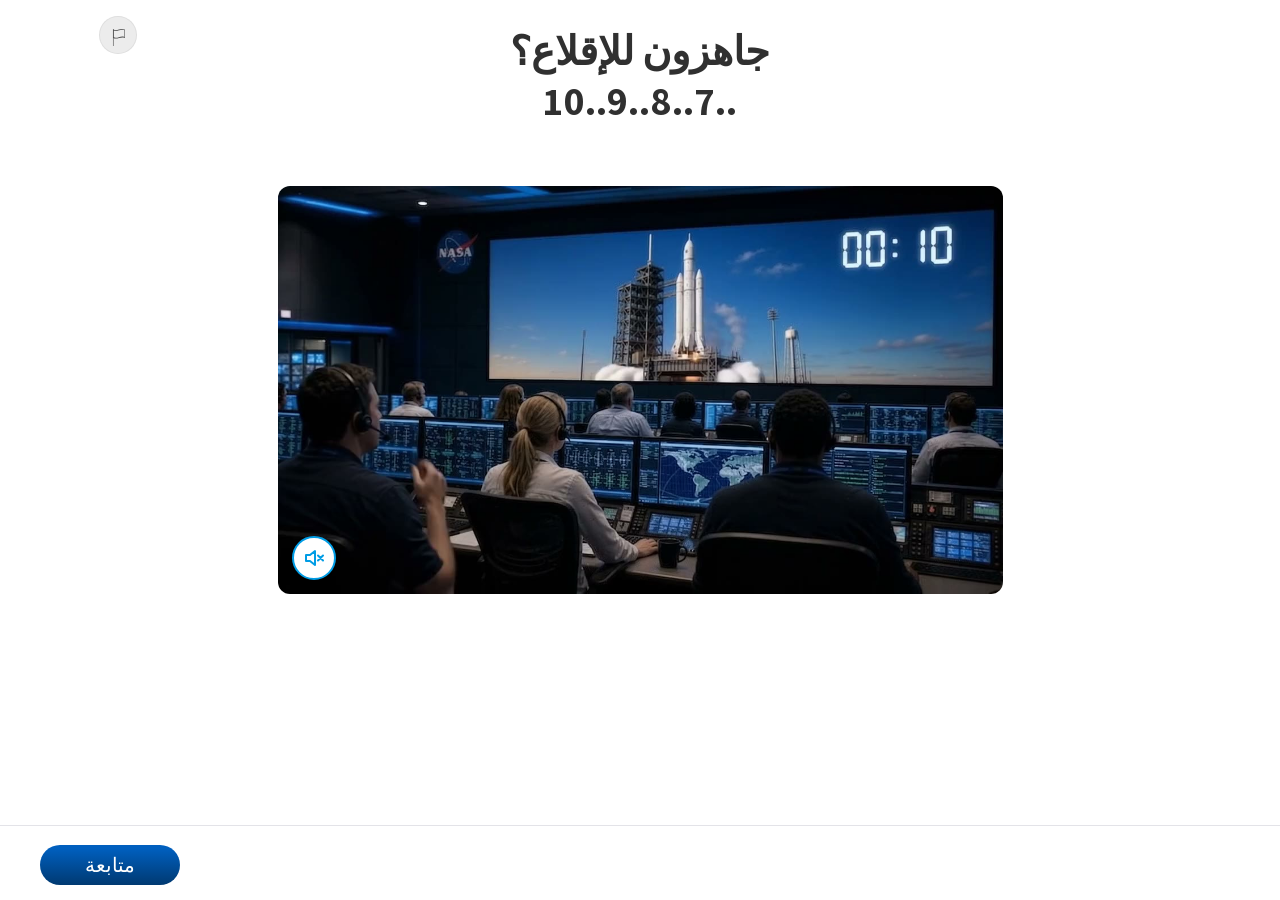
<file: index.html>
<!DOCTYPE html>
<html lang="ar" dir="rtl">
<head>
  <meta charset="UTF-8">
  <title>السوائل - الخصائص المشتركة والاستخدامات والتجربة العلمية (الهدف 16)</title>
  <script>
    function toFirstComponent(){
      window.location.replace('./methodica-liquid-uses-01-01/index.html' + window.location.search);
    }
    toFirstComponent();
  </script>
</head>
<body>
  <p>
    ننقلك إلى البرنامج التعليمي… <br>
    <span onclick="toFirstComponent();" style="text-decoration: underline; color: blue;cursor: pointer;">اضغطوا هنا إذا لم يتم تحميل الصفحة</span>
  </p>
</body>
</html>
</file>
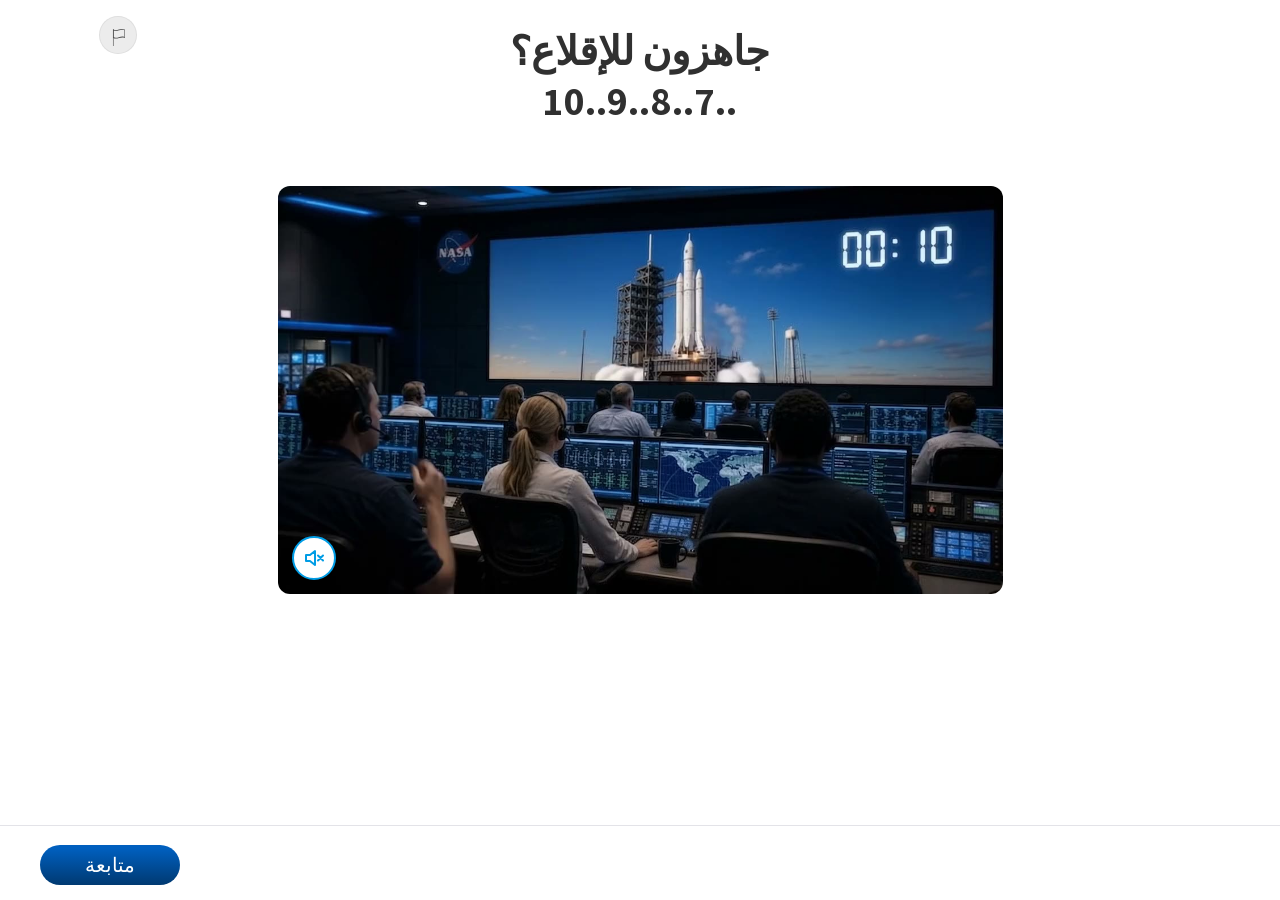
<file: methodica-liquid-uses-01-01/index.html>
<!DOCTYPE html>
<html lang="ar" dir="rtl">
<head>
<meta charset="UTF-8">
<meta http-equiv="Cache-Control" content="no-store">
<meta name="viewport" content="width=device-width, initial-scale=1.0">
<title>السوائل - الخصائص المشتركة والاستخدامات والتجربة العلمية (الهدف 16)</title>
<link rel="stylesheet" href="../unit-assets/fonts/fonts.css?v=2026110801">
  <link rel="stylesheet" href="../unit-css/styles.css?v=2026110801">
</head>
<body data-subject-theme="science">
<div id="stage">
<div id="app">
  
  <!-- Report/issue flag — the APPROVED chrome, copied verbatim from
       shared/720-core/chrome/chrome-snippets.html. Do not restyle, do not
       rebuild. The old PNG pair is gone: its hover export was a stale
       SCIENCE-mode render (#019DE5), which is what made hover look wrong in
       a maths unit. The glyph is live SVG driven by currentColor. -->
  <button class="flag-btn" id="flag-btn" type="button" aria-label="هل وجدتم مشكلة؟">
        <span class="flag-btn-icon">
          <span class="flag-btn-glyph" aria-hidden="true">
            <svg class="flag-btn-glyph-pole" viewBox="0 0 0.794329 17.0005" preserveAspectRatio="none" fill="none">
              <path
                d="M0.397164 17C0.177722 17 0 16.8239 0 16.6065V0.393501C0 0.176082 0.177722 0 0.397164 0C0.616607 0 0.794329 0.176082 0.794329 0.393501V16.607C0.794329 16.8245 0.616607 17.0005 0.397164 17.0005V17Z"
                fill="currentColor" />
            </svg>
            <svg class="flag-btn-glyph-banner" viewBox="0 0 12 9.31542" preserveAspectRatio="none" fill="none">
              <path
                d="M2.76227 9.31542C1.91972 9.31542 1.06958 9.15545 0.213483 8.71363C0.0823588 8.64599 0 8.51124 0 8.36469V0.950975C0 0.814619 0.0715221 0.687925 0.188558 0.615989C0.305594 0.54459 0.45189 0.537611 0.574886 0.598811C0.577053 0.599884 0.578679 0.600958 0.580846 0.602032C2.31309 1.49586 4.05563 1.046 5.90003 0.569821C7.80946 0.0770055 9.78336 -0.431915 11.7865 0.601495C11.9176 0.669136 12 0.803882 12 0.950438V8.36415C12 8.4946 11.9344 8.617 11.8255 8.69001C11.7166 8.76302 11.5774 8.77805 11.4555 8.72974C11.443 8.7249 11.4311 8.71954 11.4197 8.71363C9.68745 7.8198 7.94491 8.26967 6.10051 8.7453C5.00709 9.02714 3.89199 9.31489 2.76281 9.31489L2.76227 9.31542ZM0.793787 8.11935C2.45559 8.87307 4.13094 8.44038 5.90003 7.98407C7.62469 7.53903 9.40191 7.08057 11.2062 7.75806V1.19631C9.54441 0.442591 7.86906 0.875281 6.09997 1.33159C4.37531 1.77663 2.59755 2.23509 0.793787 1.5576V8.11935Z"
                fill="currentColor" />
            </svg>
          </span>
        </span>
        <span class="flag-btn-label">هل وجدتم مشكلة؟</span>
      </button>

  <!-- SCREENS — רכיב 1 · שקופיות 3-26 -->

  <!-- ══ S0 — deck slide 3 · HOOK, countdown (VideoWatchAndContinue).
       The countdown video ("ספירה לאחור שנעצרת ב 7") is NOT supplied yet —
       the deck's still stands in its frame. First screen: no חזרה. ══ -->
  <section class="screen" data-screen="0" id="s0">
    <div class="lq-top-title">
      <h1 class="ts-title">جاهزون للإقلاع؟</h1>
      <p class="ts-title lq-countdown" dir="rtl">..7..8..9..10</p>
    </div>
    <!-- QA 25.10: the producer's countdown video (7s, stops at 00:07); the still is its poster -->
    <video class="lq-photo lq-s0-photo" id="s0-video" src="assets/video/control-room-countdown.mp4" poster="assets/img/control-room-countdown.jpg" playsinline preload="auto" role="img" aria-label='غرفة التحكم: أشخاص يرتدون سماعات الرأس يجلسون أمام شاشات الحاسوب وينظرون إلى شاشة كبيرة تعرض مركبة فضائية على منصة الإطلاق، ومؤقت يشير إلى "00:07".' data-no-zoom></video>
    <!-- 04.11: sound on/off for the countdown video (browsers start it muted until the first click) -->
    <button type="button" class="applet-zoom-btn lq-sound-btn lq-s0-sound" id="s0-sound" data-video="s0-video" aria-pressed="false" aria-label="تشغيل الصوت" title="تشغيل الصوت">
      <svg class="lq-snd-on" width="24" height="24" viewBox="0 0 24 24" fill="none" stroke="currentColor" stroke-width="2" stroke-linecap="round" stroke-linejoin="round" aria-hidden="true"><path d="M4 9h4l5-4v14l-5-4H4z"/><path d="M16.5 8.5a5 5 0 0 1 0 7"/><path d="M19 6a8.5 8.5 0 0 1 0 12"/></svg>
      <svg class="lq-snd-off" width="24" height="24" viewBox="0 0 24 24" fill="none" stroke="currentColor" stroke-width="2" stroke-linecap="round" stroke-linejoin="round" aria-hidden="true"><path d="M4 9h4l5-4v14l-5-4H4z"/><path d="M16 9.5l5 5M21 9.5l-5 5"/></svg>
    </button>
    <button class="btn-continue" onclick="advanceScreen()"><span class="nav-label" data-label="متابعة">متابعة</span></button>
  </section>

  <!-- ══ S1 — deck slide 4 · השיגור נעצר! (TextWithCallout, no callout drawn) ══ -->
  <section class="screen" data-screen="1" id="s1">
    <h1 class="ts-title p3-title-top">توقف الإطلاق!</h1>
    <img class="lq-photo lq-s1-photo" src="assets/img/control-room-low-flow.jpg" alt='الغرفة نفسها، غرفة التحكم. تعرض الشاشة الكبيرة خزاناً يحتوي على سائل أزرق متصل بالمحرك عبر أنبوب، وعلى الأنبوب مقياس مكتوب عليه "LOW FLOW" ومثلث تحذير أحمر.' data-no-zoom>
    <p class="lq-s1-caption">رصد نظام التحكم عطلًا:<br><strong class="lq-alarm">يستغرق السائل وقتًا أطول من اللازم للوصول إلى المحرك.</strong></p>
    <button class="btn-continue" onclick="advanceScreen()"><span class="nav-label" data-label="متابعة">متابعة</span></button>
    <button class="btn-back" onclick="goTo(0)"><span class="nav-label" data-label="رجوع">رجوع</span></button>
  </section>

  <!-- ══ S2 — deck slide 5 · מקור התקלה. Notes: "המלל עולה אחד אחרי השני"
       (p3Stage s2, no gate — the deck draws המשך active). ══ -->
  <section class="screen" data-screen="2" id="s2">
    <h1 class="ts-title lq-title-right">مصدر العطل</h1>
    <div class="lq-col-text">
      <p class="p3-step-line">لتحديد مصدر العطل، فحص مهندسو الفضاء ثلاث عينات أُخذت<br>من نظام السوائل في المركبة الفضائية.</p>
      <p class="p3-step-line">جميع العينات بدأت من النقطة نفسها، وفُحصت في أنابيب متطابقة، ولمدة الزمن نفسه.</p>
      <p class="p3-step-line lq-icon-line"><img class="lq-line-icon" src="assets/img/stopwatch-icon.png" alt="" data-no-zoom>لاحظوا المسافة التي قطعتها كل عينة بعد 5 ثوانٍ.</p>
    </div>
    <figure class="lq-col-fig lq-s2-fig">
      <img src="assets/img/tubes-flow.png" alt="ثلاثة أنابيب زجاجية متطابقة على حامل، وفي كل منها سائل بلون مختلف تقدّم من نقطة البداية نفسها: العينة أ الزرقاء تقدّمت أبعد مسافة، والعينة ب الصفراء مسافة أقلّ، والعينة ج البرتقالية أقصر مسافة.">
      <!-- QA 28.10: each sample named beside its tube (blue א׳, yellow ב׳, orange ג׳) -->
      <span class="lq-sample lq-sample--a" aria-hidden="true">عينة أ</span> <span class="lq-sample lq-sample--b" aria-hidden="true">عينة ب</span> <span class="lq-sample lq-sample--c" aria-hidden="true">عينة ج</span>
      <figcaption class="lq-caption">مقارنة تدفق السوائل</figcaption>
    </figure>
    <button class="btn-continue" onclick="advanceScreen()"><span class="nav-label" data-label="متابعة">متابعة</span></button>
    <button class="btn-back" onclick="goTo(1)"><span class="nav-label" data-label="رجوع">رجوع</span></button>
  </section>

  <!-- ══ S3 — deck slide 6 · HookOpenQuestion (library S1 variant: image left,
       writing column right). Notes: "המשך פעיל אחרי תו אחד". The deck draws a
       צדקתי? under the box and the model answer in grey inside it — צדקתי?
       reveals that model answer (open question, not scored). ══ -->
  <section class="screen" data-screen="3" id="s3">
    <!-- QA 03.11.26: the dslide 2 tube comparison (same figure, same place) in
         place of the engine photo - the learner needs it to answer -->
    <figure class="lq-col-fig lq-s2-fig">
      <img src="assets/img/tubes-flow.png" alt="ثلاثة أنابيب زجاجية متطابقة على حامل، وفي كل منها سائل بلون مختلف تقدّم من نقطة البداية نفسها: العينة أ الزرقاء تقدّمت أبعد مسافة، والعينة ب الصفراء مسافة أقلّ، والعينة ج البرتقالية أقصر مسافة.">
      <span class="lq-sample lq-sample--a" aria-hidden="true">عينة أ</span> <span class="lq-sample lq-sample--b" aria-hidden="true">عينة ب</span> <span class="lq-sample lq-sample--c" aria-hidden="true">عينة ج</span>
      <figcaption class="lq-caption">مقارنة تدفق السوائل</figcaption>
    </figure>
    <div class="hook-content lq-hook-content">
      <p class="lq-hook-q">استنادًا إلى الفحص الذي شاهدتموه، أيّ عينة تعتقدون أنها تسبّبت<br>بالعطل؟</p>
      <p class="lq-hook-instr"><strong>اكتبوا فرضيتكم واشرحوا على ماذا استندتم.</strong></p>
      <textarea class="hook-textarea" id="s3-answer" rows="4" aria-label="اكتبوا فرضيتكم واشرحوا على ماذا استندتم" oninput="lqHookInput('s3')"></textarea>
      <button class="quiz-check lq-hook-check" id="s3-check" type="button" disabled onclick="lqHookCheck('s3')"><span class="nav-label" data-label="هل إجابتي صحيحة؟">هل إجابتي صحيحة؟</span></button>
      <p class="lq-hook-model" id="s3-model" hidden>العينة ج هي المشتبه في تسبّبها بالعطل: فقد قطعت<br>أقصر مسافة في الأنبوب، ولذلك تتوافق مع حالة يصل فيها السائل<br>إلى المحرك ببطء أكثر من اللازم.</p>
    </div>
    <button class="btn-continue" id="s3-continue" disabled onclick="advanceScreen()"><span class="nav-label" data-label="متابعة">متابعة</span></button>
    <button class="btn-back" onclick="goTo(2)"><span class="nav-label" data-label="رجوع">رجوع</span></button>
  </section>

  <!-- ══ S4 — deck slide 7 · מה נלמד היום (text right, photo left) ══ -->
  <section class="screen" data-screen="4" id="s4">
    <div class="lq-col-text lq-col-text--top">
      <p><strong>لفهم سبب العطل ومعرفة ما إذا كانت فرضيتكم صحيحة، سنتعلّم اليوم:</strong></p>
      <ul class="lq-bullets lq-bullets--marked">
        <li>ما المشترك بين جميع السوائل.</li>
        <li>في ما تختلف السوائل عن بعضها البعض؟</li>
        <li>كيف نختبر الفروق بينها في تجربة علمية؟</li>
      </ul>
    </div>
    <figure class="lq-col-fig">
      <img src="assets/img/lab-equipment.jpg" alt="أدوات مختبر على طاولة بيضاء: ثلاثة أكواب بسائل شفاف، أصفر وبرتقالي، وكرة معدنية، وساعة إيقاف، وعدسة مكبّرة، وأنابيب اختبار في حامل، ومخبار مدرّج، ومقطّارة، ودفتر وقلم رصاص.">
    </figure>
    <button class="btn-continue" onclick="advanceScreen()"><span class="nav-label" data-label="متابعة">متابعة</span></button>
    <button class="btn-back" onclick="goTo(3)"><span class="nav-label" data-label="رجوع">رجوع</span></button>
  </section>

  <!-- ══ S5 — deck slide 8 · the pouring mini-applet (notes: "מעין יישומון
       שצריך להפיק"). The jug starts full to 200 מ״ל; the three empty vessels
       pulse; a click pours 200 מ״ל into it (water takes the vessel's shape,
       the amount stays 200 מ״ל), then the vessel empties and the jug refills.
       המשך opens after all three. Layers cut from the deck's own picture;
       geometry = the deck's art box (x192, scale 0.483), lifted to clear the
       bar. (unit.js lqPour*) ══ -->
  <section class="screen" data-screen="5" id="s5">
    <h1 class="ts-title lq-s5-title">ما المشترك بين جميع السوائل؟</h1>
    <div class="lq-s5-instr">
      <p><strong class="lq-blue">انقروا على الأوعية الفارغة لنقل الماء إليها.</strong></p>
      <p>انتبهوا: ما الذي يتغيّر وما الذي يبقى ثابتًا؟</p>
    </div>
    <div class="lq-pour" id="s5-pour">
      <div class="lq-vessel lq-vessel--jug" aria-hidden="true">
        <img src="assets/img/pour-jug-empty.png" alt="" data-no-zoom>
        <img class="lq-jug-water" src="assets/img/pour-jug.png" alt="" data-no-zoom>
      </div>
      <button type="button" class="lq-vessel lq-vessel--glass is-target" data-v="glass" aria-label="كوب - اضغطوا لصبّ 200 مل من الماء فيه" onclick="lqPour(this)">
        <span class="lq-water"><span class="lq-water-level"></span></span>
        <img src="assets/img/pour-glass.png" alt="" data-no-zoom>
        <span class="lq-stream"></span> <span class="lq-amount" dir="rtl">200 مل</span>
      </button>
      <button type="button" class="lq-vessel lq-vessel--bottle is-target" data-v="bottle" aria-label="زجاجة ضيّقة - انقروا لصبّ 200 مل من الماء فيها" onclick="lqPour(this)">
        <span class="lq-water"><span class="lq-water-level"></span></span>
        <img src="assets/img/pour-bottle.png" alt="" data-no-zoom>
        <span class="lq-stream"></span>
        <span class="lq-amount" dir="rtl">200 مل</span>
      </button>
      <button type="button" class="lq-vessel lq-vessel--dish is-target" data-v="dish" aria-label="وعاء واسع ومسطّح - انقروا لصبّ 200 مل من الماء فيه" onclick="lqPour(this)">
        <span class="lq-water"><span class="lq-water-level"></span></span>
        <img src="assets/img/pour-dish.png" alt="" data-no-zoom>
        <span class="lq-stream"></span>
        <span class="lq-amount" dir="rtl">200 مل</span>
      </button>
    </div>
    <button class="btn-continue" id="s5-continue" disabled onclick="advanceScreen()"><span class="nav-label" data-label="متابعة">متابعة</span></button>
    <button class="btn-back" onclick="goTo(4)"><span class="nav-label" data-label="رجوع">رجوع</span></button>
  </section>

  <!-- ══ S6 — deck slide 9 · three common properties, each box paired with an
       illustration that overlaps its edge (deck geometry) ══ -->
  <section class="screen" data-screen="6" id="s6">
    <h1 class="ts-title lq-s6-title">ما الخصائص المشتركة التي اكتشفناها بين جميع السوائل؟</h1>
    <!-- QA 28.10 (this screen only): the three rows fade in turn, top > middle > bottom -->
    <div class="lq-prop-step">
      <p class="lq-prop lq-prop--1">هي تتدفق</p>
      <img class="lq-prop-img lq-prop-img--1" src="assets/img/pour-puddle.png" alt="تتدفق المياه من وعاء القياس وتشكّل بركة صغيرة." data-no-zoom>
    </div>
    <div class="lq-prop-step">
      <p class="lq-prop lq-prop--2">تأخذ شكل الوعاء الذي توجد فيه</p>
      <img class="lq-prop-img lq-prop-img--2" src="assets/img/vessels-filled.png" alt="ثلاثة أوعية شفافة بأشكال مختلفة - كوب وزجاجة وطبق مسطح - وفي كل منها ماء." data-no-zoom>
    </div>
    <div class="lq-prop-step">
      <p class="lq-prop lq-prop--3">يبقى حجمها ثابتًا عند درجة حرارة معيّنة</p>
      <img class="lq-prop-img lq-prop-img--3" src="assets/img/syringe.png" alt="محقنة مدرّجة تحتوي على سائل أزرق فاتح." data-no-zoom>
    </div>
    <button class="btn-continue" onclick="advanceScreen()"><span class="nav-label" data-label="متابعة">متابعة</span></button>
    <button class="btn-back" onclick="goTo(5)"><span class="nav-label" data-label="رجوع">رجوع</span></button>
  </section>

  <!-- ══ S7 — deck slides 10+11 · FlipCardsReveal (ratio-01-01 S1, one-way).
       Notes number the photos right→left: 1 pipe, 2 engine bay, 3 fuel pump.
       RTL row: the FIRST card renders RIGHTMOST. המשך after all three. ══ -->
  <section class="screen" data-screen="7" id="s7">
    <h1 class="ts-title p3-title-top lq-s7-title">لماذا تُعدّ هذه الخصائص مفيدة؟</h1>
    <p class="ts-lead lq-s7-lead"><strong>انقروا على البطاقات </strong>واكتشفوا الاستخدام الذي تتيحه كل خاصية من خصائص السوائل.</p>
    <!-- QA 04.11.26 (dslide 7): new card pictures (producer), right -> left: tap / popsicle mould / syringe -->
    <div class="lq-cards" role="group" aria-label="بطاقات - انقروا للاكتشاف">
      <button class="frc-card lq-frc" data-index="0" type="button" aria-expanded="false" aria-label="البطاقة 1 - انقروا لقلبها" onclick="lqFlip(this)">
        <span class="frc-card-inner">
          <span class="frc-card-front"><img src="assets/img/card-tap.jpg" alt="صنبور مفتوح يجري منه الماء إلى حوض مطبخ أبيض." data-no-zoom></span>
          <span class="frc-card-back" aria-hidden="true"><span class="frc-card-back-content"><strong>السوائل تجري،</strong><br>ولذلك يمكن نقلها<br>من مكان إلى آخر عبر الأنابيب.</span></span>
        </span>
      </button>
      <button class="frc-card lq-frc" data-index="1" type="button" aria-expanded="false" aria-label="البطاقة 2 - انقروا لقلبها" onclick="lqFlip(this)">
        <span class="frc-card-inner">
          <span class="frc-card-front"><img src="assets/img/card-popsicle.jpg" alt="يُسكب شراب توت أحمر من إبريق في قالب مثلّجات، فتمتلئ كل خانة متّخذةً شكل القالب." data-no-zoom></span>
          <span class="frc-card-back" aria-hidden="true"><span class="frc-card-back-content"><strong>تأخذ السوائل شكل الوعاء،</strong><br>ولذلك يمكنها أيضًا ملء<br>تجاويف معقّدة - مثل سائل<br>التبريد في المحرك.</span></span>
        </span>
      </button>
      <button class="frc-card lq-frc" data-index="2" type="button" aria-expanded="false" aria-label="البطاقة 3 - انقروا لقلبها" onclick="lqFlip(this)">
        <span class="frc-card-inner">
          <span class="frc-card-front"><img src="assets/img/card-syringe.jpg" alt="مِحقنة تحتوي على ماء، مع تدريجات من 1 إلى 5 مل." data-no-zoom></span>
          <span class="frc-card-back" aria-hidden="true"><span class="frc-card-back-content"><strong>للسوائل حجم ثابت</strong><br><strong>عند درجة حرارة معيّنة،</strong><br>ولذلك يمكن قياس وتوفير كمية<br>دقيقة من السائل بحسب الحجم.</span></span>
        </span>
      </button>
    </div>
    <button class="btn-continue" id="s7-continue" disabled onclick="advanceScreen()"><span class="nav-label" data-label="متابعة">متابعة</span></button>
    <button class="btn-back" onclick="goTo(6)"><span class="nav-label" data-label="رجوع">رجوع</span></button>
  </section>

  <!-- S8 — deck slide 12 (sorting drag) is generated by quiz-engine.js from questions.js -->

  <!-- ══ S9 — deck slide 13 · תכונות מאפיינות ותכונות מבדילות. Notes: "טקסט
       עולה בהדרגה" — p3Stage s9 per paragraph, המשך after the last. ══ -->
  <section class="screen" data-screen="9" id="s9">
    <h1 class="ts-title lq-title-right">الخصائص المميزة والخصائص الفارقة</h1>
    <div class="lq-col-text">
      <p class="p3-step-line lq-tight">حتى الآن تعلّمنا ما هو مشترك بين جميع السوائل.</p>
      <p class="p3-step-line">الآن سنكتشف ما الذي يمكن أن يختلف بينها.</p>
      <p class="p3-step-line lq-tight"><strong>انظروا إلى الصورة:</strong></p>
      <p class="p3-step-line">جميع من في الصورة ينتمون إلى مجموعة واحدة، فهم جميعًا طلاب.</p>
      <p class="p3-step-line lq-tight"><strong class="lq-blue">لديهم صفات مشتركة،</strong></p>
      <p class="p3-step-line"><strong class="lq-blue">لكن لديهم أيضًا صفات تميّز بينهم.</strong></p>
    </div>
    <figure class="lq-col-fig">
      <img src="assets/img/students-corridor.jpg" alt="ستة مراهقين يحملون حقائب ظهر يقفون في ممر مدرسة؛ أحدهم يحمل كرة قدم، وإحداهن تحمل كتباً.">
    </figure>
    <button class="btn-continue" onclick="advanceScreen()"><span class="nav-label" data-label="متابعة">متابعة</span></button>
    <button class="btn-back" onclick="goTo(8)"><span class="nav-label" data-label="رجوع">رجوع</span></button>
  </section>

  <!-- ══ S10 — deck slide 14 · three distinguishing properties, columns
       right→left. Notes: the closing sentence "עולה בסוף" (p3Stage s10, gated). ══ -->
  <section class="screen" data-screen="10" id="s10">
    <div class="lq-s10-head">
      <h1 class="ts-title">حتى السوائل ليست متطابقة فيما بينها.</h1>
      <!-- QA 04.11.26 (dslide 10): corrected lead (producer) -->
      <p class="lq-s10-lead">هل تتذكّرون السائل الذي لم يصل إلى المحرك؟ حان الوقت للتعرّف إلى خصائص إضافية للسوائل لفهم سبب العطل:</p>
    </div>
    <div class="lq-trio">
      <div class="lq-trio-col">
        <p class="lq-trio-title"><strong>درجة الغليان</strong></p>
        <img src="assets/img/boiling-pot.jpg" alt="قدر زجاجي فيه ماء يغلي على لهب غاز، وفيه ميزان حرارة يشير إلى 100°C.">
        <p class="lq-trio-desc"><strong>درجة الحرارة التي يبدأ عندها السائل<br>بالغليان والتحوّل إلى غاز</strong></p>
      </div>
      <div class="lq-trio-col">
        <p class="lq-trio-title"><strong>الكثافة</strong></p>
        <!-- QA 25.10: the deck's labels were baked in at ~7px; they are live text now -->
        <div class="lq-layers">
          <img src="assets/img/liquid-layers-glass.png" alt='كأس فيه ثلاث طبقات من السوائل، وعليها الملصقات من الأعلى إلى الأسفل: "زيت"، "ماء"، "عسل".'>
          <span class="lq-layer-tag lq-layer-tag--oil" aria-hidden="true">زيت</span> <span class="lq-layer-tag lq-layer-tag--water" aria-hidden="true">ماء</span> <span class="lq-layer-tag lq-layer-tag--honey" aria-hidden="true">عسل</span>
        </div>
        <p class="lq-trio-desc"><strong>مقدار الكتلة في وحدة حجم</strong></p>
      </div>
      <div class="lq-trio-col">
        <p class="lq-trio-title"><strong>اللُّزوجة</strong></p>
        <img src="assets/img/honey-dipper.png" alt="العسل يقطر من عصا العسل إلى وعاء فيه عسل.">
        <p class="lq-trio-desc"><strong>مقدار مقاومة السائل للتدفق</strong></p>
      </div>
    </div>
    <p class="lq-s10-close p3-step-line"><strong class="lq-semibold">سنركّز الآن على اللزوجة ونتعرّف إليها بعمق أكبر قليلًا.</strong></p>
    <button class="btn-continue" onclick="advanceScreen()"><span class="nav-label" data-label="متابعة">متابعة</span></button>
    <button class="btn-back" onclick="goTo(9)"><span class="nav-label" data-label="رجوع">رجوع</span></button>
  </section>

  <!-- ══ S11 — deck slide 15 · מהי צמיגות? Companion = the shared widget
       (bottom-left, bubble above — memory rule), not the deck's centre-left
       placement. Notes: "הדמות עולה בסוף" (p3Stage s11, gated). ══ -->
  <section class="screen" data-screen="11" id="s11">
    <h1 class="ts-title lq-s11-title">ما هي اللزوجة؟</h1>
    <div class="lq-s11-text">
      <!-- QA 04.11.26 (dslide 11): the definition grows and settles on entry (lqDefPop) -->
      <p class="p3-step-line"><strong class="lq-def-pop">اللزوجة هي مدى مقاومة السائل للجريان.</strong></p>
      <p class="p3-step-line">اللزوجة المنخفضة - السائل يتدفق بسرعة.<br>اللزوجة العالية - السائل يتدفق ببطء.</p>
    </div>
    <div class="character-widget p3-step-line lq-s11-char">
      <!-- QA 04.11.26 (dslide 11): corrected bubble (producer) -->
      <div class="speech-bubble">يمكن للزوجة أن تفسر لماذا لم يصل السائل<br>إلى المحرك في قصتنا.</div>
      <img id="s11-char" src="../unit-assets/img/character-orange.png" alt="الشخصية المرافقة" data-no-zoom>
    </div>
    <button class="btn-continue" onclick="advanceScreen()"><span class="nav-label" data-label="متابعة">متابعة</span></button>
    <button class="btn-back" onclick="goTo(10)"><span class="nav-label" data-label="رجوع">رجوع</span></button>
  </section>



  <!-- ══ S12 — deck slide 16 · applet intro (SectionIntroScreen-LongText).
       The deck draws the forward action twice (mid-screen "כניסה למעבדה" +
       a grey bottom המשך); built as ONE bottom action carrying the deck's label,
       like every launcher in the library (PracticeSetIntro-Character). ══ -->
  <section class="screen" data-screen="12" id="s12">
    <div class="transition-content ts-content lq-intro">
      <h1 class="ts-title">هل أنتم مستعدون لفحص<br>اللزوجة بأنفسكم؟</h1>
      <p class="ts-lead">في المختبر بانتظاركم سائلان مختلفان.</p>
      <p class="ts-lead"><strong>مهمتكم: اكتشاف أيّهما أكثر لزوجة باستخدام تجربة علمية.</strong></p>
      <p class="ts-lead lq-gap-top">مراحل المهمة:</p>
      <!-- QA 28.10: deck error - the chain = the applet's own four stages.
           QA 04.11.26 (client: "לשים בריבועים כמו תרשים זרימה או למספר"; producer: highlight it and
           bring it in step by step): numbered flowchart boxes, revealed one after another (lqFlowEnter) -->
      <ol class="lq-flow" aria-label="مراحل المهمة"><li class="lq-flow-step"><span class="lq-flow-n">1</span><span class="lq-flow-t">تخطيط التجربة</span></li><span class="lq-flow-arrow" aria-hidden="true"></span><li class="lq-flow-step"><span class="lq-flow-n">2</span><span class="lq-flow-t">التنفيذ وجمع البيانات</span></li><span class="lq-flow-arrow" aria-hidden="true"></span><li class="lq-flow-step"><span class="lq-flow-n">3</span><span class="lq-flow-t">تحليل النتائج</span></li><span class="lq-flow-arrow" aria-hidden="true"></span><li class="lq-flow-step"><span class="lq-flow-n">4</span><span class="lq-flow-t">استخلاص الاستنتاجات</span></li></ol>
    </div>
    <button class="btn-continue" onclick="advanceScreen()"><span class="nav-label" data-label="دخول المختبر">دخول المختبر</span></button>
    <button class="btn-back" onclick="goTo(11)"><span class="nav-label" data-label="رجوع">رجوع</span></button>
  </section>

  <!-- ══ S13 — deck slide 17 · applet שלב 1: experiment planning (custom
       paired-condition matcher). Notes: no fixed answer — valid iff liquid A
       and liquid B carry the SAME three conditions; a mismatching row is
       marked red; "תכנון הניסוי הושלם" opens after all six choices; hint after
       one mistake; after the correct feedback the button becomes המשך.
       (unit.js lqPlan*) ══ -->
  <section class="screen" data-screen="13" id="s13">
    <div class="qprog lq-stagebar" id="s13-stages"></div>
    <div class="lq-stage-col">
      <p class="lq-stage-title"><strong>المرحلة 1 | تخطيط التجربة</strong></p>
      <p>لدَيكم سائلان مختلفان.</p>
      <p>لفحص مدى لزوجتهما، سنُسقط كرة في كلّ منهما ونقيس زمن سقوطها إلى الأسفل داخل السائل.</p>
      <p><strong class="lq-blue">اختاروا ظروف التجربة<br>بحيث يمكنكم المقارنة بين السائلين<br>بطريقة عادلة.</strong></p>
    </div>
    <div class="lq-plan" id="s13-plan">
      <div class="lq-plan-side" data-side="a">
        <p class="lq-plan-name"><strong>السائل أ</strong></p>
        <img class="lq-plan-img" src="assets/img/cylinder-plan.png" alt='أسطوانة زجاجية تحتوي على سائل أزرق فاتح، وكرة معدنية في الجزء العلوي منها، وسهم متقطع متجه نحو الأسفل. وقد وُسِمَ "ارتفاع السقوط" و"حجم السائل"، وبجانب الأسطوانة مسطرة بالسنتيمترات عليها التدريجان 0 و20.' data-zoom>
        <p class="lq-plan-cap">انقروا على اختيارِكم:</p>
      </div>
      <div class="lq-plan-side" data-side="b">
        <p class="lq-plan-name"><strong>السائل ب</strong></p>
        <!-- QA 28.10: liquid B amber, so the two liquids read as different -->
        <img class="lq-plan-img" src="assets/img/cylinder-plan-b.png" alt='أسطوانة زجاجية تحتوي على سائل برتقالي كهرماني، وكرة معدنية في الجزء العلوي منها، وسهم منقط يشير إلى الأسفل. مكتوب عليها "ارتفاع السقوط" و"حجم السائل"، وبجانب الأسطوانة مسطرة بالسنتيمترات عليها التدريجات 0 و20.' data-zoom>
        <p class="lq-plan-cap">انقروا على اختيارِكم:</p>
      </div>
      <div class="lq-plan-rows">
        <div class="lq-plan-row" data-row="ball"><span class="lq-plan-label">نوع الكرة:</span>
          <span class="lq-plan-pair" data-side="a"><button type="button" class="lq-pill" data-v="metal">كرة معدنية</button><button type="button" class="lq-pill" data-v="glass">كرة زجاجية</button></span>
          <span class="lq-plan-pair" data-side="b"><button type="button" class="lq-pill" data-v="metal">كرة معدنية</button><button type="button" class="lq-pill" data-v="glass">كرة زجاجية</button></span>
        </div>
        <div class="lq-plan-row" data-row="height"><span class="lq-plan-label">ارتفاع السقوط:</span>
          <span class="lq-plan-pair" data-side="a"><button type="button" class="lq-pill" data-v="40">40 سم</button><button type="button" class="lq-pill" data-v="20">20 سم</button></span>
          <span class="lq-plan-pair" data-side="b"><button type="button" class="lq-pill" data-v="40">40 سم</button><button type="button" class="lq-pill" data-v="20">20 سم</button></span>
        </div>
        <div class="lq-plan-row" data-row="volume"><span class="lq-plan-label">حجم السائل:</span>
          <span class="lq-plan-pair" data-side="a"><button type="button" class="lq-pill" data-v="300">300 مل</button><button type="button" class="lq-pill" data-v="200">200 مل</button></span>
          <span class="lq-plan-pair" data-side="b"><button type="button" class="lq-pill" data-v="300">300 مل</button><button type="button" class="lq-pill" data-v="200">200 مل</button></span>
        </div>
      </div>
    </div>
    <div class="quiz-feedbox" id="q13-feedbox"></div>
    <div class="scq-bar">
      <button class="quiz-check" id="s13-check" disabled onclick="lqPlanCheck()"><span class="nav-label" data-label="متابعة">متابعة</span></button>
      <button class="quiz-hint" id="s13-hint" style="visibility:hidden" onclick="lqOpenHint(13, LQ_PLAN_HINT)"><span class="nav-label" data-label="هل يمكنني الحصول على تلميح؟">هل يمكنني الحصول على تلميح؟</span></button>
      <button class="quiz-back" onclick="goTo(12)"><span class="nav-label" data-label="رجوع">رجوع</span></button>
    </div>
  </section>

  <!-- ══ S14 — deck slide 18 · transition to שלב 2 ══ -->
  <section class="screen" data-screen="14" id="s14">
    <!-- QA 04.11.26 (dslide 14): all the text larger (28px) -->
    <div class="transition-content ts-content lq-intro lq-s14">
      <p class="ts-lead">لقد صممتم تجربة لمقارنة لزوجة سائلين، مع الحفاظ على شروط متطابقة<br>وتغيير نوع السائل فقط.</p>
      <p class="ts-lead"><strong>ننتقل الآن إلى المرحلة 2 </strong>- <strong>ننفّذ التجربة ونجمع البيانات.</strong></p>
      <p class="ts-lead">في المختبر ينتظركم تجهيز تجريبي أُعدّ وفق المبدأ نفسه.<br>هل أنتم مستعدون لبدء القياس؟</p>
    </div>
    <button class="btn-continue" onclick="advanceScreen()"><span class="nav-label" data-label="متابعة">متابعة</span></button>
    <button class="btn-back" onclick="goTo(13)"><span class="nav-label" data-label="رجوع">رجوع</span></button>
  </section>

  <!-- ══ S15 — deck slide 19 · applet שלב 2: run the experiment, record the
       times, compute the averages (custom; FillInTheBlankTable-Numbers nearest).
       Notes: fixed conditions (metal / 20 ס"מ / 200 מ"ל); per liquid a cylinder,
       a timer, "התחילו מדידה" and a 3-row table; the time is NOT auto-filled;
       the next run opens only after typing; the average opens after 3 rows;
       times A 2.8 / 3.0 / 3.2, B 5.8 / 6.1 / 6.1; timer in tenths; averages
       3.0 / 6.0; wrong average → "בדקו שוב את החישוב ונסו שנית."; the forward
       button "סיימתי לבצע את הניסוי ולאסוף נתונים" opens after all four. The
       cylinder + ball are drawn live (the deck's picture is 208px and static).
       (unit.js lqRun*) ══ -->
  <section class="screen" data-screen="15" id="s15">
    <div class="qprog lq-stagebar" id="s15-stages"></div>
    <div class="lq-stage-col lq-stage-col--run">
      <!-- QA 04.11.26 (dslide 15): corrected instructions (producer) -->
      <p class="lq-stage-title"><strong>المرحلة 2 | نُجري التجربة<br>ونجمع البيانات</strong></p>
      <p>سنجري الآن التجربة التي خطّطنا لها:<br>في كل تجربة سنُسقط الكرة من الارتفاع<br>نفسه، ونقيس زمن الغوص.</p>
      <p><strong class="lq-blue">نفّذوا التجربة 3 مرات لكل<br>سائل، وسجّلوا أزمنة<br>الغوص ومتوسطها في الجدول.</strong></p>
    </div>
    <!-- QA 25.10: the applet (conditions + both runs) zooms to the full screen, without the side text -->
    <div class="lq-run-stage" id="s15-stage">
    <div class="lq-conds">
      <p class="lq-conds-title"><strong>تكون ظروف التجربة متطابقة في السائلين</strong></p>
      <div class="lq-conds-row">
        <span class="lq-cond"><strong>حجم السائل: 200 مل</strong><img src="assets/img/icon-beaker.png" alt="" data-no-zoom></span>
        <span class="lq-cond"><strong>ارتفاع السقوط: 20 سم</strong><img src="assets/img/icon-ruler.png" alt="" data-no-zoom></span>
        <span class="lq-cond"><strong>نوع الكرة: كرة معدنية</strong><img src="assets/img/icon-ball.png" alt="" data-no-zoom></span>
      </div>
    </div>
    <div class="lq-run" data-side="a" id="s15-a"></div>
    <div class="lq-run" data-side="b" id="s15-b"></div>
    </div>
    <button class="applet-zoom-btn lq-run-zoom" type="button" onclick="lqRunZoom(true)" aria-label="تكبير التطبيق إلى شاشة كاملة"></button>
    <button class="applet-zoom-btn applet-close-btn lq-run-close" type="button" onclick="lqRunZoom(false)" aria-label="إغلاق الشاشة الكاملة"><svg width="15" height="15" viewBox="0 0 15 15" fill="none" aria-hidden="true"><line x1="2" y1="2" x2="13" y2="13" stroke="currentColor" stroke-width="2.2" stroke-linecap="round"/><line x1="13" y1="2" x2="2" y2="13" stroke="currentColor" stroke-width="2.2" stroke-linecap="round"/></svg></button>
    <button class="btn-continue" id="s15-continue" disabled onclick="advanceScreen()"><span class="nav-label" data-label="انتهيت">انتهيت</span></button>
    <button class="btn-back" onclick="goTo(14)"><span class="nav-label" data-label="رجوع">رجوع</span></button>
  </section>

  <!-- ══ S16 — deck slide 20 · "שלב 2 הושלם ✓" ══ -->
  <section class="screen" data-screen="16" id="s16">
    <div class="transition-content ts-content lq-intro">
      <p class="ts-lead">المرحلة 2 اكتملت ✓</p>
      <p class="ts-lead">نفّذتم التجربة وجمعتم البيانات ونظّمتموها في جدول وحسبتم<br>متوسط زمن الغوص في كل سائل.</p>
      <p class="ts-lead"><strong>حان الوقت الآن لمقارنة النتائج واستخلاص استنتاج.</strong></p>
    </div>
    <button class="btn-continue" onclick="advanceScreen()"><span class="nav-label" data-label="متابعة">متابعة</span></button>
    <button class="btn-back" onclick="goTo(15)"><span class="nav-label" data-label="رجوع">رجوع</span></button>
  </section>

  <!-- S17, S18 — deck slides 21-22 (applet stages 3-4) are generated by quiz-engine.js -->

  <!-- ══ S19 — deck slide 23 · applet recap, four cards right→left. Notes:
       "לאחר השלמת כל שלבי היישומון - כפתור המשך הופך לזמין" — already true by
       construction: S13 and S15 gate their own המשך and S17/S18 must be answered. ══ -->
  <section class="screen" data-screen="19" id="s19">
    <div class="lq-recap-head">
      <p class="lq-recap-hi">أنتهيتم!</p>
      <p>ماذا فعلنا إذن؟</p>
    </div>
    <ol class="lq-recap">
      <li><p class="lq-recap-h"><strong>1. خطّطنا تجربة مقارنة</strong></p><div class="lq-recap-card">لاختبار تأثير نوع<br>السائل، أبقينا على بقية<br>شروط التجربة متطابقة.</div></li>
      <li><p class="lq-recap-h"><strong>2. أجرينا التجربة وجمعنا البيانات</strong></p><div class="lq-recap-card">قسنا ثلاث مرات زمن غوص<br>الكرة في كل سائل، وحسبنا<br>المتوسط وجمعنا النتائج<br>في جدول.</div></li>
      <li><p class="lq-recap-h"><strong>3. حللنا النتائج</strong></p><div class="lq-recap-card">حدّدنا السائل الذي كان زمن<br>الغوص فيه الأطول.</div></li>
      <li><p class="lq-recap-h"><strong>4. استخلصنا النتيجة</strong></p><div class="lq-recap-card">قررنا أي سائل أكثر لزوجة.</div></li>
    </ol>
    <p class="lq-recap-remember"><strong>تذكّروا: كلما كان الجريان أبطأ، كانت اللزوجة أعلى.</strong></p>
    <button class="btn-continue" id="s19-continue" onclick="advanceScreen()"><span class="nav-label" data-label="متابعة">متابعة</span></button>
    <button class="btn-back" onclick="goTo(18)"><span class="nav-label" data-label="رجوع">رجوع</span></button>
  </section>

  <!-- ══ S20 — deck slide 24 · warm-up launcher (PracticeSetIntro-Character).
       The two-cups GIF pose is not supplied — base pose until it arrives. ══ -->
  <section class="screen" data-screen="20" id="s20">
    <div class="transition-content ts-content">
      <h1 class="ts-title">ماذا بقيَ عالقًا في عقولنا؟</h1>
      <p class="ts-lead">سؤالان بسيطان للإحماء قبل أن نتقدم</p>
      <!-- QA 28.10: the producer's clip, plays once per entry -->
      <div class="transition-character ts-character char-slot lq-intro-char"><video id="s20-char" class="transition-still" src="assets/video/character-orange-questioning.mp4" muted playsinline preload="auto" aria-label="الشخصية المرافقة تفكر، وفوقها علامة استفهام" data-no-zoom></video></div>
    </div>
    <button class="btn-continue" onclick="advanceScreen()"><span class="nav-label" data-label="يمكن البدء!">يمكن البدء!</span></button>
    <button class="btn-back" onclick="goTo(19)"><span class="nav-label" data-label="رجوع">رجوع</span></button>
  </section>

  <!-- Quiz hint overlay — shared, outside all .screen divs -->
  <div id="quiz-hint-overlay" class="hidden m-popup" role="dialog" aria-modal="true" aria-label="تلميح">
    <div class="hint-popup">
      <!-- 07.09: the bulb the hint card was missing. Plain-bulb variant
           (viewBox 0 0 20.997 27.9988), the one the approved build uses in
           the card title — deliberately NOT the button's rayed bulb. The
           text lives in its own span so quizOpenHint() can rewrite it
           without deleting the icon. -->
      <h3 class="hint-title"><svg class="hint-title-icon" viewBox="0 0 40 35" fill="none" aria-hidden="true"><path d="M27.3745 4.25047C25.1822 2.12063 22.3177 1.05696 19.3069 1.25356C13.97 1.6014 9.65119 6.02493 9.25901 11.5398C9.01056 15.0358 10.3137 18.3755 12.8373 20.6995C14.2014 21.9572 14.9857 23.7921 14.9857 25.733H17.2754H22.7293H25.019C25.019 23.8224 25.8351 21.9547 27.26 20.6087C29.4937 18.5016 30.7726 15.4996 30.7726 12.3741C30.7726 9.24868 29.5327 6.34503 27.3721 4.24543L27.3745 4.25047ZM20.0012 8.53033C17.955 8.53033 16.2865 10.2544 16.2865 12.3767C16.2865 13.0295 15.7725 13.5613 15.1416 13.5613C14.5107 13.5613 13.9968 13.0295 13.9968 12.3767C13.9968 8.94874 16.6908 6.16104 20.0012 6.16104C20.6369 6.16104 21.1509 6.69287 21.1509 7.34569C21.1509 7.9985 20.6369 8.53033 20.0012 8.53033Z" fill="white"/><path d="M14.9829 30.1913C14.9829 31.2751 15.3824 32.2934 16.1205 33.0622L16.1448 33.0874C16.8902 33.8612 17.884 34.2896 18.9412 34.2896H21.0604C22.12 34.2896 23.1163 33.8637 23.8641 33.0848C24.6094 32.3136 25.0211 31.2852 25.0211 30.1963V27.6758H14.9829V30.1913ZM17.2726 30.0451H22.7265V30.1963C22.7265 30.6525 22.556 31.0886 22.2418 31.4137C21.93 31.7313 21.5013 31.9204 21.0604 31.9204H18.9412C18.5052 31.9204 18.0911 31.7439 17.7793 31.4314L17.7622 31.4112C17.4504 31.0936 17.2726 30.65 17.2726 30.1938V30.0476V30.0451Z" fill="white"/><path d="M38.8568 11.1914H34.7816C34.1482 11.1914 33.6367 11.7232 33.6367 12.3761C33.6367 13.0289 34.1507 13.5607 34.7816 13.5607H38.8568C39.4901 13.5607 40.0016 13.0289 40.0016 12.3761C40.0016 11.7232 39.4877 11.1914 38.8568 11.1914Z" fill="white"/><path d="M6.36734 12.3761C6.36734 11.7207 5.85338 11.1914 5.22249 11.1914H1.14486C0.511531 11.1914 0 11.7232 0 12.3761C0 13.0289 0.513967 13.5607 1.14486 13.5607H5.22005C5.85338 13.5607 6.36491 13.0289 6.36491 12.3761H6.36734Z" fill="white"/><path d="M32.1095 4.79094C32.3361 4.79094 32.565 4.72036 32.7648 4.57669L36.1043 2.15699C36.6232 1.78143 36.7474 1.04291 36.3845 0.506038C36.0215 -0.0308348 35.3078 -0.161902 34.789 0.216177L31.4494 2.63589C30.9306 3.01145 30.8063 3.74996 31.1693 4.28683C31.3909 4.61702 31.7466 4.79346 32.1095 4.79346V4.79094Z" fill="white"/><path d="M7.23672 20.1824L3.89716 22.6021C3.37832 22.9777 3.25409 23.7162 3.61703 24.2531C3.8387 24.5833 4.19433 24.7597 4.55727 24.7597C4.78381 24.7597 5.01278 24.6891 5.21252 24.5454L8.55209 22.1257C9.07093 21.7502 9.19516 21.0117 8.83221 20.4748C8.46927 19.9379 7.75556 19.8068 7.23672 20.1849V20.1824Z" fill="white"/><path d="M36.1042 22.5989L32.7646 20.1792C32.2457 19.8037 31.532 19.9347 31.1691 20.4691C30.8062 21.006 30.9328 21.7445 31.4492 22.12L34.7888 24.5397C34.9885 24.6859 35.2175 24.754 35.444 24.754C35.8045 24.754 36.1602 24.5776 36.3843 24.2474C36.7472 23.7105 36.6206 22.972 36.1042 22.5964V22.5989Z" fill="white"/><path d="M8.5524 2.63409L5.21283 0.214385C4.69399 -0.161174 3.98028 -0.0301066 3.61734 0.504246C3.2544 1.04112 3.38106 1.77963 3.89746 2.15519L7.23703 4.5749C7.43677 4.72109 7.66574 4.78915 7.89228 4.78915C8.25279 4.78915 8.60842 4.61271 8.83252 4.28252C9.19546 3.74565 9.0688 3.00713 8.5524 2.63157V2.63409Z" fill="white"/></svg><span class="hint-title-text"></span></h3>
      <p class="hint-body"></p>
      <button class="hint-close-btn" data-label="العودة إلى السؤال" onclick="quizCloseHint()">العودة إلى السؤال</button>
    </div>
  </div>

  <!-- Problem-report modal (approved-units pattern; posts to the shared Google Form) -->
  <div id="report-modal" class="report-modal-overlay m-popup" hidden role="dialog" aria-modal="true" aria-labelledby="report-modal-title">
    <div class="report-modal-box">
      <button class="report-close-btn" onclick="tryCloseReportModal()" aria-label="إغلاق">&#10005;</button>
      <h2 class="report-modal-title" id="report-modal-title">التبليغ عن مشكلة</h2>
      <p class="report-modal-body">هل هناك شيء غير واضح أو لا يعمل كما ينبغي؟ أخبرونا بما حدث حتى نتمكن من المعالجة.</p>
      <div class="report-field">
        <label class="report-label" for="report-type">ما نوع المشكلة <span class="required-star">*</span></label>
        <select class="report-select" id="report-type">
          <option value="" disabled selected>اختاروا نوع المشكلة</option>
          <option value="technical">عطل تقني أو شيء ما لا يعمل</option>
          <option value="unclear">هناك شيء لا أفهمه</option>
          <option value="other">آخر</option>
        </select>
      </div>
      <div class="report-field">
        <label class="report-label" for="report-text">ماذا حدث؟ <span class="required-star">*</span></label>
        <textarea class="report-textarea" id="report-text" maxlength="250" rows="4" placeholder="صفوا المشكلة..."></textarea>
        <span class="report-char-count" id="report-char-count">0 / 250</span>
      </div>
      <p class="report-error" id="report-error" hidden>يرجى اختيار نوع المشكلة ووصف ما حدث.</p>
      <div class="report-actions">
        <button class="report-submit-btn" onclick="submitReport()">إرسال</button>
        <button class="report-cancel-btn" onclick="tryCloseReportModal()">إلغاء</button>
      </div>
      <div class="report-thanks" id="report-thanks" hidden>
        <p>شكرًا! تم إرسال التبليغ. سنعالج المشكلة في أقرب وقت.</p>
        <button class="report-submit-btn" onclick="forceCloseReportModal()">إغلاق</button>
      </div>
    </div>
  </div>
  <div id="report-confirm-modal" class="report-modal-overlay m-popup" hidden role="dialog" aria-modal="true" aria-labelledby="confirm-modal-title">
    <div class="report-modal-box report-confirm-box">
      <h2 class="report-modal-title" id="confirm-modal-title">هل تريدون إغلاق النافذة فعلًا؟</h2>
      <p class="report-modal-body">إذا ضغطتم على إغلاق لن يتم إرسال التبليغ</p>
      <div class="report-actions">
        <button class="report-cancel-btn" onclick="forceCloseReportModal()">إغلاق النافذة</button>
        <button class="report-submit-btn" onclick="backToReportForm()">أريد التبليغ</button>
      </div>
    </div>
  </div>

</div>
</div>
  
  <script src="script.js?v=2026110801"></script>
  <script src="../unit-js/motion.js?v=2026110801"></script>
  <script src="../unit-js/quiz-engine.js?v=2026110801"></script>
  <script src="../unit-js/questions.js?v=2026110801"></script>
  <script src="../unit-js/unit.js?v=2026110801"></script>
  <script src="../unit-js/report-modal.js?v=2026110801"></script>
  <script src="../unit-js/engine.js?v=2026110801"></script>
</body>
</html>
</file>
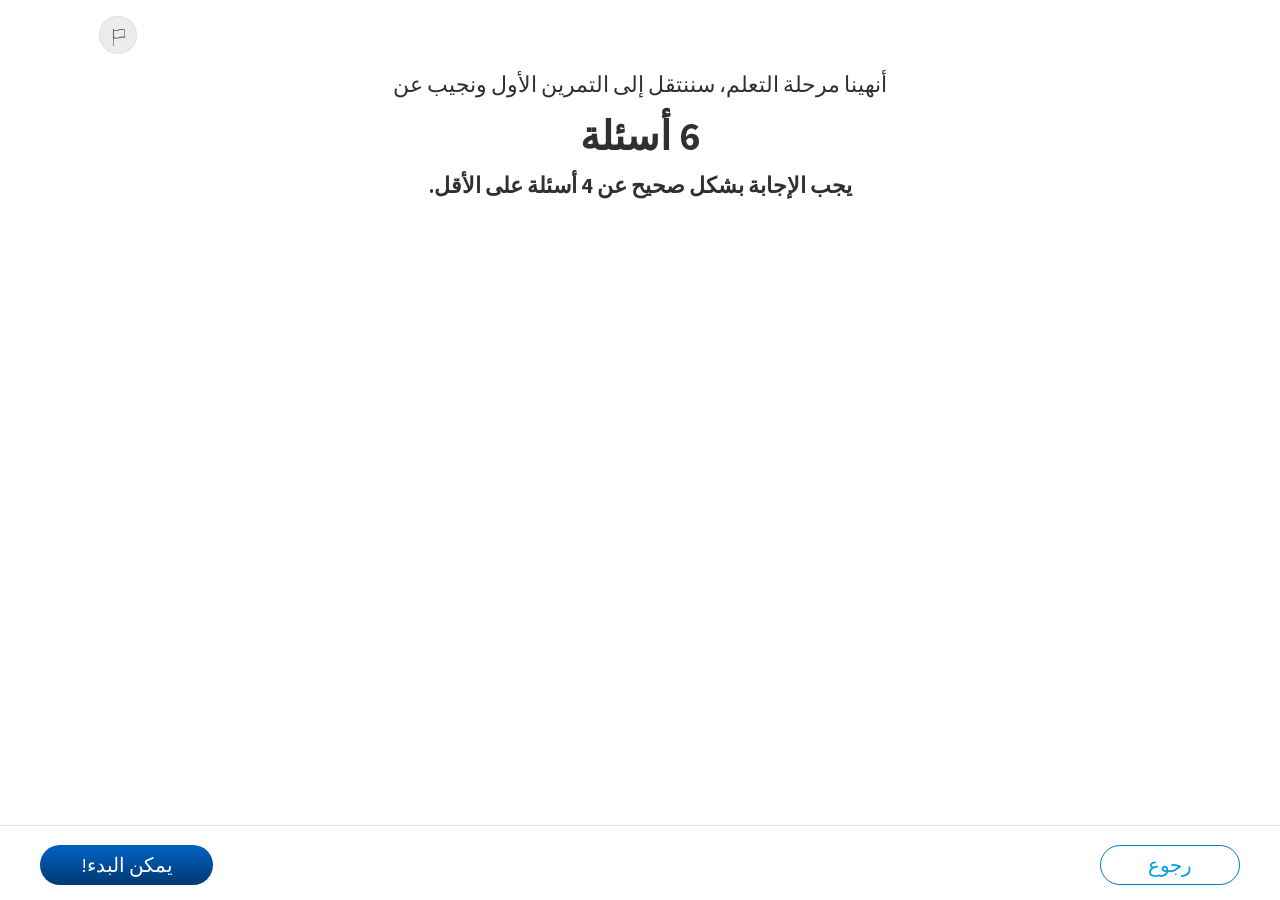
<file: methodica-liquid-uses-01-02/index.html>
<!DOCTYPE html>
<html lang="ar" dir="rtl">
<head>
<meta charset="UTF-8">
<meta http-equiv="Cache-Control" content="no-store">
<meta name="viewport" content="width=device-width, initial-scale=1.0">
<title>السوائل - الخصائص المشتركة والاستخدامات والتجربة العلمية (الهدف 16)</title>
<link rel="stylesheet" href="../unit-assets/fonts/fonts.css?v=2026110801">
  <link rel="stylesheet" href="../unit-css/styles.css?v=2026110801">
</head>
<body data-subject-theme="science">
<div id="stage">
<div id="app">
  
  <!-- Report/issue flag — the APPROVED chrome, copied verbatim from
       shared/720-core/chrome/chrome-snippets.html. Do not restyle, do not
       rebuild. The old PNG pair is gone: its hover export was a stale
       SCIENCE-mode render (#019DE5), which is what made hover look wrong in
       a maths unit. The glyph is live SVG driven by currentColor. -->
  <button class="flag-btn" id="flag-btn" type="button" aria-label="هل وجدتم مشكلة؟">
        <span class="flag-btn-icon">
          <span class="flag-btn-glyph" aria-hidden="true">
            <svg class="flag-btn-glyph-pole" viewBox="0 0 0.794329 17.0005" preserveAspectRatio="none" fill="none">
              <path
                d="M0.397164 17C0.177722 17 0 16.8239 0 16.6065V0.393501C0 0.176082 0.177722 0 0.397164 0C0.616607 0 0.794329 0.176082 0.794329 0.393501V16.607C0.794329 16.8245 0.616607 17.0005 0.397164 17.0005V17Z"
                fill="currentColor" />
            </svg>
            <svg class="flag-btn-glyph-banner" viewBox="0 0 12 9.31542" preserveAspectRatio="none" fill="none">
              <path
                d="M2.76227 9.31542C1.91972 9.31542 1.06958 9.15545 0.213483 8.71363C0.0823588 8.64599 0 8.51124 0 8.36469V0.950975C0 0.814619 0.0715221 0.687925 0.188558 0.615989C0.305594 0.54459 0.45189 0.537611 0.574886 0.598811C0.577053 0.599884 0.578679 0.600958 0.580846 0.602032C2.31309 1.49586 4.05563 1.046 5.90003 0.569821C7.80946 0.0770055 9.78336 -0.431915 11.7865 0.601495C11.9176 0.669136 12 0.803882 12 0.950438V8.36415C12 8.4946 11.9344 8.617 11.8255 8.69001C11.7166 8.76302 11.5774 8.77805 11.4555 8.72974C11.443 8.7249 11.4311 8.71954 11.4197 8.71363C9.68745 7.8198 7.94491 8.26967 6.10051 8.7453C5.00709 9.02714 3.89199 9.31489 2.76281 9.31489L2.76227 9.31542ZM0.793787 8.11935C2.45559 8.87307 4.13094 8.44038 5.90003 7.98407C7.62469 7.53903 9.40191 7.08057 11.2062 7.75806V1.19631C9.54441 0.442591 7.86906 0.875281 6.09997 1.33159C4.37531 1.77663 2.59755 2.23509 0.793787 1.5576V8.11935Z"
                fill="currentColor" />
            </svg>
          </span>
        </span>
        <span class="flag-btn-label">هل وجدتم مشكلة؟</span>
      </button>

  <!-- SCREENS — רכיב 2 · שקופיות 28-34 -->

  <!-- ══ S23 — deck slide 28 · practice-set launcher (TransitionScreen →
       PracticeSetIntro-Character). The magnifier + drop GIF pose is not
       supplied — base pose until it arrives. ══ -->
  <section class="screen" data-screen="23" id="s23">
    <div class="transition-content ts-content">
      <p class="ts-lead">أنهينا مرحلة التعلم، سننتقل إلى التمرين الأول ونجيب عن</p>
      <h1 class="ts-title">6 أسئلة</h1>
      <p class="ts-tail"><strong>يجب الإجابة بشكل صحيح عن 4 أسئلة على الأقل.</strong></p>
      <!-- QA 28.10: the producer's clip, plays once per entry -->
      <div class="transition-character ts-character char-slot lq-intro-char"><video id="s23-char" class="transition-still" src="assets/video/character-orange-workout.mp4" muted playsinline preload="auto" aria-label="الشخصية المرافقة التي ترتدي عصابة رياضية على رأسها تمارس الجمباز." data-no-zoom></video></div>
    </div>
    <button class="btn-continue" onclick="advanceScreen()"><span class="nav-label" data-label="يمكن البدء!">يمكن البدء!</span></button>
    <button class="btn-back" onclick="goTo(22)"><span class="nav-label" data-label="رجوع">رجوع</span></button>
  </section>


  <!-- Quiz hint overlay — shared, outside all .screen divs -->
  <div id="quiz-hint-overlay" class="hidden m-popup" role="dialog" aria-modal="true" aria-label="تلميح">
    <div class="hint-popup">
      <!-- 07.09: the bulb the hint card was missing. Plain-bulb variant
           (viewBox 0 0 20.997 27.9988), the one the approved build uses in
           the card title — deliberately NOT the button's rayed bulb. The
           text lives in its own span so quizOpenHint() can rewrite it
           without deleting the icon. -->
      <h3 class="hint-title"><svg class="hint-title-icon" viewBox="0 0 40 35" fill="none" aria-hidden="true"><path d="M27.3745 4.25047C25.1822 2.12063 22.3177 1.05696 19.3069 1.25356C13.97 1.6014 9.65119 6.02493 9.25901 11.5398C9.01056 15.0358 10.3137 18.3755 12.8373 20.6995C14.2014 21.9572 14.9857 23.7921 14.9857 25.733H17.2754H22.7293H25.019C25.019 23.8224 25.8351 21.9547 27.26 20.6087C29.4937 18.5016 30.7726 15.4996 30.7726 12.3741C30.7726 9.24868 29.5327 6.34503 27.3721 4.24543L27.3745 4.25047ZM20.0012 8.53033C17.955 8.53033 16.2865 10.2544 16.2865 12.3767C16.2865 13.0295 15.7725 13.5613 15.1416 13.5613C14.5107 13.5613 13.9968 13.0295 13.9968 12.3767C13.9968 8.94874 16.6908 6.16104 20.0012 6.16104C20.6369 6.16104 21.1509 6.69287 21.1509 7.34569C21.1509 7.9985 20.6369 8.53033 20.0012 8.53033Z" fill="white"/><path d="M14.9829 30.1913C14.9829 31.2751 15.3824 32.2934 16.1205 33.0622L16.1448 33.0874C16.8902 33.8612 17.884 34.2896 18.9412 34.2896H21.0604C22.12 34.2896 23.1163 33.8637 23.8641 33.0848C24.6094 32.3136 25.0211 31.2852 25.0211 30.1963V27.6758H14.9829V30.1913ZM17.2726 30.0451H22.7265V30.1963C22.7265 30.6525 22.556 31.0886 22.2418 31.4137C21.93 31.7313 21.5013 31.9204 21.0604 31.9204H18.9412C18.5052 31.9204 18.0911 31.7439 17.7793 31.4314L17.7622 31.4112C17.4504 31.0936 17.2726 30.65 17.2726 30.1938V30.0476V30.0451Z" fill="white"/><path d="M38.8568 11.1914H34.7816C34.1482 11.1914 33.6367 11.7232 33.6367 12.3761C33.6367 13.0289 34.1507 13.5607 34.7816 13.5607H38.8568C39.4901 13.5607 40.0016 13.0289 40.0016 12.3761C40.0016 11.7232 39.4877 11.1914 38.8568 11.1914Z" fill="white"/><path d="M6.36734 12.3761C6.36734 11.7207 5.85338 11.1914 5.22249 11.1914H1.14486C0.511531 11.1914 0 11.7232 0 12.3761C0 13.0289 0.513967 13.5607 1.14486 13.5607H5.22005C5.85338 13.5607 6.36491 13.0289 6.36491 12.3761H6.36734Z" fill="white"/><path d="M32.1095 4.79094C32.3361 4.79094 32.565 4.72036 32.7648 4.57669L36.1043 2.15699C36.6232 1.78143 36.7474 1.04291 36.3845 0.506038C36.0215 -0.0308348 35.3078 -0.161902 34.789 0.216177L31.4494 2.63589C30.9306 3.01145 30.8063 3.74996 31.1693 4.28683C31.3909 4.61702 31.7466 4.79346 32.1095 4.79346V4.79094Z" fill="white"/><path d="M7.23672 20.1824L3.89716 22.6021C3.37832 22.9777 3.25409 23.7162 3.61703 24.2531C3.8387 24.5833 4.19433 24.7597 4.55727 24.7597C4.78381 24.7597 5.01278 24.6891 5.21252 24.5454L8.55209 22.1257C9.07093 21.7502 9.19516 21.0117 8.83221 20.4748C8.46927 19.9379 7.75556 19.8068 7.23672 20.1849V20.1824Z" fill="white"/><path d="M36.1042 22.5989L32.7646 20.1792C32.2457 19.8037 31.532 19.9347 31.1691 20.4691C30.8062 21.006 30.9328 21.7445 31.4492 22.12L34.7888 24.5397C34.9885 24.6859 35.2175 24.754 35.444 24.754C35.8045 24.754 36.1602 24.5776 36.3843 24.2474C36.7472 23.7105 36.6206 22.972 36.1042 22.5964V22.5989Z" fill="white"/><path d="M8.5524 2.63409L5.21283 0.214385C4.69399 -0.161174 3.98028 -0.0301066 3.61734 0.504246C3.2544 1.04112 3.38106 1.77963 3.89746 2.15519L7.23703 4.5749C7.43677 4.72109 7.66574 4.78915 7.89228 4.78915C8.25279 4.78915 8.60842 4.61271 8.83252 4.28252C9.19546 3.74565 9.0688 3.00713 8.5524 2.63157V2.63409Z" fill="white"/></svg><span class="hint-title-text"></span></h3>
      <p class="hint-body"></p>
      <button class="hint-close-btn" data-label="العودة إلى السؤال" onclick="quizCloseHint()">العودة إلى السؤال</button>
    </div>
  </div>

  <!-- Problem-report modal (approved-units pattern; posts to the shared Google Form) -->
  <div id="report-modal" class="report-modal-overlay m-popup" hidden role="dialog" aria-modal="true" aria-labelledby="report-modal-title">
    <div class="report-modal-box">
      <button class="report-close-btn" onclick="tryCloseReportModal()" aria-label="إغلاق">&#10005;</button>
      <h2 class="report-modal-title" id="report-modal-title">التبليغ عن مشكلة</h2>
      <p class="report-modal-body">هل هناك شيء غير واضح أو لا يعمل كما ينبغي؟ أخبرونا بما حدث حتى نتمكن من المعالجة.</p>
      <div class="report-field">
        <label class="report-label" for="report-type">ما نوع المشكلة <span class="required-star">*</span></label>
        <select class="report-select" id="report-type">
          <option value="" disabled selected>اختاروا نوع المشكلة</option>
          <option value="technical">عطل تقني أو شيء ما لا يعمل</option>
          <option value="unclear">هناك شيء لا أفهمه</option>
          <option value="other">آخر</option>
        </select>
      </div>
      <div class="report-field">
        <label class="report-label" for="report-text">ماذا حدث؟ <span class="required-star">*</span></label>
        <textarea class="report-textarea" id="report-text" maxlength="250" rows="4" placeholder="صفوا المشكلة..."></textarea>
        <span class="report-char-count" id="report-char-count">0 / 250</span>
      </div>
      <p class="report-error" id="report-error" hidden>يرجى اختيار نوع المشكلة ووصف ما حدث.</p>
      <div class="report-actions">
        <button class="report-submit-btn" onclick="submitReport()">إرسال</button>
        <button class="report-cancel-btn" onclick="tryCloseReportModal()">إلغاء</button>
      </div>
      <div class="report-thanks" id="report-thanks" hidden>
        <p>شكرًا! تم إرسال التبليغ. سنعالج المشكلة في أقرب وقت.</p>
        <button class="report-submit-btn" onclick="forceCloseReportModal()">إغلاق</button>
      </div>
    </div>
  </div>
  <div id="report-confirm-modal" class="report-modal-overlay m-popup" hidden role="dialog" aria-modal="true" aria-labelledby="confirm-modal-title">
    <div class="report-modal-box report-confirm-box">
      <h2 class="report-modal-title" id="confirm-modal-title">هل تريدون إغلاق النافذة فعلًا؟</h2>
      <p class="report-modal-body">إذا ضغطتم على إغلاق لن يتم إرسال التبليغ</p>
      <div class="report-actions">
        <button class="report-cancel-btn" onclick="forceCloseReportModal()">إغلاق النافذة</button>
        <button class="report-submit-btn" onclick="backToReportForm()">أريد التبليغ</button>
      </div>
    </div>
  </div>

</div>
</div>
  
  <script src="script.js?v=2026110801"></script>
  <script src="../unit-js/motion.js?v=2026110801"></script>
  <script src="../unit-js/quiz-engine.js?v=2026110801"></script>
  <script src="../unit-js/questions.js?v=2026110801"></script>
  <script src="../unit-js/unit.js?v=2026110801"></script>
  <script src="../unit-js/report-modal.js?v=2026110801"></script>
  <script src="../unit-js/engine.js?v=2026110801"></script>
</body>
</html>
</file>
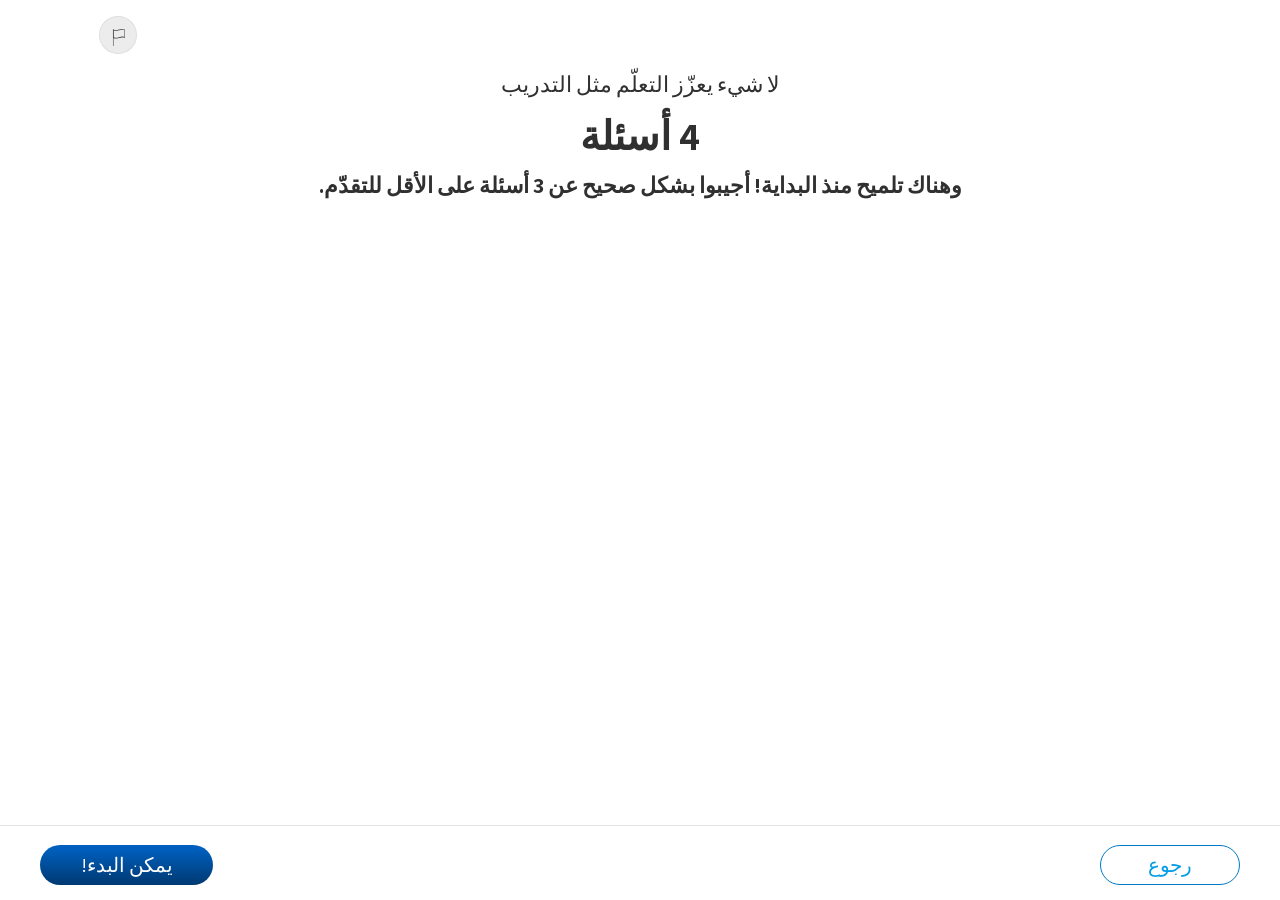
<file: methodica-liquid-uses-01-03/index.html>
<!DOCTYPE html>
<html lang="ar" dir="rtl">
<head>
<meta charset="UTF-8">
<meta http-equiv="Cache-Control" content="no-store">
<meta name="viewport" content="width=device-width, initial-scale=1.0">
<title>السوائل - الخصائص المشتركة والاستخدامات والتجربة العلمية (الهدف 16)</title>
<link rel="stylesheet" href="../unit-assets/fonts/fonts.css?v=2026110801">
  <link rel="stylesheet" href="../unit-css/styles.css?v=2026110801">
</head>
<body data-subject-theme="science">
<div id="stage">
<div id="app">
  
  <!-- Report/issue flag — the APPROVED chrome, copied verbatim from
       shared/720-core/chrome/chrome-snippets.html. Do not restyle, do not
       rebuild. The old PNG pair is gone: its hover export was a stale
       SCIENCE-mode render (#019DE5), which is what made hover look wrong in
       a maths unit. The glyph is live SVG driven by currentColor. -->
  <button class="flag-btn" id="flag-btn" type="button" aria-label="هل وجدتم مشكلة؟">
        <span class="flag-btn-icon">
          <span class="flag-btn-glyph" aria-hidden="true">
            <svg class="flag-btn-glyph-pole" viewBox="0 0 0.794329 17.0005" preserveAspectRatio="none" fill="none">
              <path
                d="M0.397164 17C0.177722 17 0 16.8239 0 16.6065V0.393501C0 0.176082 0.177722 0 0.397164 0C0.616607 0 0.794329 0.176082 0.794329 0.393501V16.607C0.794329 16.8245 0.616607 17.0005 0.397164 17.0005V17Z"
                fill="currentColor" />
            </svg>
            <svg class="flag-btn-glyph-banner" viewBox="0 0 12 9.31542" preserveAspectRatio="none" fill="none">
              <path
                d="M2.76227 9.31542C1.91972 9.31542 1.06958 9.15545 0.213483 8.71363C0.0823588 8.64599 0 8.51124 0 8.36469V0.950975C0 0.814619 0.0715221 0.687925 0.188558 0.615989C0.305594 0.54459 0.45189 0.537611 0.574886 0.598811C0.577053 0.599884 0.578679 0.600958 0.580846 0.602032C2.31309 1.49586 4.05563 1.046 5.90003 0.569821C7.80946 0.0770055 9.78336 -0.431915 11.7865 0.601495C11.9176 0.669136 12 0.803882 12 0.950438V8.36415C12 8.4946 11.9344 8.617 11.8255 8.69001C11.7166 8.76302 11.5774 8.77805 11.4555 8.72974C11.443 8.7249 11.4311 8.71954 11.4197 8.71363C9.68745 7.8198 7.94491 8.26967 6.10051 8.7453C5.00709 9.02714 3.89199 9.31489 2.76281 9.31489L2.76227 9.31542ZM0.793787 8.11935C2.45559 8.87307 4.13094 8.44038 5.90003 7.98407C7.62469 7.53903 9.40191 7.08057 11.2062 7.75806V1.19631C9.54441 0.442591 7.86906 0.875281 6.09997 1.33159C4.37531 1.77663 2.59755 2.23509 0.793787 1.5576V8.11935Z"
                fill="currentColor" />
            </svg>
          </span>
        </span>
        <span class="flag-btn-label">هل وجدتم مشكلة؟</span>
      </button>

  <!-- SCREENS — רכיב 3 · שקופיות 36-43 -->

  <!-- ══ S30 — deck slide 36 · basic-practice launcher (TransitionScreen →
       PracticeSetIntro-Character). The test-tube GIF pose is not supplied —
       base pose until it arrives. ══ -->
  <section class="screen" data-screen="30" id="s30">
    <div class="transition-content ts-content">
      <p class="ts-lead">لا شيء يعزّز التعلّم مثل التدريب</p>
      <h1 class="ts-title">4 أسئلة</h1>
      <p class="ts-tail"><strong>وهناك تلميح منذ البداية! أجيبوا بشكل صحيح عن 3 أسئلة على الأقل للتقدّم.</strong></p>
      <!-- QA 28.10: the producer's clip, plays once per entry -->
      <div class="transition-character ts-character char-slot lq-intro-char"><video id="s30-char" class="transition-still" src="assets/video/character-orange-dumbbells.mp4" muted playsinline preload="auto" aria-label="الشخصية المرافقة ترفع أثقالًا صغيرة وهي تضع سماعات الرأس" data-no-zoom></video></div>
    </div>
    <button class="btn-continue" onclick="advanceScreen()"><span class="nav-label" data-label="يمكن البدء!">يمكن البدء!</span></button>
    <button class="btn-back" onclick="goTo(29)"><span class="nav-label" data-label="رجوع">رجوع</span></button>
  </section>

  <!-- ══ S35 — deck slide 41 · standard-B intro (SectionIntroScreen-LongText).
       The deck draws the callout BESIDE the monster (left of it, tail → the
       monster), at the deck's centre position. Goggles + cylinder pose not
       supplied — base pose. ══ -->
  <section class="screen" data-screen="35" id="s35">
    <div class="transition-content ts-content lq-s35-head">
      <p class="ts-lead">يا له من عمل رائع!</p>
      <h1 class="ts-title lq-s35-title">أمامكم سؤالان آخران بمستوى صعوبة أعلى</h1>
    </div>
    <div class="lq-s35-char">
      <div class="speech-bubble side-bubble side-bubble--right">أنا واثق من أنكم ستنجحون!</div>
      <img src="../unit-assets/img/character-orange.png" alt="الشخصية المرافقة" data-no-zoom>
    </div>
    <button class="btn-continue" onclick="advanceScreen()"><span class="nav-label" data-label="متابعة">متابعة</span></button>
    <button class="btn-back" onclick="goTo(34)"><span class="nav-label" data-label="رجوع">رجوع</span></button>
  </section>


  <!-- Quiz hint overlay — shared, outside all .screen divs -->
  <div id="quiz-hint-overlay" class="hidden m-popup" role="dialog" aria-modal="true" aria-label="تلميح">
    <div class="hint-popup">
      <!-- 07.09: the bulb the hint card was missing. Plain-bulb variant
           (viewBox 0 0 20.997 27.9988), the one the approved build uses in
           the card title — deliberately NOT the button's rayed bulb. The
           text lives in its own span so quizOpenHint() can rewrite it
           without deleting the icon. -->
      <h3 class="hint-title"><svg class="hint-title-icon" viewBox="0 0 40 35" fill="none" aria-hidden="true"><path d="M27.3745 4.25047C25.1822 2.12063 22.3177 1.05696 19.3069 1.25356C13.97 1.6014 9.65119 6.02493 9.25901 11.5398C9.01056 15.0358 10.3137 18.3755 12.8373 20.6995C14.2014 21.9572 14.9857 23.7921 14.9857 25.733H17.2754H22.7293H25.019C25.019 23.8224 25.8351 21.9547 27.26 20.6087C29.4937 18.5016 30.7726 15.4996 30.7726 12.3741C30.7726 9.24868 29.5327 6.34503 27.3721 4.24543L27.3745 4.25047ZM20.0012 8.53033C17.955 8.53033 16.2865 10.2544 16.2865 12.3767C16.2865 13.0295 15.7725 13.5613 15.1416 13.5613C14.5107 13.5613 13.9968 13.0295 13.9968 12.3767C13.9968 8.94874 16.6908 6.16104 20.0012 6.16104C20.6369 6.16104 21.1509 6.69287 21.1509 7.34569C21.1509 7.9985 20.6369 8.53033 20.0012 8.53033Z" fill="white"/><path d="M14.9829 30.1913C14.9829 31.2751 15.3824 32.2934 16.1205 33.0622L16.1448 33.0874C16.8902 33.8612 17.884 34.2896 18.9412 34.2896H21.0604C22.12 34.2896 23.1163 33.8637 23.8641 33.0848C24.6094 32.3136 25.0211 31.2852 25.0211 30.1963V27.6758H14.9829V30.1913ZM17.2726 30.0451H22.7265V30.1963C22.7265 30.6525 22.556 31.0886 22.2418 31.4137C21.93 31.7313 21.5013 31.9204 21.0604 31.9204H18.9412C18.5052 31.9204 18.0911 31.7439 17.7793 31.4314L17.7622 31.4112C17.4504 31.0936 17.2726 30.65 17.2726 30.1938V30.0476V30.0451Z" fill="white"/><path d="M38.8568 11.1914H34.7816C34.1482 11.1914 33.6367 11.7232 33.6367 12.3761C33.6367 13.0289 34.1507 13.5607 34.7816 13.5607H38.8568C39.4901 13.5607 40.0016 13.0289 40.0016 12.3761C40.0016 11.7232 39.4877 11.1914 38.8568 11.1914Z" fill="white"/><path d="M6.36734 12.3761C6.36734 11.7207 5.85338 11.1914 5.22249 11.1914H1.14486C0.511531 11.1914 0 11.7232 0 12.3761C0 13.0289 0.513967 13.5607 1.14486 13.5607H5.22005C5.85338 13.5607 6.36491 13.0289 6.36491 12.3761H6.36734Z" fill="white"/><path d="M32.1095 4.79094C32.3361 4.79094 32.565 4.72036 32.7648 4.57669L36.1043 2.15699C36.6232 1.78143 36.7474 1.04291 36.3845 0.506038C36.0215 -0.0308348 35.3078 -0.161902 34.789 0.216177L31.4494 2.63589C30.9306 3.01145 30.8063 3.74996 31.1693 4.28683C31.3909 4.61702 31.7466 4.79346 32.1095 4.79346V4.79094Z" fill="white"/><path d="M7.23672 20.1824L3.89716 22.6021C3.37832 22.9777 3.25409 23.7162 3.61703 24.2531C3.8387 24.5833 4.19433 24.7597 4.55727 24.7597C4.78381 24.7597 5.01278 24.6891 5.21252 24.5454L8.55209 22.1257C9.07093 21.7502 9.19516 21.0117 8.83221 20.4748C8.46927 19.9379 7.75556 19.8068 7.23672 20.1849V20.1824Z" fill="white"/><path d="M36.1042 22.5989L32.7646 20.1792C32.2457 19.8037 31.532 19.9347 31.1691 20.4691C30.8062 21.006 30.9328 21.7445 31.4492 22.12L34.7888 24.5397C34.9885 24.6859 35.2175 24.754 35.444 24.754C35.8045 24.754 36.1602 24.5776 36.3843 24.2474C36.7472 23.7105 36.6206 22.972 36.1042 22.5964V22.5989Z" fill="white"/><path d="M8.5524 2.63409L5.21283 0.214385C4.69399 -0.161174 3.98028 -0.0301066 3.61734 0.504246C3.2544 1.04112 3.38106 1.77963 3.89746 2.15519L7.23703 4.5749C7.43677 4.72109 7.66574 4.78915 7.89228 4.78915C8.25279 4.78915 8.60842 4.61271 8.83252 4.28252C9.19546 3.74565 9.0688 3.00713 8.5524 2.63157V2.63409Z" fill="white"/></svg><span class="hint-title-text"></span></h3>
      <p class="hint-body"></p>
      <button class="hint-close-btn" data-label="العودة إلى السؤال" onclick="quizCloseHint()">العودة إلى السؤال</button>
    </div>
  </div>

  <!-- Problem-report modal (approved-units pattern; posts to the shared Google Form) -->
  <div id="report-modal" class="report-modal-overlay m-popup" hidden role="dialog" aria-modal="true" aria-labelledby="report-modal-title">
    <div class="report-modal-box">
      <button class="report-close-btn" onclick="tryCloseReportModal()" aria-label="إغلاق">&#10005;</button>
      <h2 class="report-modal-title" id="report-modal-title">التبليغ عن مشكلة</h2>
      <p class="report-modal-body">هل هناك شيء غير واضح أو لا يعمل كما ينبغي؟ أخبرونا بما حدث حتى نتمكن من المعالجة.</p>
      <div class="report-field">
        <label class="report-label" for="report-type">ما نوع المشكلة <span class="required-star">*</span></label>
        <select class="report-select" id="report-type">
          <option value="" disabled selected>اختاروا نوع المشكلة</option>
          <option value="technical">عطل تقني أو شيء ما لا يعمل</option>
          <option value="unclear">هناك شيء لا أفهمه</option>
          <option value="other">آخر</option>
        </select>
      </div>
      <div class="report-field">
        <label class="report-label" for="report-text">ماذا حدث؟ <span class="required-star">*</span></label>
        <textarea class="report-textarea" id="report-text" maxlength="250" rows="4" placeholder="صفوا المشكلة..."></textarea>
        <span class="report-char-count" id="report-char-count">0 / 250</span>
      </div>
      <p class="report-error" id="report-error" hidden>يرجى اختيار نوع المشكلة ووصف ما حدث.</p>
      <div class="report-actions">
        <button class="report-submit-btn" onclick="submitReport()">إرسال</button>
        <button class="report-cancel-btn" onclick="tryCloseReportModal()">إلغاء</button>
      </div>
      <div class="report-thanks" id="report-thanks" hidden>
        <p>شكرًا! تم إرسال التبليغ. سنعالج المشكلة في أقرب وقت.</p>
        <button class="report-submit-btn" onclick="forceCloseReportModal()">إغلاق</button>
      </div>
    </div>
  </div>
  <div id="report-confirm-modal" class="report-modal-overlay m-popup" hidden role="dialog" aria-modal="true" aria-labelledby="confirm-modal-title">
    <div class="report-modal-box report-confirm-box">
      <h2 class="report-modal-title" id="confirm-modal-title">هل تريدون إغلاق النافذة فعلًا؟</h2>
      <p class="report-modal-body">إذا ضغطتم على إغلاق لن يتم إرسال التبليغ</p>
      <div class="report-actions">
        <button class="report-cancel-btn" onclick="forceCloseReportModal()">إغلاق النافذة</button>
        <button class="report-submit-btn" onclick="backToReportForm()">أريد التبليغ</button>
      </div>
    </div>
  </div>

</div>
</div>
  
  <script src="script.js?v=2026110801"></script>
  <script src="../unit-js/motion.js?v=2026110801"></script>
  <script src="../unit-js/quiz-engine.js?v=2026110801"></script>
  <script src="../unit-js/questions.js?v=2026110801"></script>
  <script src="../unit-js/unit.js?v=2026110801"></script>
  <script src="../unit-js/report-modal.js?v=2026110801"></script>
  <script src="../unit-js/engine.js?v=2026110801"></script>
</body>
</html>
</file>
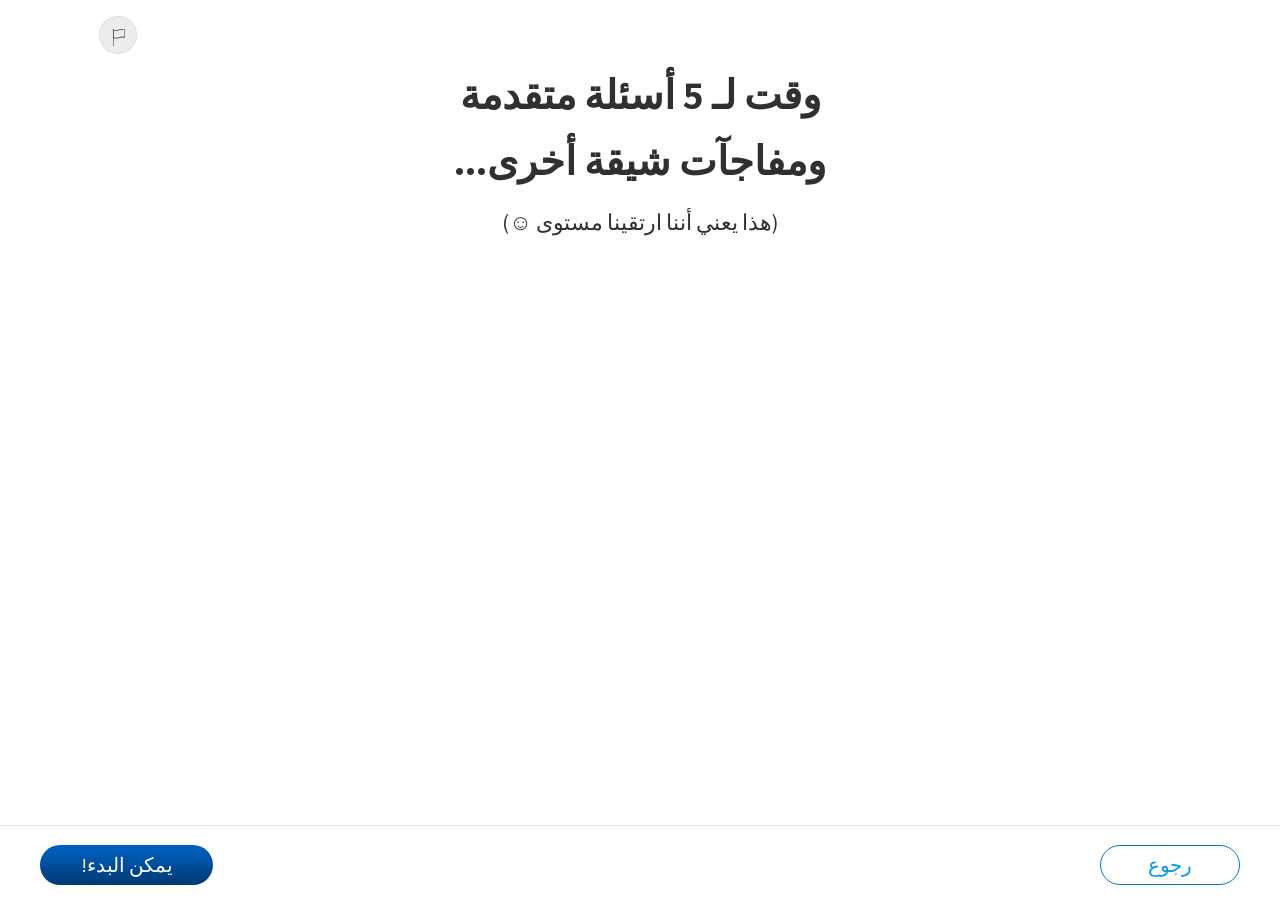
<file: methodica-liquid-uses-01-04/index.html>
<!DOCTYPE html>
<html lang="ar" dir="rtl">
<head>
<meta charset="UTF-8">
<meta http-equiv="Cache-Control" content="no-store">
<meta name="viewport" content="width=device-width, initial-scale=1.0">
<title>السوائل - الخصائص المشتركة والاستخدامات والتجربة العلمية (الهدف 16)</title>
<link rel="stylesheet" href="../unit-assets/fonts/fonts.css?v=2026110801">
  <link rel="stylesheet" href="../unit-css/styles.css?v=2026110801">
</head>
<body data-subject-theme="science">
<div id="stage">
<div id="app">
  
  <!-- Report/issue flag — the APPROVED chrome, copied verbatim from
       shared/720-core/chrome/chrome-snippets.html. Do not restyle, do not
       rebuild. The old PNG pair is gone: its hover export was a stale
       SCIENCE-mode render (#019DE5), which is what made hover look wrong in
       a maths unit. The glyph is live SVG driven by currentColor. -->
  <button class="flag-btn" id="flag-btn" type="button" aria-label="هل وجدتم مشكلة؟">
        <span class="flag-btn-icon">
          <span class="flag-btn-glyph" aria-hidden="true">
            <svg class="flag-btn-glyph-pole" viewBox="0 0 0.794329 17.0005" preserveAspectRatio="none" fill="none">
              <path
                d="M0.397164 17C0.177722 17 0 16.8239 0 16.6065V0.393501C0 0.176082 0.177722 0 0.397164 0C0.616607 0 0.794329 0.176082 0.794329 0.393501V16.607C0.794329 16.8245 0.616607 17.0005 0.397164 17.0005V17Z"
                fill="currentColor" />
            </svg>
            <svg class="flag-btn-glyph-banner" viewBox="0 0 12 9.31542" preserveAspectRatio="none" fill="none">
              <path
                d="M2.76227 9.31542C1.91972 9.31542 1.06958 9.15545 0.213483 8.71363C0.0823588 8.64599 0 8.51124 0 8.36469V0.950975C0 0.814619 0.0715221 0.687925 0.188558 0.615989C0.305594 0.54459 0.45189 0.537611 0.574886 0.598811C0.577053 0.599884 0.578679 0.600958 0.580846 0.602032C2.31309 1.49586 4.05563 1.046 5.90003 0.569821C7.80946 0.0770055 9.78336 -0.431915 11.7865 0.601495C11.9176 0.669136 12 0.803882 12 0.950438V8.36415C12 8.4946 11.9344 8.617 11.8255 8.69001C11.7166 8.76302 11.5774 8.77805 11.4555 8.72974C11.443 8.7249 11.4311 8.71954 11.4197 8.71363C9.68745 7.8198 7.94491 8.26967 6.10051 8.7453C5.00709 9.02714 3.89199 9.31489 2.76281 9.31489L2.76227 9.31542ZM0.793787 8.11935C2.45559 8.87307 4.13094 8.44038 5.90003 7.98407C7.62469 7.53903 9.40191 7.08057 11.2062 7.75806V1.19631C9.54441 0.442591 7.86906 0.875281 6.09997 1.33159C4.37531 1.77663 2.59755 2.23509 0.793787 1.5576V8.11935Z"
                fill="currentColor" />
            </svg>
          </span>
        </span>
        <span class="flag-btn-label">هل وجدتم مشكلة؟</span>
      </button>

  <!-- SCREENS — רכיב 4 · שקופיות 45-57 -->

  <!-- ══ S38 — deck slide 45 · advanced-practice launcher (SectionIntroScreen-
       LongText → PracticeSetIntro-Character). The deck draws no button; the
       forward action is the launchers' own. Wingdings smiley → ☺. GIF pose
       not supplied — base pose. ══ -->
  <section class="screen" data-screen="38" id="s38">
    <div class="transition-content ts-content lq-s38">
      <h1 class="ts-title">وقت لـ 5 أسئلة متقدمة</h1>
      <h1 class="ts-title">ومفاجآت شيقة أخرى...</h1>
      <p class="ts-lead">(هذا يعني أننا ارتقينا مستوى ☺)</p>
      <!-- QA 28.10: the producer's clip, plays once per entry -->
      <div class="transition-character ts-character char-slot lq-intro-char"><video id="s38-char" class="transition-still" src="assets/video/character-orange-like.mp4" muted playsinline preload="auto" aria-label="الشخصية المرافقة تشير إليكم وترفع إبهامها" data-no-zoom></video></div>
    </div>
    <button class="btn-continue" onclick="advanceScreen()"><span class="nav-label" data-label="يمكن البدء!">يمكن البدء!</span></button>
    <button class="btn-back" onclick="goTo(37)"><span class="nav-label" data-label="رجوع">رجوع</span></button>
  </section>


  <!-- ══ S48 — deck slide 55 · enrichment 1/3 (FullImageWithTextOverlay) ══ -->
  <section class="screen" data-screen="48" id="s48">
    <div class="fio-stage">
      <img class="fio-img lq-fio-top" src="assets/img/pitch-drop-record.jpg" alt='كتاب "GUINNESS WORLD RECORDS" مع عبارة "RECORD HOLDER" و"The longest-running laboratory experiment"، وملصق "1927 ← اليوم". في الخلفية قمع زجاجي على حامل يحتوي على مادة سوداء تتقطر في كأس، ولافتة "THE PITCH DROP EXPERIMENT".' data-no-zoom>
      <div class="fio-card lq-fio-card"><p><strong>أطول تجربة في العالم!</strong></p><p>تخيّلوا تجربةً بدأت عام 1927 ولا تزال مستمرة حتى اليوم!</p><p>ما يقارب 100 عام من الانتظار، وكل ذلك لرؤية عدد القطرات التي تسقط.</p><p>ما هي هذه التجربة إذن، ولماذا تستغرق كل هذا الوقت الطويل؟</p></div>
    </div>
    <button class="btn-continue" onclick="advanceScreen()"><span class="nav-label" data-label="متابعة">متابعة</span></button>
    <button class="btn-back" onclick="goTo(47)"><span class="nav-label" data-label="رجوع">رجوع</span></button>
  </section>

  <!-- ══ S49 — deck slide 56 · enrichment 2/3. "הדמות עולה בסוף": the monster
       + bubble enter after the card (p3Stage s49). The background is the
       producer's 1537px photo (15.10). ══ -->
  <section class="screen" data-screen="49" id="s49">
    <div class="fio-stage">
      <img class="fio-img lq-fio-top" src="assets/img/pitch-pouring.jpg" alt='يسكب عالم يرتدي معطف المختبر مادة سوداء كثيفة داخل قمع زجاجي موضوع على حامل؛ وعلى الطاولة علبة مكتوب عليها "BITUMEN".' data-no-zoom>
      <div class="fio-card lq-fio-card p3-step-line"><p><strong>قطرة القار</strong></p><p class="lq-nowrap">أراد العالم في التجربة فحص ما إذا كان القار، وهو مادة سوداء شديدة اللزوجة تبدو صلبة، يستطيع<br>مع ذلك أن يجري.</p><p>لاختبار ذلك، قاموا بتسخين القار وصبّوه في قمع زجاجي.</p><p>بعد أن برد القار، فتحوا أسفل القمع وانتظروا ليروا إن كان سيقطر.</p></div>
    </div>
    <div class="character-widget p3-step-line">
      <div class="speech-bubble">في رأيكم، كم من الوقت استغرقت<br>قطرة القار الأولى حتى سقطت؟</div>
      <img src="../unit-assets/img/character-orange.png" alt="الشخصية المرافقة" data-no-zoom>
    </div>
    <button class="btn-continue" onclick="advanceScreen()"><span class="nav-label" data-label="متابعة">متابعة</span></button>
    <button class="btn-back" onclick="goTo(48)"><span class="nav-label" data-label="رجوع">رجوع</span></button>
  </section>

  <!-- ══ S50 — deck slide 57 · enrichment 3/3 (TextWithCallout (media=image) →
       TeachingStep-Figure: text right, photo left). "כ-8 שנים" vs the photo
       sign's 1938 (11 years) — built as written, flagged. ══ -->
  <section class="screen" data-screen="50" id="s50">
    <div class="lq-col-text lq-s50-text">
      <p>لم تسقط القطرة الأولى إلا بعد <strong>نحو 8 سنوات!</strong><br>ومنذ ذلك الحين، سقطت بضع قطرات إضافية فقط، بفواصل زمنية تبلغ سنوات.</p>
      <p><strong>كيف يُعقل ذلك؟</strong><br>يمكن للقار أن يجري حتى عند درجة حرارة الغرفة،<br>لكن لزوجته عالية للغاية.<br>ولذلك يجري ببطء شديد،<br>حتى إنه يبدو لنا كأنه جسم صلب.</p>
      <p><strong class="lq-blue">والتجربة؟ لا تزال مستمرة حتى اليوم.</strong></p>
    </div>
    <img class="lq-photo lq-s50-photo" src="assets/img/pitch-museum.jpg" alt='معروض متحفي: قمع زجاجي يحتوي على مادة سوداء، موضوع على حامل، وتسقط منه قطرة في كأس. بجانبه لافتة بعنوان "تجربة قطرة القار"، ورد فيها، من بين أمور أخرى: "سقطت القطرة الأولى عام 1938. ولم تسقط منذ ذلك الحين سوى بضع قطرات."' data-no-zoom>
    <button class="btn-continue" onclick="advanceScreen()"><span class="nav-label" data-label="متابعة">متابعة</span></button>
    <button class="btn-back" onclick="goTo(49)"><span class="nav-label" data-label="رجوع">رجوع</span></button>
  </section>

  <!-- Quiz hint overlay — shared, outside all .screen divs -->
  <div id="quiz-hint-overlay" class="hidden m-popup" role="dialog" aria-modal="true" aria-label="تلميح">
    <div class="hint-popup">
      <!-- 07.09: the bulb the hint card was missing. Plain-bulb variant
           (viewBox 0 0 20.997 27.9988), the one the approved build uses in
           the card title — deliberately NOT the button's rayed bulb. The
           text lives in its own span so quizOpenHint() can rewrite it
           without deleting the icon. -->
      <h3 class="hint-title"><svg class="hint-title-icon" viewBox="0 0 40 35" fill="none" aria-hidden="true"><path d="M27.3745 4.25047C25.1822 2.12063 22.3177 1.05696 19.3069 1.25356C13.97 1.6014 9.65119 6.02493 9.25901 11.5398C9.01056 15.0358 10.3137 18.3755 12.8373 20.6995C14.2014 21.9572 14.9857 23.7921 14.9857 25.733H17.2754H22.7293H25.019C25.019 23.8224 25.8351 21.9547 27.26 20.6087C29.4937 18.5016 30.7726 15.4996 30.7726 12.3741C30.7726 9.24868 29.5327 6.34503 27.3721 4.24543L27.3745 4.25047ZM20.0012 8.53033C17.955 8.53033 16.2865 10.2544 16.2865 12.3767C16.2865 13.0295 15.7725 13.5613 15.1416 13.5613C14.5107 13.5613 13.9968 13.0295 13.9968 12.3767C13.9968 8.94874 16.6908 6.16104 20.0012 6.16104C20.6369 6.16104 21.1509 6.69287 21.1509 7.34569C21.1509 7.9985 20.6369 8.53033 20.0012 8.53033Z" fill="white"/><path d="M14.9829 30.1913C14.9829 31.2751 15.3824 32.2934 16.1205 33.0622L16.1448 33.0874C16.8902 33.8612 17.884 34.2896 18.9412 34.2896H21.0604C22.12 34.2896 23.1163 33.8637 23.8641 33.0848C24.6094 32.3136 25.0211 31.2852 25.0211 30.1963V27.6758H14.9829V30.1913ZM17.2726 30.0451H22.7265V30.1963C22.7265 30.6525 22.556 31.0886 22.2418 31.4137C21.93 31.7313 21.5013 31.9204 21.0604 31.9204H18.9412C18.5052 31.9204 18.0911 31.7439 17.7793 31.4314L17.7622 31.4112C17.4504 31.0936 17.2726 30.65 17.2726 30.1938V30.0476V30.0451Z" fill="white"/><path d="M38.8568 11.1914H34.7816C34.1482 11.1914 33.6367 11.7232 33.6367 12.3761C33.6367 13.0289 34.1507 13.5607 34.7816 13.5607H38.8568C39.4901 13.5607 40.0016 13.0289 40.0016 12.3761C40.0016 11.7232 39.4877 11.1914 38.8568 11.1914Z" fill="white"/><path d="M6.36734 12.3761C6.36734 11.7207 5.85338 11.1914 5.22249 11.1914H1.14486C0.511531 11.1914 0 11.7232 0 12.3761C0 13.0289 0.513967 13.5607 1.14486 13.5607H5.22005C5.85338 13.5607 6.36491 13.0289 6.36491 12.3761H6.36734Z" fill="white"/><path d="M32.1095 4.79094C32.3361 4.79094 32.565 4.72036 32.7648 4.57669L36.1043 2.15699C36.6232 1.78143 36.7474 1.04291 36.3845 0.506038C36.0215 -0.0308348 35.3078 -0.161902 34.789 0.216177L31.4494 2.63589C30.9306 3.01145 30.8063 3.74996 31.1693 4.28683C31.3909 4.61702 31.7466 4.79346 32.1095 4.79346V4.79094Z" fill="white"/><path d="M7.23672 20.1824L3.89716 22.6021C3.37832 22.9777 3.25409 23.7162 3.61703 24.2531C3.8387 24.5833 4.19433 24.7597 4.55727 24.7597C4.78381 24.7597 5.01278 24.6891 5.21252 24.5454L8.55209 22.1257C9.07093 21.7502 9.19516 21.0117 8.83221 20.4748C8.46927 19.9379 7.75556 19.8068 7.23672 20.1849V20.1824Z" fill="white"/><path d="M36.1042 22.5989L32.7646 20.1792C32.2457 19.8037 31.532 19.9347 31.1691 20.4691C30.8062 21.006 30.9328 21.7445 31.4492 22.12L34.7888 24.5397C34.9885 24.6859 35.2175 24.754 35.444 24.754C35.8045 24.754 36.1602 24.5776 36.3843 24.2474C36.7472 23.7105 36.6206 22.972 36.1042 22.5964V22.5989Z" fill="white"/><path d="M8.5524 2.63409L5.21283 0.214385C4.69399 -0.161174 3.98028 -0.0301066 3.61734 0.504246C3.2544 1.04112 3.38106 1.77963 3.89746 2.15519L7.23703 4.5749C7.43677 4.72109 7.66574 4.78915 7.89228 4.78915C8.25279 4.78915 8.60842 4.61271 8.83252 4.28252C9.19546 3.74565 9.0688 3.00713 8.5524 2.63157V2.63409Z" fill="white"/></svg><span class="hint-title-text"></span></h3>
      <p class="hint-body"></p>
      <button class="hint-close-btn" data-label="العودة إلى السؤال" onclick="quizCloseHint()">العودة إلى السؤال</button>
    </div>
  </div>

  <!-- Problem-report modal (approved-units pattern; posts to the shared Google Form) -->
  <div id="report-modal" class="report-modal-overlay m-popup" hidden role="dialog" aria-modal="true" aria-labelledby="report-modal-title">
    <div class="report-modal-box">
      <button class="report-close-btn" onclick="tryCloseReportModal()" aria-label="إغلاق">&#10005;</button>
      <h2 class="report-modal-title" id="report-modal-title">التبليغ عن مشكلة</h2>
      <p class="report-modal-body">هل هناك شيء غير واضح أو لا يعمل كما ينبغي؟ أخبرونا بما حدث حتى نتمكن من المعالجة.</p>
      <div class="report-field">
        <label class="report-label" for="report-type">ما نوع المشكلة <span class="required-star">*</span></label>
        <select class="report-select" id="report-type">
          <option value="" disabled selected>اختاروا نوع المشكلة</option>
          <option value="technical">عطل تقني أو شيء ما لا يعمل</option>
          <option value="unclear">هناك شيء لا أفهمه</option>
          <option value="other">آخر</option>
        </select>
      </div>
      <div class="report-field">
        <label class="report-label" for="report-text">ماذا حدث؟ <span class="required-star">*</span></label>
        <textarea class="report-textarea" id="report-text" maxlength="250" rows="4" placeholder="صفوا المشكلة..."></textarea>
        <span class="report-char-count" id="report-char-count">0 / 250</span>
      </div>
      <p class="report-error" id="report-error" hidden>يرجى اختيار نوع المشكلة ووصف ما حدث.</p>
      <div class="report-actions">
        <button class="report-submit-btn" onclick="submitReport()">إرسال</button>
        <button class="report-cancel-btn" onclick="tryCloseReportModal()">إلغاء</button>
      </div>
      <div class="report-thanks" id="report-thanks" hidden>
        <p>شكرًا! تم إرسال التبليغ. سنعالج المشكلة في أقرب وقت.</p>
        <button class="report-submit-btn" onclick="forceCloseReportModal()">إغلاق</button>
      </div>
    </div>
  </div>
  <div id="report-confirm-modal" class="report-modal-overlay m-popup" hidden role="dialog" aria-modal="true" aria-labelledby="confirm-modal-title">
    <div class="report-modal-box report-confirm-box">
      <h2 class="report-modal-title" id="confirm-modal-title">هل تريدون إغلاق النافذة فعلًا؟</h2>
      <p class="report-modal-body">إذا ضغطتم على إغلاق لن يتم إرسال التبليغ</p>
      <div class="report-actions">
        <button class="report-cancel-btn" onclick="forceCloseReportModal()">إغلاق النافذة</button>
        <button class="report-submit-btn" onclick="backToReportForm()">أريد التبليغ</button>
      </div>
    </div>
  </div>

</div>
</div>
  
  <script src="script.js?v=2026110801"></script>
  <script src="../unit-js/motion.js?v=2026110801"></script>
  <script src="../unit-js/quiz-engine.js?v=2026110801"></script>
  <script src="../unit-js/questions.js?v=2026110801"></script>
  <script src="../unit-js/unit.js?v=2026110801"></script>
  <script src="../unit-js/report-modal.js?v=2026110801"></script>
  <script src="../unit-js/engine.js?v=2026110801"></script>
</body>
</html>
</file>
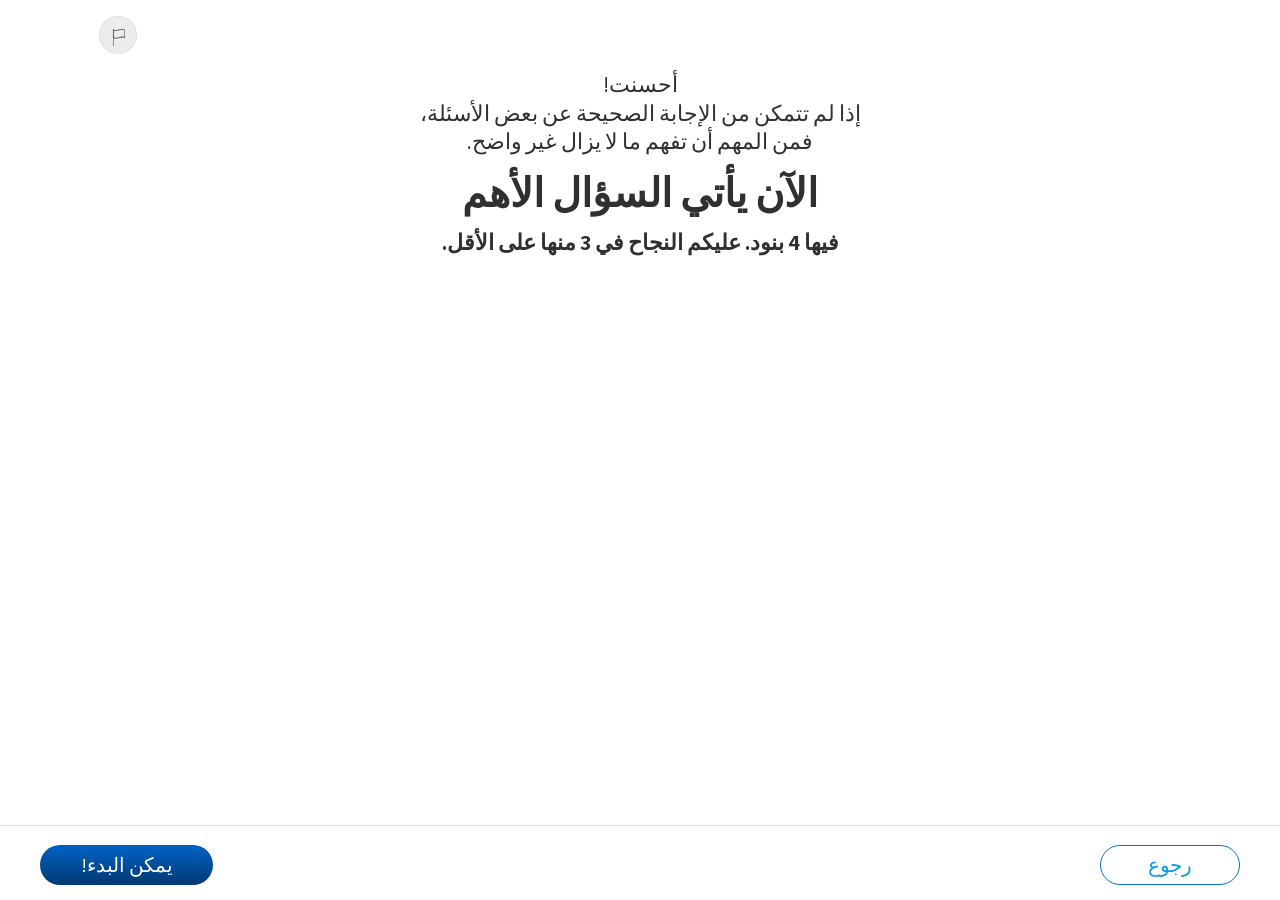
<file: methodica-liquid-uses-01-05/index.html>
<!DOCTYPE html>
<html lang="ar" dir="rtl">
<head>
<meta charset="UTF-8">
<meta http-equiv="Cache-Control" content="no-store">
<meta name="viewport" content="width=device-width, initial-scale=1.0">
<title>السوائل - الخصائص المشتركة والاستخدامات والتجربة العلمية (الهدف 16)</title>
<link rel="stylesheet" href="../unit-assets/fonts/fonts.css?v=2026110801">
  <link rel="stylesheet" href="../unit-css/styles.css?v=2026110801">
</head>
<body data-subject-theme="science">
<div id="stage">
<div id="app">
  
  <!-- Report/issue flag — the APPROVED chrome, copied verbatim from
       shared/720-core/chrome/chrome-snippets.html. Do not restyle, do not
       rebuild. The old PNG pair is gone: its hover export was a stale
       SCIENCE-mode render (#019DE5), which is what made hover look wrong in
       a maths unit. The glyph is live SVG driven by currentColor. -->
  <button class="flag-btn" id="flag-btn" type="button" aria-label="هل وجدتم مشكلة؟">
        <span class="flag-btn-icon">
          <span class="flag-btn-glyph" aria-hidden="true">
            <svg class="flag-btn-glyph-pole" viewBox="0 0 0.794329 17.0005" preserveAspectRatio="none" fill="none">
              <path
                d="M0.397164 17C0.177722 17 0 16.8239 0 16.6065V0.393501C0 0.176082 0.177722 0 0.397164 0C0.616607 0 0.794329 0.176082 0.794329 0.393501V16.607C0.794329 16.8245 0.616607 17.0005 0.397164 17.0005V17Z"
                fill="currentColor" />
            </svg>
            <svg class="flag-btn-glyph-banner" viewBox="0 0 12 9.31542" preserveAspectRatio="none" fill="none">
              <path
                d="M2.76227 9.31542C1.91972 9.31542 1.06958 9.15545 0.213483 8.71363C0.0823588 8.64599 0 8.51124 0 8.36469V0.950975C0 0.814619 0.0715221 0.687925 0.188558 0.615989C0.305594 0.54459 0.45189 0.537611 0.574886 0.598811C0.577053 0.599884 0.578679 0.600958 0.580846 0.602032C2.31309 1.49586 4.05563 1.046 5.90003 0.569821C7.80946 0.0770055 9.78336 -0.431915 11.7865 0.601495C11.9176 0.669136 12 0.803882 12 0.950438V8.36415C12 8.4946 11.9344 8.617 11.8255 8.69001C11.7166 8.76302 11.5774 8.77805 11.4555 8.72974C11.443 8.7249 11.4311 8.71954 11.4197 8.71363C9.68745 7.8198 7.94491 8.26967 6.10051 8.7453C5.00709 9.02714 3.89199 9.31489 2.76281 9.31489L2.76227 9.31542ZM0.793787 8.11935C2.45559 8.87307 4.13094 8.44038 5.90003 7.98407C7.62469 7.53903 9.40191 7.08057 11.2062 7.75806V1.19631C9.54441 0.442591 7.86906 0.875281 6.09997 1.33159C4.37531 1.77663 2.59755 2.23509 0.793787 1.5576V8.11935Z"
                fill="currentColor" />
            </svg>
          </span>
        </span>
        <span class="flag-btn-label">هل وجدتم مشكلة؟</span>
      </button>

  <!-- SCREENS — רכיב 5 · שקופיות 59-65 -->

  <!-- ══ S51 — deck slide 59 · peak-question launcher (SectionIntroScreen-
       ShortText → PracticeSetIntro-Character). Copy verbatim, incl. the
       singular "הצלחת" beside the plural "עליכם" (flagged). ══ -->
  <section class="screen" data-screen="51" id="s51">
    <div class="transition-content ts-content lq-s51">
      <p class="ts-lead">أحسنت!<br>إذا لم تتمكن من الإجابة الصحيحة عن بعض الأسئلة،<br>فمن المهم أن تفهم ما لا يزال غير واضح.</p>
      <h1 class="ts-title">الآن يأتي السؤال الأهم</h1>
      <p class="ts-tail"><strong>فيها 4 بنود. عليكم النجاح في 3 منها على الأقل.</strong></p>
      <!-- QA 28.10: the producer's clip, plays once per entry -->
      <div class="transition-character ts-character char-slot lq-intro-char"><video id="s51-char" class="transition-still" src="assets/video/character-orange-climbing.mp4" muted playsinline preload="auto" aria-label="الشخصية المرافقة ذات الحقيبة الظهرية تتسلق جبلاً مغطى بالثلوج نحو العلم على القمة" data-no-zoom></video></div>
    </div>
    <button class="btn-continue" onclick="advanceScreen()"><span class="nav-label" data-label="يمكن البدء!">يمكن البدء!</span></button>
    <button class="btn-back" onclick="goTo(50)"><span class="nav-label" data-label="رجوع">رجوع</span></button>
  </section>

  <!-- ══ S52 — deck slide 60 · the story (TextWithCallout (media=image)):
       title right, text right column, picture left. The notes ask for an
       ANIMATED video (farmer undecided between the fertilisers) — not
       supplied; the producer's still (תמונה104) stands in. ══ -->
  <section class="screen" data-screen="52" id="s52">
    <!-- QA 25.10: FullImageWithTextOverlay - A (Figma 720---UI-Templates 1038:19205):
         full-bleed picture, white text card bottom-right (788px, 16px padding, radius 12) -->
    <div class="fio-stage">
      <!-- QA 28.10: the producer's square picture cropped to the stage's ratio (y 500-1122 of
           1254: face to the א/ב plates), so cover shows it all -->
      <img class="fio-img lq-s52-img" src="assets/img/farmer-pouring-fertilisers.jpg?v=4" alt="يجثو مزارع في حقل بطاطس ويسكب سائلين على التربة؛ بجانبه صندوق بطاطس، وفي الخلفية جرار." data-no-zoom>
      <div class="fio-card lq-fio-card"><p><strong>ما العلاقة بين البطاطس المقلية والسماد؟ 🥔</strong></p><p>يتردّد مزارع يزرع البطاطس في الاختيار بين سمادين سائلين، مخصّصين لإثراء<br>التربة بالمواد التي تحتاجها النباتات للنمو.</p><p>ليقرّر أيّ سماد يختار، أجرى تجربة لفحص أيّهما سيُمتصّ في التربة<br>بسرعة أكبر ويصل إلى منطقة الجذور.</p><p>لنفحص التجربة التي أجراها.</p></div>
    </div>
    <button class="btn-continue" onclick="advanceScreen()"><span class="nav-label" data-label="متابعة">متابعة</span></button>
    <button class="btn-back" onclick="goTo(51)"><span class="nav-label" data-label="رجوع">رجوع</span></button>
  </section>


  <!-- ══ S54 — deck slide 62 · transition (05 only): text top-right, the
       potato field centred below ══ -->
  <section class="screen" data-screen="54" id="s54">
    <!-- QA 25.10: FullImageWithTextOverlay - A (Figma 720---UI-Templates 1038:19205) -->
    <div class="fio-stage">
      <img class="fio-img" src="assets/img/potato-field-sunset.jpg" alt="حقل بطاطس تمتد فيه صفوف طويلة من النباتات الخضراء، وفي الأفق شمس تغرب." data-no-zoom>
      <div class="fio-card lq-fio-card"><p>يُمتص السماد "ب" بشكل أسرع.</p><p><strong>لكن قبل التوصية به، يُستحسن التأكّد من صلاحية تجربة المقارنة بين السمادين.</strong></p></div>
    </div>
    <button class="btn-continue" onclick="advanceScreen()"><span class="nav-label" data-label="متابعة">متابعة</span></button>
    <button class="btn-back" onclick="goTo(53)"><span class="nav-label" data-label="رجوع">رجوع</span></button>
  </section>

  <!-- Quiz hint overlay — shared, outside all .screen divs -->
  <div id="quiz-hint-overlay" class="hidden m-popup" role="dialog" aria-modal="true" aria-label="تلميح">
    <div class="hint-popup">
      <!-- 07.09: the bulb the hint card was missing. Plain-bulb variant
           (viewBox 0 0 20.997 27.9988), the one the approved build uses in
           the card title — deliberately NOT the button's rayed bulb. The
           text lives in its own span so quizOpenHint() can rewrite it
           without deleting the icon. -->
      <h3 class="hint-title"><svg class="hint-title-icon" viewBox="0 0 40 35" fill="none" aria-hidden="true"><path d="M27.3745 4.25047C25.1822 2.12063 22.3177 1.05696 19.3069 1.25356C13.97 1.6014 9.65119 6.02493 9.25901 11.5398C9.01056 15.0358 10.3137 18.3755 12.8373 20.6995C14.2014 21.9572 14.9857 23.7921 14.9857 25.733H17.2754H22.7293H25.019C25.019 23.8224 25.8351 21.9547 27.26 20.6087C29.4937 18.5016 30.7726 15.4996 30.7726 12.3741C30.7726 9.24868 29.5327 6.34503 27.3721 4.24543L27.3745 4.25047ZM20.0012 8.53033C17.955 8.53033 16.2865 10.2544 16.2865 12.3767C16.2865 13.0295 15.7725 13.5613 15.1416 13.5613C14.5107 13.5613 13.9968 13.0295 13.9968 12.3767C13.9968 8.94874 16.6908 6.16104 20.0012 6.16104C20.6369 6.16104 21.1509 6.69287 21.1509 7.34569C21.1509 7.9985 20.6369 8.53033 20.0012 8.53033Z" fill="white"/><path d="M14.9829 30.1913C14.9829 31.2751 15.3824 32.2934 16.1205 33.0622L16.1448 33.0874C16.8902 33.8612 17.884 34.2896 18.9412 34.2896H21.0604C22.12 34.2896 23.1163 33.8637 23.8641 33.0848C24.6094 32.3136 25.0211 31.2852 25.0211 30.1963V27.6758H14.9829V30.1913ZM17.2726 30.0451H22.7265V30.1963C22.7265 30.6525 22.556 31.0886 22.2418 31.4137C21.93 31.7313 21.5013 31.9204 21.0604 31.9204H18.9412C18.5052 31.9204 18.0911 31.7439 17.7793 31.4314L17.7622 31.4112C17.4504 31.0936 17.2726 30.65 17.2726 30.1938V30.0476V30.0451Z" fill="white"/><path d="M38.8568 11.1914H34.7816C34.1482 11.1914 33.6367 11.7232 33.6367 12.3761C33.6367 13.0289 34.1507 13.5607 34.7816 13.5607H38.8568C39.4901 13.5607 40.0016 13.0289 40.0016 12.3761C40.0016 11.7232 39.4877 11.1914 38.8568 11.1914Z" fill="white"/><path d="M6.36734 12.3761C6.36734 11.7207 5.85338 11.1914 5.22249 11.1914H1.14486C0.511531 11.1914 0 11.7232 0 12.3761C0 13.0289 0.513967 13.5607 1.14486 13.5607H5.22005C5.85338 13.5607 6.36491 13.0289 6.36491 12.3761H6.36734Z" fill="white"/><path d="M32.1095 4.79094C32.3361 4.79094 32.565 4.72036 32.7648 4.57669L36.1043 2.15699C36.6232 1.78143 36.7474 1.04291 36.3845 0.506038C36.0215 -0.0308348 35.3078 -0.161902 34.789 0.216177L31.4494 2.63589C30.9306 3.01145 30.8063 3.74996 31.1693 4.28683C31.3909 4.61702 31.7466 4.79346 32.1095 4.79346V4.79094Z" fill="white"/><path d="M7.23672 20.1824L3.89716 22.6021C3.37832 22.9777 3.25409 23.7162 3.61703 24.2531C3.8387 24.5833 4.19433 24.7597 4.55727 24.7597C4.78381 24.7597 5.01278 24.6891 5.21252 24.5454L8.55209 22.1257C9.07093 21.7502 9.19516 21.0117 8.83221 20.4748C8.46927 19.9379 7.75556 19.8068 7.23672 20.1849V20.1824Z" fill="white"/><path d="M36.1042 22.5989L32.7646 20.1792C32.2457 19.8037 31.532 19.9347 31.1691 20.4691C30.8062 21.006 30.9328 21.7445 31.4492 22.12L34.7888 24.5397C34.9885 24.6859 35.2175 24.754 35.444 24.754C35.8045 24.754 36.1602 24.5776 36.3843 24.2474C36.7472 23.7105 36.6206 22.972 36.1042 22.5964V22.5989Z" fill="white"/><path d="M8.5524 2.63409L5.21283 0.214385C4.69399 -0.161174 3.98028 -0.0301066 3.61734 0.504246C3.2544 1.04112 3.38106 1.77963 3.89746 2.15519L7.23703 4.5749C7.43677 4.72109 7.66574 4.78915 7.89228 4.78915C8.25279 4.78915 8.60842 4.61271 8.83252 4.28252C9.19546 3.74565 9.0688 3.00713 8.5524 2.63157V2.63409Z" fill="white"/></svg><span class="hint-title-text"></span></h3>
      <p class="hint-body"></p>
      <button class="hint-close-btn" data-label="العودة إلى السؤال" onclick="quizCloseHint()">العودة إلى السؤال</button>
    </div>
  </div>

  <!-- Problem-report modal (approved-units pattern; posts to the shared Google Form) -->
  <div id="report-modal" class="report-modal-overlay m-popup" hidden role="dialog" aria-modal="true" aria-labelledby="report-modal-title">
    <div class="report-modal-box">
      <button class="report-close-btn" onclick="tryCloseReportModal()" aria-label="إغلاق">&#10005;</button>
      <h2 class="report-modal-title" id="report-modal-title">التبليغ عن مشكلة</h2>
      <p class="report-modal-body">هل هناك شيء غير واضح أو لا يعمل كما ينبغي؟ أخبرونا بما حدث حتى نتمكن من المعالجة.</p>
      <div class="report-field">
        <label class="report-label" for="report-type">ما نوع المشكلة <span class="required-star">*</span></label>
        <select class="report-select" id="report-type">
          <option value="" disabled selected>اختاروا نوع المشكلة</option>
          <option value="technical">عطل تقني أو شيء ما لا يعمل</option>
          <option value="unclear">هناك شيء لا أفهمه</option>
          <option value="other">آخر</option>
        </select>
      </div>
      <div class="report-field">
        <label class="report-label" for="report-text">ماذا حدث؟ <span class="required-star">*</span></label>
        <textarea class="report-textarea" id="report-text" maxlength="250" rows="4" placeholder="صفوا المشكلة..."></textarea>
        <span class="report-char-count" id="report-char-count">0 / 250</span>
      </div>
      <p class="report-error" id="report-error" hidden>يرجى اختيار نوع المشكلة ووصف ما حدث.</p>
      <div class="report-actions">
        <button class="report-submit-btn" onclick="submitReport()">إرسال</button>
        <button class="report-cancel-btn" onclick="tryCloseReportModal()">إلغاء</button>
      </div>
      <div class="report-thanks" id="report-thanks" hidden>
        <p>شكرًا! تم إرسال التبليغ. سنعالج المشكلة في أقرب وقت.</p>
        <button class="report-submit-btn" onclick="forceCloseReportModal()">إغلاق</button>
      </div>
    </div>
  </div>
  <div id="report-confirm-modal" class="report-modal-overlay m-popup" hidden role="dialog" aria-modal="true" aria-labelledby="confirm-modal-title">
    <div class="report-modal-box report-confirm-box">
      <h2 class="report-modal-title" id="confirm-modal-title">هل تريدون إغلاق النافذة فعلًا؟</h2>
      <p class="report-modal-body">إذا ضغطتم على إغلاق لن يتم إرسال التبليغ</p>
      <div class="report-actions">
        <button class="report-cancel-btn" onclick="forceCloseReportModal()">إغلاق النافذة</button>
        <button class="report-submit-btn" onclick="backToReportForm()">أريد التبليغ</button>
      </div>
    </div>
  </div>

</div>
</div>
  
  <script src="script.js?v=2026110801"></script>
  <script src="../unit-js/motion.js?v=2026110801"></script>
  <script src="../unit-js/quiz-engine.js?v=2026110801"></script>
  <script src="../unit-js/questions.js?v=2026110801"></script>
  <script src="../unit-js/unit.js?v=2026110801"></script>
  <script src="../unit-js/report-modal.js?v=2026110801"></script>
  <script src="../unit-js/engine.js?v=2026110801"></script>
</body>
</html>
</file>
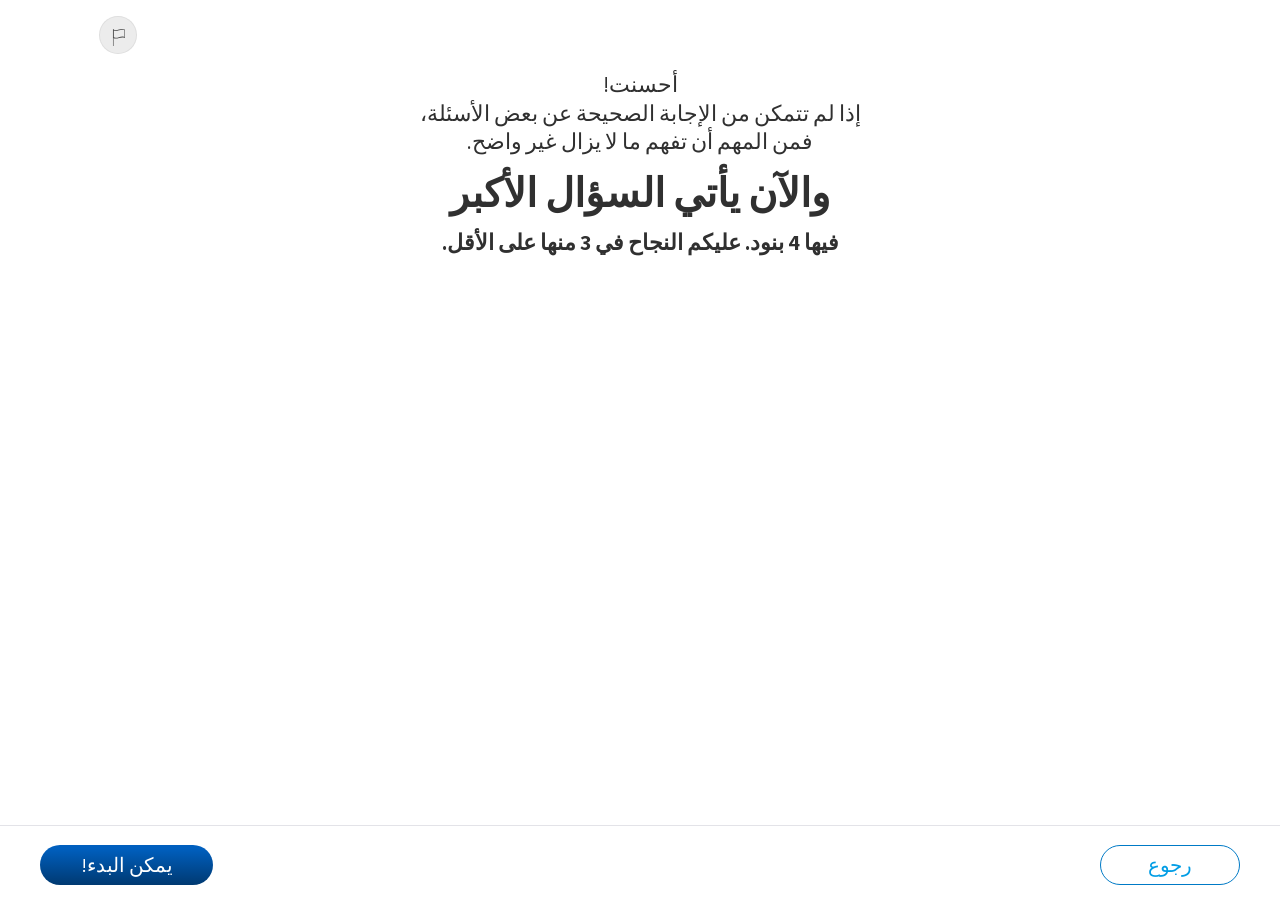
<file: methodica-liquid-uses-01-06/index.html>
<!DOCTYPE html>
<html lang="ar" dir="rtl">
<head>
<meta charset="UTF-8">
<meta http-equiv="Cache-Control" content="no-store">
<meta name="viewport" content="width=device-width, initial-scale=1.0">
<title>السوائل - الخصائص المشتركة والاستخدامات والتجربة العلمية (الهدف 16)</title>
<link rel="stylesheet" href="../unit-assets/fonts/fonts.css?v=2026110801">
  <link rel="stylesheet" href="../unit-css/styles.css?v=2026110801">
</head>
<body data-subject-theme="science">
<div id="stage">
<div id="app">
  
  <!-- Report/issue flag — the APPROVED chrome, copied verbatim from
       shared/720-core/chrome/chrome-snippets.html. Do not restyle, do not
       rebuild. The old PNG pair is gone: its hover export was a stale
       SCIENCE-mode render (#019DE5), which is what made hover look wrong in
       a maths unit. The glyph is live SVG driven by currentColor. -->
  <button class="flag-btn" id="flag-btn" type="button" aria-label="هل وجدتم مشكلة؟">
        <span class="flag-btn-icon">
          <span class="flag-btn-glyph" aria-hidden="true">
            <svg class="flag-btn-glyph-pole" viewBox="0 0 0.794329 17.0005" preserveAspectRatio="none" fill="none">
              <path
                d="M0.397164 17C0.177722 17 0 16.8239 0 16.6065V0.393501C0 0.176082 0.177722 0 0.397164 0C0.616607 0 0.794329 0.176082 0.794329 0.393501V16.607C0.794329 16.8245 0.616607 17.0005 0.397164 17.0005V17Z"
                fill="currentColor" />
            </svg>
            <svg class="flag-btn-glyph-banner" viewBox="0 0 12 9.31542" preserveAspectRatio="none" fill="none">
              <path
                d="M2.76227 9.31542C1.91972 9.31542 1.06958 9.15545 0.213483 8.71363C0.0823588 8.64599 0 8.51124 0 8.36469V0.950975C0 0.814619 0.0715221 0.687925 0.188558 0.615989C0.305594 0.54459 0.45189 0.537611 0.574886 0.598811C0.577053 0.599884 0.578679 0.600958 0.580846 0.602032C2.31309 1.49586 4.05563 1.046 5.90003 0.569821C7.80946 0.0770055 9.78336 -0.431915 11.7865 0.601495C11.9176 0.669136 12 0.803882 12 0.950438V8.36415C12 8.4946 11.9344 8.617 11.8255 8.69001C11.7166 8.76302 11.5774 8.77805 11.4555 8.72974C11.443 8.7249 11.4311 8.71954 11.4197 8.71363C9.68745 7.8198 7.94491 8.26967 6.10051 8.7453C5.00709 9.02714 3.89199 9.31489 2.76281 9.31489L2.76227 9.31542ZM0.793787 8.11935C2.45559 8.87307 4.13094 8.44038 5.90003 7.98407C7.62469 7.53903 9.40191 7.08057 11.2062 7.75806V1.19631C9.54441 0.442591 7.86906 0.875281 6.09997 1.33159C4.37531 1.77663 2.59755 2.23509 0.793787 1.5576V8.11935Z"
                fill="currentColor" />
            </svg>
          </span>
        </span>
        <span class="flag-btn-label">هل وجدتم مشكلة؟</span>
      </button>

  <!-- SCREENS — רכיב 6 · שקופיות 67-72 -->

  <!-- ══ S58 — deck slide 67 · peak-question launcher, מועד ב (byte-identical
       copy to 59) ══ -->
  <section class="screen" data-screen="58" id="s58">
    <div class="transition-content ts-content lq-s51">
      <p class="ts-lead">أحسنت!<br>إذا لم تتمكن من الإجابة الصحيحة عن بعض الأسئلة،<br>فمن المهم أن تفهم ما لا يزال غير واضح.</p>
      <h1 class="ts-title">والآن يأتي السؤال الأكبر</h1>
      <p class="ts-tail"><strong>فيها 4 بنود. عليكم النجاح في 3 منها على الأقل.</strong></p>
      <!-- QA 28.10: the producer's clip, plays once per entry -->
      <div class="transition-character ts-character char-slot lq-intro-char"><video id="s58-char" class="transition-still" src="assets/video/character-orange-jetpack.mp4" muted playsinline preload="auto" aria-label="الشخصية المرافقة تطير بحقيبة نفاثة" data-no-zoom></video></div>
    </div>
    <button class="btn-continue" onclick="advanceScreen()"><span class="nav-label" data-label="يمكن البدء!">يمكن البدء!</span></button>
    <button class="btn-back" onclick="goTo(57)"><span class="nav-label" data-label="رجوع">رجوع</span></button>
  </section>

  <!-- ══ S59 — deck slide 68 · the story. The notes ask for a short ANIMATED
       video (the bus fails to start) — not supplied; the deck's still. ══ -->
  <section class="screen" data-screen="59" id="s59">
    <!-- QA 25.10: FullImageWithTextOverlay - A (Figma 720---UI-Templates 1038:19205) -->
    <div class="fio-stage">
      <img class="fio-img" src="assets/img/bus-rainy-window.jpg?v=3" alt="بعض المراهقين جالسون في الحافلة؛ فتى بجانب نافذة مبللة بالمطر ينظر إلى الخارج." data-no-zoom>
      <div class="fio-card lq-fio-card"><p><strong>يصعب تشغيل محرك الحافلة أيضًا في صباح بارد</strong></p><p>تستعدّ ورشة الصيانة البلدية للشتاء وتحتاج إلى اختيار زيت محرك يجري جيدًا حتى<br>عند درجات حرارة منخفضة.</p><p>هنا يأتي دوركم: <strong>ساعدوا ورشة الصيانة على اختيار الزيت المناسب.</strong></p></div>
    </div>
    <button class="btn-continue" onclick="advanceScreen()"><span class="nav-label" data-label="متابعة">متابعة</span></button>
    <button class="btn-back" onclick="goTo(58)"><span class="nav-label" data-label="رجوع">رجوع</span></button>
  </section>


  <!-- Quiz hint overlay — shared, outside all .screen divs -->
  <div id="quiz-hint-overlay" class="hidden m-popup" role="dialog" aria-modal="true" aria-label="تلميح">
    <div class="hint-popup">
      <!-- 07.09: the bulb the hint card was missing. Plain-bulb variant
           (viewBox 0 0 20.997 27.9988), the one the approved build uses in
           the card title — deliberately NOT the button's rayed bulb. The
           text lives in its own span so quizOpenHint() can rewrite it
           without deleting the icon. -->
      <h3 class="hint-title"><svg class="hint-title-icon" viewBox="0 0 40 35" fill="none" aria-hidden="true"><path d="M27.3745 4.25047C25.1822 2.12063 22.3177 1.05696 19.3069 1.25356C13.97 1.6014 9.65119 6.02493 9.25901 11.5398C9.01056 15.0358 10.3137 18.3755 12.8373 20.6995C14.2014 21.9572 14.9857 23.7921 14.9857 25.733H17.2754H22.7293H25.019C25.019 23.8224 25.8351 21.9547 27.26 20.6087C29.4937 18.5016 30.7726 15.4996 30.7726 12.3741C30.7726 9.24868 29.5327 6.34503 27.3721 4.24543L27.3745 4.25047ZM20.0012 8.53033C17.955 8.53033 16.2865 10.2544 16.2865 12.3767C16.2865 13.0295 15.7725 13.5613 15.1416 13.5613C14.5107 13.5613 13.9968 13.0295 13.9968 12.3767C13.9968 8.94874 16.6908 6.16104 20.0012 6.16104C20.6369 6.16104 21.1509 6.69287 21.1509 7.34569C21.1509 7.9985 20.6369 8.53033 20.0012 8.53033Z" fill="white"/><path d="M14.9829 30.1913C14.9829 31.2751 15.3824 32.2934 16.1205 33.0622L16.1448 33.0874C16.8902 33.8612 17.884 34.2896 18.9412 34.2896H21.0604C22.12 34.2896 23.1163 33.8637 23.8641 33.0848C24.6094 32.3136 25.0211 31.2852 25.0211 30.1963V27.6758H14.9829V30.1913ZM17.2726 30.0451H22.7265V30.1963C22.7265 30.6525 22.556 31.0886 22.2418 31.4137C21.93 31.7313 21.5013 31.9204 21.0604 31.9204H18.9412C18.5052 31.9204 18.0911 31.7439 17.7793 31.4314L17.7622 31.4112C17.4504 31.0936 17.2726 30.65 17.2726 30.1938V30.0476V30.0451Z" fill="white"/><path d="M38.8568 11.1914H34.7816C34.1482 11.1914 33.6367 11.7232 33.6367 12.3761C33.6367 13.0289 34.1507 13.5607 34.7816 13.5607H38.8568C39.4901 13.5607 40.0016 13.0289 40.0016 12.3761C40.0016 11.7232 39.4877 11.1914 38.8568 11.1914Z" fill="white"/><path d="M6.36734 12.3761C6.36734 11.7207 5.85338 11.1914 5.22249 11.1914H1.14486C0.511531 11.1914 0 11.7232 0 12.3761C0 13.0289 0.513967 13.5607 1.14486 13.5607H5.22005C5.85338 13.5607 6.36491 13.0289 6.36491 12.3761H6.36734Z" fill="white"/><path d="M32.1095 4.79094C32.3361 4.79094 32.565 4.72036 32.7648 4.57669L36.1043 2.15699C36.6232 1.78143 36.7474 1.04291 36.3845 0.506038C36.0215 -0.0308348 35.3078 -0.161902 34.789 0.216177L31.4494 2.63589C30.9306 3.01145 30.8063 3.74996 31.1693 4.28683C31.3909 4.61702 31.7466 4.79346 32.1095 4.79346V4.79094Z" fill="white"/><path d="M7.23672 20.1824L3.89716 22.6021C3.37832 22.9777 3.25409 23.7162 3.61703 24.2531C3.8387 24.5833 4.19433 24.7597 4.55727 24.7597C4.78381 24.7597 5.01278 24.6891 5.21252 24.5454L8.55209 22.1257C9.07093 21.7502 9.19516 21.0117 8.83221 20.4748C8.46927 19.9379 7.75556 19.8068 7.23672 20.1849V20.1824Z" fill="white"/><path d="M36.1042 22.5989L32.7646 20.1792C32.2457 19.8037 31.532 19.9347 31.1691 20.4691C30.8062 21.006 30.9328 21.7445 31.4492 22.12L34.7888 24.5397C34.9885 24.6859 35.2175 24.754 35.444 24.754C35.8045 24.754 36.1602 24.5776 36.3843 24.2474C36.7472 23.7105 36.6206 22.972 36.1042 22.5964V22.5989Z" fill="white"/><path d="M8.5524 2.63409L5.21283 0.214385C4.69399 -0.161174 3.98028 -0.0301066 3.61734 0.504246C3.2544 1.04112 3.38106 1.77963 3.89746 2.15519L7.23703 4.5749C7.43677 4.72109 7.66574 4.78915 7.89228 4.78915C8.25279 4.78915 8.60842 4.61271 8.83252 4.28252C9.19546 3.74565 9.0688 3.00713 8.5524 2.63157V2.63409Z" fill="white"/></svg><span class="hint-title-text"></span></h3>
      <p class="hint-body"></p>
      <button class="hint-close-btn" data-label="العودة إلى السؤال" onclick="quizCloseHint()">العودة إلى السؤال</button>
    </div>
  </div>

  <!-- Problem-report modal (approved-units pattern; posts to the shared Google Form) -->
  <div id="report-modal" class="report-modal-overlay m-popup" hidden role="dialog" aria-modal="true" aria-labelledby="report-modal-title">
    <div class="report-modal-box">
      <button class="report-close-btn" onclick="tryCloseReportModal()" aria-label="إغلاق">&#10005;</button>
      <h2 class="report-modal-title" id="report-modal-title">التبليغ عن مشكلة</h2>
      <p class="report-modal-body">هل هناك شيء غير واضح أو لا يعمل كما ينبغي؟ أخبرونا بما حدث حتى نتمكن من المعالجة.</p>
      <div class="report-field">
        <label class="report-label" for="report-type">ما نوع المشكلة <span class="required-star">*</span></label>
        <select class="report-select" id="report-type">
          <option value="" disabled selected>اختاروا نوع المشكلة</option>
          <option value="technical">عطل تقني أو شيء ما لا يعمل</option>
          <option value="unclear">هناك شيء لا أفهمه</option>
          <option value="other">آخر</option>
        </select>
      </div>
      <div class="report-field">
        <label class="report-label" for="report-text">ماذا حدث؟ <span class="required-star">*</span></label>
        <textarea class="report-textarea" id="report-text" maxlength="250" rows="4" placeholder="صفوا المشكلة..."></textarea>
        <span class="report-char-count" id="report-char-count">0 / 250</span>
      </div>
      <p class="report-error" id="report-error" hidden>يرجى اختيار نوع المشكلة ووصف ما حدث.</p>
      <div class="report-actions">
        <button class="report-submit-btn" onclick="submitReport()">إرسال</button>
        <button class="report-cancel-btn" onclick="tryCloseReportModal()">إلغاء</button>
      </div>
      <div class="report-thanks" id="report-thanks" hidden>
        <p>شكرًا! تم إرسال التبليغ. سنعالج المشكلة في أقرب وقت.</p>
        <button class="report-submit-btn" onclick="forceCloseReportModal()">إغلاق</button>
      </div>
    </div>
  </div>
  <div id="report-confirm-modal" class="report-modal-overlay m-popup" hidden role="dialog" aria-modal="true" aria-labelledby="confirm-modal-title">
    <div class="report-modal-box report-confirm-box">
      <h2 class="report-modal-title" id="confirm-modal-title">هل تريدون إغلاق النافذة فعلًا؟</h2>
      <p class="report-modal-body">إذا ضغطتم على إغلاق لن يتم إرسال التبليغ</p>
      <div class="report-actions">
        <button class="report-cancel-btn" onclick="forceCloseReportModal()">إغلاق النافذة</button>
        <button class="report-submit-btn" onclick="backToReportForm()">أريد التبليغ</button>
      </div>
    </div>
  </div>

</div>
</div>
  
  <script src="script.js?v=2026110801"></script>
  <script src="../unit-js/motion.js?v=2026110801"></script>
  <script src="../unit-js/quiz-engine.js?v=2026110801"></script>
  <script src="../unit-js/questions.js?v=2026110801"></script>
  <script src="../unit-js/unit.js?v=2026110801"></script>
  <script src="../unit-js/report-modal.js?v=2026110801"></script>
  <script src="../unit-js/engine.js?v=2026110801"></script>
</body>
</html>
</file>
<file: unit-assets/fonts/fonts.css>
/* Assistant variable font (weights 200-800), bundled locally — no CDN dependency */
@font-face {
  font-family: 'Assistant';
  font-style: normal;
  font-weight: 200 800;
  font-display: swap;
  src: url('assistant-var-hebrew.woff2') format('woff2');
  unicode-range: U+0307-0308, U+0590-05FF, U+200C-2010, U+20AA, U+25CC, U+FB1D-FB4F;
}
@font-face {
  font-family: 'Assistant';
  font-style: normal;
  font-weight: 200 800;
  font-display: swap;
  src: url('assistant-var-latin.woff2') format('woff2');
  unicode-range: U+0000-00FF, U+0131, U+0152-0153, U+02BB-02BC, U+02C6, U+02DA, U+02DC, U+0304, U+0308, U+0329, U+2000-206F, U+20AC, U+2122, U+2191, U+2193, U+2212, U+2215, U+FEFF, U+FFFD;
}
</file>
<file: unit-css/styles.css>
/* ==== css/core.css ==== */
/* =====================================================================
   720-core — shared lomda styles (vendored per unit)
   Design tokens per 720-design-guidelines (Math theme active on <body>).
   ===================================================================== */

:root {
  --icon-correct: url("[data-uri]");
  --icon-incorrect: url("[data-uri]");
  /* Subject tokens — default theme: science (720-design-guidelines) */
  --subject-100: #D4F3FF;
  --subject-200: #C7F0FF;
  --subject-300: #B9ECFF;
  --subject-400: #00BAFF;
  --subject-500: #019DE5;
  --subject-600: #0690D0;
  --subject-700: #007AC6;
  --subject-800: #0070C0;
  --subject-900: #002060;
  --subject-alpha-100: rgba(0, 186, 255, 0);
  --subject-alpha-200: rgba(0, 186, 255, 0.3);

  /* Theme-independent */
  --text: #222222;
  --gray-100: #AEAEAE;
  --correct-bg: #EDF8ED;
  --correct-fg: #609E12;
  --incorrect-bg: #FFF0F4;
  --incorrect-bg-strong: #FFDBDC;
  --incorrect-fg: #B20010;
}

body[data-subject-theme="math"] {
  --subject-100: #F1D9FF;
  --subject-200: #E7C2FF;
  --subject-300: #E0BFF5;
  --subject-400: #CE82FF;
  --subject-500: #7100B9;
  --subject-600: #8518CC;
  --subject-700: #8300D9;
  --subject-800: #7106B7;
  --subject-900: #580091;
  --subject-alpha-100: rgba(165, 28, 255, 0);
  --subject-alpha-200: rgba(165, 28, 255, 0.3);
}

* { margin: 0; padding: 0; box-sizing: border-box; }

html, body {
  height: 100%;
  /* producer 04.10: the page is WHITE — no grey mat behind the canvas. */
  background: #ffffff;
  font-family: 'Assistant', 'Arial Hebrew', Arial, sans-serif;
  color: var(--text);
  overflow: hidden;
}

/* ---------- Canvas & scaling ---------- */
#stage {
  position: fixed;
  inset: 0;
  /* no centring: scaleApp() pins the canvas to top-left and centres it
     horizontally itself, so a taller viewport grows the canvas instead of
     opening dead bands above and below it. */
}

#app {
  position: absolute;
  /* Width AND height are set by scaleApp() to fill the viewport in design
     coords; this 1280x710 pair is only the fallback while JS boots.
     (examples/methodica-math-ratio-03-main · unit-css/10-base.css) */
  width: 1280px;
  height: 710px;
  background: #ffffff;
  overflow: hidden;
  direction: rtl;
  transform-origin: top left;
  /* producer 04.10: no shadow under the canvas. */
  border-radius: 8px;
}

/* ---------- Screens ---------- */
.screen {
  position: absolute;
  inset: 0;
  display: none;
  overflow: hidden;
}
.screen.active { display: block; }

/* Bottom feedback bar on every screen */
.screen::after {
  content: '';
  position: absolute;
  bottom: 0;
  left: 0;
  right: 0;
  height: 74px;
  background: #fff;
  border-top: 1px solid #e3e3e8;
  pointer-events: none;
}

/* ---------- Global buttons ---------- */
.btn-continue {
  /* the APPROVED math-unit primary action (percent-04/ratio, Figma 1731:45026)
     — a new unit gets this as-is; never restyle (producer 30.08) */
  position: absolute;
  bottom: 17px; left: 24px;
  z-index: 12;
  height: 40px; box-sizing: border-box;
  display: inline-flex; align-items: center; justify-content: center;
  min-width: 140px;
  padding: 0 40px;
  background: var(--primary-action-gradient, linear-gradient(to bottom, #005FBE 9%, #0059B2 23.361%, #003971 100%));
  color: #fff;
  border: none; border-radius: 1000px;
  font-family: 'Assistant', sans-serif;
  font-size: 20px; font-weight: 400;
  cursor: pointer; direction: rtl;
  text-align: center; white-space: nowrap;
}
.btn-continue:disabled {
  background: #AEAEAE;
  color: #303030;
  cursor: not-allowed;
  opacity: 1;
}

.btn-back {
  position: absolute;
  bottom: 17px; right: 24px;
  z-index: 12;
  height: 40px; box-sizing: border-box;
  display: inline-flex; align-items: center; justify-content: center;
  width: auto; min-width: 140px; padding: 0 40px;
  border: 1px solid var(--subject-700); border-radius: 1000px; background: #fff;
  color: var(--subject-700);
  font-family: 'Assistant', sans-serif; font-size: 20px; font-weight: 400;
  cursor: pointer; direction: rtl; white-space: nowrap;
}
.btn-back:hover { font-weight: 600; border-width: 1.5px; }

/* ---------- Report / issue flag button (interim inline-SVG version;
     final Figma PNG exports pending — see TODO.md) ---------- */
.flag-btn .flag-label {
  display: none;
  font-size: 14px;
  font-weight: 600;
  color: var(--subject-500);
}
.flag-btn:hover .flag-label { display: inline; }

/* ---------- Screen 0 — TwoOptionSelection (character select) ---------- */
.select-content {
  /* the approved TwoOptionSelection geometry (ratio-01-01) — left-anchored
     ONLY; never right/inset (RTL over-constraint flips the anchor and the
     whole block drifts 170px left, 30.08) */
  position: absolute;
  left: 50%; right: auto; inset: auto;
  top: calc(50% - 37px);
  transform: translate(-50%, -50%);
  width: 810px;
  display: flex; flex-direction: column; align-items: center; gap: 40px;
}
.select-head { text-align: center; }
.select-title {
  font-size: 40px;
  font-weight: 700;
  color: var(--text);
}
.select-subtitle {
  font-size: 24px;
  margin-top: 8px;
}
/* .option-card* deliberately not styled here — the approved look is
   template-library/templates/TwoOptionSelection/template.css, copied
   verbatim into each unit (producer 30.08: REUSE, never blend). */


/* ---------- Screen 4 & 6 — transition screens ---------- */
.transition-content {
  position: absolute;
  inset: 0 0 74px 0;
  display: flex;
  flex-direction: column;
  align-items: center;
  justify-content: center;
  gap: 32px;
}
.transition-title {
  font-size: 64px;
  font-weight: 700;
  color: var(--subject-500);
  text-align: center;
}
.transition-character { height: 260px; }
.transition-character img { height: 100%; }

/* ---------- Screen 5 — section placeholder ---------- */
.placeholder-content {
  position: absolute;
  inset: 0 0 74px 0;
  display: flex;
  flex-direction: column;
  align-items: center;
  justify-content: center;
  gap: 20px;
  color: var(--gray-100);
}
.placeholder-content h2 { font-size: 36px; }
.placeholder-content p { font-size: 22px; }

/* ---------- Screen 7 — SingleChoiceQuestion ---------- */
.scq-progress {
  position: absolute;
  top: 24px;
  right: 40px;
  font-size: 20px;
  font-weight: 600;
  color: var(--subject-700);
}
.scq-question {
  position: absolute;
  top: 120px;
  right: 40px;
  width: 700px;
  display: flex;
  flex-direction: column;
  gap: 32px;
}
.scq-qtext {
  font-size: 24px;
  font-weight: 700;
  color: var(--subject-500);
}
.scq-answers {
  display: flex;
  flex-direction: column;
  gap: 16px;
  width: 584px;
}
.scq-opt {
  display: flex;
  align-items: center;
  gap: 16px;
  padding: 14px 22px;
  border: 1.5px solid var(--subject-500);
  border-radius: 999px;
  background: #fff;
  cursor: pointer;
  font-size: 22px;
  transition: border-color 0.15s, background-color 0.15s;
  position: relative;
}
.scq-opt:hover, .scq-opt:focus-visible {
  border-color: var(--subject-500);
  outline: none;
}
.scq-radio {
  order: -1; /* radio on the RIGHT in RTL */
  width: 24px;
  height: 24px;
  border: 2px solid var(--subject-500);
  border-radius: 50%;
  flex: 0 0 auto;
  position: relative;
}
.scq-opt.selected { border-color: var(--subject-500); }
.scq-opt.selected .scq-radio {
  border-color: var(--subject-500);
}
.scq-opt.selected .scq-radio::after {
  content: '';
  position: absolute;
  top: 50%;
  left: 50%;
  transform: translate(-50%, -50%);
  width: 12px;
  height: 12px;
  border-radius: 50%;
  background: var(--subject-500);
}
.scq-opt.correct {
  border-color: var(--correct-fg);
  background: var(--correct-bg);
}
.scq-opt.correct .scq-radio,
.scq-opt.wrong .scq-radio {
  border: none;
  background-color: transparent;
  background-image: none;
  background-size: 100% 100%;
  background-repeat: no-repeat;
}
.scq-opt.correct .scq-radio { background-image: var(--icon-correct); }
.scq-opt.wrong .scq-radio { background-image: var(--icon-incorrect); }
.scq-opt.correct .scq-radio::after, .scq-opt.wrong .scq-radio::after { content: none; }
.scq-opt.correct { border-color: var(--correct-fg); background: var(--correct-bg); }
.scq-opt.wrong { border-color: var(--incorrect-fg); background: var(--incorrect-bg); }

.scq-opt.locked { pointer-events: none; }
.ratio { direction: ltr; unicode-bidi: isolate; }

/* Feedback box — left side, bottom-anchored above the bar */
#scq-feedbox {
  position: absolute;
  bottom: 90px;
  left: 40px;
  width: 420px;
  border-radius: 16px;
  padding: 20px 24px;
  font-size: 20px;
  line-height: 1.5;
  display: none;
  z-index: 6;
}
#scq-feedbox.is-correct { display: block; background: var(--correct-bg); }
#scq-feedbox.is-wrong { display: block; background: var(--incorrect-bg-strong); }
#scq-feedbox .scq-fb { display: none; }
#scq-feedbox .scq-fb.visible { display: block; }
.scq-fb-title { font-weight: 700; margin-bottom: 6px; }
#scq-feedbox.is-correct .scq-fb-title { color: var(--correct-fg); }
#scq-feedbox.is-wrong .scq-fb-title { color: var(--incorrect-fg); }

/* SCQ action bar */
.scq-bar {
  /* 08.09 — the approved bar geometry is a 40px pill at bottom:17px
     (Figma 1731:45026), which is what .btn-continue already uses. The quiz
     bar sat 2px lower and 4px taller, so a unit that mixes static screens
     with quiz screens showed two different button baselines. */
  position: absolute;
  bottom: 17px;
  left: 0;
  right: 0;
  height: 40px;
  direction: ltr;
  z-index: 5;
}
#scq-check {
  position: absolute;
  left: 40px;
  bottom: 0;
  min-width: 152px;
  height: 44px;
  padding: 0 28px;
  border: none;
  border-radius: 24px;
  background: linear-gradient(180deg, var(--subject-500), var(--subject-700));
  color: #fff;
  font-family: inherit;
  font-size: 22px;
  font-weight: 600;
  cursor: pointer;
}
#scq-check:disabled { background: var(--gray-100); cursor: default; }
#scq-hint {
  position: absolute;
  left: 212px;
  bottom: 0;
  height: 44px;
  padding: 0 24px;
  border: 1px solid var(--subject-700);
  border-radius: 24px;
  background: #fff;
  color: var(--subject-700);
  font-family: inherit;
  font-size: 22px;
  font-weight: 600;
  cursor: pointer;
}
#scq-hint:disabled { opacity: 0.45; cursor: default; }
#scq-back {
  position: absolute;
  right: 40px;
  bottom: 0;
  min-width: 116px;
  height: 44px;
  padding: 0 24px;
  border: 1px solid var(--subject-700);
  border-radius: 24px;
  background: #fff;
  color: var(--subject-700);
  font-family: inherit;
  font-size: 22px;
  font-weight: 600;
  cursor: pointer;
}

/* Hint overlays — live outside .screen divs */
#quiz-hint-overlay {
  position: absolute;
  inset: 0;
  z-index: 40;
  background: rgba(0, 0, 0, 0.35);
  display: grid;
  place-items: center;
}
#quiz-hint-overlay.hidden { display: none; }
.hint-popup {
  width: 560px;
  border-radius: 48px;
  background: var(--subject-500);
  color: #fff;
  padding: 40px 48px;
  text-align: center;
  direction: rtl;
}
.hint-popup h3 { font-size: 32px; font-weight: 700; margin-bottom: 16px; }
.hint-popup p { font-size: 24px; line-height: 1.5; }
.hint-popup .hint-close-btn {
  margin-top: 28px;
  height: 44px;
  padding: 0 32px;
  border: none;
  border-radius: 24px;
  background: #fff;
  color: var(--subject-700);
  font-family: inherit;
  font-size: 22px;
  font-weight: 600;
  cursor: pointer;
}

/* ---------- Quiz engine screens (standard practice, slides 33-74) ---------- */
.quiz-cols {
  position: absolute;
  top: 70px;
  right: 40px;
  left: 40px;
  bottom: 70px;
  display: flex;
  gap: 40px;
  overflow: hidden;
}
.quiz-main {
  flex: 1 1 58%;
  display: flex;
  flex-direction: column;
  gap: 22px;
  min-width: 0;
  overflow-y: auto;
  padding-left: 4px;
}
.quiz-content {
  flex: 1 1 42%;
  display: flex;
  flex-direction: column;
  align-items: center;
  justify-content: flex-start;
  min-width: 0;
}
.quiz-stem { font-size: 20px; line-height: 1.5; }
/* client design QA 20/07: purple is for headings only — stem emphasis stays text color */
.quiz-stem strong { color: var(--text); }
.quiz-screen .scq-answers { width: 100%; max-width: 560px; gap: 12px; }
.quiz-screen .scq-opt { padding: 10px 18px; font-size: 20px; }

/* checkbox variant for multi-select */
.scq-radio.is-box { border-radius: 6px; }
.scq-opt.is-multi.selected .scq-radio::after {
  content: '✓';
  width: auto; height: auto;
  background: none;
  color: var(--subject-500);
  font-weight: 700;
  font-size: 16px;
}

/* data tables (live HTML per the no-baked-text rule) */
.data-table {
  border-collapse: collapse;
  font-size: 18px;
  width: 100%;
  max-width: 460px;
  background: #fff;
}
.data-table th, .data-table td {
  border: 1px solid #d8d8de;
  padding: 8px 12px;
  text-align: center;
}
.data-table th {
  background: var(--subject-100);
  color: var(--subject-900);
  font-weight: 700;
}

/* dual year select */
.dual-select-sentence { font-size: 20px; line-height: 2.2; max-width: 560px; }
.year-select {
  font-family: inherit;
  font-size: 20px;
  padding: 6px 12px;
  margin: 0 8px;
  border: 2px solid #d8d8de;
  border-radius: 12px;
  background: #fff;
  color: var(--text);
}
.year-select:focus { border-color: var(--subject-500); outline: none; }
.year-select.wrong { border-color: var(--incorrect-fg); background: var(--incorrect-bg); }
.year-select.correct { border-color: var(--correct-fg); background: var(--correct-bg); }

/* value-input equation */
.vi-equation {
  display: flex;
  align-items: center;
  justify-content: center;
  gap: 20px;
  font-size: 28px;
  margin-top: 8px;
}
.vi-eq { font-weight: 700; }
.vi-input {
  width: 96px;
  height: 44px;
  font-family: inherit;
  font-size: 24px;
  font-weight: 700;
  text-align: center;
  border: 2px solid #d8d8de;
  border-radius: 12px;
  /* client QA note 61 (גורף): input text is standard black, not subject color */
  color: #303030;
}
.vi-input:focus { border-color: var(--subject-500); outline: none; }
.vi-input.wrong { border-color: var(--incorrect-fg); background: var(--incorrect-bg); }
.vi-input.correct { border-color: var(--correct-fg); background: var(--correct-bg); }
.vi-frac .frac-top { padding-bottom: 8px; }
.vi-frac .frac-bottom { padding-top: 8px; }

/* applet placeholder frame */
.applet-frame {
  width: 100%;
  max-width: 420px;
  height: 340px;
  border: 2px dashed var(--gray-100);
  border-radius: 16px;
  display: flex;
  flex-direction: column;
  align-items: center;
  justify-content: center;
  gap: 8px;
  color: var(--gray-100);
}
.applet-frame p { font-size: 24px; font-weight: 700; }
.applet-frame .applet-note { font-size: 16px; font-weight: 400; }

/* quiz feedback box (shared visual language with #scq-feedbox) */
.quiz-feedbox {
  position: absolute;
  bottom: 90px;
  left: 40px;
  width: 420px;
  border-radius: 24px;
  padding: 20px 52px 20px 24px;
  font-size: 18px;
  line-height: 1.5;
  display: none;
  z-index: 6;
}
.quiz-feedbox.is-correct { display: block; background: var(--correct-bg); }
.quiz-feedbox.is-wrong { display: block; background: var(--incorrect-bg-strong); }
.quiz-feedbox .scq-fb-title { color: var(--text); }
.quiz-feedbox .fb-toggle {
  position: absolute;
  top: 14px;
  right: 14px;
  width: 32px;
  height: 32px;
  border-radius: 50%;
  border: 1px solid #30303040;
  background: #fff;
  color: var(--text);
  font-size: 15px;
  cursor: pointer;
  display: grid;
  place-items: center;
}
.quiz-feedbox.collapsed .fb-body { display: none; }

/* quiz bar buttons reuse scq styles */
.quiz-check {
  position: absolute; left: 40px; bottom: 0;
  min-width: 152px; height: 44px; padding: 0 28px;
  border: none; border-radius: 24px;
  background: linear-gradient(180deg, var(--subject-500), var(--subject-700));
  color: #fff; font-family: inherit; font-size: 22px; font-weight: 600; cursor: pointer;
}
.quiz-check:disabled { background: var(--gray-100); cursor: default; }
.quiz-hint {
  position: absolute; left: 212px; bottom: 0;
  height: 44px; padding: 0 24px;
  border: 1px solid var(--subject-700); border-radius: 24px;
  background: #fff; color: var(--subject-700);
  font-family: inherit; font-size: 22px; font-weight: 600; cursor: pointer;
}
.quiz-hint:disabled { opacity: 0.45; cursor: default; }
.quiz-back {
  position: absolute; right: 40px; bottom: 0;
  min-width: 116px; height: 44px; padding: 0 24px;
  border: 1px solid var(--subject-700); border-radius: 24px;
  background: #fff; color: var(--subject-700);
  font-family: inherit; font-size: 22px; font-weight: 600; cursor: pointer;
}

/* practice intro screen */
.practice-intro-lines { font-size: 26px; line-height: 1.7; text-align: center; }

/* content image in the quiz content column */
.content-img {
  width: 100%;
  max-width: 440px;
  border-radius: 16px;
  object-fit: contain;
}

/* image-based answer options */
.opt-img { max-height: 56px; max-width: 260px; object-fit: contain; }

/* ratio-rows value-input layout */
.ratio-rows { display: flex; flex-direction: column; gap: 22px; max-width: 620px; }
.ratio-row { display: flex; flex-direction: column; gap: 8px; font-size: 20px; }
.ratio-row-label { font-weight: 600; }
.ratio-row-cells { display: flex; align-items: center; gap: 10px; }
.vi-colon { font-size: 26px; font-weight: 700; }

/* in-question note popup (e.g. unit-conversion reminder) */
.popup-trigger {
  align-self: flex-start;
  height: 40px;
  padding: 0 20px;
  border: 1px solid var(--subject-700);
  border-radius: 20px;
  background: var(--subject-100);
  color: var(--subject-700);
  font-family: inherit;
  font-size: 18px;
  font-weight: 600;
  cursor: pointer;
}
.note-popup {
  position: absolute;
  inset: 0;
  z-index: 40;
  background: rgba(0, 0, 0, 0.35);
  display: grid;
  place-items: center;
}
.note-popup.hidden { display: none; }
.note-popup-panel {
  width: 640px;
  border-radius: 24px;
  background: #fff;
  padding: 36px 44px;
  text-align: right;
  direction: rtl;
  box-shadow: 0 8px 40px rgba(0, 0, 0, 0.25);
}
.note-popup-panel h3 { font-size: 28px; font-weight: 700; color: var(--subject-500); margin-bottom: 14px; }
.note-popup-body { font-size: 20px; line-height: 1.6; }
/* canonical popup close X (Figma FeedbackCloseButton 249:5259 — one state, no hover) */
.popup-x {
  position: absolute;
  top: 14px;
  left: 14px;
  width: 30px;
  height: 30px;
  border-radius: 50%;
  border: 1px solid #303030;
  background: #fff;
  cursor: pointer;
  padding: 0;
}
.popup-x::before,
.popup-x::after {
  content: '';
  position: absolute;
  top: 50%;
  left: 50%;
  width: 11.31px;
  height: 1.333px;
  background: #303030;
}
.popup-x::before { transform: translate(-50%, -50%) rotate(45deg); }
.popup-x::after { transform: translate(-50%, -50%) rotate(-45deg); }
.note-popup-panel { position: relative; }

.note-popup-panel .hint-close-btn {
  margin-top: 24px;
  height: 44px;
  padding: 0 32px;
  border: none;
  border-radius: 24px;
  background: var(--subject-500);
  color: #fff;
  font-family: inherit;
  font-size: 22px;
  font-weight: 600;
  cursor: pointer;
}

/* transition screens with a story image */
.transition-img {
  max-height: 330px;
  max-width: 760px;
  border-radius: 16px;
  object-fit: contain;
}

/* class-task screens */
.ct-content {
  position: absolute;
  inset: 0 0 74px 0;
  overflow-y: auto;
  padding: 48px 90px 30px;
  display: flex;
  flex-direction: column;
  gap: 18px;
}
.ct-title { font-size: 36px; font-weight: 700; color: var(--subject-500); }
.ct-body { font-size: 21px; line-height: 1.6; display: flex; flex-direction: column; gap: 10px; }
.ct-table input.ct-input {
  width: 84px;
  height: 34px;
  font-family: inherit;
  font-size: 18px;
  text-align: center;
  border: 1.5px solid #d8d8de;
  border-radius: 8px;
}
.ct-table input.ct-input:focus { border-color: var(--subject-500); outline: none; }


/* applet (יישומון) embed */
.applet-embed {
  position: relative;
  width: 100%;
  max-width: 460px;
  height: 380px;
  border: 1px solid #e3e3e8;
  border-radius: 16px;
  overflow: hidden;
  background: #fff;
}
.applet-embed iframe {
  width: 100%;
  height: 100%;
  border: none;
}
.applet-zoom-btn {
  /* Figma Zoom/Close components 1589:17043 / 1589:17081 — 44px circle,
     white fill, 2px subject stroke; hover inverts */
  position: absolute;
  top: 10px;
  left: 10px;
  z-index: 5;
  width: 44px;
  height: 44px;
  border-radius: 50%;
  border: 2px solid var(--subject-500);
  background: #fff;
  color: var(--subject-500);
  display: grid;
  place-items: center;
  padding: 0;
  cursor: pointer;
}
.applet-zoom-btn:hover { background: var(--subject-500); color: #fff; }

#applet-zoom-popup {
  position: absolute;
  inset: 0;
  z-index: 50;
  background: rgba(255, 255, 255, 0.78);
  display: grid;
  place-items: center;
}
#applet-zoom-popup.hidden { display: none; }
.applet-zoom-panel {
  position: relative;
  width: 1080px;
  height: 640px;
  background: #fff;
  border-radius: 24px;
  box-shadow: 0 10px 50px rgba(0, 0, 0, 0.25);
  overflow: hidden;
}
.applet-zoom-panel iframe { width: 100%; height: 100%; border: none; }
.applet-zoom-close {
  position: absolute;
  top: 12px;
  left: 12px;
  z-index: 5;
  width: 44px;
  height: 44px;
  border-radius: 50%;
  border: 2px solid var(--subject-500);
  background: #fff;
  color: var(--subject-500);
  font-size: 20px;
  font-weight: 700;
  cursor: pointer;
}
.applet-zoom-close:hover { background: var(--subject-500); color: #fff; }

/* content column may hold table + applet together */
.quiz-content { overflow-y: auto; gap: 16px; }


/* in-place applet fullscreen — same iframe, state persists */
.applet-embed .applet-close-btn { display: none; }
#app .applet-embed.is-zoomed {
  position: fixed;      /* containing block = #app (transformed) */
  inset: 24px;
  width: auto;          /* explicit — the base width:100% over-constrains
                           against inset in RTL and misplaces the frame */
  height: auto;
  max-width: none;
  max-height: none;
  z-index: 60;
  box-shadow: 0 0 0 2000px rgba(255, 255, 255, 0.78), 0 10px 50px rgba(0, 0, 0, 0.25);
}
#app .applet-embed.is-zoomed .applet-zoom-btn[data-applet-toggle="open"] { display: none; }
#app .applet-embed.is-zoomed .applet-close-btn { display: block; }

/* dropdown-in-sentence (DropdownQuestion) */
.dd-sentence { font-size: 21px; line-height: 2.4; max-width: 640px; }
/* the 2.4 line-height is for selects inline in running text; inside a table it
   inflates every row — cells revert to normal rhythm */
.dd-sentence .dd-table th, .dd-sentence .dd-table td { line-height: 1.4; }
.dd-sentence .dd-table th, .dd-sentence .dd-table td { white-space: nowrap; }
.dd-select {
  font-family: inherit;
  font-size: 19px;
  padding: 6px 12px;
  margin: 0 6px;
  min-width: 130px;
  border: 1.5px solid #d8d8de;
  border-radius: 10px;
  background: #fff;
  color: var(--text);
  vertical-align: middle;
}
.dd-select:focus { border-color: var(--subject-500); outline: none; }
.dd-select.wrong { border-color: var(--incorrect-fg); background: var(--incorrect-bg); }
.dd-select.correct { border-color: var(--correct-fg); background: var(--correct-bg); }

/* statement assessment (נכון / לא נכון) */
.stmt-list { display: flex; flex-direction: column; gap: 18px; max-width: 660px; }
.stmt-row { display: flex; align-items: center; justify-content: space-between; gap: 18px; }
.stmt-text { font-size: 20px; line-height: 1.5; flex: 1; }
.stmt-pills { display: flex; gap: 10px; flex: 0 0 auto; }
.stmt-pill {
  min-width: 88px;
  height: 40px;
  border: 1.5px solid var(--subject-500);
  border-radius: 20px;
  background: #fff;
  color: var(--subject-500);
  font-family: inherit;
  font-size: 18px;
  font-weight: 600;
  cursor: pointer;
}
.stmt-pill.selected { background: var(--subject-500); color: #fff; }
.stmt-pill.correct { border-color: var(--correct-fg); background: var(--correct-bg); color: var(--correct-fg); }
.stmt-pill.wrong { border-color: var(--incorrect-fg); background: var(--incorrect-bg); color: var(--incorrect-fg); }
.stmt-pill:disabled { cursor: default; }
.stmt-row.wrong .stmt-text { color: var(--incorrect-fg); }

/* question progress stepper (סרגל שאלה) — percent-04's approved `qprog`.
   07.09 — the old .qstep-* strip is gone: 13px labels, ✓/✕ text glyphs, connectors
   that never filled, and red-for-wrong (the approved rule is that colour never
   encodes correctness — correct and wrong share the same --subject-500 disc and
   differ only by glyph). Do not re-add .qstep-* rules. */
.qprog {
  position: absolute; top: 30px; left: 50%; transform: translateX(-50%);
  display: flex; align-items: flex-start; direction: rtl; z-index: 5;
}
.qprog-station { display: flex; flex-direction: column; align-items: center; gap: 5px; width: 96px; }
.qprog-dot {
  width: 26px; height: 26px; border-radius: 50%;
  display: flex; align-items: center; justify-content: center; box-sizing: border-box;
  background: #f1f1f3; border: 2px solid #d5d6da; position: relative;
}
.qprog-dot::after { content: ''; width: 8px; height: 8px; border-radius: 50%; background: #c9cad0; }
.qprog-station.is-current .qprog-dot { background: #fff; border-color: var(--subject-500); }
.qprog-station.is-current .qprog-dot::after { background: var(--subject-500); }
.qprog-station.is-correct .qprog-dot,
.qprog-station.is-wrong  .qprog-dot { background: var(--subject-500); border-color: var(--subject-500); }
.qprog-station.is-correct .qprog-dot::after,
.qprog-station.is-wrong  .qprog-dot::after { display: none; }
.qprog-dot svg { width: 12px; height: 12px; display: none; }
.qprog-station.is-correct .qprog-dot svg.qp-tick { display: block; }
.qprog-station.is-wrong   .qprog-dot svg.qp-x    { display: block; }
.qprog-label { font-family: 'Assistant', sans-serif; font-size: 18px; color: #b9bac0; white-space: nowrap; }
.qprog-station.is-current .qprog-label { color: #303030; font-weight: 700; }
.qprog-station.is-correct .qprog-label,
.qprog-station.is-wrong   .qprog-label { color: #303030; }
.qprog-line { flex: 1; height: 2px; background: #d5d6da; margin-top: 12px; min-width: 30px; }
.qprog-line.is-done { background: var(--subject-500); }


/* hint button lightbulb (per Figma SCQ frame) */
.quiz-hint svg, #scq-hint svg { vertical-align: -3px; margin-inline-start: 6px; }

/* screens with a stepper need more headroom */
/* producer 01.09, GENERAL RULE: at least 25px between the progress strip and
   the content beneath it. The strip sits at top:30 and stands ~53px tall. */
.quiz-screen:has(.qprog) .quiz-cols { top: 112px; }

/* the action bar is direction:ltr for positional layout only — button TEXT
   must render RTL so trailing punctuation (צדקתי?) lands at the reading end */
.scq-bar button { direction: rtl; }

/* stacked fraction (מונה/מכנה) — used by vi-equation, explanations, formulas */
.fraction {
  display: inline-flex;
  flex-direction: column;
  align-items: center;
  vertical-align: middle;
  margin: 0 12px;
  font-weight: inherit;
  color: var(--subject-500);
  font-size: 24px;
}
.fraction .frac-top { padding: 0 16px 6px; }
/* client QA 29/07 note 68 (גורף): fraction bar is a thin black line */
.fraction .frac-bottom {
  border-top: 2px solid #222;
  padding: 6px 16px 0;
}

/* scroll screens: styled scrollbar per Figma Vertical Slider bar language
   (thin light track, rounded subject thumb) — physical right via ltr container */
.teach-scroll::-webkit-scrollbar { width: 6px; }
.teach-scroll::-webkit-scrollbar-track { background: transparent; }
.teach-scroll::-webkit-scrollbar-thumb { background: var(--subject-300); border-radius: 100px; }
.teach-scroll { scrollbar-color: var(--subject-300) transparent; scrollbar-width: thin; }

/* client rule: subject color is for headings/chrome only — formula math is content */
.vi-equation, .vi-equation .fraction, .fraction { color: var(--text); }

/* ============ QA 26/07 — Figma component conformance ============ */
/* .btn-continue / .btn-back deliberately NOT restyled here — the approved
   geometry is the block above (percent-04/ratio, producer 30.08 ×5); this
   conformance pass now touches only the quiz-bar buttons. */
.quiz-check, .teach-check {
  min-width: 140px; height: 40px; padding: 0 40px;
  border-radius: 1000px; font-size: 20px; font-weight: 400;
  background: var(--primary-action-gradient, linear-gradient(to bottom, #005FBE 9%, #0059B2 23.361%, #003971 100%));
  color: #fff; border: none; cursor: pointer;
}
.quiz-check:disabled { background: #AEAEAE; color: #303030; cursor: not-allowed; opacity: 1; }
.quiz-back {
  min-width: 140px; height: 40px; padding: 0 40px;
  border: 1px solid var(--subject-700); border-radius: 1000px;
  font-size: 20px; font-weight: 400; color: var(--subject-700); background: #fff;
}
.quiz-hint {
  min-width: 158px; height: 39px; padding: 0 20px;
  border: 1px solid var(--subject-500); border-radius: 1000px;
  background: #fff; color: var(--subject-700);
  font-size: 20px; font-weight: 400;
  display: inline-flex; align-items: center; justify-content: center; gap: 8px;
}
.quiz-hint svg { margin: 0; vertical-align: middle; }
.scq-opt {
  min-height: 46px; border-radius: 1000px; font-size: 22px; color: #222;
  padding-top: 8px; padding-bottom: 8px;
}
.scq-opt.selected { border-width: 2px; border-color: var(--subject-500); }
.scq-options { align-items: stretch; }
#quiz-hint-overlay {
  background: rgba(255, 255, 255, 0.82);
  backdrop-filter: blur(5px); -webkit-backdrop-filter: blur(5px);
}
.stmt-pill.correct, .stmt-pill.wrong, .dd-select.correct, .dd-select.wrong,
.vi-input.mark-ok, .vi-input.mark-bad, .year-select.correct, .year-select.wrong {
  background-repeat: no-repeat; background-size: 22px 22px;
  background-position: left 8px center; padding-left: 36px;
}
.stmt-pill.correct, .dd-select.correct, .vi-input.mark-ok, .year-select.correct { background-image: var(--icon-correct); }
.stmt-pill.wrong, .dd-select.wrong, .vi-input.mark-bad, .year-select.wrong { background-image: var(--icon-incorrect); }
.vi-input, .ct-input, .dd-select { color: #303030; font-size: 22px; font-weight: 400; }
.teach-scroll::-webkit-scrollbar { width: 10px; }
.teach-scroll::-webkit-scrollbar-track { background: var(--subject-100); border-radius: 100px; }
.teach-scroll::-webkit-scrollbar-thumb { background: var(--subject-300); border-radius: 100px; }
.teach-scroll { scrollbar-color: var(--subject-300) var(--subject-100); scrollbar-width: auto; }
.applet-zoom-btn, .applet-close-btn { display: inline-flex; align-items: center; justify-content: center; padding: 0; line-height: 0; }
.applet-zoom-btn svg, .applet-close-btn svg { display: block; margin: 0; }

/* feedback box floats above content, draggable (notes 38/58/60) */
.quiz-feedbox {
  position: absolute; left: 40px; bottom: 84px; width: min(620px, 60%);
  z-index: 40; cursor: grab; touch-action: none;
  /* producer 04.10: no shadow on feedback panels — redundant, removed unit-wide. */
}
.quiz-feedbox:active { cursor: grabbing; }
.fb-answer-toggle, .fb-table-btn {
  display: inline-block; margin-top: 10px; height: 34px; padding: 0 18px;
  border: 1px solid var(--subject-500); border-radius: 1000px;
  background: #fff; color: var(--subject-700);
  font-family: inherit; font-size: 17px; cursor: pointer;
}

/* image magnifier + lightbox (note 67) */
.img-zoom-wrap { position: relative; display: inline-block; }
.img-zoom-btn { position: absolute; top: 8px; left: 8px; z-index: 4; }
#img-zoom-overlay {
  position: absolute; inset: 0; z-index: 90; display: none;
  /* the JS sets display:grid. WITHOUT explicit tracks the single row is
     content-sized, so the image's `max-height: 82%` resolves against an auto
     track and is dropped — a 4:3 still then rendered 645px tall and hung 6px
     off the stage. Pinning the track to 100% makes the percentage definite. */
  grid-template-rows: 100%; grid-template-columns: 100%;
  place-items: center; background: rgba(255, 255, 255, 0.92);
}
#img-zoom-overlay img { max-width: 82%; max-height: 82%; border-radius: 12px; box-shadow: 0 10px 40px rgba(0,0,0,.25); }
#img-zoom-overlay .applet-close-btn { position: absolute; top: 24px; left: 24px; }

/* QA visual pass fixes */
/* bulb sits RIGHT of the text (note 35): svg is first child, rtl row places it at main-start (right) */
.hint-popup .hint-close-btn { color: #303030; }        /* per 526:12948 button text */

/* nav-button width consistency (Foundation rule): reserve the hover-weight
   width so a bold-on-hover label never reflows */
.nav-label { display: inline-grid; }
.nav-label::before {
  content: attr(data-label);
  grid-area: 1 / 1;
  font-weight: 600;
  block-size: 0;
  visibility: hidden;
  pointer-events: none;
}
.nav-label > span { grid-area: 1 / 1; }

/* ── Report flag — the APPROVED percent-04 block (Figma-exact glyph) ── */
/* ═══════════════════════════════════════════════════════
   GLOBAL COMPONENT — Report / Issue button (top-left).
   Figma "issue button" component set (node 207:3590): state=default
   (207:3588) and state=hover (207:3589). Appears on every screen.
   Visual only for now (no behavior).
   - default: #ececec circle, rgba(0,0,0,.06) border, #484848 glyph
   - hover:   white circle, Subject/500 border + glyph + label

   THEME-AWARE, NOT BAKED. Verified in Figma: the hover state binds
   Subject/500 on FOUR properties — circle stroke (207:3566), flag-pole
   vector (207:3558), flag-banner vector (207:3559) and the label
   (201:3552). state=default returns zero variable bindings, so its
   greys are Natural, not subject. The component therefore re-colours
   purely by switching the Figma Subject mode and has no Type=Math
   variant (and correctly needs none).

   The former btn-flag-hover.jpg was a stale SCIENCE-mode export
   (pixel-verified: dominant #019DE5), which is why the glyph is now
   live inline SVG driven by `currentColor` instead of a raster. Glyph
   paths + geometry are the exact Figma vector exports; the two states
   share identical viewBoxes, so one markup serves both.
   Deviation on record: _global-components.md still specifies these
   icon shapes as "the exact Figma PNG exports" — superseded here by
   the higher-order rule never to bake a subject colour into an asset.
   ═══════════════════════════════════════════════════════ */
.flag-btn {
  position: absolute; top: 16px; left: 16px;
  width: 88px;
  display: flex; flex-direction: column; align-items: center; gap: 4px;
  background: none; border: none; padding: 0; cursor: pointer;
  z-index: 30;          /* above screen content + feedback bar */
}
.flag-btn-icon {
  position: relative;
  width: 38px; height: 38px; flex-shrink: 0;
  border-radius: 1000px;
  overflow: hidden;
  background: #ececec;
  border: 0.5px solid rgba(0, 0, 0, 0.06);
  color: #484848;               /* glyph colour — Natural, theme-independent */
}
.flag-btn:hover .flag-btn-icon,
.flag-btn:focus-visible .flag-btn-icon {
  background: #fff;
  border: 0.7px solid var(--subject-500);
  color: var(--subject-500);    /* glyph follows the Subject token */
}
/* Glyph box — Figma "icon" frame: aspect 28/40, left calc(50% + 1px),
   top calc(31.58% - 0.26px), bottom calc(23.68% - 0.37px) of the 38px
   circle. Resolved to px for determinism: top 11.74, height
   38 - 11.74 - 8.63 = 17.63, width 17.63 x 28/40 = 12.34.
   (Figma's default state differs from hover by <0.12px on these
   offsets — below one rendered pixel, so one geometry serves both.) */
.flag-btn-glyph {
  position: absolute;
  top: 11.74px;
  left: calc(50% + 1px);
  transform: translateX(-50%);
  width: 12.34px; height: 17.63px;
}
/* Each vector keeps its own Figma inset box and stretches into it,
   exactly as the original <img size-full> exports did. */
.flag-btn-glyph-pole,
.flag-btn-glyph-banner { position: absolute; display: block; }
.flag-btn-glyph-pole   { inset: 0 93.38% 0 0; }
.flag-btn-glyph-banner { inset: 3.49% 0 41.72% 0; }
.flag-btn-label {
  font-family: 'Assistant', sans-serif;
  font-weight: 600; font-size: 18px; color: var(--subject-500);   /* 18px type floor */
  text-align: center; width: 92px; line-height: 1.15;
  direction: rtl; display: none;
}
.flag-btn:hover .flag-btn-label,
.flag-btn:focus-visible .flag-btn-label { display: block; }

/* =====================================================================
   08.09 — the refreshed hint chrome ships two SVG icons in
   chrome/chrome-snippets.html and quiz-engine.js (`.hint-title-icon` in the
   card title, `.quiz-hint-icon` in the bar button) but core.css never got the
   rules that size them. An unstyled inline SVG fills its container, so a new
   unit's hint card opened with a bulb the size of the whole card. Ported from
   proportion-02-01, where the pair was signed off (QA closed 07.09.26).
   ===================================================================== */
.quiz-hint .quiz-hint-icon {
  width: 26px; height: 22.288px; flex-shrink: 0; display: inline-block;
  color: var(--subject-500);
}
.quiz-hint:disabled .quiz-hint-icon { color: #aeaeae; }
/* the card title becomes a centred row so the bulb sits beside the words */
.hint-popup .hint-title {
  display: flex; align-items: center; justify-content: center; gap: 12px;
}
.hint-title-icon { width: 40px; height: 34.291px; flex-shrink: 0; display: block; }
/* The stepper container carries BOTH names: `.qprog` (the approved component)
   and `.qstepper` (the name percent-04/05/08's layout rules use). quiz-engine
   emits both on purpose, so alias the headroom rule rather than leave the
   second name styling nothing. */
.quiz-screen:has(.qstepper) .quiz-cols { top: 112px; }

/* Art that enters WITH the feedback rather than with the screen: mark it
   `class="… cw-after-fb" hidden` inside a question's `content` and
   quizShowFeedback() unhides it (percent-07 deck slide 44,
   "דמות עולה אחרי המשוב"). The class is a behavioural marker the engine
   selects on, so it carries the `hidden` contract here rather than styling
   nothing. */
.cw-after-fb[hidden] { display: none !important; }


/* ==== css/motion.css ==== */
/* ═══════════════════════════════════════════════════════════
   Animation System — motion.css
   Canonical engine styles — copy verbatim into the target project
   (see SKILL.md / README.md for wiring steps). If the project uses
   a canonical-source + generated-copies layout, edit only the
   canonical copy and regenerate — see references/DECISIONS.md.

   Allowed animation vocabulary (by design):
   fade-in · fade-out · float-in · float-out. Nothing else.
   "float" = opacity + short translateY. No scale/zoom/bounce/
   rotate/long-slide/pulse/shake/spring/decorative motion.
   Entrance animations only; exit (-out) keyframes are reserved
   vocabulary and are not auto-applied on screen transitions.
   ═══════════════════════════════════════════════════════════ */

:root {
  /* Screen-reveal tokens */
  --m-reveal-duration: 600ms;
  --m-reveal-stagger: 180ms;
  --m-distance: 16px;    /* float travel — shared by float-in/out keyframes */
  --m-ease: ease;
  /* Popup-motion tokens */
  --m-popup-duration: 260ms;
  --m-popup-exit-duration: 200ms;  /* outside-dismiss fade-out ONLY */
}

/* ─── Keyframes — the entire allowed vocabulary ───────────── */
@keyframes m-fade-in {
  from { opacity: 0; }
  to   { opacity: 1; }
}
@keyframes m-float-in {
  from { opacity: 0; transform: translateY(var(--m-distance)); }
  to   { opacity: 1; transform: translateY(0); }
}
/* Reserved — not applied automatically */
@keyframes m-fade-out {
  from { opacity: 1; }
  to   { opacity: 0; }
}
@keyframes m-float-out {
  from { opacity: 1; transform: translateY(0); }
  to   { opacity: 0; transform: translateY(calc(var(--m-distance) * -1)); }
}

/* ─── Reveal groups ────────────────────────────────────────
   Opt-in per screen: containers marked data-reveal="1..4".
   ORDER RULE (RTL): group numbering must follow Hebrew reading
   order — when groups sit side by side, the RIGHT side reveals
   before the LEFT side, then top before bottom within a side.
   Motion.reveal() adds .m-animate to the entering .screen on
   its FIRST visit only, and removes it once the reveal settles
   (so a later display:none→block toggle can never replay it).
   fill-mode "both" keeps later groups hidden during their
   stagger delay. Without JS (or on revisit) no class is added
   and everything is simply visible — no dependency on JS.
   Same group number on several containers = they reveal together.
   Interaction is NOT blocked during entrance by default; any
   pointer-events exception must be per-case and documented.

   IMPORTANT — transform conflict: this rule drives the element's
   `transform` property. If a container ALSO uses `transform` for
   its own static positioning (e.g. `transform: translateX(-50%)`
   to center it), that static transform will be fully overridden
   for the whole reveal duration. Before marking a container for
   float-in, convert any such static transform to a non-transform
   technique (e.g. `left` + `margin`) first. See
   references/DECISIONS.md for the full rule and a worked example. */
.screen.m-animate [data-reveal] {
  animation: m-float-in var(--m-reveal-duration) var(--m-ease) both;
}
.screen.m-animate [data-reveal="2"] { animation-delay: var(--m-reveal-stagger); }
.screen.m-animate [data-reveal="3"] { animation-delay: calc(var(--m-reveal-stagger) * 2); }
.screen.m-animate [data-reveal="4"] { animation-delay: calc(var(--m-reveal-stagger) * 3); }

/* Hold state — the initial screen's reveal is paused until the
   page has actually painted (window load); without this the
   animation runs during the loading white-screen and is over
   before the learner sees anything. fill-mode "both" keeps the
   groups at their hidden from-state while paused, so no flash. */
.screen.m-animate.m-hold [data-reveal] {
  animation-play-state: paused;
}

/* Fade variant — for elements whose geometry must never move
   (JS-measured images, canvases) or where float adds nothing. */
.screen.m-animate [data-reveal][data-reveal-fade] {
  animation-name: m-fade-in;
}

/* ─── Popup transition — separate from screen reveal ───────
   Opt-in via .m-popup on the popup root (a standalone popup box, or
   the overlay when the popup lives inside one — never both, so two
   animations never compete). Deliberately NOT part of the screen
   reveal system: popups follow a fresh user action, so they play on
   EVERY open — no seen-set. Replay needs no JS: CSS animations
   restart whenever the .hidden toggle flips display none→block.
   One unit, no stagger, no inner-element animation, and no blocking:
   the popup is interactive the moment it opens. Close stays instant
   by default (no fade-out/float-out unless explicitly wired). */
.m-popup:not(.hidden) {
  animation: m-fade-in var(--m-popup-duration) var(--m-ease) both;
}

/* Popup EXIT (outside-dismiss only, if wired): applied by
   Motion.dismissPopup() as an INLINE animation — deliberately not a
   class, so the popup MutationObserver (class+content) never reacts
   to it, and general close paths (X button, Escape, navigation) stay
   instant. During the fade-out the popup must not swallow the
   learner's next click. */

/* ─── prefers-reduced-motion — everything instant ─────────── */
@media (prefers-reduced-motion: reduce) {
  .screen.m-animate [data-reveal],
  .m-popup:not(.hidden) {
    animation: none !important;
  }
}


/* ==== css/style.css ==== */
/* methodica-math-proportion-02 — unit styles.
   Vendored from ratio-04 (approved build) with every screen-number-scoped
   rule stripped: `#s4`, `#x29`, `[data-screen="15"]` belong to the donor's
   screens and silently re-target this unit's. Re-add per screen, on purpose. */

/* methodica-math-ratio-04 — vendored from the DELIVERED proportion-02-01
   (component 01) stylesheet. Screen-number-scoped selectors stripped: the
   same numbers mean different screens here, so they would silently re-target. */

/* ═══ core.css ═══ */
/* =====================================================================
   720-core — shared lomda styles (vendored per unit)
   Design tokens per 720-design-guidelines (Math theme active on <body>).
   ===================================================================== */

:root {
  /* every screen keeps this much clear of both canvas edges (producer 19.08.26) */
  --page-pad: 40px;
  /* canonical primary-action gradient — SCIENCE (Figma Subject/Gradient/Science,
     same values as volume-liquid-01 / mass-measure-01; liquid-uses-01 14.10.26) — this unit predated it (producer 19.08.26) */
  --primary-action-gradient: linear-gradient(to bottom, #005FBE 9%, #0059B2 23.361%, #003971 100%);
  --glyph-check-white: url("data:image/svg+xml,%3Csvg xmlns='http://www.w3.org/2000/svg' width='13' height='13' viewBox='0 0 13 13' fill='none'%3E%3Cpath d='M1.5 6.8L4.8 10L11.5 2.8' stroke='white' stroke-width='2.2' stroke-linecap='round' stroke-linejoin='round'/%3E%3C/svg%3E");
  --glyph-x-white: url("data:image/svg+xml,%3Csvg xmlns='http://www.w3.org/2000/svg' width='13' height='13' viewBox='0 0 13 13' fill='none'%3E%3Cpath d='M2.4 2.4L10.6 10.6M10.6 2.4L2.4 10.6' stroke='white' stroke-width='2.2' stroke-linecap='round'/%3E%3C/svg%3E");
  --icon-correct: url("[data-uri]");
  --icon-incorrect: url("[data-uri]");
  /* Subject tokens — default theme: science (720-design-guidelines) */
  --subject-100: #D4F3FF;
  --subject-200: #C7F0FF;
  --subject-300: #B9ECFF;
  --subject-400: #00BAFF;
  --subject-500: #019DE5;
  --subject-600: #0690D0;
  --subject-700: #007AC6;
  --subject-800: #0070C0;
  --subject-900: #002060;
  --subject-alpha-100: rgba(0, 186, 255, 0);
  --subject-alpha-200: rgba(0, 186, 255, 0.3);

  /* Theme-independent */
  --text: #222222;
  --gray-100: #AEAEAE;
  --correct-bg: #EDF8ED;
  --correct-fg: #609E12;
  --incorrect-bg: #FFF0F4;
  --incorrect-bg-strong: #FFDBDC;
  --incorrect-fg: #B20010;
}body[data-subject-theme="math"] {
  --subject-100: #F1D9FF;
  --subject-200: #E7C2FF;
  --subject-300: #E0BFF5;
  --subject-400: #CE82FF;
  --subject-500: #7100B9;
  --subject-600: #8518CC;
  --subject-700: #8300D9;
  --subject-800: #7106B7;
  --subject-900: #580091;
  --subject-alpha-100: rgba(165, 28, 255, 0);
  --subject-alpha-200: rgba(165, 28, 255, 0.3);
}* { margin: 0; padding: 0; box-sizing: border-box; }html, body {
  height: 100%;
  /* producer 04.10: the page is WHITE — no grey mat behind the canvas. */
  background: #ffffff;
  font-family: 'Assistant', 'Arial Hebrew', Arial, sans-serif;
  color: var(--text);
  overflow: hidden;
}

/* ---------- Canvas & scaling ---------- */
#stage {
  position: fixed;
  inset: 0;
  /* no centring: scaleApp() pins the canvas to top-left and centres it
     horizontally itself, so a taller viewport grows the canvas instead of
     opening dead bands above and below it. */
}

#app {
  position: absolute;
  /* Width AND height are set by scaleApp() to fill the viewport in design
     coords; this 1280x710 pair is only the fallback while JS boots.
     (examples/methodica-math-ratio-03-main · unit-css/10-base.css) */
  width: 1280px;
  height: 710px;
  background: #ffffff;
  overflow: hidden;
  direction: rtl;
  transform-origin: top left;
  /* producer 04.10: no shadow under the canvas. */
  border-radius: 8px;
}

/* ---------- Screens ---------- */
.screen {
  position: absolute;
  inset: 0;
  display: none;
  overflow: hidden;
}

.screen.active { display: block; }

/* Bottom feedback bar on every screen */
.screen::after {
  content: '';
  position: absolute;
  bottom: 0;
  left: 0;
  right: 0;
  height: 74px;
  background: #fff;
  border-top: 1px solid #e3e3e8;
  pointer-events: none;
}

/* ---------- Global buttons ---------- */
.btn-continue {
  position: absolute;
  bottom: 15px;
  left: 40px;
  z-index: 5;
  min-width: 152px;
  height: 44px;
  padding: 0 28px;
  border: none;
  border-radius: 24px;
  background: var(--primary-action-gradient);
  color: #fff;
  font-family: inherit;
  font-size: 22px;
  font-weight: 600;
  cursor: pointer;
}

.btn-continue:disabled {
  background: var(--gray-100);
  cursor: default;
}

.btn-back {
  position: absolute;
  bottom: 15px;
  right: 40px;
  z-index: 5;
  min-width: 116px;
  height: 44px;
  padding: 0 24px;
  border: 1px solid var(--subject-700);
  border-radius: 24px;
  background: #fff;
  color: var(--subject-700);
  font-family: inherit;
  font-size: 22px;
  font-weight: 600;
  cursor: pointer;
}

/* ── Report flag — the APPROVED percent-04 block (Figma-exact glyph) ── */
/* ═══════════════════════════════════════════════════════
   GLOBAL COMPONENT — Report / Issue button (top-left).
   Figma "issue button" component set (node 207:3590): state=default
   (207:3588) and state=hover (207:3589). Appears on every screen.
   Visual only for now (no behavior).
   - default: #ececec circle, rgba(0,0,0,.06) border, #484848 glyph
   - hover:   white circle, Subject/500 border + glyph + label

   THEME-AWARE, NOT BAKED. Verified in Figma: the hover state binds
   Subject/500 on FOUR properties — circle stroke (207:3566), flag-pole
   vector (207:3558), flag-banner vector (207:3559) and the label
   (201:3552). state=default returns zero variable bindings, so its
   greys are Natural, not subject. The component therefore re-colours
   purely by switching the Figma Subject mode and has no Type=Math
   variant (and correctly needs none).

   The former btn-flag-hover.jpg was a stale SCIENCE-mode export
   (pixel-verified: dominant #019DE5), which is why the glyph is now
   live inline SVG driven by `currentColor` instead of a raster. Glyph
   paths + geometry are the exact Figma vector exports; the two states
   share identical viewBoxes, so one markup serves both.
   Deviation on record: _global-components.md still specifies these
   icon shapes as "the exact Figma PNG exports" — superseded here by
   the higher-order rule never to bake a subject colour into an asset.
   ═══════════════════════════════════════════════════════ */
.flag-btn {
  position: absolute; top: 16px; left: 16px;
  width: 88px;
  display: flex; flex-direction: column; align-items: center; gap: 4px;
  background: none; border: none; padding: 0; cursor: pointer;
  z-index: 30;          /* above screen content + feedback bar */
}

.flag-btn-icon {
  position: relative;
  width: 38px; height: 38px; flex-shrink: 0;
  border-radius: 1000px;
  overflow: hidden;
  background: #ececec;
  border: 0.5px solid rgba(0, 0, 0, 0.06);
  color: #484848;               /* glyph colour — Natural, theme-independent */
}

.flag-btn:hover .flag-btn-icon, .flag-btn:focus-visible .flag-btn-icon {
  background: #fff;
  border: 0.7px solid var(--subject-500);
  color: var(--subject-500);    /* glyph follows the Subject token */
}

/* Glyph box — Figma "icon" frame: aspect 28/40, left calc(50% + 1px),
   top calc(31.58% - 0.26px), bottom calc(23.68% - 0.37px) of the 38px
   circle. Resolved to px for determinism: top 11.74, height
   38 - 11.74 - 8.63 = 17.63, width 17.63 x 28/40 = 12.34.
   (Figma's default state differs from hover by <0.12px on these
   offsets — below one rendered pixel, so one geometry serves both.) */
.flag-btn-glyph {
  position: absolute;
  top: 11.74px;
  left: calc(50% + 1px);
  transform: translateX(-50%);
  width: 12.34px; height: 17.63px;
}

/* Each vector keeps its own Figma inset box and stretches into it,
   exactly as the original <img size-full> exports did. */
.flag-btn-glyph-pole, .flag-btn-glyph-banner { position: absolute; display: block; }

.flag-btn-glyph-pole { inset: 0 93.38% 0 0; }

.flag-btn-glyph-banner { inset: 3.49% 0 41.72% 0; }

.flag-btn-label {
  font-family: 'Assistant', sans-serif;
  font-weight: 600; font-size: 18px; color: var(--subject-500);   /* 18px type floor */
  text-align: center; width: 92px; line-height: 1.15;
  direction: rtl; display: none;
}

.flag-btn:hover .flag-btn-label, .flag-btn:focus-visible .flag-btn-label { display: block; }

/* ---------- Page gutters (producer rule 19.08.26) ----------
   Every screen's content column keeps --page-pad clear of both canvas
   edges. Declared once here so no screen can drift off the grid. */
.transition-content, .placeholder-content, .quiz-content, .ct-content, .city-content, .explain-content, .guided-content, .scroll-content {
  padding-left: var(--page-pad);
  padding-right: var(--page-pad);
}







/* ---------- Screen 4 & 6 — transition screens ---------- */
.transition-content {
  position: absolute;
  inset: 0 0 74px 0;
  display: flex;
  flex-direction: column;
  align-items: center;
  justify-content: center;
  gap: 32px;
}

.transition-title {
  font-size: 64px;
  font-weight: 700;
  color: var(--subject-500);
  text-align: center;
}

.transition-character { height: 260px; }

.transition-character img { height: 100%; }

/* ---------- Screen 5 — section placeholder ---------- */
.placeholder-content {
  position: absolute;
  inset: 0 0 74px 0;
  display: flex;
  flex-direction: column;
  align-items: center;
  justify-content: center;
  gap: 20px;
  color: var(--gray-100);
}

.placeholder-content h2 { font-size: 36px; }

.placeholder-content p { font-size: 22px; }

/* ---------- Screen 7 — SingleChoiceQuestion ---------- */
.scq-progress {
  position: absolute;
  top: 24px;
  right: 40px;
  font-size: 20px;
  font-weight: 600;
  color: var(--subject-700);
}

.scq-question {
  position: absolute;
  top: 120px;
  right: 40px;
  width: 700px;
  display: flex;
  flex-direction: column;
  gap: 32px;
}

.scq-qtext {
  font-size: 24px;
  font-weight: 700;
  color: var(--subject-500);
}

.scq-answers {
  display: flex;
  flex-direction: column;
  gap: 16px;
  width: 584px;
}

.scq-opt {
  display: flex;
  align-items: center;
  gap: 16px;
  padding: 14px 22px;
  border: 1.5px solid var(--subject-500);
  border-radius: 999px;
  background: #fff;
  cursor: pointer;
  font-size: 22px;
  transition: border-color 0.15s, background-color 0.15s;
  position: relative;
}

.scq-opt:hover, .scq-opt:focus-visible {
  border-color: var(--subject-500);
  outline: none;
}

.scq-radio {
  order: -1; /* radio on the RIGHT in RTL */
  width: 24px;
  height: 24px;
  border: 2px solid var(--subject-500);
  border-radius: 50%;
  flex: 0 0 auto;
  position: relative;
}

.scq-opt.selected { border-color: var(--subject-500); }

.scq-opt.selected .scq-radio {
  border-color: var(--subject-500);
}

.scq-opt.selected .scq-radio::after {
  content: '';
  position: absolute;
  top: 50%;
  left: 50%;
  transform: translate(-50%, -50%);
  width: 12px;
  height: 12px;
  border-radius: 50%;
  background: var(--subject-500);
}

.scq-opt.correct {
  border-color: var(--correct-fg);
  background: var(--correct-bg);
}

.scq-opt.correct .scq-radio, .scq-opt.wrong .scq-radio {
  border: none;
  background-color: transparent;
  background-image: none;
  background-size: 100% 100%;
  background-repeat: no-repeat;
}

.scq-opt.correct .scq-radio { background-image: var(--icon-correct); }

.scq-opt.wrong .scq-radio { background-image: var(--icon-incorrect); }

.scq-opt.correct .scq-radio::after, .scq-opt.wrong .scq-radio::after { content: none; }

.scq-opt.correct { border-color: var(--correct-fg); background: var(--correct-bg); }

.scq-opt.wrong { border-color: var(--incorrect-fg); background: var(--incorrect-bg); }

.scq-opt.locked { pointer-events: none; }

.ratio { direction: ltr; unicode-bidi: isolate; }

/* Feedback box — left side, bottom-anchored above the bar */
#scq-feedbox {
  position: absolute;
  bottom: 90px;
  left: 40px;
  width: 420px;
  border-radius: 16px;
  padding: 20px 24px;
  font-size: 20px;
  line-height: 1.5;
  display: none;
  z-index: 6;
}

#scq-feedbox.is-correct { display: block; background: var(--correct-bg); }

#scq-feedbox.is-wrong { display: block; background: var(--incorrect-bg-strong); }

#scq-feedbox .scq-fb { display: none; }

#scq-feedbox .scq-fb.visible { display: block; }

.scq-fb-title { font-weight: 700; margin-bottom: 6px; }

#scq-feedbox.is-correct .scq-fb-title { color: var(--correct-fg); }

#scq-feedbox.is-wrong .scq-fb-title { color: var(--incorrect-fg); }

/* SCQ action bar */
.scq-bar {
  position: absolute;
  bottom: 15px;
  left: 0;
  right: 0;
  height: 44px;
  direction: ltr;
  z-index: 5;
}

#scq-check {
  position: absolute;
  left: 40px;
  bottom: 0;
  min-width: 152px;
  height: 44px;
  padding: 0 28px;
  border: none;
  border-radius: 24px;
  background: var(--primary-action-gradient);
  color: #fff;
  font-family: inherit;
  font-size: 22px;
  font-weight: 600;
  cursor: pointer;
}

#scq-check:disabled { background: var(--gray-100); cursor: default; }

#scq-hint {
  position: absolute;
  left: 212px;
  bottom: 0;
  height: 44px;
  padding: 0 24px;
  border: 1px solid var(--subject-700);
  border-radius: 24px;
  background: #fff;
  color: var(--subject-700);
  font-family: inherit;
  font-size: 22px;
  font-weight: 600;
  cursor: pointer;
}

#scq-hint:disabled { opacity: 0.45; cursor: default; }

#scq-back {
  position: absolute;
  right: 40px;
  bottom: 0;
  min-width: 116px;
  height: 44px;
  padding: 0 24px;
  border: 1px solid var(--subject-700);
  border-radius: 24px;
  background: #fff;
  color: var(--subject-700);
  font-family: inherit;
  font-size: 22px;
  font-weight: 600;
  cursor: pointer;
}

/* Hint overlays — live outside .screen divs */
#quiz-hint-overlay {
  position: absolute;
  inset: 0;
  z-index: 40;
  background: rgba(0, 0, 0, 0.35);
  display: grid;
  place-items: center;
}

#quiz-hint-overlay.hidden { display: none; }

.hint-popup {
  width: 560px;
  border-radius: 48px;
  background: var(--subject-500);
  color: #fff;
  padding: 40px 48px;
  text-align: center;
  direction: rtl;
}

.hint-popup h3 { font-size: 32px; font-weight: 700; margin-bottom: 16px; }

.hint-popup p { font-size: 24px; line-height: 1.5; }

.hint-popup .hint-close-btn {
  margin-top: 28px;
  height: 44px;
  padding: 0 32px;
  border: none;
  border-radius: 24px;
  background: #fff;
  color: var(--subject-700);
  font-family: inherit;
  font-size: 22px;
  font-weight: 600;
  cursor: pointer;
}

/* ---------- Quiz engine screens (standard practice, slides 33-74) ---------- */
.quiz-cols {
  position: absolute;
  top: 70px;
  right: 40px;
  left: 40px;
  /* 07.09 — the bottom bar owns the last 74px, so the content column ended 4px
     inside it and anything anchored to its floor was clipped by the bar. */
  bottom: 74px;
  display: flex;
  gap: 40px;
  overflow: hidden;
}

.quiz-main {
  flex: 1 1 58%;
  display: flex;
  flex-direction: column;
  gap: 22px;
  min-width: 0;
  overflow-y: auto;
  padding-left: 4px;
}

.quiz-content {
  flex: 1 1 42%;
  display: flex;
  flex-direction: column;
  align-items: center;
  justify-content: flex-start;
  min-width: 0;
}

.quiz-stem { font-size: 20px; line-height: 1.5; }

/* client design QA 20/07: purple is for headings only — stem emphasis stays text color */
.quiz-stem strong { color: var(--text); }

/* 07.09, producer — the pills take the width of the LONGEST answer, not a
   fixed 560px. maven-skills §7: container `width: fit-content`, items
   stretched, so every pill in a group shares the widest one's width rather
   than each shrinking to its own text. */
.quiz-screen .scq-answers { width: fit-content; max-width: 100%; gap: 12px; align-items: stretch; }

.quiz-screen .scq-opt { width: auto; }

.quiz-screen .scq-opt { padding: 10px 18px; font-size: 20px; }

/* checkbox variant for multi-select */
.scq-radio.is-box { border-radius: 6px; }

.scq-opt.is-multi.selected .scq-radio::after {
  content: '✓';
  width: auto; height: auto;
  background: none;
  color: var(--subject-500);
  font-weight: 700;
  font-size: 16px;
}

/* data tables (live HTML per the no-baked-text rule) */
.data-table {
  border-collapse: collapse;
  font-size: 18px;
  width: 100%;
  max-width: 460px;
  background: #fff;
}

.data-table th, .data-table td {
  border: 1px solid #d8d8de;
  padding: 8px 12px;
  text-align: center;
}

.data-table th {
  background: var(--subject-100);
  color: var(--subject-900);
  font-weight: 700;
}

/* dual year select */
.dual-select-sentence { font-size: 20px; line-height: 2.2; max-width: 560px; }

.year-select {
  font-family: inherit;
  font-size: 20px;
  padding: 6px 12px;
  margin: 0 8px;
  border: 2px solid #d8d8de;
  border-radius: 12px;
  background: #fff;
  color: var(--text);
}

.year-select:focus { border-color: var(--subject-500); outline: none; }

.year-select.wrong { border-color: var(--incorrect-fg); background: var(--incorrect-bg); }

.year-select.correct { border-color: var(--correct-fg); background: var(--correct-bg); }

/* value-input equation */
.vi-equation {
  display: flex;
  align-items: center;
  justify-content: center;
  gap: 20px;
  font-size: 28px;
  margin-top: 8px;
}

.vi-eq { font-weight: 700; }

.vi-input {
  width: 96px;
  height: 44px;
  font-family: inherit;
  font-size: 24px;
  font-weight: 700;
  border: 2px solid #d8d8de;
  border-radius: 12px;
  /* client QA note 61 (גורף): input text is standard black, not subject color */
  color: #303030;
}

.vi-input:focus { border-color: var(--subject-500); outline: none; }

.vi-input.wrong { border-color: var(--incorrect-fg); background: var(--incorrect-bg); }

.vi-input.correct { border-color: var(--correct-fg); background: var(--correct-bg); }

.vi-frac .frac-top { padding-bottom: 8px; }

.vi-frac .frac-bottom { padding-top: 8px; }

/* applet placeholder frame */
.applet-frame {
  width: 100%;
  max-width: 420px;
  height: 340px;
  border: 2px dashed var(--gray-100);
  border-radius: 16px;
  display: flex;
  flex-direction: column;
  align-items: center;
  justify-content: center;
  gap: 8px;
  color: var(--gray-100);
}

.applet-frame p { font-size: 24px; font-weight: 700; }

.applet-frame .applet-note { font-size: 16px; font-weight: 400; }

/* quiz feedback box (shared visual language with #scq-feedbox) */
.quiz-feedbox {
  position: absolute;
  bottom: 90px;
  left: 40px;
  width: 420px;
  border-radius: 24px;
  padding: 20px 52px 20px 24px;
  font-size: 18px;
  line-height: 1.5;
  display: none;
  z-index: 6;
}

.quiz-feedbox.is-correct { display: block; background: var(--correct-bg); }

.quiz-feedbox.is-wrong { display: block; background: var(--incorrect-bg-strong); }

.quiz-feedbox .scq-fb-title { color: var(--text); }

.quiz-feedbox .fb-toggle {
  position: absolute;
  top: 14px;
  right: 14px;
  width: 32px;
  height: 32px;
  border-radius: 50%;
  border: 1px solid #30303040;
  background: #fff;
  color: var(--text);
  font-size: 15px;
  cursor: pointer;
  display: grid;
  place-items: center;
}

.quiz-feedbox.collapsed .fb-body { display: none; }

/* quiz bar buttons reuse scq styles */
.quiz-check {
  position: absolute; left: 40px; bottom: 0;
  min-width: 152px; height: 44px; padding: 0 28px;
  border: none; border-radius: 24px;
  background: var(--primary-action-gradient);
  color: #fff; font-family: inherit; font-size: 22px; font-weight: 600; cursor: pointer;
}

.quiz-check:disabled { background: var(--gray-100); cursor: default; }

.quiz-hint {
  position: absolute; left: 212px; bottom: 0;
  height: 44px; padding: 0 24px;
  border: 1px solid var(--subject-700); border-radius: 24px;
  background: #fff; color: var(--subject-700);
  font-family: inherit; font-size: 22px; font-weight: 600; cursor: pointer;
}

.quiz-hint:disabled { opacity: 0.45; cursor: default; }

.quiz-back {
  position: absolute; right: 40px; bottom: 0;
  min-width: 116px; height: 44px; padding: 0 24px;
  border: 1px solid var(--subject-700); border-radius: 24px;
  background: #fff; color: var(--subject-700);
  font-family: inherit; font-size: 22px; font-weight: 600; cursor: pointer;
}

/* practice intro screen */
.practice-intro-lines { font-size: 26px; line-height: 1.7; text-align: center; }

/* content image in the quiz content column */
.content-img {
  width: 100%;
  max-width: 440px;
  border-radius: 16px;
  object-fit: contain;
}

/* image-based answer options */
.opt-img { max-height: 56px; max-width: 260px; object-fit: contain; }

/* ratio-rows value-input layout */
.ratio-rows { display: flex; flex-direction: column; gap: 22px; max-width: 620px; }

.ratio-row { display: flex; flex-direction: column; gap: 8px; font-size: 20px; }

.ratio-row-label { font-weight: 600; }

.ratio-row-cells { display: flex; align-items: center; gap: 10px; }

.vi-colon { font-size: 26px; font-weight: 700; }

/* in-question note popup (e.g. unit-conversion reminder) */
.popup-trigger {
  align-self: flex-start;
  height: 40px;
  padding: 0 20px;
  border: 1px solid var(--subject-700);
  border-radius: 20px;
  background: var(--subject-100);
  color: var(--subject-700);
  font-family: inherit;
  font-size: 18px;
  font-weight: 600;
  cursor: pointer;
}

.note-popup {
  position: absolute;
  inset: 0;
  z-index: 40;
  background: rgba(0, 0, 0, 0.35);
  display: grid;
  place-items: center;
}

.note-popup.hidden { display: none; }

.note-popup-panel {
  width: 640px;
  border-radius: 24px;
  background: #fff;
  padding: 36px 44px;
  text-align: right;
  direction: rtl;
  box-shadow: 0 8px 40px rgba(0, 0, 0, 0.25);
}

.note-popup-panel h3 { font-size: 28px; font-weight: 700; color: var(--subject-500); margin-bottom: 14px; }

.note-popup-body { font-size: 20px; line-height: 1.6; }

/* canonical popup close X (Figma FeedbackCloseButton 249:5259 — one state, no hover) */
.popup-x {
  position: absolute;
  top: 14px;
  left: 14px;
  width: 30px;
  height: 30px;
  border-radius: 50%;
  border: 1px solid #303030;
  background: #fff;
  cursor: pointer;
  padding: 0;
}

.popup-x::before, .popup-x::after {
  content: '';
  position: absolute;
  top: 50%;
  left: 50%;
  width: 11.31px;
  height: 1.333px;
  background: #303030;
}

.popup-x::before { transform: translate(-50%, -50%) rotate(45deg); }

.popup-x::after { transform: translate(-50%, -50%) rotate(-45deg); }

.note-popup-panel { position: relative; }

.note-popup-panel .hint-close-btn {
  margin-top: 24px;
  height: 44px;
  padding: 0 32px;
  border: none;
  border-radius: 24px;
  background: var(--subject-500);
  color: #fff;
  font-family: inherit;
  font-size: 22px;
  font-weight: 600;
  cursor: pointer;
}

/* transition screens with a story image */
.transition-img {
  max-height: 330px;
  max-width: 760px;
  border-radius: 16px;
  object-fit: contain;
}

/* class-task screens */
.ct-content {
  position: absolute;
  inset: 0 0 74px 0;
  overflow-y: auto;
  padding: 48px var(--page-pad) 30px;
  display: flex;
  flex-direction: column;
  gap: 18px;
}

.ct-title { font-size: 36px; font-weight: 700; color: var(--subject-500); }

.ct-body { font-size: 21px; line-height: 1.6; display: flex; flex-direction: column; gap: 10px; }

.ct-table input.ct-input {
  width: 84px;
  height: 34px;
  font-family: inherit;
  font-size: 18px;
  text-align: center;
  border: 1.5px solid #d8d8de;
  border-radius: 8px;
}

.ct-table input.ct-input:focus { border-color: var(--subject-500); outline: none; }

/* applet (יישומון) embed */
.applet-embed {
  position: relative;
  width: 100%;
  max-width: 460px;
  height: 380px;
  border: 1px solid #e3e3e8;
  border-radius: 16px;
  overflow: hidden;
  background: #fff;
}

.applet-embed iframe {
  width: 100%;
  height: 100%;
  border: none;
}

.applet-zoom-btn {
  /* Figma Zoom/Close components 1589:17043 / 1589:17081 — 44px circle,
     white fill, 2px subject stroke; hover inverts */
  position: absolute;
  top: 10px;
  left: 10px;
  z-index: 5;
  width: 44px;
  height: 44px;
  border-radius: 50%;
  border: 2px solid var(--subject-500);
  background: #fff;
  color: var(--subject-500);
  display: grid;
  place-items: center;
  padding: 0;
  cursor: pointer;
}

.applet-zoom-btn:hover { background: var(--subject-500); color: #fff; }

#applet-zoom-popup {
  position: absolute;
  inset: 0;
  z-index: 50;
  background: rgba(255, 255, 255, 0.78);
  display: grid;
  place-items: center;
}

#applet-zoom-popup.hidden { display: none; }

.applet-zoom-panel {
  position: relative;
  width: 1080px;
  height: 640px;
  background: #fff;
  border-radius: 24px;
  box-shadow: 0 10px 50px rgba(0, 0, 0, 0.25);
  overflow: hidden;
}

.applet-zoom-panel iframe { width: 100%; height: 100%; border: none; }

.applet-zoom-close {
  position: absolute;
  top: 12px;
  left: 12px;
  z-index: 5;
  width: 44px;
  height: 44px;
  border-radius: 50%;
  border: 2px solid var(--subject-500);
  background: #fff;
  color: var(--subject-500);
  font-size: 20px;
  font-weight: 700;
  cursor: pointer;
}

.applet-zoom-close:hover { background: var(--subject-500); color: #fff; }

/* content column may hold table + applet together */
.quiz-content { overflow-y: auto; gap: 16px; }

/* in-place applet fullscreen — same iframe, state persists */
.applet-embed .applet-close-btn { display: none; }

#app .applet-embed.is-zoomed {
  position: fixed;      /* containing block = #app (transformed) */
  inset: 24px;
  width: auto;          /* explicit — the base width:100% over-constrains
                           against inset in RTL and misplaces the frame */
  height: auto;
  max-width: none;
  max-height: none;
  z-index: 60;
  box-shadow: 0 0 0 2000px rgba(255, 255, 255, 0.78), 0 10px 50px rgba(0, 0, 0, 0.25);
}

#app .applet-embed.is-zoomed .applet-zoom-btn[data-applet-toggle="open"] { display: none; }

#app .applet-embed.is-zoomed .applet-close-btn { display: block; }

/* dropdown-in-sentence (DropdownQuestion) */
.dd-sentence { font-size: 21px; line-height: 2.4; max-width: 640px; }

/* the 2.4 line-height is for selects inline in running text; inside a table it
   inflates every row — cells revert to normal rhythm */
.dd-sentence .dd-table th, .dd-sentence .dd-table td { line-height: 1.4; }

.dd-sentence .dd-table th, .dd-sentence .dd-table td { white-space: nowrap; }

.dd-select {
  font-family: inherit;
  font-size: 19px;
  padding: 6px 12px;
  margin: 0 6px;
  min-width: 130px;
  border: 1.5px solid #d8d8de;
  border-radius: 10px;
  background: #fff;
  color: var(--text);
  vertical-align: middle;
}

.dd-select:focus { border-color: var(--subject-500); outline: none; }

.dd-select.wrong { border-color: var(--incorrect-fg); background: var(--incorrect-bg); }

.dd-select.correct { border-color: var(--correct-fg); background: var(--correct-bg); }

/* statement assessment (נכון / לא נכון) */
.stmt-list { display: flex; flex-direction: column; gap: 18px; max-width: 660px; }

.stmt-row { display: flex; align-items: center; justify-content: space-between; gap: 18px; }

.stmt-text { font-size: 20px; line-height: 1.5; flex: 1; }

.stmt-pills { display: flex; gap: 10px; flex: 0 0 auto; }

.stmt-pill {
  min-width: 88px;
  height: 40px;
  border: 1.5px solid var(--subject-500);
  border-radius: 20px;
  background: #fff;
  color: var(--subject-500);
  font-family: inherit;
  font-size: 18px;
  font-weight: 600;
  cursor: pointer;
}

.stmt-pill.selected { background: var(--subject-500); color: #fff; }

.stmt-pill.correct { border-color: var(--correct-fg); background: var(--correct-bg); color: var(--correct-fg); }

.stmt-pill.wrong { border-color: var(--incorrect-fg); background: var(--incorrect-bg); color: var(--incorrect-fg); }

.stmt-pill:disabled { cursor: default; }

.stmt-row.wrong .stmt-text { color: var(--incorrect-fg); }

/* question progress stepper (סרגל שאלה) — percent-04's approved `qprog`.
   07.09 — the old .qstep-* strip is gone: 13px labels, ✓/✕ text glyphs, connectors
   that never filled, and red-for-wrong (the approved rule is that colour never
   encodes correctness — correct and wrong share the same --subject-500 disc and
   differ only by glyph). Do not re-add .qstep-* rules. */
.qprog {
  position: absolute; top: 30px; left: 50%; transform: translateX(-50%);
  display: flex; align-items: flex-start; direction: rtl; z-index: 5;
}

.qprog-station { display: flex; flex-direction: column; align-items: center; gap: 5px; width: 96px; }

.qprog-dot {
  width: 26px; height: 26px; border-radius: 50%;
  display: flex; align-items: center; justify-content: center; box-sizing: border-box;
  background: #f1f1f3; border: 2px solid #d5d6da; position: relative;
}

.qprog-dot::after { content: ''; width: 8px; height: 8px; border-radius: 50%; background: #c9cad0; }

.qprog-station.is-current .qprog-dot { background: #fff; border-color: var(--subject-500); }

.qprog-station.is-current .qprog-dot::after { background: var(--subject-500); }

.qprog-station.is-correct .qprog-dot, .qprog-station.is-wrong  .qprog-dot { background: var(--subject-500); border-color: var(--subject-500); }

.qprog-station.is-correct .qprog-dot::after, .qprog-station.is-wrong  .qprog-dot::after { display: none; }

.qprog-dot svg { width: 12px; height: 12px; display: none; }

.qprog-station.is-correct .qprog-dot svg.qp-tick { display: block; }

.qprog-station.is-wrong   .qprog-dot svg.qp-x { display: block; }

.qprog-label { font-family: 'Assistant', sans-serif; font-size: 18px; color: #b9bac0; white-space: nowrap; }

.qprog-station.is-current .qprog-label { color: #303030; font-weight: 700; }

.qprog-station.is-correct .qprog-label, .qprog-station.is-wrong   .qprog-label { color: #303030; }

.qprog-line { flex: 1; height: 2px; background: #d5d6da; margin-top: 12px; min-width: 30px; }

.qprog-line.is-done { background: var(--subject-500); }

/* hint button lightbulb (per Figma SCQ frame) */
.quiz-hint svg, #scq-hint svg { vertical-align: -3px; margin-inline-start: 6px; }

/* screens with a stepper need more headroom — strip runs 30px..85px, and the
   producer asked for 30px of clear air under it (07.09) */
.quiz-screen:has(.qstepper) .quiz-cols { top: 115px; }

/* the action bar is direction:ltr for positional layout only — button TEXT
   must render RTL so trailing punctuation (צדקתי?) lands at the reading end */
.scq-bar button { direction: rtl; }

/* stacked fraction (מונה/מכנה) — used by vi-equation, explanations, formulas */
.fraction {
  display: inline-flex;
  flex-direction: column;
  align-items: center;
  vertical-align: middle;
  margin: 0 12px;
  font-weight: inherit;
  color: var(--subject-500);
  font-size: 24px;
}

.fraction .frac-top { padding: 0 16px 6px; }

/* client QA 29/07 note 68 (גורף): fraction bar is a thin black line */
.fraction .frac-bottom {
  border-top: 2px solid #222;
  padding: 6px 16px 0;
}

/* scroll screens: styled scrollbar per Figma Vertical Slider bar language
   (thin light track, rounded subject thumb) — physical right via ltr container */
.teach-scroll::-webkit-scrollbar { width: 6px; }

.teach-scroll::-webkit-scrollbar-track { background: transparent; }

.teach-scroll::-webkit-scrollbar-thumb { background: var(--subject-300); border-radius: 100px; }

.teach-scroll { scrollbar-color: var(--subject-300) transparent; scrollbar-width: thin; }

/* client rule: subject color is for headings/chrome only — formula math is content */
.vi-equation, .vi-equation .fraction, .fraction { color: var(--text); }

/* ============ QA 26/07 — Figma component conformance ============ */
/* 27.09 — the 26/07 round left these at 39px/24px; percent-04 (approved)
   corrects them to the canonical Figma 1731:45026 pill. */
.btn-continue, .quiz-check, .teach-check {
  min-width: 140px; height: 40px; box-sizing: border-box; padding: 0 40px;
  border-radius: 1000px; font-size: 20px; font-weight: 400;
  /* the 26/07 conformance round flattened this to a solid fill; the canonical
     Figma primary action is the Math gradient (producer 19.08.26) */
  background: var(--primary-action-gradient);
}

.btn-continue:disabled, .quiz-check:disabled { background: var(--gray-100); }

.btn-back, .quiz-back {
  min-width: 140px; height: 40px; box-sizing: border-box; padding: 0 40px;
  border: 1px solid var(--subject-500); border-radius: 1000px;
  font-size: 20px; font-weight: 400; color: var(--subject-700);
}

.quiz-hint {
  min-width: 158px; height: 39px; padding: 0 20px;
  border: 1px solid var(--subject-500); border-radius: 1000px;
  background: #fff; color: var(--subject-700);
  font-size: 20px; font-weight: 400;
  display: inline-flex; align-items: center; justify-content: center; gap: 8px;
}

.quiz-hint svg { margin: 0; vertical-align: middle; }

.scq-opt {
  min-height: 46px; border-radius: 1000px; font-size: 22px; color: #222;
  padding-top: 8px; padding-bottom: 8px;
}

.scq-opt.selected { border-width: 2px; border-color: var(--subject-500); }

.scq-options { align-items: stretch; }

#quiz-hint-overlay {
  background: rgba(255, 255, 255, 0.82);
  backdrop-filter: blur(5px); -webkit-backdrop-filter: blur(5px);
}

/* `.vi-input` dropped from this list 28.09: it carries its own 16px Figma
   glyph and its own reserved slot; this rule's 22px icon and 36px padding
   fought both. The other controls keep it. */
.stmt-pill.correct, .stmt-pill.wrong, .dd-select.correct, .dd-select.wrong, .year-select.correct, .year-select.wrong {
  background-repeat: no-repeat; background-size: 22px 22px;
  background-position: left 8px center; padding-left: 36px;
}

.stmt-pill.correct, .dd-select.correct, .year-select.correct { background-image: var(--icon-correct); }

.stmt-pill.wrong, .dd-select.wrong, .year-select.wrong { background-image: var(--icon-incorrect); }

.vi-input, .ct-input, .dd-select { color: #303030; font-size: 22px; font-weight: 400; }

.teach-scroll::-webkit-scrollbar { width: 10px; }

.teach-scroll::-webkit-scrollbar-track { background: var(--subject-100); border-radius: 100px; }

.teach-scroll::-webkit-scrollbar-thumb { background: var(--subject-300); border-radius: 100px; }

.teach-scroll { scrollbar-color: var(--subject-300) var(--subject-100); scrollbar-width: auto; }

.applet-zoom-btn, .applet-close-btn { display: inline-flex; align-items: center; justify-content: center; padding: 0; line-height: 0; }

.applet-zoom-btn svg, .applet-close-btn svg { display: block; margin: 0; }

/* feedback box floats above content, draggable (notes 38/58/60) */
.quiz-feedbox {
  position: absolute; left: 40px; bottom: 84px; width: min(620px, 60%);
  z-index: 40; cursor: grab; touch-action: none;
  /* producer 04.10: no shadow on feedback panels — redundant, removed unit-wide. */
}

.quiz-feedbox:active { cursor: grabbing; }

/* Figma `ShowAnswer` (Popup Feedback 217:4135) — NEUTRAL, not subject-themed;
   border identical in default and hover. Body -> button is 24px net
   (720-templates → _global-components.md → View My Answer Toggle). */
.fb-answer-toggle, .fb-table-btn {
  display: inline-block; margin-top: 24px; height: 39px; padding: 0 20px;
  border: 1px solid #484848; border-radius: 1000px;
  background: #FFFFFF; color: #222222;
  font-family: inherit; font-size: 18px; cursor: pointer;
}
.fb-answer-toggle:hover, .fb-table-btn:hover { border-color: #484848; background: #FFFFFF; }

/* image magnifier + lightbox (note 67) */
.img-zoom-wrap { position: relative; display: inline-block; }

.img-zoom-btn { position: absolute; top: 8px; left: 8px; z-index: 4; }

#img-zoom-overlay {
  position: absolute; inset: 0; z-index: 90; display: none;
  place-items: center; background: rgba(255, 255, 255, 0.92);
}

#img-zoom-overlay img { max-width: 82%; max-height: 82%; border-radius: 12px; box-shadow: 0 10px 40px rgba(0,0,0,.25); }

#img-zoom-overlay .applet-close-btn { position: absolute; top: 24px; left: 24px; }

/* QA visual pass fixes */
/* bulb sits RIGHT of the text (note 35): svg is first child, rtl row places it at main-start (right) */
.hint-popup .hint-close-btn { color: #303030; }

/* per 526:12948 button text */

/* ═══════════════════════════════════════════════════════
   Hint component — 07.09 producer round
   The button carried a hand-rolled 24x24 stroked bulb; the approved icon
   (Figma, and every unit since ratio-01-01) is the 8-path FILLED rayed
   bulb at 26x22.288. Swapped in js/quiz-engine.js. It stays on the RIGHT
   of the text — note 35 of the 26/07 round asked for that against Figma
   1977:41087, and that is this unit's own approved position even though
   the newest math build puts it on the left.
   The card had no icon at all; it now carries the PLAIN bulb, which is a
   different glyph from the button's on purpose.
   ═══════════════════════════════════════════════════════ */
.quiz-hint .quiz-hint-icon {
  width: 26px; height: 22.288px; flex-shrink: 0;
  color: var(--subject-500);
}

.quiz-hint:disabled .quiz-hint-icon { color: #aeaeae; }

/* The card title becomes a centred row so the bulb sits beside the words
   rather than floating over them. The card is centre-aligned in this unit
   (the newer build right-aligns it) — left as it is; only the icon is new. */
.hint-popup .hint-title {
  display: flex; align-items: center; justify-content: flex-start; gap: 12px;
}

.hint-title-icon { width: 40px; height: 34.291px; flex-shrink: 0; display: block; }

/* ═══ style.css ═══ */
/* =====================================================================
   methodica-math-proportion-2-1 — unit-specific styles (custom screens).
   Shared tokens/components: css/core.css (vendored from shared/720-core).
   ===================================================================== */

/* ---------- Screen 1 — city density question (custom) ---------- */
.city-content {
  position: absolute;
  inset: 0 0 74px 0;
  display: flex;
  flex-direction: column;
  align-items: center;
  justify-content: center;
  gap: 36px;
}

.city-title {
  font-size: 32px;
  font-weight: 700;
  text-align: center;
  max-width: 1050px;
}

/* Figma TwoOptionSelection (196:3215 / 2386:20673): the cards sit in fixed
   296px slots, bottom-aligned so the captions stay on one baseline, and the
   SELECTED card's image grows 220 -> 296 wide (the card itself never moves). */
.city-cards { display: flex; gap: 24px; align-items: flex-end; }

.city-card {
  width: 296px;
  border: 3px solid rgba(201, 206, 216, 0.4);
  border-radius: 16px;
  background: #fff;
  padding: 16px;
  display: flex;
  flex-direction: column;
  gap: 12px;
  cursor: pointer;
  align-self: flex-end;
  transition: border-color 0.15s, background-color 0.15s,
              width 0.22s ease, transform 0.22s ease;
}

.city-card:hover, .city-card:focus-visible {
  border-color: var(--subject-500);
  outline: none;
}

.city-card.selected {
  border-color: var(--subject-500);
  background: var(--subject-100);
}

/* Figma ImageContainer: 220x209 outer / 188x177 inner when idle,
   296x282 outer / 264x250 inner once the option is chosen. */
.city-card-img {
  width: 188px;
  height: 177px;
  align-self: center;
  border-radius: 12px;
  overflow: hidden;
  transition: width 0.22s ease, height 0.22s ease;
}

.city-card.selected .city-card-img, .city-card.picked   .city-card-img { width: 264px; height: 250px; }

/* the text-only option has no image, so the card itself carries the growth */
.city-card.no-img.selected, .city-card.no-img.picked { padding-block: 52px; }

.city-card-img img {
  width: 100%;
  height: 100%;
  object-fit: cover;
}

.city-card-label {
  font-size: 20px;
  font-weight: 600;
  text-align: center;
}

.city-card.no-img { justify-content: center; min-height: 100%; }

.city-card.no-img .city-card-label { font-size: 24px; }

/* ---------- Screens 2–3 — explanation screens (custom) ---------- */
.explain-content {
  position: absolute;
  inset: 0 0 74px 0;
  display: flex;
  flex-direction: column;
  align-items: center;
  justify-content: center;
  gap: 28px;
  padding: 0 120px;
  text-align: center;
}

.explain-title {
  font-size: 40px;
  font-weight: 700;
  color: var(--subject-500);
}

.explain-body {
  font-size: 24px;
  line-height: 1.55;
  max-width: 900px;
}

.explain-emphasis {
  font-size: 28px;
  font-weight: 700;
}

.example-row {
  display: flex;
  align-items: center;
  gap: 32px;
  justify-content: center;
}

.example-row img { height: 150px; }

.example-lines { text-align: right; font-size: 24px; line-height: 1.6; }

/* bracelets */
.bracelets { display: flex; flex-direction: column; gap: 18px; width: 100%; }

.bracelet-row { display: flex; align-items: center; gap: 14px; font-size: 20px; font-weight: 600; }

.bracelet-row > span:not(.img-zoom-wrap) { min-width: 64px; }

/* 07.09 — quizImageZoomInit() wraps every .quiz-content img in .img-zoom-wrap, so the
   WRAP is the flex item, not the img. Sizing only the img left it 49px wider than its
   wrap and 9px past the 40px gutter, which gave .quiz-content a horizontal scroll. */
.bracelet-row > .img-zoom-wrap { flex: 1 1 auto; min-width: 0; max-width: 380px; }

.bracelet-row img { display: block; width: 100%; max-width: 380px; height: auto; }

/* 17.09 — belt and braces for the client's X scroll: a replaced flex item's
   automatic min-width is its INTRINSIC width, so before quizImageZoomInit()
   wraps it the bare <img> pushed the row to 458px inside a 409px column. */
.bracelet-row img, .bracelet-row > .img-zoom-wrap { min-width: 0; }

/* ---------- Screen 5 — הקנייה scroll page ---------- */
.teach-scroll {
  position: absolute;
  inset: 0 0 74px 0;
  overflow-y: auto;
  padding: 44px 110px 30px;
  display: flex;
  flex-direction: column;
  gap: 26px;
}

.teach-intro { font-size: 22px; line-height: 1.6; }

.teach-applet { display: flex; justify-content: center; }

/* QA 29/07 notes 2/8/31: wider + taller so applet fits at main-screen font scale */
.applet-embed.applet-wide { max-width: 1040px; height: 502px; }

.teach-task {
  /* QA 29/07 note 1: white background — red/blue emphasis failed contrast on purple */
  background: #fff;
  border: 2px solid var(--subject-300);
  border-radius: 16px;
  padding: 20px 26px;
  font-size: 21px;
  line-height: 1.6;
}

.teach-character { display: flex; align-items: center; gap: 6px; }

.teach-character img { height: 130px; }

.speech-bubble {
  position: relative;
  background: #fff;
  /* the injected SVG shape draws the outline; a CSS border doubles it */
  border-radius: 18px;
  padding: 12px 20px;
  font-size: 20px;
  font-weight: 600;
}

.speech-bubble::before {
  content: '';
  position: absolute;
  right: -10px;
  top: 50%;
  transform: translateY(-50%) rotate(45deg);
  width: 16px;
  height: 16px;
  background: #fff;
  border-right: 2px solid var(--subject-300);
  border-top: 2px solid var(--subject-300);
}

.teach-question { display: flex; flex-direction: column; gap: 16px; max-width: 640px; }

.teach-q-text { font-size: 22px; font-weight: 700; color: var(--subject-500); }

.teach-feedback { display: none; border-radius: 14px; padding: 14px 20px; font-size: 20px; }

.teach-feedback.is-correct { display: block; background: var(--correct-bg); }

.teach-feedback.is-wrong { display: block; background: var(--incorrect-bg-strong); }

/* ---------- Guided exercise (תרגול מונחה) ---------- */
.g-table td, .g-table th { font-size: 17px; padding: 8px 10px; }

.g-table .g-label { font-weight: 700; background: var(--subject-100); }

.g-table .g-yes { color: var(--correct-fg); font-size: 22px; font-weight: 700; }

.g-table .g-no { color: var(--incorrect-fg); font-size: 22px; font-weight: 700; }

.g-after { font-size: 20px; line-height: 1.55; color: var(--text); background: var(--subject-100); border-radius: 14px; padding: 0; }

.g-after:not(:empty) { padding: 14px 20px; }

.recipe-box {
  background: #fff;
  border: 2px solid var(--subject-300);
  border-radius: 16px;
  padding: 16px 22px;
  margin: 12px 0;
}

.recipe-box .recipe-title { font-weight: 700; margin-bottom: 8px; font-size: 20px; }

.recipe-box ul { margin: 0; padding-right: 22px; font-size: 20px; line-height: 1.6; }

/* advanced section */
.dd-table .dd-select { min-width: 210px; }

.triangles-svg { width: 100%; max-width: 440px; background: #fff; border: 1px solid #e3e3e8; border-radius: 16px; }

.note-popup-body .applet-embed { max-width: 100%; height: 380px; margin-top: 8px; }

/* hook question — correct/wrong indication (slide 3: חיווי בירוק בלבד) */
.city-card { position: relative; }

.city-card.locked { pointer-events: none; }

.city-card.correct {
  border-color: var(--correct-fg);
  background: var(--correct-bg);
}

.city-card.correct::after {
  content: '✓';
  position: absolute;
  top: -14px;
  left: -14px;
  width: 34px;
  height: 34px;
  border-radius: 50%;
  background: var(--correct-fg);
  color: #fff;
  font-size: 20px;
  font-weight: 700;
  display: grid;
  place-items: center;
  box-shadow: 0 2px 8px rgba(0,0,0,0.2);
}

/* ---------- QA fix round (client 16/07) ---------- */
/* source run-colors (slide 7: paint quantities red/blue per ODP styles) */
/* darker red for WCAG contrast on white (note 1) */
.paint-red { color: #d50000; }

.paint-blue { color: #0070c0; }

/* character widget (scale-01 reference) */
/* 07.09, producer, standing rule: the companion ALWAYS sits bottom-left, flush
   to the floor of whatever box it is in — never floating above it. Inside
   `.quiz-cols` that box already ends at the bar line, so bottom:0; anchored to
   a whole `.screen` it must clear the 74px bar itself (see below). */
.character-widget {
  position: absolute;
  left: var(--page-pad);
  bottom: 0;
  display: flex;
  flex-direction: column;
  align-items: center;
  gap: 8px;
  z-index: 10;
}

.character-widget .speech-bubble {
  background: #fff;
  border: 4px solid var(--subject-500);   /* Figma bubble 551:12741 */
  border-radius: 10px;
  font-weight: 400;
  padding: 10px 16px;
  font-size: 20px;
  color: #303030;
  text-align: center;
  position: relative;
  box-shadow: 0 2px 8px rgba(0,0,0,0.08);
  min-width: 200px;
  max-width: 280px;
}

.character-widget .speech-bubble-tail {
  position: absolute;
  bottom: -17px;
  left: 50%;
  transform: translateX(-50%);
}

.character-widget img { width: 200px; object-fit: contain; }

/* jump animation (interim for the missing jump GIF) */
@keyframes char-jump {
  0%, 100% { transform: translateY(0); }

  30% { transform: translateY(-26px); }

  50% { transform: translateY(0); }

  65% { transform: translateY(-10px); }

  80% { transform: translateY(0); }

}

.char-bounce img { animation: char-jump 1.6s ease-in-out infinite; }

@media (prefers-reduced-motion: reduce) { .char-bounce img { animation: none; } }

/* teaching scroll additions */
.teach-sub { font-size: 26px; font-weight: 700; color: var(--subject-500); }

.teach-gated { display: none; }

.bowls-row { display: flex; gap: 48px; justify-content: center; }

.bowl-card { text-align: center; font-size: 19px; line-height: 1.5; }

.bowl {
  width: 150px;
  height: 84px;
  margin: 0 auto 10px;
  background: #7d3bd4;
  border: 4px solid #cfd6dd;
  border-top: 6px solid #e8ecf0;
  border-radius: 0 0 90px 90px;
}

/* QA 29/07 note 9: keep the example text flush to the right margin (no indent) */
.explain-row { display: flex; align-items: center; gap: 36px; width: 100%; }

.explain-row > div { flex: 1; direction: rtl; text-align: right; }

/* source slide 9: text on the right, illustration on the left */
.scales-img { max-width: 380px; order: 2; }

/* recipe with shake image */
.recipe-box { display: flex; align-items: center; gap: 20px; }

.recipe-img { height: 120px; object-fit: contain; }

/* guided table — centered, larger (client fix) */
.g-table { max-width: 520px; margin: 0 auto; }

.g-table td, .g-table th { font-size: 18px; padding: 10px 12px; }

/* hook reveal: label the green card so it reads as the answer, not a selection */
.city-card.correct { animation: hook-reveal 0.3s ease-out; }

@keyframes hook-reveal { from { opacity: 0.4; transform: scale(0.97); } to { opacity: 1; transform: scale(1); } }

.city-card.correct::before {
  content: 'الإجابة الصحيحة';
  position: absolute;
  top: -14px;
  right: 24px;
  background: var(--correct-fg);
  color: #fff;
  font-size: 15px;
  font-weight: 700;
  padding: 3px 14px;
  border-radius: 999px;
  box-shadow: 0 2px 8px rgba(0,0,0,0.2);
}

/* guided table: single-line cells (wrapped cells made rows 85px tall and pushed
   the table under the character widget); wider table reads bigger, per client QA */
.g-table { max-width: 640px; }

.g-table th, .g-table td { white-space: nowrap; }

/* screen 6 follows the fixed exercise structure: question side right, table left
   (client QA 22/07 — same as slides 13-21) */

/* hero transition (screen 2, slide 5): title top, big character center, bubble at head */
.transition-hero { justify-content: flex-start; padding-top: 80px; gap: 56px; }

.transition-hero .transition-title { font-size: 48px; color: var(--text); }

.hero-char { position: relative; height: 300px; }

.hero-char img { height: 100%; }

.side-bubble {
  position: absolute;
  top: 24px;
  left: calc(50% + 115px);  /* video frame is wide — anchor near the character */
  white-space: nowrap;
  border: 3px solid var(--subject-500);   /* Figma bubble 551:12742 */
  border-radius: 10px;
  font-size: 20px;
}

.side-bubble::before { content: none; }

.side-bubble-tail {
  position: absolute;
  left: -17px;
  top: 50%;
  transform: translateY(-50%);
}

/* guided question screens: fixed-width table column, top-aligned, clear of the widget */
/* question screens (7-11): slightly compact table + options so both columns fit */
/* note 12: readable table font */
.g-media .g-table th, .g-media .g-table td { font-size: 18px; padding: 8px 11px; }

/* ===== Guided practice — client Figma qLkMM66DSE4xpV5ap3jYLd (notes 14/15/33):
   title right-aligned; story/question on the RIGHT (past context dimmed);
   purple callout card with the step instruction + answers on the LEFT. ===== */
.g-title {
  position: absolute;
  top: 26px;
  right: 44px;
  left: 44px;
  text-align: right;
  font-size: 34px;
  font-weight: 700;
  color: var(--subject-500);
}

.g-layout {
  position: absolute;
  top: 92px;
  right: 44px;
  left: 44px;
  bottom: 80px;
  display: flex;
  gap: 36px;
  overflow: hidden;
}

.g-right {
  flex: 1 1 auto;
  min-width: 0;
  display: flex;
  flex-direction: column;
  gap: 14px;
  overflow-y: auto;
  text-align: right;
}

.g-story { font-size: 21px; line-height: 1.55; color: var(--text); }

.g-story.g-dim { color: #8f8f8f; font-size: 18px; }

.g-qline { font-size: 21px; font-weight: 600; color: var(--subject-500); }

.g-step-line { font-size: 21px; line-height: 1.5; color: var(--text); }

.g-media { align-self: flex-start; width: 100%; }

.g-callout {
  flex: 0 0 400px;
  align-self: flex-start;
  display: flex;
  flex-direction: column;
  gap: 14px;
  background: var(--subject-500);
  color: #fff;
  border-radius: 24px;
  padding: 22px 26px 16px;
  max-height: 100%;
  overflow-y: auto;
}

/* slide-8 applet screenshot (popup_01) with the blue frame the notes suggest */
.bowls-applet-img {
  display: block;
  margin: 0 auto;
  max-width: 620px;
  width: 100%;
  border: 2px solid var(--subject-300);
  border-radius: 14px;
}

.bowl-card { max-width: 340px; }

/* racing question (deck slides 41-43): two captioned cards STACKED, not side
   by side. Card = rounded #019DE5 frame, caption above the picture. Note the
   flex item is `.img-zoom-wrap` — quizImageZoomInit() wraps every
   .quiz-content img — so nothing here may size the `img` alone. */
.racing-imgs { display: flex; flex-direction: column; gap: 10px; width: 100%; }

.racing-card {
  border: 3px solid #019DE5;
  border-radius: 15px;
  padding: 10px 14px 14px;
  display: flex; flex-direction: column; align-items: center; gap: 6px;
}

.racing-cap { align-self: stretch; text-align: right; font-size: 20px; line-height: 1.3; }

.racing-card .img-zoom-wrap { max-width: 100%; }

/* both cards must fit the 525px content column without it scrolling — a normal
   slide never scrolls (producer, standing rule), so the picture gives up the
   height rather than the column growing one */
.racing-card .content-img { max-width: 100%; max-height: 176px; height: auto; width: auto; border-radius: 13px; }

/* Avdija portrait: cap height so the column fits */
.avdija-img { max-height: 380px; width: auto; }

/* Roni words-fraction proportion — QA 29/07 note 18: bigger fonts to match main scale */
.roni-eq .fraction .frac-top, .roni-eq .fraction .frac-bottom { font-size: 20px; padding: 2px 12px; }

.roni-eq .fraction { font-size: 28px; }

/* ---------- Client design QA (20/07) ---------- */
/* hook: right-aligned title; template answer states (wrong=red, correct=green outline only) */
.city-title { text-align: right; align-self: stretch; }

.city-card.correct {
  border-color: var(--correct-fg);
  background: #fff;
  animation: none;
}

.city-card.correct::before { content: none; }

.city-card.correct::after { content: none; }

.city-card.wrong {
  border-color: var(--incorrect-fg);
  background: var(--incorrect-bg);
}

/* right-aligned content screens (Hebrew default alignment) */
.explain-content { text-align: right; align-items: flex-end; }

.explain-content .explain-title, .explain-content .explain-body { width: 100%; max-width: 980px; }

.explain-content .vi-equation { align-self: center; }

/* purple is for headings only */
.teach-q-text { color: var(--text); }

/* teach scroll: native scrollbar on the physical right (ltr container trick),
   content stays RTL via the inner wrapper */
.teach-scroll { direction: ltr; }

.teach-scroll-inner {
  direction: rtl;
  display: flex;
  flex-direction: column;
  gap: 26px;
}

.teach-scroll { display: block; }

/* teach question check button (feedback opens only on click) */
.teach-check {
  align-self: flex-start;
  min-width: 152px;
  height: 44px;
  padding: 0 28px;
  border: none;
  border-radius: 24px;
  background: linear-gradient(180deg, var(--subject-500), var(--subject-700));
  color: #fff;
  font-family: inherit;
  font-size: 22px;
  font-weight: 600;
  cursor: pointer;
}

.teach-check:disabled { background: var(--gray-100); cursor: default; }

/* teach feedback popup: canonical feedback colors per outcome */
.note-popup-panel.is-correct { background: var(--correct-bg); }

.note-popup-panel.is-wrong { background: var(--incorrect-bg-strong); }

/* transition video (Google Flow, plays once) */
.transition-video { height: 300px; background: #fff; }

.explain-content img, .explain-content .roni-eq { align-self: center; }

.hero-video { height: 100%; background: #fff; }

/* ---------- Problem-report modal (approved-units pattern, theme tokens) ---------- */
.report-modal-overlay { position: absolute; inset: 0; z-index: 200; background: rgba(0,0,0,0.55); display: flex; align-items: center; justify-content: center; direction: rtl; }

.report-modal-overlay[hidden] { display: none; }

.report-modal-box { width: 520px; background: #fff; border-radius: 16px; padding: 36px 36px 28px; position: relative; box-shadow: 0 20px 60px rgba(0,0,0,0.35); display: flex; flex-direction: column; gap: 18px; direction: rtl; }

.report-confirm-box { width: 420px; padding: 40px 36px 32px; gap: 20px; }

.report-close-btn { position: absolute; top: 14px; left: 14px; width: 32px; height: 32px; border: none; background: none; font-size: 17px; color: #8A9AAA; cursor: pointer; border-radius: 50%; display: flex; align-items: center; justify-content: center; outline: none; transition: background 0.12s, color 0.12s; }

.report-close-btn:hover { background: #F0F2F5; color: #303030; }

.report-close-btn:focus-visible { outline: 2px solid var(--subject-500); }

.report-modal-title { font-size: 26px; font-weight: 700; color: #1A2744; line-height: 1.2; }

.report-modal-body { font-size: 18px; color: #5A6A7A; line-height: 1.5; margin-top: -6px; }

.report-field { display: flex; flex-direction: column; gap: 6px; }

.report-label { font-size: 16px; font-weight: 600; color: #303030; }

.required-star { color: #D32F2F; }

.report-select { height: 44px; border: 2px solid #C9CED8; border-radius: 10px; padding: 0 14px; font-family: 'Assistant', sans-serif; font-size: 17px; color: #303030; background: #fff; direction: rtl; outline: none; cursor: pointer; transition: border-color 0.12s; }

.report-select:focus { border-color: var(--subject-500); }

.report-textarea { border: 2px solid #C9CED8; border-radius: 10px; padding: 12px 14px; font-family: 'Assistant', sans-serif; font-size: 16px; color: #303030; direction: rtl; resize: none; outline: none; transition: border-color 0.12s; line-height: 1.5; }

.report-textarea:focus { border-color: var(--subject-500); }

.report-char-count { font-size: 13px; color: #8A9AAA; text-align: left; direction: ltr; }

.report-actions { display: flex; flex-direction: row; gap: 12px; direction: rtl; margin-top: 4px; }

.report-error { color: #d33; font-size: 14px; margin: 4px 0 8px; direction: rtl; }

.report-thanks { text-align: center; padding: 8px 0; direction: rtl; }

.report-submit-btn { height: 44px; padding: 0 32px; background: linear-gradient(180deg, var(--subject-500), var(--subject-700)); color: #fff; border: none; border-radius: 50px; font-family: 'Assistant', sans-serif; font-size: 18px; font-weight: 600; cursor: pointer; outline: none; transition: opacity 0.12s; }

.report-submit-btn:hover { opacity: 0.88; }

.report-submit-btn:focus-visible { outline: 3px solid var(--subject-500); outline-offset: 3px; }

.report-cancel-btn { height: 44px; padding: 0 28px; background: #fff; color: #5A6A7A; border: 2px solid #C9CED8; border-radius: 50px; font-family: 'Assistant', sans-serif; font-size: 18px; font-weight: 400; cursor: pointer; outline: none; transition: border-color 0.12s, color 0.12s; }

.report-cancel-btn:hover { border-color: #8A9AAA; color: #303030; }

.report-cancel-btn:focus-visible { outline: 3px solid var(--subject-500); outline-offset: 3px; }

.flag-btn { cursor: pointer; }

/* guided/teach צדקתי? occupies the primary bar slot (btn-continue styling)
   and swaps to שנמשיך? after checking — never two primary buttons at once */

/* kill the legacy diamond tail inherited from the base bubble class */
/* S23's pair sits on its own, in neither of those wrappers, so it needs the
   same suppression (the stray right-pointing wedge, 05.10). */
.character-widget .speech-bubble::before, .side-bubble::before, .p3-bubble::before { content: none; }

/* Figma bubble shapes: the generated SVG is the bubble; the div is transparent */
.speech-bubble { isolation: isolate; }

.speech-bubble .bubble-shape { position: absolute; z-index: -1; pointer-events: none; }

.speech-bubble .bubble-shape path { stroke: var(--subject-500); }

.character-widget .speech-bubble, .side-bubble {
  border: none;
  background: transparent;
  box-shadow: none;
}

.character-widget { gap: 15px; }

/* room for the 15px tail below the bubble */

/* end of the teaching scroll: the proportion math in black, not subject color */
.teach-explain .vi-equation, .teach-explain .fraction, .teach-explain .ratio { color: var(--text); }

/* class tasks: scrollbar on the physical right (ltr container, rtl content) + slim */
.ct-content { direction: ltr; }

.ct-content > * { direction: rtl; }

.ct-content::-webkit-scrollbar { width: 6px; }

.ct-content::-webkit-scrollbar-track { background: transparent; }

.ct-content::-webkit-scrollbar-thumb { background: var(--subject-300); border-radius: 100px; }

.ct-content { scrollbar-color: var(--subject-300) transparent; scrollbar-width: thin; }

/* client QA 26/07: ratios/numbers never break across lines (note 29) */
.ratio { white-space: nowrap; }

/* stacked inline fractions replace a/b slash notation (note 66) */
.fracpair { direction: ltr; unicode-bidi: isolate; display: inline-flex; align-items: center; gap: 8px; vertical-align: middle; }

.fraction.fr-inline { font-size: max(18px, 0.85em); margin: 0 3px; font-weight: inherit; line-height: 1.15; }

.fraction.fr-inline .frac-top { padding: 0 7px 1px; }

.fraction.fr-inline .frac-bottom { padding: 1px 7px 0; }

/* guided table per QA notes 12/13: bigger readable type, no purple-on-purple,
   empty header cells over label/qty columns, menu row = emphasized reference */
.g-table th.g-empty { background: transparent; border: none; }

.g-table .g-menu-row td:nth-child(-n+3) { font-weight: 700; background: var(--subject-50, #F7EFFF); }

.g-table td, .g-table th { font-size: 18px; }

.g-table .g-label { color: var(--text); }

.g-table .g-yes { color: #609E12; font-weight: 700; }

.g-table .g-no { color: #B20010; font-weight: 700; }

/* transition body lines per Figma scale (note 10) */
.practice-intro-lines { font-size: 26px; line-height: 1.6; }

/* guided lead box hugs its content (note 11) */
/* plain transitions can carry a bubble (note 56) */
.transition-character { position: relative; }

/* units popup: character holding a heart (script slide 47, PopupPage) */
.popup-character { display: block; height: 150px; margin: 12px auto 0; }

/* ---------- Producer round 19.08.26 ---------- */
/* s1: the conclusion line is bold and set apart from the paragraph above it */
.explain-lead { margin-top: 14px; }

/* anchored to the whole screen, so it clears the 74px bottom bar on its own */
.screen > .character-widget { bottom: 74px; }

/* guided/quiz screens: the companion sits directly on the screen and has the
   whole left column, so it reads bigger */
.screen > .character-widget img { width: 200px; }

/* s2 (and the other transition heroes): the screen is mostly empty, so the
   clip gets the room — 260 -> 400px tall (producer 19.08.26) */
.transition-hero .transition-character { height: 400px; }

.transition-hero .transition-video, .transition-hero .hero-video { height: 400px; }

/* s3: the question is one line — it never wraps (producer 19.08.26).
   Only the answer column keeps the narrow measure. */
.teach-question { max-width: none; }

.teach-q-text { white-space: nowrap; }

.teach-question .scq-answers { max-width: 640px; }

/* the teach column honours the page gutter instead of its own 110px */
.teach-scroll { padding-left: var(--page-pad); padding-right: var(--page-pad); }

/* never leave a single word alone on the last line (producer 19.08.26) */
p, li, h1, h2, h3, .scq-opt-text, .teach-q-text, .explain-body, .teach-intro {
  text-wrap: pretty;
}

.teach-q-text { font-weight: 400; }

/* only the named words are bold */

/* s3 options: selecting fills the circle — the pill keeps its border weight */
.scq-opt.selected { border-width: 1.5px; }

.scq-opt.selected .scq-radio {
  background: var(--subject-500);            /* the circle fills completely */
}

.scq-opt.selected .scq-radio::after { content: none; }

/* s0: the correct card gets the same growth as any picked card */
.city-card.correct .city-card-img { width: 264px; height: 250px; }

.city-card.no-img.correct { padding-block: 52px; }

/* s1: the conclusion line runs full column width so it stays on one line */
.explain-content .explain-lead { max-width: none; white-space: nowrap; }

/* s3 closing proportion: sits under the text on the right, not floating
   centred, and the "=" ink rides the fraction bars (its glyph centre sits
   ~0.12em below its own box centre, so the box alignment alone reads low). */
.teach-explain .vi-equation { justify-content: flex-end; }

.vi-eq { line-height: 1; transform: translateY(-0.12em); }

/* s3 closing block, per the pptx: the last sentence and the proportion share
   one line — text on the right, fractions beside it, centred on each other. */
.teach-proportion-row {
  display: flex;
  align-items: center;
  justify-content: flex-start;   /* RTL: flex-start = the right edge */
  gap: 20px;
  margin-top: 10px;
}

.teach-proportion-row .vi-equation {
  margin-top: 0;
  flex: 0 0 auto;
  font-size: 22px;
}

.teach-proportion-row .fraction { font-size: 20px; margin: 0 8px; }

.teach-proportion-row .fraction .frac-top { padding: 0 10px 4px; }

.teach-proportion-row .fraction .frac-bottom { padding: 4px 10px 0; }

/* ---------- Figma alignment, producer round 19.08.26 ----------
   TransitionScreen - Short Video (gif)  node 3710:34387
   type scale: title 40 Bold / sub 28 / pre 20, media placeholder 540x360 */
.transition-content .practice-intro-lines { font-size: 28px; line-height: 1.5; }

.transition-content .practice-intro-lines strong { font-size: 40px; font-weight: 700; }

.transition-content .transition-character { height: 360px; }

/* Guided Instruction Flow - State-01-Text  node 3582:26297
   the instruction box: 2px subject border, 24px radius, 20/32 padding */
.recipe-box {
  border: 2px solid var(--subject-500);
  border-radius: 24px;
  padding: 20px 32px;
}

/* =====================================================================
   Guided Instruction Flow — Figma 3582:26228 / 26525 / 26600 (19.08.26)
   ===================================================================== */

/* no outline around the question — the pptx has none (producer 19.08.26) */
/* grouping wrapper only — it must not change the approved layout */
.g-instruction { display: contents; }

/* purple step card */
.g-callout {
  flex: 0 0 461px;
  background: var(--subject-500);   /* one colour for card + frame (template rule) */
  border-radius: 24px;
  padding: 26px;
  gap: 20px;
}

/* the recipe/table keep their approved measure: dropping the purple card from
   screens 5-6 widened the column, and .g-media is width:100% */
.g-media { max-width: 700px; }

/* slide 11 lead-in above the recipe, bold and set on the story measure */
.recipe-lead { font-weight: 700; font-size: 20px; line-height: 1.5; margin: 0 0 10px; text-align: right; }

/* the row an answer slide fills in is highlighted exactly as in the approved
   script (pp.13,15,17,19): flat yellow across the value cells, the ingredient
   label cell left white, values bold. */
.data-table.g-table tr.g-new td:not(:first-child) { background: #FFFF00; font-weight: 700; }

/* 07.09 — and it must not outrank the resolved states. Written without the
   :not()s it beat `.gc-opt.selected` on specificity, so a pill you had just
   clicked stayed white until the pointer left it and the selection only
   appeared a moment later. */

/* 07.09, producer: "from pptx slide 15 the table is wrapped in a border —
   add it as well." The deck draws it as a separate rectangle around the
   table (Rectangle 11, 854.6x428.3 at 376,192), square corners, no fill,
   a ~2px stroke of theme accent1 shaded 15% (~#042433).
   FLAG-PRODUCER, two things worth knowing: that rectangle is grouped with a
   white "5 ס\"מ" dimension arrow, which reads like a layout guide rather
   than design chrome; and it appears on deck slides 11 and 13-21, not on 15
   alone — so it is applied to every guided step that still shows a table.
   There is also a prior ruling in this file (line ~729, producer 19.08.26)
   that the QUESTION carries no outline; this is the table, not the question. */

/* inside the frame the title is part of the box, so it loses the standalone
   spacing it carried when it sat loose in the column */
.g-frame .g-qline, .g-frame .g-step-line { margin: 0; }

/* the frame's title is bold — deck slide 12 sets the run bold */
.g-frame .g-step-line { font-weight: 700; }

.g-frame .g-media { margin: 0; }

/* 07.09 — the step's instruction line, now leading the callout card. It is
   card type: white, and it keeps whatever bold the deck gives it (screen 7's
   whole line is bold there), so no weight is forced here. */

/* 07.09, producer: on the quiz screens the companion sits at the bottom of its
   own column and reads bigger — `bottom: 0` and the 200px pose the rest of the
   unit already uses (`.screen > .character-widget img`). It is inside
   .quiz-content here, not a direct child of .screen, so it was still at the
   140px default and floating 84px off the floor. */
/* (bottom-left and 200px are the base now — see `.character-widget`) */

/* ── TransitionScreen, the approved shape (ratio-01-01 S20 / template 196:3276).
   Typography tokens copied from the approved build: lead/tail 24/400/#303030,
   title 40/700/#303030. The column stays vertically centred in the 636px
   content box (the hero variant replaced that with flex-start + 80px padding,
   which is why its overflow ran straight off the bottom), and the media is a
   FIXED box with object-fit:contain — the invariant that keeps a 1280x720
   clip inside its frame. Producer 07.09. */
.ts-content { justify-content: center; padding-top: 0; gap: 24px; }

.ts-lead, .ts-tail {
  font-family: 'Assistant', sans-serif;
  font-size: 24px; font-weight: 400; color: #303030;
  text-align: center; direction: rtl; line-height: 1.3;
  max-width: 810px; margin: 0;
}

.ts-title {
  font-family: 'Assistant', sans-serif;
  font-size: 40px; font-weight: 700; color: #303030;
  text-align: center; direction: rtl; line-height: 1.2;
  max-width: 810px; margin: 0;
}

.ts-content .ts-lead + .ts-title { margin-top: -12px; }

.ts-content .ts-title + .ts-tail { margin-top: -12px; }

.transition-content .ts-character { height: 320px; position: relative; }

.ts-character video, .ts-character img {
  height: 100%; width: auto; display: block; object-fit: contain;
}

/* the bubble sits clear of the clip's right edge and wraps instead of running
   off the canvas — `.side-bubble` is nowrap, which was fine for a five-word
   aside and not for this one. Right edge lands at 1236, inside the 25px page
   margin. */
.ts-character .ts-bubble {
  left: calc(100% + 12px); top: 24px;
  /* wraps instead of running off the canvas (`.side-bubble` is nowrap, fine for
     a five-word aside, not for a full sentence) but still shrinks to its text */
  white-space: normal; width: max-content; max-width: 300px;
}

/* 07.09, producer: the hint card is a solid subject-colour panel, so everything
   in it is card type — white. The fraction was inheriting `.fraction`'s content
   colour (core.css: "subject colour is chrome only, formula math is content"),
   which is the right rule on a white screen and the wrong one on this card. */
.hint-popup .fraction, .hint-popup .ratio, .hint-popup .vi-equation, .hint-popup .vi-eq { color: #fff; }

.hint-popup .fraction .frac-bottom { border-top-color: #fff; }

/* ── screen 39: the note-popup trigger lives in the companion's bubble.
   The bubble is a button, so it must shed every native button style and
   inherit the bubble's type. Producer 07.09. */
.speech-bubble .bubble-trigger {
  all: unset;
  cursor: pointer;
  display: block;
  font: inherit;
  color: inherit;
  text-align: center;
}

/* the photo shares the column with the companion, so it gives up the height
   the widget needs rather than the two overlapping */
.s39-photo { max-height: 230px; object-fit: contain; align-self: flex-start; }

/* screen 34: the two stage answers are fractions, so the row is label + a
   stacked fraction rather than label + an inline "[input] : [input]" */
/* the two stage rows align as COLUMNS — the deck puts both fraction stacks at
   the same x, and ragged stacks read as a mistake (maven §8b). `display:
   contents` on the rows lets the labels share one grid column. */
.ratio-rows:has(.ratio-row--frac) {
  display: grid; grid-template-columns: max-content max-content;
  gap: 44px 20px; align-items: center; max-width: none;
}

.ratio-row--frac { display: contents; }

.ratio-row--frac .ratio-row-label { justify-self: start; }

.ratio-row--frac .vi-frac { margin: 0; }

.ratio-row--frac .vi-frac .frac-top { padding: 0 0 8px; }

.ratio-row--frac .vi-frac .frac-bottom { padding: 8px 0 0; }

/* the zoom affordance sits at the card's foot here — at the top it covered the
   artwork's own "פטריות טורבו" tile heading */
.racing-card .img-zoom-btn { top: auto; bottom: 8px; }

/* deck slide 51 puts the callout to the LEFT of the character (bubble x=216,
   picture x=509), so the tail has to point right — mirror the generated shape
   and shift it back by the tail width it was drawn with. */
/* the callout runs on deck slides 35 and 51 carry no b="1" — `.speech-bubble`
   defaults to 600, which `.character-widget .speech-bubble` corrects for the
   widget bubbles but not for these. */
.ts-character .ts-bubble { font-weight: 400; }

.ts-character .ts-bubble--left {
  left: auto; right: calc(100% + 12px);
}

.ts-character .ts-bubble--left .bubble-shape {
  transform: scaleX(-1) translateX(-18px);
}

/* ── class-task screens: copy on the right, figure on the LEFT (RTL row, so the
   text column is the first child), table underneath the pair at 80% width.
   Producer 07.09. */
.ct-row { display: flex; gap: 28px; align-items: flex-start; }

.ct-text { flex: 1 1 auto; min-width: 0; display: flex; flex-direction: column; gap: 10px; }

.ct-figure { flex: 0 0 auto; }

.ct-figure svg { display: block; }

.fold-figure { width: 274px; height: 402px; }

.ct-table-lead { margin: 6px 0 0; }

/* 80% of the page, flush to the reading edge — `.data-table`'s 460px cap is for
   the small inline tables and squeezed this one into a third of the row. Column
   proportions are the deck's own grid (270.1 / 197.2 x4 of 1059px), applied to
   the first header row because `table-layout: fixed` takes widths from there. */
.ct-body .ct-table { width: 100%; max-width: none; table-layout: fixed; }

/* Column proportions come from the deck's own grid read in the RIGHT→LEFT
   order `a:tblPr rtl="1"` imposes — the fold-label column is the narrow one and
   the long "היחס המצומצם" heading gets the widest. `<colgroup>` sets them
   because the first header row carries rowspans/colspan and cannot. */
.ct-table .ct-col-label { width: 9%; }

.ct-table .ct-col-side { width: 21%; }

.ct-table .ct-col-ratio { width: 19%; }

.ct-table .ct-col-reduced { width: 30%; }

/* the three headings that span both header rows sit centred in the block */
.ct-body .ct-table thead th[rowspan] { vertical-align: middle; }

/* inputs fill their cell, as the reference build does; only the reduced-ratio
   box is short because it shares its cell with the `: 1` */
.ct-body .ct-table input.ct-input { width: 100%; max-width: 100%; }

.ct-body .ct-table input.ct-input--narrow { width: 72px; }

.ct-body .ct-table td.ct-reduced { white-space: nowrap; }

/* ── screen 48: table on the right, photo + companion on the left */
.gym-row { display: flex; gap: 28px; align-items: flex-start; width: 100%; }

.gym-table { flex: 1 1 auto; max-width: 560px; }

.gym-figure { flex: 0 0 auto; display: flex; flex-direction: column; align-items: center; gap: 10px; }

.gym-photo { max-width: 380px; max-height: 280px; width: auto; height: auto; align-self: flex-start; }

/* the companion flows inside its column here rather than being pinned to the
   screen's bottom-left corner like the quiz-screen widgets */
.gym-char { position: static; }

.gym-char img { width: 130px; }

/* screen 48: the gym photo sits LEFT of the copy+table column (deck slide 59) */
.gym-main { flex: 1 1 auto; min-width: 0; display: flex; flex-direction: column; gap: 20px; }

.gym-main .explain-body { max-width: none; }

/* screen 49: the applet note shares the left column with the companion */
.gym-applet-note { font-size: 20px; line-height: 1.5; align-self: flex-start; margin: 0; }

/* ── TransitionStory template (deck slides 67 / 70 / 72 / 74) ────────────
   Photo fills the stage above the bottom bar; the copy sits on an opaque white
   card low on the right. Geometry read off the slide XML: card 927px wide,
   right edge 36px in, bottom edge ~545px on a 720 canvas, ~24px corner. */
.story-stage { position: absolute; inset: 0 0 74px 0; }

.story-bg {
  position: absolute; inset: 0;
  width: 100%; height: 100%; object-fit: cover; display: block;
}

.story-card {
  position: absolute;
  right: 36px; width: 927px; bottom: 93px;
  box-sizing: border-box;
  background: #fff;            /* opaque — the deck has no alpha and no shadow */
  border-radius: 24px;
  padding: 26px 36px;
  font-size: 26px;             /* deck: 20pt at 96dpi */
  line-height: 1.45;
  color: var(--text);
  text-align: right;
  direction: rtl;
}

/* the density formula chip: solid #019DE5, white type, floated left in the card */
.story-formula {
  float: left;
  background: #019DE5;
  color: #fff;
  border-radius: 8px;
  padding: 12px 18px;
  margin: 4px 0 10px 18px;
  font-size: 22px;
  line-height: 1.3;
  display: flex; align-items: center; gap: 6px;
}

.story-formula .fraction { color: #fff; font-size: 22px; margin: 0 4px; }

.story-formula .frac-top { padding: 0 8px 4px; }

.story-formula .frac-bottom { border-top-color: #fff; padding: 4px 8px 0; }

/* 07.09 — the area line in screen 50's feedback was bare text in an RTL body,
   so the bidi algorithm laid the whole equation out right-to-left: the reader
   saw `30 = 2 ÷ (5 × 12)` — result first, divisor before dividend, product
   reversed. `.fracpair` is the unit's LTR isolate and puts it back in the
   deck's order; `.eq-unit` is the approved RTL isolate that keeps the unit word
   glued to the LEFT of its number inside an LTR run (percent-04, 31.08.26). */
.eq-unit { unicode-bidi: isolate; direction: rtl; }

/* ═══ motion.css ═══ */
/* ═══════════════════════════════════════════════════════════
   Animation System — motion.css
   Canonical engine styles — copy verbatim into the target project
   (see SKILL.md / README.md for wiring steps). If the project uses
   a canonical-source + generated-copies layout, edit only the
   canonical copy and regenerate — see references/DECISIONS.md.

   Allowed animation vocabulary (by design):
   fade-in · fade-out · float-in · float-out. Nothing else.
   "float" = opacity + short translateY. No scale/zoom/bounce/
   rotate/long-slide/pulse/shake/spring/decorative motion.
   Entrance animations only; exit (-out) keyframes are reserved
   vocabulary and are not auto-applied on screen transitions.
   ═══════════════════════════════════════════════════════════ */

:root {
  /* Screen-reveal tokens */
  --m-reveal-duration: 600ms;
  --m-reveal-stagger: 180ms;
  --m-distance: 16px;    /* float travel — shared by float-in/out keyframes */
  --m-ease: ease;
  /* Popup-motion tokens */
  --m-popup-duration: 260ms;
  --m-popup-exit-duration: 200ms;  /* outside-dismiss fade-out ONLY */
}

/* ─── Keyframes — the entire allowed vocabulary ───────────── */
@keyframes m-fade-in {
  from { opacity: 0; }

  to   { opacity: 1; }

}

@keyframes m-float-in {
  from { opacity: 0; transform: translateY(var(--m-distance)); }

  to   { opacity: 1; transform: translateY(0); }

}

/* Reserved — not applied automatically */
@keyframes m-fade-out {
  from { opacity: 1; }

  to   { opacity: 0; }

}

@keyframes m-float-out {
  from { opacity: 1; transform: translateY(0); }

  to   { opacity: 0; transform: translateY(calc(var(--m-distance) * -1)); }

}

/* ─── Reveal groups ────────────────────────────────────────
   Opt-in per screen: containers marked data-reveal="1..4".
   ORDER RULE (RTL): group numbering must follow Hebrew reading
   order — when groups sit side by side, the RIGHT side reveals
   before the LEFT side, then top before bottom within a side.
   Motion.reveal() adds .m-animate to the entering .screen on
   its FIRST visit only, and removes it once the reveal settles
   (so a later display:none→block toggle can never replay it).
   fill-mode "both" keeps later groups hidden during their
   stagger delay. Without JS (or on revisit) no class is added
   and everything is simply visible — no dependency on JS.
   Same group number on several containers = they reveal together.
   Interaction is NOT blocked during entrance by default; any
   pointer-events exception must be per-case and documented.

   IMPORTANT — transform conflict: this rule drives the element's
   `transform` property. If a container ALSO uses `transform` for
   its own static positioning (e.g. `transform: translateX(-50%)`
   to center it), that static transform will be fully overridden
   for the whole reveal duration. Before marking a container for
   float-in, convert any such static transform to a non-transform
   technique (e.g. `left` + `margin`) first. See
   references/DECISIONS.md for the full rule and a worked example. */
.screen.m-animate [data-reveal] {
  animation: m-float-in var(--m-reveal-duration) var(--m-ease) both;
}

.screen.m-animate [data-reveal="2"] { animation-delay: var(--m-reveal-stagger); }

.screen.m-animate [data-reveal="3"] { animation-delay: calc(var(--m-reveal-stagger) * 2); }

.screen.m-animate [data-reveal="4"] { animation-delay: calc(var(--m-reveal-stagger) * 3); }

/* Hold state — the initial screen's reveal is paused until the
   page has actually painted (window load); without this the
   animation runs during the loading white-screen and is over
   before the learner sees anything. fill-mode "both" keeps the
   groups at their hidden from-state while paused, so no flash. */
.screen.m-animate.m-hold [data-reveal] {
  animation-play-state: paused;
}

/* Fade variant — for elements whose geometry must never move
   (JS-measured images, canvases) or where float adds nothing. */
.screen.m-animate [data-reveal][data-reveal-fade] {
  animation-name: m-fade-in;
}

/* ─── Popup transition — separate from screen reveal ───────
   Opt-in via .m-popup on the popup root (a standalone popup box, or
   the overlay when the popup lives inside one — never both, so two
   animations never compete). Deliberately NOT part of the screen
   reveal system: popups follow a fresh user action, so they play on
   EVERY open — no seen-set. Replay needs no JS: CSS animations
   restart whenever the .hidden toggle flips display none→block.
   One unit, no stagger, no inner-element animation, and no blocking:
   the popup is interactive the moment it opens. Close stays instant
   by default (no fade-out/float-out unless explicitly wired). */
.m-popup:not(.hidden) {
  animation: m-fade-in var(--m-popup-duration) var(--m-ease) both;
}

/* Popup EXIT (outside-dismiss only, if wired): applied by
   Motion.dismissPopup() as an INLINE animation — deliberately not a
   class, so the popup MutationObserver (class+content) never reacts
   to it, and general close paths (X button, Escape, navigation) stay
   instant. During the fade-out the popup must not swallow the
   learner's next click. */

/* ─── prefers-reduced-motion — everything instant ─────────── */
@media (prefers-reduced-motion: reduce) {
  .screen.m-animate [data-reveal],
  .m-popup:not(.hidden) {
    animation: none !important;
  }

}

/* ══════════════════════════════════════════════════════════════════════
   QA round 15.09.26 — producer fixes
   ══════════════════════════════════════════════════════════════════════ */

/* ── TABLES, UNIT-WIDE: header titles BLACK and CENTRED, body cells aligned
   RIGHT. Applies to every table in the unit — on a slide and inside a
   feedback panel alike. The header colour was --subject-900 (purple) and the
   body cells were centred. ── */
.data-table th, .g-table th, .dd-table th, .ct-table th, .gym-table th, .fb-table th, .q-table th, .acq-table th {
  color: #000;
  text-align: center;
}

.data-table td, .g-table td, .dd-table td, .ct-table td, .gym-table td, .fb-table td, .q-table td, .acq-table td {
  text-align: right;
}

/* a cell that holds only a number or an input stays centred — right-aligning a
   lone figure under a centred heading reads as a misprint */
.data-table td:not(:has(> :not(input))):empty, .g-table td.num, .data-table td.num, .dd-table td.num, .ct-table td.num {
  text-align: center;
}

/* ── the framed exercise matches the APPROVED guided template
   (GuidedInstructionFlow-RevealCallout, client-approved 10.09.26): the frame
   is the indigo #5749C4 with a 24px radius, not a near-black square box.
   Producer 15.09.26: "should be in purple and have border radius — we already
   made slides like this". ── */

/* base rule ported from percent-04 — without it the sprite is `position:
   static`, so the `[id$="-hint-scroll"]` offsets below do nothing and it lays
   out in normal flow across the full width. */
.click-hint {
  position: absolute;
  width: 300px; height: 300px;
  pointer-events: none;
  z-index: 20;
}
.click-hint.hidden { display: none !important; }

.click-hint__ripple1 {
  position: absolute; left: 95px; top: 95px; width: 110px; height: 110px;
  animation: hintR1Op 2s linear infinite, hintR1Scale 2s linear infinite;
}

.click-hint__ripple2 {
  position: absolute; left: 136px; top: 136px; width: 28px; height: 28px;
  animation: hintR2Op 2s linear infinite, hintR2Scale 2s linear infinite;
}

.click-hint__spark {
  position: absolute; left: 148px; top: 148px; width: 5px; height: 5px;
  animation: hintSparkOp 2s linear infinite, hintSparkMove 2s linear infinite;
  animation-delay: var(--d, 0ms);
}

.click-hint__cursor {
  position: absolute; left: 148px; top: 149px; width: 21.5px; height: 33px;
}

.click-hint img { width: 100%; height: 100%; display: block; }

@keyframes hintR1Op {
  0%   { animation-timing-function: cubic-bezier(0.2, 0.4, 0.4, 1); opacity: 0; }

  5%   { animation-timing-function: ease-out; opacity: 0.85; }

  35%  { animation-timing-function: ease-out; opacity: 0.65; }

  45%  { animation-timing-function: cubic-bezier(0.6, 0, 1, 1); opacity: 0.35; }

  50%  { opacity: 0; }

  100% { opacity: 0; }

}

@keyframes hintR1Scale {
  0%    { animation-timing-function: cubic-bezier(0.2, 0.4, 0.4, 1); scale: 0.05 0.05; }

  7.5%  { animation-timing-function: ease-out; scale: 0.22 0.22; }

  22.5% { animation-timing-function: ease-out; scale: 0.6 0.6; }

  37.5% { animation-timing-function: ease-out; scale: 0.85 0.85; }

  50%   { scale: 1 1; }

  100%  { scale: 1 1; }

}

@keyframes hintR2Op {
  0%   { animation-timing-function: cubic-bezier(0.05, 0.9, 0.1, 1); opacity: 0; }

  3%   { animation-timing-function: cubic-bezier(0.4, 0, 1, 1); opacity: 0.75; }

  10%  { opacity: 0; }

  100% { opacity: 0; }

}

@keyframes hintR2Scale {
  0%   { animation-timing-function: cubic-bezier(0.05, 0.9, 0.1, 1); scale: 0.2 0.2; }

  3%   { animation-timing-function: cubic-bezier(0.4, 0, 1, 1); scale: 1 1; }

  10%  { scale: 1.1 1.1; }

  100% { scale: 1.1 1.1; }

}

@keyframes hintSparkOp {
  0%    { animation-timing-function: cubic-bezier(0.05, 0.9, 0.1, 1); opacity: 0; }

  8.5%  { animation-timing-function: cubic-bezier(0.25, 0.46, 0.45, 0.94); opacity: 0.9; }

  30%   { animation-timing-function: cubic-bezier(0.4, 0, 1, 1); opacity: 0.7; }

  47.5% { opacity: 0; }

  100%  { opacity: 0; }

}

@keyframes hintSparkMove {
  0%    { animation-timing-function: cubic-bezier(0.05, 0.9, 0.1, 1); translate: 0 0; }

  8.5%  { animation-timing-function: cubic-bezier(0.25, 0.46, 0.45, 0.94);
          translate: calc(var(--dx, 0px) * 0.725) calc(var(--dy, 0px) * 0.725); }

  24%   { translate: var(--dx, 0px) var(--dy, 0px); }

  100%  { translate: var(--dx, 0px) var(--dy, 0px); }

}

@keyframes hintDrift {
  0%, 15%  { transform: translateY(0); }

  60%, 70% { transform: translateY(90px); }

  100%     { transform: translateY(0); }

}

/* the hint sits beside the bar and drifts down, exactly as ratio-01-01 places
   it. Styled by ID SUFFIX, never by screen number — a screen-scoped selector
   is what left a generated copy unpositioned in an earlier unit. */
.click-hint[id$="-hint-scroll"] {
  right: -135px; top: 60px;
  animation: hintDrift 4s ease-in-out infinite;
}

@keyframes hintDrift {
  0%, 15%  { transform: translateY(0); }

  60%, 70% { transform: translateY(90px); }

  100%     { transform: translateY(0); }

}

/* ── 34/36: the V/X used to be the input's own background-image, which needs
   padding-left and therefore pushes the digit off-centre inside the box.
   The mark now rides a wrapper as a corner badge (the deck's own look) and
   the answer stays dead-centre. ── */
.vi-slot { position: relative; display: inline-flex; }

.vi-slot::after {
  content: ''; position: absolute; top: -9px; left: -9px;
  width: 22px; height: 22px; border-radius: 50%;
  background: #fff no-repeat center / 22px 22px; pointer-events: none;
}

.vi-slot[data-mark="ok"]::after { background-image: var(--icon-correct); }

.vi-slot[data-mark="bad"]::after { background-image: var(--icon-incorrect); }

/* 28.09 — RETIRED. Written for the corner-badge era, when the mark lived on
   `.vi-slot::after` and the input wanted no slot of its own. It now zeroed the
   reserved padding the moment the answer resolved, so the digits jumped. */

/* the frac/ratio rows must not clip a badge that sits outside the box */
.ratio-rows, .ratio-row, .vi-equation, .fraction.vi-frac { overflow: visible; }

/* ── paragraph blocks: the deck separates its blocks with a blank ROW
   ("חסר רווח בין פסקאות. קשה לקריאה"), a `<br>` does not. 27px is one
   line-height of the 18px body copy — a real empty row, not a nudge.
   Used in feedback bodies AND in question stems (s39/s40). ── */
.fb-p { display: block; }

.fb-p + .fb-p { margin-top: 27px; }

/* ── 33: same treatment as s26/s27 — the colour mixer sat 409x380 inside a
   489x521 column on a slide with room to spare. The zoom button stays. ── */
/* ══ QA round 16.09.26 — dev screens 45-51 ═════════════════════════════ */

/* ── 48: the gym table read smaller than the copy beside it. Producer: same
   size as the rest of the text. ── */
.gym-table th, .gym-table td { font-size: 20px; }

/* ── 51: the chevron was the browser's own, drawn hard against the edge of the
   control and immune to padding. The select now draws its own so it can be
   inset like every other glyph in the unit. The verdict ✓/✗ still replaces it
   once the question is answered (see the .dd-select.correct/.wrong rules). ── */
.dd-select {
  -webkit-appearance: none; appearance: none;
  padding-inline-start: 36px;
  background-image: url("data:image/svg+xml,%3Csvg xmlns='http://www.w3.org/2000/svg' width='14' height='9' viewBox='0 0 14 9' fill='none'%3E%3Cpath d='M1 1L7 7L13 1' stroke='%23303030' stroke-width='2' stroke-linecap='round' stroke-linejoin='round'/%3E%3C/svg%3E");
  background-repeat: no-repeat;
  background-position: left 12px center;
}

/* ── 51: four columns — right fraction, operator, left fraction, note — so the
   `=` column and both fraction columns sit exactly under each other. `max-content`
   sizes each column to its widest member and `justify-items: center` centres the
   glyphs inside it. ── */
.fb-eqgrid {
  display: grid; grid-template-columns: max-content max-content max-content max-content;
  gap: 10px 10px; justify-content: start; align-items: center; justify-items: center;
}

.fb-eqgrid .fb-eqnote { justify-self: start; }

.fb-eqgrid .fb-eqop { font-size: 22px; }

/* ── 49: the popup's חזרה button sat at the reading edge; producer wants it
   centred in the panel. ── */
.note-popup-panel .hint-close-btn { display: block; margin-inline: auto; }

/* ── 49: the chevron lives on the left and the verdict ✓/✗ on the RIGHT
   (producer 16.09), and BOTH sides always reserve their 36px, so a select is
   the same width before and after it is answered. ── */
.dd-select { padding-inline-end: 36px; }

.dd-select.correct, .dd-select.wrong {
  background-position: right 8px center;
  padding-left: 36px; padding-right: 36px;
}

.ex-table-answered th, .ex-table-answered td { padding: 6px 10px; font-size: 18px; }

/* ══ 50 — TrueFalseQuestion, rebuilt to Figma ══════════════════════════
   Template  720---UI-Templates 4763:34499 (TrueFalseQuestion-ShortSentences)
   States    3527:24086 / :26983 selected / :26963 correct / :26973 incorrect
   The pill is 128x46, 2px radius-1000 with a 22px radio at its READING edge
   (the right, in RTL). Colours come from the subject variable — purple here,
   not the #019DE5 the Figma file shows for the science theme. ── */
/* Figma spaces these 40px / 20px, but its own frame carries a scrollbar and
   this unit's rule is that a normal slide never scrolls. The three blocks are
   tightened just enough to sit inside the 636px stage (measured, not guessed). */
.stmt-list { display: flex; flex-direction: column; gap: 24px; max-width: 791px; }

/* 17.09, producer: "align all of the inputs to the right". In an RTL column the
   cross-axis start IS the right edge, so the pills track the statement text
   instead of drifting to the far left. */
.stmt-row { display: flex; flex-direction: column; align-items: flex-start; gap: 12px; }

/* the letter sits to the RIGHT of the sentence — first child in an RTL row */
.stmt-head { display: flex; align-items: flex-start; gap: 8px; width: 100%; }

.stmt-letter {
  flex: 0 0 auto; font-weight: 700; font-size: 24px;
  color: var(--subject-500); line-height: 1.5;
}

.stmt-text { font-size: 24px; line-height: 1.4; color: #303030; flex: 1 1 auto; text-align: right; }

.stmt-pills { display: flex; gap: 16px; padding-inline-start: 30px; }

.stmt-pill {
  display: flex; align-items: center; justify-content: flex-end; gap: 8px;
  width: 128px; min-width: 128px; max-width: 128px; height: 46px;
  padding: 12px 14px;
  border: 2px solid var(--subject-500); border-radius: 1000px;
  background: #fff; color: #222; font-family: inherit; font-size: 22px;
  font-weight: 400; cursor: pointer;
}

.stmt-pill-label { flex: 1 1 auto; text-align: right; white-space: nowrap; }

/* Figma's selected state keeps the pill WHITE and fills only the radio — the
   old rule painted the whole pill solid subject with white type. */
.stmt-pill.selected { background: #fff; color: #222; border-color: var(--subject-500); }

.stmt-radio {
  flex: 0 0 auto; width: 22px; height: 22px; border-radius: 1000px;
  border: 2px solid var(--subject-500); background: no-repeat center / 14px 14px;
}

/* picked, not yet checked — the radio fills with the subject colour */
.stmt-pill.selected .stmt-radio { background-color: var(--subject-500); }

/* marked — the radio becomes the unit's ✓/✗ badge, the same glyph pair the
   single-choice options use (--icon-correct / --icon-incorrect already carry
   the coloured disc AND the white mark) */
.stmt-pill.correct { border-color: var(--correct-fg); background: var(--correct-bg); }

.stmt-pill.wrong { border-color: var(--incorrect-fg); background: var(--incorrect-bg); }

.stmt-pill.correct .stmt-radio, .stmt-pill.wrong .stmt-radio {
  border: none; background-color: transparent;
  background-size: 100% 100%; background-repeat: no-repeat;
}

.stmt-pill.correct .stmt-radio { background-image: var(--icon-correct); }

.stmt-pill.wrong .stmt-radio { background-image: var(--icon-incorrect); }

.stmt-pill:disabled { cursor: default; }

/* the old layout painted the mark as the pill's own background-image and put
   the verdict colour on the label — both are superseded */
.stmt-pill.correct, .stmt-pill.wrong { background-image: none; padding: 12px 14px; }

/* ── 54: a magnifiable table — same frame and button as a zoomable image, and
   the clone is scaled up inside the shared zoom overlay. ── */
.table-zoom-wrap { position: relative; display: inline-block; max-width: 100%; padding-top: 54px; }

/* above the table, not over it — on an image the button overlays harmlessly,
   on a table it would sit on a column heading */
.table-zoom-wrap .img-zoom-btn { position: absolute; top: 0; left: 0; z-index: 4; }

#img-zoom-overlay .zoom-node {
  max-width: 92%; max-height: 92%; overflow: auto;
  background: #fff; border-radius: 12px; padding: 24px;
  box-shadow: 0 10px 40px rgba(0, 0, 0, .25);
}

#img-zoom-overlay .zoom-node .data-table { font-size: 30px; max-width: none; }

#img-zoom-overlay .zoom-node .data-table th, #img-zoom-overlay .zoom-node .data-table td { padding: 18px 26px; }

/* ── 52: a run-level bold inside a transition line. `<strong>` in this template
   is the 40px title, so the deck's inline bold needs its own hook. ── */
.transition-content .practice-intro-lines .tl-b { font-weight: 700; font-size: inherit; }

/* ── 53: the density chip is the deck's science blue (#019DE5) in a MATHS unit;
   producer 16.09 wants it in the subject purple. ── */
.story-formula { background: var(--subject-500); }

/* ── 50: colour never encodes correctness in this unit — the verdict is the
   border, the fill and the glyph. The statement and the pill label stay black.
   (producer 16.09: "if answer is right or wrong the text shouldnt be colored") ── */
.stmt-row.wrong .stmt-text { color: var(--text); }

.stmt-pill.correct, .stmt-pill.wrong { color: #303030; }

/* ── s21 (and every other marked control): the ✓/✗ sits on the RIGHT — the
   reading edge in RTL — not the left. Producer 17.09. `.vi-input` is excluded:
   it carries the corner badge on its `.vi-slot` wrapper instead. ── */
.stmt-pill.correct, .stmt-pill.wrong, .dd-select.correct, .dd-select.wrong, .year-select.correct, .year-select.wrong {
  background-position: right 8px center;
  padding-left: 12px; padding-right: 36px;
}






/* the continue button reserves its hover weight so it never reflows */
.nav-label { display: inline-grid; }

.nav-label::before {
  content: attr(data-label); grid-area: 1 / 1; font-weight: 600;
  block-size: 0; visibility: hidden; pointer-events: none;
}

.nav-label > span { grid-area: 1 / 1; }

/* ══════════════════════════════════════════════════════════════════════
   SCREENS 1–12 — restored 18.09.
   These blocks were cut by mistake when S0 was rebuilt: the replacement
   searched for an end marker that did not exist and ran to end-of-file. Every
   per-screen block below now opens with the same `/* ══ Sn` marker so a
   range edit has an unambiguous boundary.
   ══════════════════════════════════════════════════════════════════════ */

/* ══ S1 (deck slide 4): stem, the two sport photos, then the verdict row.
   Photo sizes are the deck's (390x260 and 369x246 at 1280x720). ══ */
.quiz-stem-area {
  position: absolute; inset: 0 0 74px 0;
  display: flex; flex-direction: column; align-items: center;
  justify-content: center; gap: 22px;
  padding: 0 var(--page-pad);
}

.quiz-stem { font-size: 24px; line-height: 1.4; color: #303030; text-align: center; margin: 0; max-width: 900px; }

.quiz-question { font-size: 24px; line-height: 1.4; color: #303030; text-align: center; margin: 0; }

.s1-photos { display: flex; gap: 40px; align-items: center; }

.s1-photos img { height: 246px; width: auto; border-radius: 12px; display: block; }

.s1-answers { display: flex; flex-direction: row; gap: 16px; width: auto; justify-content: center; }

.s1-answers .scq-opt { min-width: 137px; width: auto; }

/* ══ S4 (deck slide 9): two verdict pills, a vertical stack in the deck ══ */
.s4-answers { display: flex; flex-direction: column; gap: 14px; width: fit-content; align-self: center; }

.s4-answers .scq-opt { min-width: 247px; width: 247px; }

/* ══ S2 (deck slide 5): explain text, companion + callout bottom-left ══ */
.explain-content {
  position: absolute; inset: 40px 0 74px 0;
  padding: 0 var(--page-pad);
  display: flex; flex-direction: column; gap: 14px;
}

.explain-content .explain-body { font-size: 24px; line-height: 1.45; color: #303030; margin: 0; max-width: 1124px; }

.s2-char { transition: opacity .5s ease; }

.s2-char.is-faded { opacity: 0; pointer-events: none; }

/* 21.09 — the white companion rendered far larger than the orange EVERYWHERE,
   because this unit sizes characters by WIDTH (`.character-widget img`,
   `.screen > .character-widget img`, `.gym-char img`) and the two art files had
   very different aspect ratios. Fixed at the ASSET level instead of per screen:
   all four poses now sit on one 423x420 transparent canvas, bottom-aligned and
   centred, so any shared width gives both the same height. */
.s2-char img { width: 190px; height: auto; display: block; }

/* ══ S3 / S5 (deck slides 6, 10): VideoWatchAndContinue.
   The frame is built; the film is not in the supplied assets (slides 7-8 and
   11-12 are its storyboard). `data-pending` draws the empty stage so the gap is
   visible rather than silently absent — replace with a <video> and the
   watch-gate returns. ══ */
.video-content {
  position: absolute; inset: 0 0 74px 0;
  padding: 0 var(--page-pad);
  display: flex; flex-direction: column; align-items: center;
  justify-content: center; gap: 28px;
}

.video-lead { font-size: 24px; line-height: 1.45; color: #303030; text-align: center; margin: 0; max-width: 1100px; }

.video-frame { width: 760px; height: 400px; border-radius: 16px; background: #EEF0F4; position: relative; }

.video-frame[data-pending]::after {
  content: ''; position: absolute; inset: 0; margin: auto;
  width: 0; height: 0; border-style: solid; border-width: 26px 0 26px 44px;
  border-color: transparent transparent transparent #C9CED8;
}

/* ══ S6 (deck slide 13): sorting table ══ */
.sort-content {
  position: absolute; inset: 0 0 74px 0;
  padding: 0 var(--page-pad);
  display: flex; flex-direction: column; align-items: center;
  justify-content: center; gap: 22px;
}

.sort-table { border-collapse: separate; border-spacing: 0 10px; max-width: 1180px; }

.sort-table th {
  font-size: 20px; font-weight: 700; color: #303030;
  padding: 0 10px 6px; text-align: center; width: 230px;
}

.sort-table th:first-child { width: auto; }

.sort-table td { vertical-align: middle; }

.sort-text { font-size: 22px; color: #303030; padding-inline-end: 24px; text-align: right; }

.sort-pick {
  width: 114px; min-width: 114px; height: 51px;
  display: flex; align-items: center; justify-content: center; margin: 0 auto;
}

/* ══ S7 (deck slides 14-16): AccordionText ══ */
/* ══════════════════════════════════════════════════════════════════════
   S7 — AccordionText, rebuilt to Figma 720---UI-Templates
   4127:45491 / :45494 / :45497 / :45500 / :45503 / :45506 (all five states).
   Item = 584px, 1px #AEAEAE @50%, radius 10, WHITE header with a plain
   chevron on the left; 24px bold title, 24px regular body. The build had an
   860px card with a purple ⊕ on a subject-100 header.
   ══════════════════════════════════════════════════════════════════════ */
.acc-content {
  position: absolute; inset: 0 0 74px 0;
  padding: 0 70px;
  display: flex; flex-direction: column; align-items: center;
  justify-content: center; gap: 22px;
}

/* the copy block sits centred in an 810px column above the items */
.acc-title { font-size: 40px; font-weight: 700; color: #303030; margin: 0; width: 810px; text-align: right; }

.acc-lead { font-size: 28px; font-weight: 700; color: #303030; margin: 0 0 34px; width: 810px; text-align: right; }

/* items are right-aligned in the row, 22px apart */
.acc-item {
  width: 584px; align-self: flex-start;
  border: 1px solid rgba(174, 174, 174, 0.5); border-radius: 10px;
  overflow: hidden; background: #fff;
}

.acc-head {
  width: 100%; display: flex; align-items: center; gap: 16px;
  padding: 16px; background: #fff; border: 0;
  font-family: inherit; font-size: 24px; color: #303030; cursor: pointer; text-align: right;
}

.acc-head-text { font-weight: 700; flex: 1 1 auto; min-width: 0; }

/* chevron on the LEFT of the header — last child in an RTL row */
.acc-chevron { order: 2; flex: 0 0 auto; width: 16px; height: 8px; transition: transform .18s ease; }

.acc-item.open .acc-chevron { transform: rotate(180deg); }

.acc-body { display: none; padding: 0 16px 16px; font-size: 24px; line-height: 1.35; color: #303030; text-align: right; }

.acc-item.open .acc-body { display: block; }

.acc-body p { margin: 0 0 10px; }

.acc-body p:last-child { margin-bottom: 0; }

/* ══ S8 / S10 (deck slides 17, 27): transition character still ══ */
.ts-character img { height: 320px; width: auto; display: block; }

/* ══ S19 (deck slide 28) ══ */
.s19-answers { display: flex; flex-direction: column; gap: 12px; width: fit-content; align-self: center; }

.s19-answers .scq-opt { min-width: 603px; width: 603px; }

.s19-hint {
  font-size: 20px; line-height: 1.4; color: #303030;
  background: var(--subject-100); border-radius: 12px; padding: 14px 18px; max-width: 620px;
}

/* ══ utilities ══
   The vendored stylesheet only ever scoped `.hidden` to specific elements
   (#quiz-hint-overlay.hidden, .note-popup.hidden …), so a plain
   `class="… hidden"` did nothing. One generic utility, declared last. ══ */
.hidden { display: none !important; }

/* ══ guided (S9–S17): the exercise text inside 2.1's .g-frame. Only the text
   layout is this unit's; frame, callout and pills are 2.1's rules above. ══ */
.g-frame .gx-lead { font-size: 22px; color: #303030; margin: 0 0 14px; }

.g-frame .gx-pair { display: flex; gap: 32px; margin: 0 0 14px; }

.g-frame .gx-block { font-size: 20px; line-height: 1.4; color: #303030; margin: 0; flex: 1 1 0; }

.g-frame .gx-q { font-size: 22px; line-height: 1.4; color: #303030; margin: 12px 0 0; }

/* ══════════════════════════════════════════════════════════════════════
   ANSWER OPTIONS — aligned to Figma 720---UI-Templates node 1249:32688
   ("answers": one choice / multiply choice Long, True-False Short; each
   with Default · selected · Correct · Incorrect).
   Colours come from --subject-*, so purple here — the Figma file shows
   #019DE5 because its page is on the science theme.
   ══════════════════════════════════════════════════════════════════════ */

/* shared shell: 12/20 padding, 10px gap, 2px border, radius 1000 */
.scq-opt {
  gap: 10px;
  padding: 12px 20px;
  border-width: 2px;
  border-radius: 1000px;
}

.scq-opt.selected { border-width: 2px; }

/* Correct / Incorrect drop to 1.5px in the spec */
.scq-opt.correct, .scq-opt.wrong { border-width: 1.5px; }

/* single choice — 22px round radio, filled when picked */
.scq-radio { width: 22px; height: 22px; border-width: 2px; }

.scq-opt.selected .scq-radio { background: var(--subject-500); }

.scq-opt.selected .scq-radio::after { content: none; }

/* multiple choice — 20px SQUARE box, 2px radius; the mark is a white glyph
   on the filled box, not a text character */
.scq-opt.is-multi .scq-radio {
  width: 20px; height: 20px; border-radius: 2px;
  background-repeat: no-repeat; background-position: center;
  background-size: 13px 13px;
}

.scq-opt.is-multi.selected .scq-radio {
  background-color: var(--subject-500);
  background-image: var(--glyph-check-white);
}

.scq-opt.is-multi.selected .scq-radio::after { content: none; }

/* a marked multi row keeps a WHITE body — only the border and box carry the
   verdict (the one-choice rows are the ones that get a tinted fill) */
.scq-opt.is-multi.correct, .scq-opt.is-multi.wrong { background: #fff; border-width: 2px; }

.scq-opt.is-multi.correct .scq-radio {
  border: 2px solid var(--correct-fg); border-radius: 2px;
  background-color: var(--correct-fg); background-image: var(--glyph-check-white);
}

.scq-opt.is-multi.wrong .scq-radio {
  border: 2px solid var(--incorrect-fg); border-radius: 2px;
  background-color: var(--incorrect-fg); background-image: var(--glyph-x-white);
}

/* True/False Short — a 128x46 pill pair, 8px gap (opt in per screen) */
.scq-answers--short .scq-opt {
  width: 128px; min-width: 128px; max-width: 128px;
  height: 46px; gap: 8px; justify-content: flex-end;
}

.scq-answers--short .scq-opt-text { flex: 1 1 auto; text-align: right; white-space: nowrap; }

/* ── the verdict must outrank `selected`. An option the learner PICKED and
   that is also the right answer carries both classes, and the `selected`
   rule above is a `background` SHORTHAND — it was wiping the ✓/✗ badge and
   repainting the radio subject-purple on a green pill. These come last so
   the mark always wins, for round radios and square boxes alike. ── */
.scq-opt.correct .scq-radio,
.scq-opt.wrong .scq-radio {
  border: none;
  background-color: transparent;
  background-repeat: no-repeat;
  background-position: center;
  background-size: 100% 100%;
}

.scq-opt.correct .scq-radio { background-image: var(--icon-correct); }

.scq-opt.wrong   .scq-radio { background-image: var(--icon-incorrect); }

.scq-opt.correct .scq-radio::after,
.scq-opt.wrong   .scq-radio::after { content: none; }

/* the multi box keeps its square with the white glyph inside the filled box */
.scq-opt.is-multi.correct .scq-radio {
  border: 2px solid var(--correct-fg); border-radius: 2px;
  background-color: var(--correct-fg);
  background-image: var(--glyph-check-white); background-size: 13px 13px;
}

.scq-opt.is-multi.wrong .scq-radio {
  border: 2px solid var(--incorrect-fg); border-radius: 2px;
  background-color: var(--incorrect-fg);
  background-image: var(--glyph-x-white); background-size: 13px 13px;
}

/* ── and the same for the PILL itself. `.scq-opt.selected` sets
   border-color: subject, and it lives later in this file than the original
   `.scq-opt.correct` — so a picked-and-correct option kept a purple outline
   around a green body. The verdict owns border, fill and width; these are the
   last word on all three. ── */
.scq-opt.correct {
  border-color: var(--correct-fg);
  background: var(--correct-bg);
  border-width: 1.5px;
}

.scq-opt.wrong {
  border-color: var(--incorrect-fg);
  background: var(--incorrect-bg);
  border-width: 1.5px;
}

/* multi rows keep a white body; only the outline and the box carry the verdict */
.scq-opt.is-multi.correct { border-color: var(--correct-fg); background: #fff; border-width: 2px; }

.scq-opt.is-multi.wrong   { border-color: var(--incorrect-fg); background: #fff; border-width: 2px; }

/* ── s3: the lead copy is right-aligned like the rest of the unit; it was
   centred (producer 21.09). ── */
.video-content .video-lead { text-align: right; }

.s4-answers { align-self: flex-start; }

/* ── s2: the three closing lines are ONE block in the deck, not three spaced
   paragraphs — the class is the hook the markup already carries. ── */
.explain-content .explain-body.s2-block { margin: 0; }

/* ── guided exercise box: each column leads with its picture (deck 18/19) ── */
.gx-col { display: flex; flex-direction: column; align-items: center; gap: 8px; flex: 1 1 0; min-width: 0; }

.gx-pic { height: 92px; width: auto; display: block; }

.gx-col .gx-block { margin: 0; }

/* ── s6: the column headers have room for one line; "יחס בין כמויות מסוגים
   שונים" was wrapping needlessly (producer 21.09). ── */
.sort-table thead th { white-space: nowrap; }

/* ── the unit rule: stem and question copy are RIGHT-aligned, never centred ── */
.quiz-stem, .quiz-question { text-align: right; }

.s19-answers { align-self: flex-start; }

/* the photo has to earn its place — the four answers plus the stem already
   fill the stage, so it sits small beside the copy rather than above it */
/* 21.09, producer: bigger, and no magnifier — only INFORMATIVE images (ones
   the learner has to read data off) get zoom; a scene-setting photo does not. */
.s19-photo { width: 460px; height: auto; border-radius: 12px; display: block; align-self: flex-start; }

.s19-answers { gap: 8px; }

.s19-answers .scq-opt { min-height: 40px; padding-top: 6px; padding-bottom: 6px; }

/* ── s8 / s18 now play a clip per monster like s20 does. `.ts-character img`
   at line 2988 sized only the image; the <video> fell through to
   `.transition-video`'s 300px with no width rule and rendered as nothing. ── */
.ts-character video { height: 320px; width: auto; display: block; background: transparent; }

/* ══════════════════════════════════════════════════════════════════════
   NO HORIZONTAL SCROLL, ANYWHERE — two guards, cause and mechanism.

   The mechanism: `.quiz-content` sets `overflow-y: auto`, and CSS says that
   once ONE axis is not `visible` the other computes to `auto` too. So every
   container that wants a vertical scrollbar silently gains a horizontal one
   the moment anything inside it is a pixel too wide. Pinning `overflow-x`
   makes that impossible.

   The cause: media that is wider than its column. Capping every image, video,
   svg and table at 100% means the art shrinks to fit instead of overflowing —
   which is the producer's rule (size the art, never scroll a normal slide).
   ══════════════════════════════════════════════════════════════════════ */
.quiz-content, .quiz-main, .quiz-stem-area, .explain-content, .sort-content,
.acc-content, .video-content, .transition-content, .guided-content { overflow-x: clip; }

.quiz-content img, .quiz-content video, .quiz-content svg, .quiz-content table,
.quiz-stem-area img, .quiz-stem-area video, .quiz-stem-area svg, .quiz-stem-area table,
.explain-content img, .sort-content table, .guided-content img {
  max-width: 100%;
}

/* ══════════════════════════════════════════════════════════════════════
   VALUE-INPUT ROWS — label and boxes on ONE line, hard against the
   reading edge. `.ratio-row` was a COLUMN, so the label sat on its own
   line with the boxes stranded underneath and adrift of the right margin.
   RTL: flex-start is the RIGHT side — never use flex-end here.
   ══════════════════════════════════════════════════════════════════════ */
.ratio-rows { align-items: flex-start; width: 100%; max-width: none; }

.ratio-row {
  flex-direction: row;
  align-items: center;
  gap: 12px;
  justify-content: flex-start;
  width: 100%;
}

.ratio-row-label { flex: 0 0 auto; }

.ratio-row-cells { flex: 0 0 auto; }

/* the digits themselves read centred in their box, as the deck draws them */


/* ═══ 21.09 — deck slides 40-56 ═══════════════════════════════════════════
   Everything below serves the screens built for the basic practice block,
   standard practice ב, the class task and the advanced-block opener. ═══ */

/* An LTR equation inside RTL copy. The Hebrew tail (unit words, "קצב") gets
   its own RTL isolate so the bidi algorithm does not re-flip the
   number+unit pair — the trap that cost a whole QA round on percent-04. */
.eq-ltr {
  direction: ltr;
  unicode-bidi: isolate;
  display: inline-flex;
  align-items: center;
  gap: 6px;
  vertical-align: middle;
}

/* The two lawn photos on deck slide 49 ARE the answer options — the slide
   says "לחצו על המדשאה" — so they render inside .scq-opt instead of a text
   pill. The radio is dropped and the whole card is the hit area. */
.scq-answers--lawn {
  flex-direction: row;
  flex-wrap: nowrap;
  gap: 24px;
  width: fit-content;
  align-items: stretch;
}

.scq-answers--lawn .scq-opt {
  flex-direction: column;
  /* top padding clears the corner badge so it never sits on the photo */
  padding: 40px 20px 16px;
  align-items: center;
  justify-content: flex-end;
  /* the text pill's 1000px radius turns a tall card into a circle */
  border-radius: 14px;
  width: auto;
}

/* The picture is the option, so the radio/verdict badge rides the card's top
   corner — on the RIGHT, which is where the producer requires the V and X. */
.scq-answers--lawn .scq-opt { position: relative; }

.scq-answers--lawn .scq-radio {
  position: absolute;
  top: 10px;
  inset-inline-start: 10px;
}

.scq-answers--lawn .scq-opt-text { display: block; }

/* One lawn: the photo, its name and the two dimension labels the deck sets
   beside the picture (width under it, height to its right). */
/* The deck draws the figure as: name ABOVE the photo, the height label
   horizontally to its RIGHT, the width label BELOW — not rotated text. */
.lawn-fig {
  margin: 0;
  display: grid;
  grid-template-columns: auto auto;
  grid-template-areas: 'cap cap' 'h img' 'w w';
  align-items: center;
  justify-items: center;
  gap: 8px 12px;
}

.lawn-fig img {
  grid-area: img;
  object-fit: cover;
  border-radius: 10px;
  display: block;
}

/* Both lawns are drawn to ONE scale — 7px per metre — so מדשאה ב' (25x25)
   reads as the bigger plot it is against מדשאה א' (15x20), which is the
   whole point of the comparison. */
.lawn-fig img { width: 110px; height: 82px; }

.lawn-fig--sq img { width: 137px; height: 137px; }

/* On deck slide 50 the diagram is the screen's content image, not an option. */
.quiz-content .lawn-fig img { width: 280px; height: 210px; }

.lawn-fig figcaption {
  grid-area: cap;
  font-size: 20px;
  font-weight: 600;
}

.lawn-fig .lawn-w { grid-area: w; font-size: 18px; }

.lawn-fig .lawn-h { grid-area: h; font-size: 18px; white-space: nowrap; }

/* A unit-word row label (see row.unit in the engine): it sits to the LEFT of
   the box and must never wrap away from it. */
.ratio-row-unit { white-space: nowrap; }

/* The class-task screens (deck 53-54). `.ct-*` is already vendored; these
   are the three pieces this unit adds: the character column beside the copy,
   its bubble, and the free-text answer box. */
/* Deck 53/54 stack the callout ABOVE the character (callout y=171-262,
   character y=292), so this is a column, not a side bubble over the copy. */
/* Deck 53 puts the monster at x=77 y=389..644 and deck 54 at x=285 y=345..669
   (the deck's 960x540 scaled to our 1280x720 stage) — standing on the bottom
   bar, out of the copy's flow, with the callout above-left of his head. So the
   figure is absolutely placed against the SECTION (the full stage), not a flex
   item in the text row, and it uses PHYSICAL left/bottom: these are the deck's
   own coordinates, not a direction-relative layout. */
.ct-figure--char {
  position: absolute;
  bottom: 0;
  left: 0;
  display: block;
}

.ct-char--s41 { left: 77px; }

.ct-char--s42 { left: 56px; }

.ct-figure--char.is-hidden { visibility: hidden; }

.ct-char-video, .ct-char-img {
  display: block;
  width: auto;
  height: 255px;
}

.ct-char--s42 .ct-char-img { height: 215px; }

/* The callout carries the DOWNWARD tail the engine injects (bubblePathBottom).
   `.speech-bubble::before` is a second, right-pointing CSS tail that ships
   with the base class — it must be switched off or the bubble grows two tails.

   The bubble is a SIBLING of the figure, not a child: nesting it meant every
   nudge to the monster dragged the callout with it. Both are now placed
   against the stage, so `left`/`bottom` on each is independent. */
.ct-bubble {
  position: absolute;
  max-width: 260px;
  white-space: normal;
  text-align: center;
}

.ct-bubble::before { content: none; }

.ct-bubble.is-hidden { visibility: hidden; }

/* bottom = the monster's height + 14px of air, so the tail meets his head */
.ct-bubble--s41 { left: 123px; bottom: 269px; }   /* = the approved 77 + 46 */
.ct-bubble--s42 { left: 46px; bottom: 229px; }

/* Deck 53/54 set the copy box to 735 of 960 wide, hugging the right edge, so
   it never runs into the monster's column. */
.ct-row { justify-content: flex-start; }

.ct-text { flex: 0 1 980px; max-width: 980px; }

.ct-free-label {
  display: block;
  margin-top: 18px;
  margin-bottom: 8px;
  font-size: 20px;
  font-weight: 600;
}

.ct-free-input {
  display: block;
  width: 100%;
  max-width: 560px;
  min-height: 92px;
  padding: 12px 16px;
  font: inherit;
  font-size: 20px;
  text-align: right;
  border: 1px solid rgba(174, 174, 174, 0.7);
  border-radius: 10px;
  resize: vertical;
}

.ct-free-input:focus {
  outline: none;
  border-color: var(--primary-500, #6B4EFF);
}

.ct-eq {
  display: inline-flex;
  align-items: center;
  gap: 12px;
  vertical-align: middle;
  margin: 0 14px;          /* air between the formula and the sentence */
}

.ct-eq .fraction .frac-top,
.ct-eq .fraction .frac-bottom { font-size: 18px; padding: 0 8px; }

.ct-eq-op, .ct-eq-res { font-size: 20px; }

/* Slide 46/52 put the bubble LEFT of the character and it holds a full
   sentence, so it must be allowed to wrap. */
.ts-character .ts-bubble--left { white-space: normal; max-width: 260px; }

/* 21.09 — the four character clips used on transition and class-task screens
   were re-encoded cropped to the monster (media/_orig/ keeps the originals),
   so a height-driven box now hugs HIM. Before that, each clip carried ~150px
   of empty studio frame, which is what kept throwing the speech bubble far
   off to the side however the CSS was written. */

/* ═══ 21.09 — deck slides 57-82 ═══════════════════════════════════════════ */

/* FullImageWithTextOverlay (deck 63/66/70/73/77/82): a full-bleed photo with
   ONE white card over it. The card's x/y/width are per-slide — measured off
   the rendered deck page — so they are inline on each section, and only the
   shared chrome lives here. */
.screen--fullimage { padding: 0; overflow: hidden; }

.fi-photo {
  position: absolute;
  inset: 0 0 auto 0;
  width: 100%;
  height: 638px;          /* the stage above the nav bar */
  object-fit: cover;
  display: block;
}

.fi-card {
  position: absolute;
  background: #fff;
  border-radius: 10px;
  padding: 22px 28px;
  font-size: 20px;
  line-height: 1.45;
  text-align: right;
  box-sizing: border-box;
  z-index: 2;
}

.fi-card p { margin: 0; }

.fi-card .fracpair { vertical-align: middle; }

.fi-card p { line-height: 1.7; }

/* The deck's source credit — right-aligned, as the deck sets it (page 63 puts
   it at the card's right end, pages 64-69 at the slide's bottom right). */
.deck-credit {
  margin: 14px 0 0;
  font-size: 18px;
  text-align: right;
  max-width: 100%;       /* never widen the column it sits in */
}

.deck-credit a { color: var(--subject-500); }

/* The apartment-size table (deck 64/67/68/69). The deck's own grid is five
   columns LEFT→RIGHT 75 / 90 / 120 / 150 / label, i.e. the label column is
   the RIGHTMOST — which is what a plain RTL table gives when the header cell
   comes first. */
.deck-table {
  border-collapse: collapse;
  margin: 0 0 8px;
  font-size: 20px;
}

.deck-table th, .deck-table td {
  border: 1px solid var(--text);
  /* 10px, not 14: at 14 the table is 372px and overflows the 363px content
     box on screen 54, whose column is narrowed to keep the stem on one line. */
  padding: 8px 10px;
  text-align: center;
  font-weight: 400;
  white-space: nowrap;
}

.deck-table th { text-align: right; }

/* Deck slide 59's info icon: click opens the explanation the production
   callout supplies. */
.info-wrap { position: relative; display: inline-block; }

.info-dot {
  border: 0;
  background: none;
  padding: 0;
  cursor: pointer;
  line-height: 0;
  vertical-align: -3px;
}

.info-dot img { width: 22px; height: 22px; display: block; }

.info-pop {
  position: absolute;
  top: calc(100% + 8px);
  inset-inline-end: 0;
  width: 280px;
  background: #fff;
  border: 1px solid var(--subject-300);
  border-radius: 10px;
  padding: 12px 14px;
  font-size: 18px;
  font-weight: 400;
  line-height: 1.4;
  text-align: right;
  box-shadow: 0 6px 18px rgba(0, 0, 0, 0.12);
  z-index: 20;
}

.info-pop[hidden] { display: none; }

/* `משוב בגלילה` — deck slides 60 and 68 carry feedback too tall for the box.
   30.09: this was written as a MODIFIER and never applied — quizShowFeedback
   rebuilds `box.className` from scratch on every answer, so any modifier is
   wiped the moment it matters. Measured on dslide 36: the box came out 727px
   tall on a 710px stage, starting at y=-101. The cap is unconditional now —
   it targets .fb-body inside the feedbox, which the className rebuild cannot
   touch, and only bites when the body is actually too long. */
.quiz-feedbox .fb-body {
  max-height: 360px;
  overflow-y: auto;
  overflow-x: clip;
  padding-inline-end: 6px;
  /* the box itself is draggable; let a touch inside the body scroll it
     instead of dragging the popup */
  touch-action: pan-y;
  overscroll-behavior: contain;
}
/* a visible track, so it reads as scrollable rather than clipped */
.quiz-feedbox .fb-body::-webkit-scrollbar { width: 8px; }
.quiz-feedbox .fb-body::-webkit-scrollbar-track { background: rgba(0,0,0,.06); border-radius: 100px; }
.quiz-feedbox .fb-body::-webkit-scrollbar-thumb { background: rgba(0,0,0,.28); border-radius: 100px; }
.quiz-feedbox .fb-body { scrollbar-width: thin; scrollbar-color: rgba(0,0,0,.28) rgba(0,0,0,.06); }
/* and the popup can never run off the top of the stage */
/* the canvas height is fluid now, so this cap follows the SCREEN rather than
   a hard 710 — otherwise a tall viewport keeps the old short cap. */
.quiz-feedbox { max-height: calc(100% - 84px - 24px); }

/* A short answer set that still has to fit "אי אפשר לקבוע". */
.scq-answers--short-wide .scq-opt { min-width: 220px; }

/* A row whose boxes sit inside a sentence: label right, boxes, tail left. */
.ratio-row-suffix { white-space: nowrap; }

/* The peak-question gates (deck 62 / 72) now run the climbing clip, and the
   whole block — copy then artwork — sits at the top, centred. */
.transition-content .ts-character--art { height: auto; margin: 12px 0 0; }

.ts-character--art video, .ts-character--art img { height: 250px; width: auto; display: block; margin: 0 auto; }

.ts-peak { margin: 16px auto 0; font-size: 22px; line-height: 1.4; text-align: center; }

/* A slot that renders either the clip or the still, depending on which poses
   the chosen monster owns. */
.char-slot { display: block; }

.char-slot video, .char-slot img { display: block; margin: 0 auto; }

.transition-content .ts-character .transition-still { height: 320px; width: auto; }

/* Deck 57/58 ask for a zoom button on artwork whose own labels sit in the top
   corner, so the chip drops to the image's bottom-left on those two. */
.img-zoom-wrap.zoom-low .img-zoom-btn { top: auto; bottom: 12px; }

/* The fraction answer's rule should span the boxes, not the whole row. */
.ratio-row--frac .vi-frac { width: fit-content; }

/* Lines the deck sets on ONE line — never let the column width rebreak them. */
.nowrap { white-space: nowrap; }

/* Deck 78/79 set their stem on ONE line across the full width, with the bus
   beside the options below it. Our stem shares the row with the content
   column, so the artwork is sized to leave the line the width it needs. */
/* the no-x-scroll guard sets max-width:100% on every img in .quiz-content
   and sits later in the file, so this needs the same depth to win. */
.quiz-content .content-img--sm { max-width: 330px; }




/* ══ TwoOptionSelection — the LIBRARY template, verbatim.
   Copied from template-library/templates/TwoOptionSelection/template.css;
   content is swapped in the markup, the CSS is not re-authored. ══ */
/* ═══════════════════════════════════════════════════════
   S0 — TwoOptionSelection (slide 4) · approved template
   "מי תלווה אותנו בלמידה?" — companion character choice.
   First screen: no Back button.
   ═══════════════════════════════════════════════════════ */

.select-content {
  position: absolute;
  left: 50%; top: calc(50% - 37px);
  transform: translate(-50%, -50%);
  width: 810px;
  display: flex; flex-direction: column; align-items: center; gap: 40px;
}
.select-head {
  display: flex; flex-direction: column; gap: 8px;
  align-items: center; width: 100%;
}
.select-title {
  width: 100%; text-align: center;
  font-size: 40px; font-weight: 700; color: #303030;
  direction: rtl; line-height: 1.2;
}
.select-subtitle {
  width: 100%; text-align: center;
  font-size: 28px; font-weight: 700; color: #303030;
  direction: rtl;
}

.option-cards {
  display: flex; justify-content: center; gap: 24px;
  direction: ltr;   /* stable physical order regardless of RTL */
}
.option-card {
  width: 296px;
  cursor: pointer;
  display: flex; flex-direction: column;
  align-items: center; gap: 16px;
  outline: none;
}
.option-card-img {
  width: 238px;
  border: 3px solid rgba(201, 206, 216, 0.4);
  border-radius: 16px; padding: 4px;
  background: #fff; overflow: hidden;
  transition: border-color 0.15s, background 0.15s;
}
.option-card-img img {
  width: 100%;
  aspect-ratio: 296 / 278;
  object-fit: contain; border-radius: 16px;
  display: block;
}
.option-card:hover .option-card-img,
.option-card:focus-visible .option-card-img { border-color: var(--subject-500); }
.option-card.selected .option-card-img {
  border: 2px solid var(--subject-500);
  background: var(--subject-100);
}



/* ═══ Component 01 · the hook (deck slides 4-7) ═══════════════════════════
   These four slides are laid out by ABSOLUTE deck coordinates, read from the
   pptx and scaled 960x540 -> 1280x720. The deck moves the copy, the photo and
   the companion on every slide (top-wide, left-tall, corner-left, corner-
   right), so a shared two-column row cannot express them. Every inline
   left/top/width in the markup is the deck's own number. ═══ */

.hk-lead {
  position: absolute; left: 44px; width: 1152px;
  font-size: 24px; line-height: 1.5; text-align: center; margin: 0;
}
.hk-copy {
  position: absolute; font-size: 22px; line-height: 1.55; text-align: right; margin: 0;
}
.hk-copy p { margin: 0 0 14px; }
.hk-copy p:last-child { margin-bottom: 0; }
.hk-copy .hk-gap { margin-top: 26px; }

.hk-photo { position: absolute; object-fit: fill; display: block; }

/* a free-standing bubble carries its own width from the deck; without one it
   collapses to the narrowest column its parent allows. */


/* deck slide 6 annotates the photo: a rule down its right edge carrying the
   known height, and a rule under it carrying the unknown width. */
.dim-rule { position: absolute; background: var(--subject-300, #7AC7E8); }
.dim-rule--v { width: 2px; }
.dim-rule--h { height: 2px; }
/* the width rule spans the photo edge to edge */
.dim-rule--h { left: 114px; width: 302px; }
.dim-label { position: absolute; font-size: 18px; white-space: nowrap; transform: translateX(8px); }
.dim-label--q { color: #D23; font-size: 26px; font-weight: 700; transform: none; }

/* ═══ S5 carousel · S8 guided — both pack many deck slides into one screen ═══ */
.car-screen, .guided-screen { padding: 0; }
/* right-aligned, like every other title in the unit: the deck pins each
   carousel title's RIGHT edge at 93.8% and lets the left edge float with the
   text length. Only the selection and transition screens stay centred. */
.car-title { position: absolute; top: 24px; right: 44px; left: 44px;
  font-size: 28px; font-weight: 700; text-align: right; margin: 0; }
/* the step's content area: copy on the RIGHT (first child), photo on the LEFT.
   Inset so nothing reaches the 74px bar — NEVER scroll a normal slide. */
.car-body { position: absolute; top: 78px; right: 44px; left: 44px; bottom: 108px;
  display: flex; gap: 32px; align-items: flex-start; overflow: hidden; }
.car-copy, .car-copy p, .car-media { margin: 0; flex: 0 0 auto; }
/* the deck gives the photo roughly a third of the stage; it was too small */
.car-media { position: relative; max-height: 100%; align-self: center; }
.car-media img { width: var(--car-media-w, 430px); max-width: 100%; height: auto;
  max-height: 100%; object-fit: contain; border-radius: 12px; display: block; }
/* Deck slides that do NOT split the screen: the copy runs across the top and
   the photo sits UNDER it (slide 12). A side column made the photo a third of
   the size the deck gives it. */
.car-body--stack { flex-direction: column; align-items: stretch; gap: 18px; }
.car-body--stack .car-copy { flex: 0 0 auto; }
/* the deck puts the stacked photo on the LEFT (slide 12: x=70).
   In an RTL column, flex-end is the left edge. */
.car-body--stack .car-media { align-self: flex-end; min-height: 0; }
/* the deck sets the companion's line ON the photo, lower-right */
.car-bubble { position: absolute; right: -18px; bottom: 26px; width: max-content; max-width: 230px; text-align: center; }
.car-bubble::before { content: none; }
/* `right: auto` matters: the base .car-bubble sets right:-18px, and leaving it
   standing over-constrains the box — in RTL `right` wins and the bubble slides
   to the far edge of the stage. */
.car-bubble--free { position: absolute; right: auto; left: 40px; bottom: 130px; }
.car-center { text-align: center; }
.car-solve { text-align: center; line-height: 1.9; font-size: 21px; }
.car-callout { border: 2px solid var(--subject-500); border-radius: 14px;
  padding: 14px 22px; margin: 14px 0 0; font-size: 20px; line-height: 1.5; }
/* the deck sizes this chip to its text, not to the column */
.car-callout { width: fit-content; max-width: 100%; }

/* an inline proportion equation: two fractions and the = between them */
.car-eq { display: inline-flex; align-items: center; gap: 10px; vertical-align: middle; }
.car-eq-op { font-size: 24px; }
.car-mul { font-size: 19px; margin: 0 12px; }

/* the proportion tables the deck draws on many of these slides */
/* 27.09 — same skin as the approved .data-table (2.1 screen 21): GREY 1px
   borders, tinted header, 18px. It had dark `--text` borders, which is not a
   look the design system has anywhere. */
.car-table { border-collapse: collapse; margin: 10px 0 14px; font-size: 18px; background: #fff; }
.car-table th, .car-table td { border: 1px solid #d8d8de; padding: 8px 12px; text-align: center; font-weight: 400; white-space: nowrap; }
/* ONLY the header row is tinted — 2.1 screen 21, the approved example. Every
   body cell reads as a plain white td, including the row-label column, which
   I had also tinted purple. */
.car-table thead th { font-weight: 400; background: var(--subject-100); color: var(--text); }
.car-table tbody th { font-weight: 400; text-align: center; background: #fff; color: var(--text); }

/* drag-to-fill: chips below, drop cells inside the table */
/* a drop target, not a text field: the dashed white box read as an <input>.
   A tinted well with a dashed subject-coloured edge says "put something here". */
/* 27.09 — a drop cell is a NORMAL table cell (producer): same white fill, same
   1px grey grid line, same height as its neighbours. The tinted well with a
   2px dashed purple edge was taller than every other row and pulled the table
   out of shape. The "put something here" cue is an INSET dashed marker, which
   costs no geometry. */
/* The dashed edge is drawn as an OVERLAY, not as the cell's own border: under
   `border-collapse: collapse` a shared edge is resolved by style priority and
   SOLID beats DASHED at equal width, so the top and right sides were being
   rendered by the neighbouring cells' solid grey and the dash only survived on
   the table's outer edges. The overlay sits at inset:-1px, exactly over the
   grid line, so all four sides read the same. */
.car-drop {
  min-width: 78px;
  background: #fff;
  cursor: pointer; outline: none;
  position: relative;
}
.car-drop:not(.is-filled)::after {
  content: ''; position: absolute; inset: -1px;
  border: 1px dashed var(--subject-500);
  pointer-events: none;
}
.car-drop:focus-visible { box-shadow: 0 0 0 3px rgba(87,73,196,.35); }
.car-drop.is-over::after { border-style: solid; }
.car-drop.is-filled { font-weight: 600; }
.car-pool { display: flex; gap: 12px; margin-top: 10px; }
.car-chip { border: 2px solid var(--subject-500); border-radius: 10px; padding: 6px 18px;
  font-size: 19px; font-weight: 600; cursor: grab; background: #fff; }
.car-chip:active { cursor: grabbing; }
.car-chip.is-used { opacity: .35; cursor: default; }
/* a placed value can be dragged back out; the pool highlights as a target */
.car-drop.is-filled { cursor: grab; }
.car-drop.is-lifting { opacity: .4; }
.car-pool.is-over { outline: 2px dashed var(--subject-500); outline-offset: 6px; border-radius: 10px; }

/* answer options inside the carousel / guided flow */
/* answers in a row, wrapping — never a column tall enough to need scroll */
/* the four-option step overflowed as a column, so options lay out as a
   wrapping ROW instead (producer: never scroll a normal slide). */
.car-opts { display: flex; flex-wrap: wrap; gap: 12px; margin: 14px 0 0; }
.car-opts .car-opt { flex: 0 0 auto; }
/* skin + states come from the approved .scq-opt / .scq-radio component
   (core.css) — 2.1 screen 22. .car-opt carries only what the carousel needs on
   top: its type size and a nowrap so an equation pill stays on one line. */
.car-opt { font: inherit; font-size: 20px; text-align: right; white-space: nowrap; }

/* step indicator — built from the 12 real steps, not the deck's 9-dot mock */
.car-dots { position: absolute; left: 0; right: 0; bottom: 88px;
  display: flex; justify-content: center; gap: 10px; }
.car-dot { width: 9px; height: 9px; border-radius: 50%; background: #D8D8E0; }
.car-dot.is-on { background: var(--subject-500); transform: scale(1.25); }
.car-dot.is-done { background: #1E8F4E; }

.car-fb { display: none; position: absolute; left: 40px; bottom: 116px; width: 430px;
  border-radius: 20px; padding: 16px 20px; font-size: 18px; line-height: 1.5; z-index: 6; }
.car-fb.is-correct { display: block; background: var(--correct-bg, #E8F7EE); }
.car-fb.is-wrong { display: block; background: var(--incorrect-bg-strong, #FDECEC); }
.car-fb-title { font-weight: 700; margin: 0 0 6px; }
/* the deck-derived .car-bubble above already places it ON the photo; this
   blanket re-position threw step 12's bubble 8px above the stage. */
.car-bubble { max-width: 260px; }
.car-scales { display: flex; gap: 28px; align-items: flex-end; }
.car-scales figure { margin: 0; text-align: center; font-size: 18px; }
.car-scales img { width: 120px; display: block; margin: 0 auto 6px; }

.video-frame--pending { display: grid; place-items: center; width: 640px; height: 300px;
  margin: 24px auto 0; border: 2px dashed var(--subject-300, #C9CED8); border-radius: 16px;
  text-align: center; font-size: 20px; color: var(--gray-500, #6b6b73); }
.vf-note { font-size: 18px; }

/* an answer row's unit word sits to the LEFT of the box, right-aligned row */
.ratio-rows { align-items: flex-start; width: 100%; }
.ratio-row { flex-direction: row; align-items: center; gap: 12px; justify-content: flex-start; width: 100%; }
.ratio-row-suffix { white-space: nowrap; }

/* The selection cards play the producer's -selection clips. The template's
   still rule targets `img`; the clip needs the same box so the card does not
   change size between the two monsters. */
.option-card-video {
  width: 100%;
  aspect-ratio: 296 / 278;
  object-fit: contain;
  border-radius: 16px;
  display: block;
  background: #fff;
}


/* ═══ 27.09 QA round ═════════════════════════════════════════════════════ */

/* TWO TAILS. `.speech-bubble` ships a CSS ::before wedge AND decorateBubbles()
   injects an SVG tail — a bubble that uses the injected frame must switch the
   CSS one off, or it grows a second arrow pointing the wrong way. Same defect
   fixed on percent-08's class-task bubble; it belongs on the base class for
   every bubble that carries an injected shape. */

/* deck slide 6 sets the dimension rules OFF the photo, not flush against it. */
.dim-rule--v { margin-left: 22px; }
.dim-rule--h { margin-top: 14px; }  /* 22px put the rule 2px inside the bottom bar */
.dim-label { transform: translateX(30px); }
.dim-label--q { transform: translateY(2px); }

/* The report modal's select: the NATIVE chevron is drawn by the UA hard
   against the field's inline-end (left, in RTL) edge, and `padding-left`
   cannot move it — which is why the earlier padding-only fix left it looking
   stuck to the border. Draw our own chevron instead and place it properly.
   (producer 05.10) */
.report-select {
  appearance: none; -webkit-appearance: none; -moz-appearance: none;
  background-image: url("data:image/svg+xml,%3Csvg xmlns='http://www.w3.org/2000/svg' width='12' height='8' viewBox='0 0 12 8' fill='none'%3E%3Cpath d='M1 1.5L6 6.5L11 1.5' stroke='%23303030' stroke-width='1.8' stroke-linecap='round' stroke-linejoin='round'/%3E%3C/svg%3E");
  background-repeat: no-repeat;
  background-position: left 16px center;
  padding-left: 40px !important;   /* keeps the longest option clear of it */
}

/* deck slide 7 draws the companion in a 651x211 box — roughly three times its
   natural width. The note "למרוח את הדמות המלווה" asks for exactly that, and
   the producer confirmed it: the monster is SMEARED. */
/* deck slide 7 draws the companion in a 651x211 box — roughly three times its
   natural width. The note "למרוח את הדמות המלווה" asks for exactly that. It
   still stands on the same line; only the box is wide. */


/* ═══ The companion — percent-08's `.character-widget`, which is the pattern
   this project uses: a flex COLUMN (bubble above, monster below) pinned to the
   page padding at the bottom-left, above the 74px bar. Sized by HEIGHT so the
   poses share one standing line. I had invented a per-screen absolutely
   positioned monster from the deck's y coordinates; that aligns heads instead
   of feet and makes every screen's monster a different size. ═══ */
.character-widget { bottom: 84px; align-items: flex-start; gap: 14px; }
.character-widget img { height: 200px; width: auto; display: block; margin: 0; }
.character-widget .speech-bubble { margin-left: 26px; font-size: 20px; padding: 14px 18px; text-align: center; }

/* the deck puts slide 6's companion on the RIGHT */
.character-widget--right { left: auto; right: var(--page-pad); align-items: flex-end; }
.character-widget--right .speech-bubble { margin-left: 0; margin-right: 26px; }

/* slide 7 — the deck's own placement, from the previous build's approach */
/* Sized by HEIGHT with width auto — the old fixed 651x210 box with
   `object-fit: fill` stretched whichever pose did not match that ratio.
   The green companion's smear IS 3.09:1 (the deck's own image9) and keeps the
   deck's left bleed; the yellow one's pose is 1.68:1, so in the shared box it
   rendered nearly twice as tall as it should. Each gets its own size. */
/* Sized by HEIGHT, anchored by BOTTOM, width auto — the two poses have very
   different aspect ratios (green 2.15:1, yellow 1.68:1), so the old shared
   651x210 box with `object-fit: fill` rendered the yellow one nearly twice as
   tall as it should. Each carries its own size. */
.hct-character--fixed { position: absolute; left: 40px; bottom: 60px; height: 180px; z-index: 4; }
.hct-character--fixed img { display: block; height: 100%; width: auto; }
.hct-character--fixed[data-char="character-yellow"] { height: 170px; }
/* the deck's box is 221x121; a bubble sized to its one line is ~45px, which
   leaves its tail 76px short of the character. min-height holds the tail. */
.s4-bubble { left: 383px !important; top: 383px !important; bottom: auto !important;
  width: 221px; min-height: 121px; display: flex; align-items: center; justify-content: center; }

/* slide 5 draws the line at x=294 y=421 with no companion; its tail comes
   from the RIGHT, pointing back at the photos. */
.s2-bubble { position: absolute; left: 294px; top: 421px; width: max-content; max-width: 260px; text-align: center; }
.s2-bubble::before { content: none; }


/* ── The deck's annotated proportion equation (slides 14, 18) ──────────────
   Centred fraction pair; one callout beside the left fraction and two to the
   right joined to the right fraction's numerator/denominator by leader lines
   that js/carousel.js draws from the laid-out geometry.
   `direction: ltr` on the row fixes the PHYSICAL order (left box, equation,
   right column) regardless of the page's RTL; each box flips back to rtl. */
.eqfig { position: relative; direction: ltr; display: flex; align-items: center;
  justify-content: center; gap: 48px; margin: 24px auto 8px;
  width: fit-content; max-width: 100%; }
.eqfig-lines { position: absolute; inset: 0; overflow: visible; pointer-events: none; }
.eqfig-lines line { stroke: #0E3A4F; stroke-width: 2; }
.eqfig-col { display: flex; flex-direction: column; gap: 44px; }
/* the boxes sit ABOVE the svg so each leader line stops at the box edge */
.eqfig-box { position: relative; z-index: 1; direction: rtl;
  border: 2px solid #0E3A4F; border-radius: 14px; background: #fff;
  padding: 12px 18px; font-size: 18px; line-height: 1.35; text-align: center; }
.eqfig-eq { position: relative; z-index: 1; font-size: 30px; }
/* an equation cropped from the rendered deck page (step 8's ·2 arcs) */
.car-eqpic { display: block; height: 150px; width: auto; margin: 10px auto 12px; }

/* the companion on a carousel step (deck slides 14 and 17 draw it bottom-left).
   Anchored by BOTTOM and sized by HEIGHT — the two monsters' poses have
   different aspect ratios, so a width would size one of them wrong. */
/* bubble ABOVE, monster BELOW, in one stacked widget — the approved
   .character-widget convention. Positioning the bubble separately left it
   floating 120px clear of the companion, because the two were measured from
   different boxes (the bubble from .car-body, the monster from the screen). */
.car-char { position: absolute; left: 40px; bottom: 84px; z-index: 3;
  display: flex; flex-direction: column; align-items: center; gap: 6px; }
.car-char img { display: block; height: 230px; width: auto; }
.car-char .car-bubble { position: static; max-width: 250px; text-align: center; }

/* deck 14's annotated equation: three labels wired into the fraction */
.car-annot { position: relative; margin: 18px 0 8px; min-height: 190px; }
.car-annot-eq { position: absolute; left: 96px; top: 62px; font-size: 26px; }
.car-note { position: absolute; border: 2px solid var(--text); border-radius: 8px;
  padding: 7px 12px; font-size: 18px; line-height: 1.3; background: #fff; text-align: center; }
.car-note--tr { right: 0; top: 0; }
.car-note--br { right: 0; bottom: 0; }
.car-note--l  { left: 0; top: 64px; }

/* deck 15's "· 2" expansion arcs over and under the fractions */
.car-expand { position: relative; display: flex; align-items: center; gap: 12px; margin: 14px 0; font-size: 24px; }
.car-expand-mul { font-size: 19px; color: var(--subject-500); }
.car-expand-mul--low { align-self: flex-end; }

/* a dot for a step answered WRONG must not read as done */
.car-dot.is-miss { background: #E0A0A0; }


/* deck 9's labelled scales, cropped from the rendered page, under the copy */
.car-scales { display: block; width: 100%; max-width: 560px; margin: 16px 0 0; }
/* the bubble comes out of her mouth, not the photo's corner */
/* deck 19: the bubble sits ABOVE the photo with a downward tail */
.car-bubble--abovepic { position: absolute; right: auto; left: 301px; top: auto;
  bottom: calc(100% + 10px); max-width: 260px; }
/* fully INSIDE the figure: a negative left put it past .car-body's left edge,
   where `overflow: hidden` sliced the bubble's outline off (producer 27.09). */
.car-bubble--mouth { right: auto; left: 10px; bottom: auto; top: 22px; }
/* step 1 — producer coordinates, tail from the LEFT */
.car-bubble--step1 { left: 76px; right: -119px; bottom: auto; top: 96px; width: auto; }
/* the deck sets the conversion line as a bordered, rounded purple chip */
.car-chip-note {
  display: inline-block; margin: 10px 0 2px;
  border: 2px solid var(--subject-500); border-radius: 12px;
  padding: 8px 20px; font-size: 20px; color: var(--subject-500);
}
/* a placed value reads as text in the cell; clicking it returns it */
/* a placed value reads as ordinary table content — black like every other
   cell, just a touch heavier so you can see what you dropped. (This rule used
   to paint it subject-purple, which the rest of the table never is.) */
.car-drop.is-filled { background: #fff; cursor: grab; font-weight: 600; color: var(--text); }
.car-drop.is-filled:active { cursor: grabbing; }
.car-chip.is-held { background: var(--subject-500); color: #fff; }
.car-chip[disabled] { opacity: .35; cursor: default; }


/* ═══ Guided practice — 2.1's approved component, lifted verbatim
   (units/methodica-math-proportion-02-01/css/style.css). The look, the
   bordered frame, the indigo callout with its bulb and the 'N מתוך M'
   counter are that build's; only the content is this deck's. ═══ */
.g-after { font-size: 20px; line-height: 1.55; color: var(--text); background: var(--subject-100); border-radius: 14px; padding: 0; }

.g-after:not(:empty) { padding: 14px 20px; }

/* guided question screens: fixed-width table column, top-aligned, clear of the widget */
/* question screens (7-11): slightly compact table + options so both columns fit */
/* note 12: readable table font */
.g-media .g-table th, .g-media .g-table td { font-size: 18px; padding: 8px 11px; }

/* ===== Guided practice — client Figma qLkMM66DSE4xpV5ap3jYLd (notes 14/15/33):
   title right-aligned; story/question on the RIGHT (past context dimmed);
   purple callout card with the step instruction + answers on the LEFT. ===== */
.g-title {
  position: absolute;
  top: 26px;
  right: 44px;
  left: 44px;
  text-align: right;
  font-size: 34px;
  font-weight: 700;
  color: var(--subject-500);
}

.g-layout {
  position: absolute;
  top: 84px;
  right: 44px;
  left: 44px;
  bottom: 76px;
  display: flex;
  gap: 36px;
  overflow: hidden;
}

.g-right {
  flex: 1 1 auto;
  min-width: 0;
  display: flex;
  flex-direction: column;
  gap: 14px;
  overflow-y: auto;
  text-align: right;
}

.g-story { font-size: 21px; line-height: 1.55; color: var(--text); }

.g-story.g-dim { color: #8f8f8f; font-size: 18px; }

.g-qline { font-size: 21px; font-weight: 600; color: var(--subject-500); }

.g-step-line { font-size: 21px; line-height: 1.5; color: var(--text); }

/* table and photo sit SIDE BY SIDE — stacked they ran the column past the bar */
.g-media { align-self: flex-start; width: 100%;
  display: flex; flex-wrap: wrap; gap: 16px; align-items: flex-start; }
.g-pic { max-height: 150px; width: auto; }
/* deck slide 23 annotates the car with its two known dimensions: 4 ס"מ beside
   the left edge (height, 62% down) and 16 ס"מ across the bottom (length). */
.g-figure { position: relative; display: inline-block; line-height: 0; }
/* deck slide 23 draws a rule for each dimension: a vertical one down the car's
   left edge and a horizontal one across its foot, with the label beside it. */
.g-rule { position: absolute; background: var(--subject-300, #7AC7E8); }
.g-rule--v { width: 2px; left: -14px; top: 18%; height: 64%; }
.g-rule--h { height: 2px; left: 6%; right: 6%; bottom: -12px; }
/* the end caps the deck puts on each rule */
.g-rule::before, .g-rule::after { content: ''; position: absolute; background: inherit; }
.g-rule--v::before, .g-rule--v::after { left: -5px; width: 12px; height: 2px; }
.g-rule--v::before { top: 0; } .g-rule--v::after { bottom: 0; }
.g-rule--h::before, .g-rule--h::after { top: -5px; width: 2px; height: 12px; }
.g-rule--h::before { left: 0; } .g-rule--h::after { right: 0; }
.g-dim { position: absolute; font-size: 18px; line-height: 1.2;
  color: var(--text); white-space: nowrap; }
/* the deck BREAKS each rule around its label — a white pad does that without
   having to split the line into two elements */
.g-dim { background: #fff; padding: 0 6px; }
.g-dim--h { top: 50%; left: -22px; transform: translate(-100%, -50%); }
.g-dim--w { top: 100%; left: 50%; transform: translate(-50%, -40%); }
/* room under the figure for the rule and its label */
.g-figure { margin-bottom: 26px; }

.g-callout {
  flex: 0 0 400px;
  align-self: flex-start;
  display: flex;
  flex-direction: column;
  gap: 14px;
  background: var(--subject-500);
  color: #fff;
  border-radius: 24px;
  padding: 22px 26px 16px;
  max-height: 100%;
  overflow-y: auto;
}

.g-callout .fraction .frac-bottom { border-top-color: #fff; }

.g-callout .fraction, .g-callout .ratio { color: #fff; }

/* 07.09 — and the equals sign between them. It inherits .vi-eq's dark body
   colour, so on the purple card the two fractions were white either side of
   a near-black "=". Everything in the equation is card type; it is white. */
.g-callout .vi-eq { color: #fff; }

/* =====================================================================
   Guided Instruction Flow — Figma 3582:26228 / 26525 / 26600 (19.08.26)
   ===================================================================== */

/* no outline around the question — the pptx has none (producer 19.08.26) */
/* grouping wrapper only — it must not change the approved layout */
.g-instruction { display: contents; }

/* purple step card */
.g-callout {
  flex: 0 0 461px;
  background: var(--subject-500);   /* one colour for card + frame (template rule) */
  border-radius: 24px;
  padding: 26px;
  gap: 20px;
}

/* 27.09 — REMOVED. This is the PRE-17.09 lavender fill; vendoring it in landed
   it AFTER the producer's 17.09 correction (`.gc-opt.correct` is WHITE and
   carries the ✓ as its own background-image), and because it used the
   `background` SHORTHAND it reset that image to none — so a correct answer
   showed no tick at all. The learner's own pick keeps its wash via `.chosen`. */

/* the recipe/table keep their approved measure: dropping the purple card from
   screens 5-6 widened the column, and .g-media is width:100% */
.g-media { max-width: 700px; }

/* 07.09 — and it must not outrank the resolved states. Written without the
   :not()s it beat `.gc-opt.selected` on specificity, so a pill you had just
   clicked stayed white until the pointer left it and the selection only
   appeared a moment later. */

/* 07.09, producer: "from pptx slide 15 the table is wrapped in a border —
   add it as well." The deck draws it as a separate rectangle around the
   table (Rectangle 11, 854.6x428.3 at 376,192), square corners, no fill,
   a ~2px stroke of theme accent1 shaded 15% (~#042433).
   FLAG-PRODUCER, two things worth knowing: that rectangle is grouped with a
   white "5 ס\"מ" dimension arrow, which reads like a layout guide rather
   than design chrome; and it appears on deck slides 11 and 13-21, not on 15
   alone — so it is applied to every guided step that still shows a table.
   There is also a prior ruling in this file (line ~729, producer 19.08.26)
   that the QUESTION carries no outline; this is the table, not the question. */
.g-frame {
  /* Figma "Guided Instruction Flow - State-01-Text" node 3582:26297, the same
     box 2.1 ships as .recipe-box: 2px subject border, 24px radius, 20/32
     padding. It was a square black rectangle, which the design system has
     nowhere. */
  border: 2px solid var(--subject-500);
  border-radius: 24px;
  padding: 20px 32px;
  background: #fff;
  display: flex; flex-direction: column; gap: 14px;
  /* 2.1's rule, and it matters: a full-width frame swallows the space the
     companion and its bubble stand in on step 1. */
  width: fit-content; max-width: 100%;
}

/* inside the frame the title is part of the box, so it loses the standalone
   spacing it carried when it sat loose in the column */
.g-frame .g-qline, .g-frame .g-step-line { margin: 0; }

/* the frame's title is bold — deck slide 12 sets the run bold */
.g-frame .g-step-line { font-weight: 700; }

.g-frame .g-media { margin: 0; }


/* Slide 22's second title line is Assistant-REGULAR in the deck at 40px, while
   slides 30 and 34 set theirs Bold. `.ts-title` is bold for everyone, so that
   one line needs an opt-out rather than the template changing for all.
   (Verified from the rendered page's own span fonts, not from deck_lines.py —
   its bold marker was per-line and has since been fixed.) */
.ts-title--regular { font-weight: 400; }


/* A table inside a feedback popup sits centred in the deck's 328px shape;
   `.car-table`'s own `margin: 10px 0 14px` pinned it to the right edge, and
   `.car-center` cannot help — a table is a block box, not inline text. */
.quiz-feedbox .car-table, .fb-body .car-table { margin-inline: auto; }
/* 04.10 — hint copy reads RIGHT-aligned like every other block of Hebrew
   (producer 14.09.26, lifted from percent-08); the close button is re-centred.
   A table's td inherited the popup's white text and vanished on the white cell. */
.hint-popup { text-align: right; }
.hint-popup .hint-body,
.hint-popup .hint-body p,
.hint-popup .hint-body li,
.hint-popup .hint-body div { text-align: right; }
.hint-popup .hint-body table { margin-right: 0; margin-left: auto; }
.hint-popup .hint-body .car-table td { color: var(--text); }
.hint-popup .hint-body .fb-eq,
.hint-popup .hint-body .gc-eq,
.hint-popup .hint-body .fracpair { text-align: right; justify-content: flex-end; margin-right: 0; margin-left: auto; }
.hint-popup .hint-body .eq-ltr { text-align: right; }
.hint-popup .hint-close-btn { display: block; margin-inline: auto; }

/* ═══ 27.09 — elements the carousel gained when its missing deck text was
   restored (the callout labels wired into the equations). ═══ */

/* step 6's feedback carries the deck's equation labels; they read as small
   bordered notes, like the on-canvas ones, not as body paragraphs. */
.car-fb-annot { display: flex; flex-direction: column; gap: 6px; margin: 8px 0 2px; }
.car-fb-note {
  border: 1.5px solid var(--text); border-radius: 7px;
  padding: 5px 10px; font-size: 16px; line-height: 1.3; background: #fff;
}
/* a feedback box carrying them needs the room */
/* slide 13's feedback carries two ANNOTATED equations (labels in boxes beside
   the fraction), so the panel is wider than a text-only one and capped with a
   scroll rather than growing past the bar. */
.car-fb { width: 600px; max-width: 600px; max-height: 420px; overflow-y: auto;
  cursor: grab; touch-action: none; box-shadow: 0 8px 28px rgba(0, 0, 0, .18); }
.car-fb:active { cursor: grabbing; }
/* the compact eqfig used inside a feedback panel: no leader lines, so the
   boxes sit right against the equation */
.eqfig--tight { gap: 12px; margin: 14px auto 10px; }
.eqfig--tight .eqfig-box { padding: 8px 12px; font-size: 18px; line-height: 1.25;
  max-width: 190px; border-radius: 12px; }
.eqfig--tight .eqfig-eq { font-size: 24px; }
.eqfig--tight .eqfig-col { gap: 12px; }

/* step 12 — "המכנה המשותף" annotates the "/ ·600" operator */
.car-denom-note {
  display: inline-block; margin-inline-start: 14px;
  font-size: 16px; line-height: 1.25; color: var(--subject-500); vertical-align: middle;
}


/* RESTORED. A regex cleanup of the old `.g-*` rules deleted the line
   `.car-copy, .g-stem, .g-work { flex: 1 1 auto; font-size: 20px; ... }`
   because it mentioned .g-stem — taking .car-copy's type size with it, so the
   carousel inherited 16px and broke the 18px floor on every step. */
.car-copy { flex: 1 1 auto; font-size: 20px; line-height: 1.55; text-align: right; min-width: 0; }
.car-copy p { margin: 0 0 12px; }
/* the deck's equation labels: 17px was under the floor */
.car-note, .car-fb-note, .car-denom-note { font-size: 18px; }


/* ── Guided screen, laid out as deck pages 23-29 draw it (27.09) ──────────
   The bold line above BOTH columns; the framed box on the right carrying the
   story, the table (or step 1's photo) and the question at its foot. */
.g-topline { position: absolute; top: 74px; right: 44px; left: 44px;
  margin: 0; font-size: 20px; line-height: 1.4; text-align: right; }
/* the columns start below the topline; step 2 has no topline, so it keeps the
   original top */
.g-layout { top: 116px; }
.g-layout--notop { top: 84px; }
.g-ask { margin: 0; font-size: 20px; line-height: 1.5; }
.g-story { margin: 0; }
/* the deck sets a blank line between the two story paragraphs */
.g-story p { margin: 0; }
.g-story p + p { margin-top: 1.1em; }


/* ═══════════════════════════════════════════════════════════════════════
   GUIDED CALLOUT — lifted WHOLESALE from the delivered 2.1 build
   (methodica-math-proportion-02-01-main/…/styles.css), in its own cascade
   order, 27.09.26. Patching it rule by rule kept reviving superseded
   versions: a stale pre-17.09 fill re-tinted the correct pill and, because
   it used the `background` shorthand, wiped the ✓ entirely; and the pill lost
   the `padding-inline: 34px` that RESERVES the ✓ slot, so the mark painted on
   top of the digits. Every .gc- rule of ours was dropped first, so nothing
   of the old cascade survives to fight this.
   Do not patch individual rules here — re-lift the block.
   ═══════════════════════════════════════════════════════════════════════ */

.gc-eq { align-self: center; margin: 0; }

.gc-eq .fraction .frac-top, .gc-eq .fraction .frac-bottom { padding: 0 10px 4px; }

.gc-eq .fraction .frac-bottom { padding: 4px 10px 0; }

.gc-bulb { width: 26px; height: 30px; flex: 0 0 auto; }

.gc-text { font-size: 20px; line-height: 1.5; font-weight: 400; }
.gc-text .gc-oneline { white-space: nowrap; word-spacing: -1px; } /* 5px short of the column at 20px; -1px × 8 gaps */

/* 07.09, producer: the callout's question line is not bold. It reads as a
   question, not an emphasis — applies to every guided step that has one
   (screens 7, 9, 11, 13, 15). */
.gc-q { font-size: 20px; line-height: 1.5; font-weight: 400; }

.gc-opts { display: flex; flex-wrap: wrap; gap: 10px; }

.gc-opt {
  background: #fff;
  color: var(--text);
  border-radius: 100px;
  padding: 7px 24px;
  font-size: 18px;
  font-weight: 600;
  cursor: pointer;
  display: inline-flex;
  align-items: center;
  gap: 8px;
  border: 2px solid #fff;
  user-select: none;
}

.gc-opt:hover:not(.locked):not(.selected):not(.correct):not(.wrong) { background: #F3EDFB; border-color: #F3EDFB; }

.gc-opt.selected { background: #E4D6F5; border-color: #E4D6F5; }

.gc-opt.locked { cursor: default; }

.gc-opt.correct::after, .gc-opt.wrong::after {
  content: '';
  width: 20px;
  height: 20px;
  background-size: contain;
  background-repeat: no-repeat;
  flex: 0 0 auto;
}

.gc-opt.correct::after { background-image: var(--icon-correct); }

.gc-opt.wrong::after { background-image: var(--icon-incorrect); }

.gc-opt .ratio { font-weight: 700; }

.gc-counter { margin-top: 4px; align-self: flex-end; font-size: 18px; color: #DBDBDB; }

.g-callout .fraction .frac-bottom { border-top-color: #fff; }

.g-callout .fraction, .g-callout .ratio { color: #fff; }

/* 07.09 — and the equals sign between them. It inherits .vi-eq's dark body
   colour, so on the purple card the two fractions were white either side of
   a near-black "=". Everything in the equation is card type; it is white. */
.g-callout .vi-eq { color: #fff; }

/* but inside the white answer pills, text stays dark */
.gc-opt, .gc-opt .ratio, .gc-opt .fraction { color: var(--text); }

.gc-bulb { width: 28px; height: 28px; color: #fff; }

.gc-counter { color: #ececec; }


/* option pills: idle white, chosen = Purple/100 wash (Figma 3582:26525) */
.gc-opt.selected { background: #e1d9ff; border-color: #e1d9ff; }

/* 07.09 — hover must lose to the chosen/resolved states. It beat `.gc-opt.selected`
   on source order, so clicking a pill and leaving the pointer on it showed the
   hover wash, and the selection only appeared once the pointer moved away. */
.gc-opt:hover:not(.locked):not(.selected):not(.correct):not(.wrong) { background: #f1ecff; border-color: #f1ecff; }

.gc-opt.correct, .gc-opt.wrong { background: #e1d9ff; border-color: #e1d9ff; }


/* 07.09 — screen 15 puts the answer pills in the RIGHT column instead of in
   the callout card, and drops the table. Out here they are dark-on-white in
   a plain column, so they get their own width and a right-hand anchor rather
   than inheriting the card's flex-wrap. */
.gc-opts--right {
  flex-direction: column; align-items: flex-start;
  width: 100%; max-width: 420px; gap: 12px; margin-top: 8px;
}

.gc-opts--right .gc-opt {
  width: 100%; justify-content: center;
  border-color: var(--subject-500);
  font-size: 20px;
}

/* 07.09, producer: no hover on these. Out of the callout they read as ordinary
   answer pills, and an ordinary pill in this unit has no hover state at all —
   `.scq-opt:hover` (core.css) only re-states its own border colour. The lilac
   fill belongs to the pills that sit ON the purple card, not out here. */
.gc-opts--right .gc-opt:hover:not(.locked):not(.selected):not(.correct):not(.wrong) { background: #fff; border-color: var(--subject-500); }

/* 07.09 — and it must not outrank the resolved states. Written without the
   :not()s it beat `.gc-opt.selected` on specificity, so a pill you had just
   clicked stayed white until the pointer left it and the selection only
   appeared a moment later. */

/* 07.09, producer: "from pptx slide 15 the table is wrapped in a border —
   add it as well." The deck draws it as a separate rectangle around the
   table (Rectangle 11, 854.6x428.3 at 376,192), square corners, no fill,
   a ~2px stroke of theme accent1 shaded 15% (~#042433).
   FLAG-PRODUCER, two things worth knowing: that rectangle is grouped with a
   white "5 ס\"מ" dimension arrow, which reads like a layout guide rather
   than design chrome; and it appears on deck slides 11 and 13-21, not on 15
   alone — so it is applied to every guided step that still shows a table.
   There is also a prior ruling in this file (line ~729, producer 19.08.26)
   that the QUESTION carries no outline; this is the table, not the question. */


/* ── the guided callout, per the approved template (client 10.09.26):
   ✓ on the CORRECT option only, and on its RIGHT side. In an RTL flex row the
   last child renders leftmost, so the mark is pulled to the start instead. ── */
.gc-opt.correct::after { order: -1; margin-inline-start: 0; margin-inline-end: 8px; }

/* a wrong pick gets NO ✗ — it keeps a lavender wash so the learner still sees
   what they chose */
.gc-opt.wrong::after { content: none; }

.gc-opt.chosen { background: #E4D6F5; border-color: #E4D6F5; }

.gc-opt.chosen::after { content: none; }


/* ── the callout pill RESERVES the ✓ slot from the start, so revealing the
   answer no longer nudges the pill (and the row below it) sideways.
   Producer 15.09.26: "add the space of the V so when it shows it doesn't move
   the button". The mark is painted into that reserved box. ── */
.gc-opt::before {
  content: '';
  width: 20px; height: 20px; flex: 0 0 auto;
  margin-inline-end: 8px;
  background-size: contain; background-repeat: no-repeat;
}

.gc-opt.correct::before { background-image: var(--icon-correct); }

/* the ::after mark is no longer needed — the reserved ::before carries it */
.gc-opt.correct::after { content: none; }


/* ── s15: the answer pills read right and the group is only as wide as its
   longest answer (the unit-wide answer-width standard). ── */
.gc-opts--right .gc-opt { text-align: right; justify-content: flex-start; }

.gc-opts--right { width: fit-content; max-width: 100%; margin-inline-start: auto; }


/* ── callout answer pill: the text reads CENTRED again (producer 15.09.26).
   Reserving the ✓ slot on one side only left a 28px void opposite it and the
   label sat visibly off-centre. The slot is now mirrored by an equal, empty
   spacer at the other end, so the text is centred between two matching boxes
   AND still does not move when the ✓ paints into the start-side slot. ── */
.gc-opt { justify-content: center; text-align: center; }

.gc-opt::after {
  content: '';
  width: 20px; height: 20px; flex: 0 0 auto;
  margin-inline-start: 8px; margin-inline-end: 0;
  background: none;
}

/* the mark itself always lives in the START slot (the ✓ on the right, RTL) */
.gc-opt.correct::after { content: ''; background-image: none; }


/* the s15 pills stay right-aligned — they are full-width rows in the column,
   not pills inside the callout card */
.gc-opts--right .gc-opt { justify-content: flex-start; text-align: right; }

.gc-opts--right .gc-opt::after { display: none; }


/* ── FINAL: the pill reserves the ✓ with PADDING and paints the mark
   absolutely into it. Two pseudo-element boxes in the flex row still shifted
   the label once one of them took an image (measured skew 72px), because the
   marked box and the empty one no longer balanced. Padding cannot shift:
   the text is centred in a box with equal insets, and the ✓ is painted on
   top of the start-side inset, so nothing moves when it appears. ── */
.gc-opt { position: relative; justify-content: center; text-align: center;
  padding-inline: 34px; gap: 0; }

.gc-opt::before, .gc-opt::after { content: none !important; }

.gc-opt.correct { background-image: var(--icon-correct);
  background-repeat: no-repeat; background-size: 20px 20px;
  background-position: right 10px center; }

/* the s15 pills are full-width rows in the column, not callout pills */
.gc-opts--right .gc-opt { justify-content: flex-start; text-align: right; }


/* ── s15: the answer group hugs the RIGHT (reading) edge.
   It was written `margin-inline-start: auto`, but in RTL inline-START is the
   RIGHT side — so `auto` pushed the whole group AWAY from the right and the
   pills sat stuck to the left (measured 562px of start margin). The auto
   margin belongs on the END side. ── */
.gc-opts--right { width: fit-content; max-width: 100%;
  margin-inline-start: 0; margin-inline-end: auto; }

.gc-opts--right .gc-opt { justify-content: flex-start; text-align: right; }



/* ── the callout's CORRECT pill is WHITE with the ✓ (producer 17.09).
   An earlier round gave `.gc-opt.correct, .gc-opt.wrong` the lavender #e1d9ff
   fill; only the colour is overridden here, so the ✓ keeps coming from
   `.gc-opt.correct`'s background-image at `right 10px center` and the pill's
   geometry is untouched. The pill the learner PICKED keeps its lavender
   `.chosen` fill. s15 sets its own green further down and wins on specificity. ── */
.gc-opt.correct { background-color: #fff; border-color: #fff; }


/* ── s15: the list sits on the WHITE column, not inside the purple callout, so
   the callout's own white/lavender resolved states are invisible there. Its
   resolved pills take the answer-feedback treatment instead — Figma 3527:26963
   (correct) and 3527:26973 (incorrect).

   17.09, REVERT: the callout itself is back to its pre-round rule, which kills
   both pseudo-elements and paints the ✓ as `.gc-opt.correct`'s own
   background-image at `right 10px center`. So these ride on that same
   background-image slot — the correct pill already has the ✓, and the pill the
   learner picked wrongly swaps in the ✗. Colours only; no ::after. ── */
.gc-opts--right .gc-opt.correct {
  background-color: #EDF8ED; border-color: #609E12;
}

.gc-opts--right .gc-opt.chosen:not(.correct) {
  background-color: #FFF0F4; border-color: #B20010;
  background-image: var(--icon-incorrect);
  background-repeat: no-repeat; background-size: 20px 20px;
  background-position: right 10px center;
}

/* ── additions this unit needs and 2.1 has no rule for ── */

/* 2.1's answer pills hold RATIOS ("4 : 16"), never fractions, so its CSS sets
   only `color` inside a pill. This unit puts FRACTIONS in them, and the
   card-level `.g-callout .fraction .frac-bottom { border-top-color:#fff }`
   then painted the divider bar white on a white pill — the fraction rendered
   as two loose numbers. */
.gc-opt .fraction .frac-bottom { border-top-color: var(--text); }

/* the closing card on step 7 leads with its own heading */
.gc-title { font-size: 20px; font-weight: 700; line-height: 1.4; }

/* step 2 introduces the table inside the card, so it sits on the purple */
/* the card sets color:#fff, which a table dropped inside it inherits — white
   cells on a white table render as empty rows. */
.gc-table { border-radius: 12px; padding: 4px; align-self: stretch; }

.gc-table .car-table { margin: 0; width: 100%; }

.gc-table .car-table td { color: var(--text); }

.gc-pic { max-height: 140px; width: auto; align-self: center; }

/* ═══ Applet — dinosaur resizer (deck slide 35) ═══════════════════════════ */
.dino { border: 2px solid var(--subject-200, #DCCDFA); border-radius: 16px;
  padding: 14px 18px; background: #fff; width: 100%; max-width: 660px; }
.dino-title { margin: 0; font-size: 20px; font-weight: 700; text-align: center; }
.dino-sub { margin: 4px 0 12px; font-size: 18px; text-align: center; color: var(--gray-500, #6b6b73); }
.dino-body { display: flex; gap: 16px; align-items: flex-start; direction: ltr; }
.dino-plot { flex: 1 1 auto; min-width: 0; }
.dino-plot svg { width: 100%; height: auto; display: block; }
.dino-grid { stroke: #E6F2F0; stroke-width: 1; }
.dino-grid.is-major { stroke: #CFE6E2; }
.dino-axis { stroke: #1F8A7A; stroke-width: 2; }
/* the svg renders at ~1.04x, so a viewBox font-size IS the rendered size —
   these have to clear the unit's 18px floor like any other text */
.dino-tick, .dino-axis-label { font-size: 18px; fill: #1F8A7A; font-family: inherit; }
.dino-rect { fill: var(--subject-alpha-200); stroke: var(--subject-500); stroke-width: 2; }
.dino-tag { font-size: 18px; fill: var(--subject-500); text-anchor: middle; font-family: inherit; }
.dino-side { flex: 0 0 210px; direction: rtl; display: flex; flex-direction: column; gap: 10px; }
.dino-ctl { display: flex; align-items: center; gap: 8px; font-size: 18px; }
.dino-ctl input[type="range"] { flex: 1 1 auto; min-width: 0; accent-color: var(--subject-500); }
.dino-ctl output { min-width: 26px; text-align: center; font-weight: 700; font-size: 18px; }
.dino-readouts { display: flex; gap: 8px; flex-wrap: wrap; }
.dino-pill { border: 1px solid var(--subject-200, #DCCDFA); border-radius: 999px;
  padding: 4px 12px; font-size: 18px; }
.dino-ratio { border: 1px solid var(--subject-200, #DCCDFA); border-radius: 12px;
  padding: 10px 14px; text-align: center; transition: border-color .15s, background-color .15s; }
.dino-ratio p { margin: 0 0 6px; font-size: 18px; }
.dino-ratio.is-kept { border-color: #609E12; background: #EDF8ED; }

/* the applet screen needs the wider half of the split — the dinosaur plot and
   its controls do not fit the standard 42% content column */

/* ═══════════════════════════════════════════════════════════════════════
   CLASS TASK rows — lifted from template-library/templates/ClassTaskScreen
   (approved client 31.08.26, source percent-04 s46), 27.09.26. An OPEN task:
   no answer key, the bar button reads המשך and opens once every box has
   something in it. This unit's own `.ct-*` rules are an older generation of
   the same screen and are left alone — these are additive.
   ═══════════════════════════════════════════════════════════════════════ */

.viq-input-box { width: 96px; height: 52px; border: 1.5px solid rgba(174, 174, 174, 0.5); border-radius: 10px; background: rgb(255, 255, 255); font-family: Assistant, sans-serif; font-weight: 700; font-size: 24px; text-align: center; color: rgb(48, 48, 48); }

.viq-input-box::-webkit-inner-spin-button, .viq-input-box::-webkit-outer-spin-button { appearance: none; margin: 0px; }

.viq-input-box { appearance: textfield; }

.viq-input-box:focus { outline: none; border-color: var(--subject-500); }

.viq-input-box:disabled { background: rgb(247, 247, 247); color: rgb(48, 48, 48); opacity: 1; }

.viq-rows { display: flex; flex-direction: column; gap: 9px; max-width: 560px; }

.viq-row { display: flex; align-items: center; justify-content: space-between; gap: 18px; font-family: Assistant, sans-serif; font-size: 20px; color: rgb(34, 34, 34); }

.viq-row-label { line-height: 1.3; }

.viq-row .viq-input-box { width: 84px; height: 40px; font-size: 22px; }

.task-input { height: 48px; padding: 0px 18px; border: 1.5px solid rgba(174, 174, 174, 0.6); border-radius: 12px; background: rgb(255, 255, 255); font-family: Assistant, sans-serif; font-size: 22px; color: rgb(48, 48, 48); direction: rtl; }

.task-input:focus { outline: none; border-color: var(--subject-500); }

.viq-input-box { width: 96px; height: 52px; border: 1.5px solid rgba(174, 174, 174, 0.5); border-radius: 10px; background: rgb(255, 255, 255); font-family: Assistant, sans-serif; font-weight: 700; font-size: 24px; text-align: center; color: rgb(48, 48, 48); }

.viq-input-box::-webkit-inner-spin-button, .viq-input-box::-webkit-outer-spin-button { appearance: none; margin: 0px; }

.viq-input-box { appearance: textfield; }

.viq-input-box:focus { outline: none; border-color: var(--subject-500); }

.viq-input-box:disabled { background: rgb(247, 247, 247); color: rgb(48, 48, 48); opacity: 1; }

.viq-rows { display: flex; flex-direction: column; gap: 18px; }

.viq-row { display: flex; align-items: center; gap: 14px; direction: rtl; flex-wrap: wrap; }

.viq-row-label { font-size: 20px; color: rgb(48, 48, 48); flex: 1 1 auto; min-width: 0px; }

.pr-question .viq-row { justify-content: flex-start; }

.pr-question .viq-row-label { flex: 0 1 auto; }

.viq-rows.task-rows { max-width: none; gap: 22px; }

.viq-rows .task-row { flex-wrap: nowrap; gap: 22px; }

.viq-row .task-input { width: 250px; height: 52px; flex: 0 0 auto; font-size: 22px; font-weight: 400; text-align: right; padding: 0px 14px; }
/* ═══ class-task screens (deck 51-58) — layout around the lifted task rows ═══ */
.ct-screen .ct-wrap { position: absolute; top: 40px; right: 44px; left: 44px; bottom: 96px;
  display: flex; flex-direction: column; gap: 10px; overflow: hidden; text-align: right; }
.ct-title { margin: 0; font-size: 28px; font-weight: 700; color: var(--subject-500); }
.ct-brief { margin: 0; font-size: 18px; line-height: 1.45; }
.ct-sub { margin: 0; font-size: 20px; line-height: 1.5; }
.ct-ask { margin: 0; font-size: 20px; line-height: 1.5; font-weight: 600; }
.ct-ruler { display: block; width: 420px; max-width: 100%; height: auto; align-self: center; }
.ct-figure { margin: 0; align-self: center; text-align: center; font-size: 18px; }
.ct-screenpic { display: block; max-height: 240px; width: auto; margin: 0 auto 6px; }
.ct-prop { display: flex; align-items: center; gap: 18px; justify-content: center; font-size: 22px; }
.ct-prop .frac-bottom { display: flex; align-items: center; gap: 6px; }
.ct-prop .viq-input-box { width: 78px; }
.s34-char-wrap { left: auto; right: var(--page-pad, 44px); bottom: 0; }
/* deck 58 draws the companion on the LEFT (image105 at x=-1), clear of the copy */
.s34-char-wrap { left: var(--page-pad, 44px); right: auto; bottom: 0; }
.s34-char-wrap.is-hidden { visibility: hidden; opacity: 0; }

/* the transition screens' bubbles were unpositioned, so they stretched the full
   stage width at the top instead of sitting beside the companion */
/* producer coordinates, per screen (28.09) */
.s24-bubble, .s27-bubble { position: absolute; bottom: 330px;
  width: max-content; max-width: 300px; text-align: center; }
.s24-bubble { left: 297px; }
.s27-bubble { left: 205px; }
.s24-bubble::before, .s27-bubble::before { content: none; }

/* ═══════════════════════════════════════════════════════════════════════
   VALUE-INPUT ANSWER STATES — Figma "answer box" 120:3439 (states 120:3865
   correct / 120:3858 incorrect), read 28.09.26.

   The approved state is NOT a filled circle badge hung off the box's corner:
   the background stays WHITE, the BORDER carries the verdict colour, and a
   bare 16px glyph sits INSIDE the box at its trailing (left, in RTL) end.
   Colours are the design tokens Feedback/Correct/300 #609E12 and
   Feedback/Incorrect/300 #B20010.
   ═══════════════════════════════════════════════════════════════════════ */
:root {
  --vi-mark-ok:  url("[data-uri]");
  --vi-mark-bad: url("[data-uri]");
}
/* the corner badge is retired for value inputs */
.vi-slot::after { content: none; }

/* The slot is reserved and the value right-aligned on the BASE input, in every
   state — otherwise revealing the mark shifted the digits twice over (centre →
   right, plus the new padding). Producer 28.09: "the text in the input
   shouldnt move on answer and reavling of the V". */
.vi-input {
  text-align: right;
  padding-left: 34px;
  padding-right: 12px;
  box-sizing: border-box;
  background-repeat: no-repeat;
  background-size: 16px 16px;
  background-position: left 12px center;
}
/* These repeat the base geometry ON PURPOSE. core.css still carries the
   corner-badge-era `.vi-input.mark-ok` / `.vi-input.correct` rules, and a
   TWO-class selector outranks the single-class base no matter which file
   loads first — so they were re-imposing padding-left:36px and a `background`
   SHORTHAND that wiped the mark's position and size. Stating the geometry at
   equal specificity is what keeps the digits still. */
.vi-input.correct, .vi-input.mark-ok,
.vi-input.wrong,   .vi-input.mark-bad {
  background-color: #fff;
  background-repeat: no-repeat;
  background-size: 16px 16px;
  background-position: left 12px center;
  padding-left: 34px;
  padding-right: 12px;
  text-align: right;
}
.vi-input.correct, .vi-input.mark-ok  { border-color: #609E12; background-image: var(--vi-mark-ok); }
.vi-input.wrong,   .vi-input.mark-bad { border-color: #B20010; background-image: var(--vi-mark-bad); }

/* ═══════════════════════════════════════════════════════════════════════
   FEEDBACK IS RIGHT-ALIGNED — unit-wide constant (producer 28.09.26):
   "text is aligned right, tables fractions everything". Applies to every
   feedback panel, the quiz feedbox and the carousel's alike. The equations
   keep `dir: ltr` (the maths still reads left-to-right); only the BLOCK is
   pulled to the reading edge.
   ═══════════════════════════════════════════════════════════════════════ */
.quiz-feedbox, .car-fb { text-align: right; }
.quiz-feedbox p, .car-fb p,
.quiz-feedbox .car-center, .car-fb .car-center,
.quiz-feedbox .car-solve,  .car-fb .car-solve { text-align: right; }
/* a block-level equation/fraction row sits at the right edge too */
.quiz-feedbox .car-eq, .car-fb .car-eq,
.quiz-feedbox .fraction, .car-fb .fraction { margin-inline-start: 0; margin-inline-end: 0; }
.quiz-feedbox .car-table, .car-fb .car-table { margin-inline-start: 0; margin-inline-end: auto; }
.quiz-feedbox .eqfig, .car-fb .eqfig { margin-inline-start: 0; margin-inline-end: auto; }
/* the answer toggle follows the same edge */
/* RTL: the cross-axis START is the RIGHT edge, so flex-start is what pulls the
   toggle to the reading edge (flex-end put it on the left). 17px also broke
   the unit's 18px floor. */
.fb-answer-toggle, .fb-table-btn { align-self: flex-start; margin-inline-start: 0; margin-inline-end: 0;
  font-size: 18px; }
/* deck 57: the companion sits INSIDE the phone's screen, not below it */
.ct-phone { position: relative; display: inline-block; line-height: 0; }
/* measured off ct-screen.png: the phone's bezel is x 305..447 / y 71..359 of
   750x516, so the screen interior is ~124x270 — the companion is fitted to
   80% of its WIDTH (the screen is narrow) and sat just below centre. */
.ct-screen-char { position: absolute; left: 43%; top: 40%; width: 14.5%; height: auto; }

/* a content-column picture must fit its column — never make the slide scroll
   (standing producer rule). The zoom magnifier is there for detail. */
.quiz-content > img, .quiz-content .img-zoom-wrap { max-width: 100%; }
.quiz-content > img, .quiz-content .img-zoom-wrap > img { max-height: 300px; width: auto; height: auto; }

/* ── screen 22's tiling applet (producer-supplied page) ───────────────────
   Its own page lays out at ~780x660; in the default 460x380 embed it scrolled
   inside its frame. The column gets the wider half and the iframe is rendered
   at full size then scaled to fit, so the whole task is visible without
   scrolling. The magnifier still opens it full screen for detail. */
/* ANY quiz screen carrying an applet gets the wider half of the split and
   renders the iframe at its own natural size, scaled to fit — a
   producer-supplied page lays out at ~780px and scrolled inside the default
   460x380 embed. The magnifier still opens it 1:1 full screen. */
.quiz-screen:has(.applet-embed) .quiz-main { flex: 1 1 42%; }
.quiz-screen:has(.applet-embed) .quiz-content { flex: 1 1 58%; }
.quiz-content .applet-embed { max-width: 100%; width: 608px; height: 500px; }
.quiz-content .applet-embed iframe {
  width: 780px; height: 640px;
  transform: scale(0.78); transform-origin: top right;
}
/* full screen: back to 1:1 */
.applet-embed.is-zoomed iframe { width: 100%; height: 100%; transform: none; }

/* ═══════════════════════════════════════════════════════════════════════
   CLASS-TASK ANSWER ROWS — compact, per deck 52-56 (producer 28.09).
   The library's ClassTaskScreen rows are built for an OPEN answer (one WIDE
   box per sub-question, counting benches in the yard). These slides ask for a
   short value inline — "5 אינצ'ים שווים ל- [12.7] סנטימטרים." — so the label
   must not grow and the row must not justify space-between.
   ═══════════════════════════════════════════════════════════════════════ */
.ct-screen .viq-rows { display: flex; flex-direction: column; gap: 12px; align-self: flex-start; }
.ct-screen .viq-row { justify-content: flex-start; flex-wrap: nowrap; gap: 10px; width: fit-content; }
.ct-screen .viq-row-label { flex: 0 0 auto; white-space: nowrap; font-size: 20px; }
.ct-screen .task-input { width: 104px; height: 44px; text-align: center; padding: 0 10px; font-size: 22px; }
/* the ratio row on deck 53: two boxes with a colon between them */
.ct-ratio-row { direction: ltr; }
.ct-ratio-row .viq-row-label { font-size: 24px; font-weight: 700; }
/* deck 52 / 55 put the companion bottom-LEFT of the class-task copy */
.s28-char-wrap, .s31-char-wrap { left: var(--page-pad, 44px); right: auto; bottom: 0; z-index: 6; }
.s28-char-wrap img, .s31-char-wrap img { height: 210px; width: auto; }

/* ── deck 57: phone left (bleeding), copy right ── */
.ct-wrap--split { right: 44px; left: 470px; }
.ct-head { color: var(--subject-500); }
/* the deck runs the phone x -317..680 of 1280 — nearly 1000px wide and
   bleeding off the left edge. Ours matches that scale. */
.ct-phonefig { position: absolute; left: -200px; bottom: 74px; margin: 0; width: 880px; }
.ct-phonefig .ct-phone { display: block; }
.ct-phonefig .ct-screenpic { max-height: none; width: 100%; height: auto; margin: 0; }
/* the dashed אלכסון is drawn across the phone's SCREEN, whose box was measured
   off ct-screen.png (bezel x 305..447 / y 71..359 of 750x516) */
/* both of these are pinned to the phone's SCREEN box (bezel x 305..447 /
   y 71..359 of 750x516, inset for the frame) so nothing spills onto the
   bezel or the hand. */
.ct-diag { position: absolute; left: 42.5%; top: 27%; width: 15.4%; height: 39%; }
/* the label is CONSTRAINED to the screen box — unconstrained it grew past the
   bezel and the geresh was clipped by the hand. */
.ct-diag-label { position: absolute; left: 41.6%; top: 21%; width: 17.1%;
  text-align: center; font-size: 18px; font-weight: 700; color: #111; }

/* ── deck 69: the two measurement systems side by side ── */
.ts-heading { position: absolute; top: 40px; right: 44px; left: 44px; margin: 0;
  font-size: 28px; font-weight: 700; text-align: center; color: var(--subject-500); }
.units-cols { position: absolute; top: 120px; right: 44px; left: 380px;
  display: flex; gap: 32px; }
.units-col { flex: 1 1 0; font-size: 20px; line-height: 1.5; text-align: right;
  border: 2px solid var(--subject-200, #DCCDFA); border-radius: 16px; padding: 16px 20px; }
.units-col p { margin: 0; }
.units-note { position: absolute; top: 320px; right: 44px; left: 380px; margin: 0;
  font-size: 20px; line-height: 1.6; text-align: right; }
.s44-char-wrap { left: var(--page-pad, 44px); right: auto; bottom: 0; }
.s44-char-wrap img { height: 200px; width: auto; }
/* Pizza pictures are drawn TO SCALE — the question is about their areas, so
   a 40cm pizza must read bigger than a 30cm one. The old `max-height: 190px`
   sized every pizza the same, which hid the very thing being compared.
   The three PNGs have different amounts of padding around the art (measured:
   6.07 / 5.65 / 5.02 art-px per cm), so the widths below are per file — they
   make the rendered PIZZAS proportional, not the file boxes.
   dslide 37 runs at 4.2 px/cm, dslide 39 at 3.4 to fit three in the column. */
.pizza-stack { display: flex; flex-direction: column; align-items: center; gap: 6px; }
.pizza-stack .pizza { height: auto; max-height: none; }
.pizza-stack--three { gap: 2px; }
/* each disputant's claim, quoted beside the options (deck 63's two callouts) */
.q-claim { font-size: 18px; line-height: 1.45; margin: 10px 0 0; text-align: right;
  border: 1.5px solid var(--subject-200, #DCCDFA); border-radius: 12px; padding: 10px 14px; }
/* the camp info board sits in the content column on every שאלת שיא א section */

/* ── deck 79 / 86: full-bleed background slides ── */
.expo-bleed .expo-bg { position: absolute; inset: 0; width: 100%; height: 100%;
  object-fit: cover; }
/* 30.09, producer: a background-image screen puts its copy on a PANEL — the
   deck draws one on both slide 79 and slide 86 (translucent light block,
   dark right-aligned text, one paragraph per sentence). White text with a
   shadow straight on the photo was ours, not the deck's, and it read badly
   over the light parts of both images. */
.expo-copy {
  position: absolute; right: 40px; left: 40px; bottom: 96px; margin: 0;
  background: rgba(244, 246, 248, 0.86);
  padding: 22px 28px;
  font-size: 20px; line-height: 1.5; text-align: right; color: #303030;
  text-shadow: none;
}
.expo-copy p { margin: 0; }
.expo-copy p + p { margin-top: 14px; }
/* ── dslide 38 / deck 63 — the debate ────────────────────────────────────
   The deck draws ONE composition: a large photo of the two students with each
   claim in a speech bubble over their head. Our build had a 120px thumbnail
   plus two paragraphs, which is a different screen. Percentages below come
   from the slide's own geometry (photo 506x375 at 3,241; bubbles at 243,52
   and -1,184 in 1280x710 stage coords), so the whole figure scales together. */
/* the figure is 1.06x its own width tall (33.5% of bubble space + the photo's
   0.725 aspect). Measured column height is 521px, so 490px is the widest that
   still lands the photo above the bottom bar. */
.debate-fig { position: relative; margin: 0; width: 100%; max-width: 490px; }
.debate-photo {
  display: block; width: 96.6%; margin-inline-start: 0.8%;
  margin-top: 33.5%;                /* the bubbles occupy the space above */
  border-radius: 10px; height: auto;
}
.debate-bubble {
  position: absolute;
  background: #fff;
  border: 1.5px solid #303030;
  border-radius: 14px;
  padding: 10px 12px;
  font-size: 18px;
  line-height: 1.3;
  text-align: right;
  z-index: 2;
}
/* the tail is two triangles — the outer one draws the border, the inner one
   punches the white fill back over it */
.debate-bubble::before, .debate-bubble::after {
  content: ''; position: absolute; width: 0; height: 0; border-style: solid;
}
.debate-bubble--natanel { left: 46.6%; top: 0; width: 53.4%; }
.debate-bubble--natanel::before {
  bottom: -26px; left: 26px;
  border-width: 26px 30px 0 0; border-color: #303030 transparent transparent transparent;
}
.debate-bubble--natanel::after {
  bottom: -22px; left: 28px;
  border-width: 22px 26px 0 0; border-color: #fff transparent transparent transparent;
}
.debate-bubble--roni { left: 0; top: 23.4%; width: 51.5%; }
.debate-bubble--roni::before {
  bottom: -26px; right: 26px;
  border-width: 26px 0 0 30px; border-color: #303030 transparent transparent transparent;
}
.debate-bubble--roni::after {
  bottom: -22px; right: 28px;
  border-width: 22px 0 0 26px; border-color: #fff transparent transparent transparent;
}

/* ═══ QA 30.09 — component 07 pictures ═══════════════════════════════════ */
/* dslide 53 / deck 80: the deck sets the picture 262x440 with a callout above
   it. Ours was a small unstyled img with a magnifier it did not need. */
.expo-fig { position: relative; margin: 0; display: flex; flex-direction: column;
  align-items: center; gap: 10px; width: 100%; }
.expo-bubble {
  position: relative; background: #fff; border: 1.5px solid #303030;
  border-radius: 12px; padding: 10px 14px; font-size: 18px; line-height: 1.3;
  color: var(--subject-500); font-weight: 600; text-align: right; max-width: 330px;
}
.expo-bubble::before, .expo-bubble::after { content: ''; position: absolute; width: 0; height: 0; border-style: solid; }
.expo-bubble::before { bottom: -22px; right: 40px; border-width: 22px 0 0 26px; border-color: #303030 transparent transparent transparent; }
.expo-bubble::after  { bottom: -18px; right: 42px; border-width: 18px 0 0 22px; border-color: #fff transparent transparent transparent; }
.expo-shot { display: block; width: auto; max-width: 100%; max-height: 400px; border-radius: 10px; }
/* dslide 57 / deck 84: a tall photo — let it use the column's height */
.expo-shot--print { max-height: 470px; max-width: 100%; }

/* ═══ QA 30.09 — the camp bulletin board, dslides 46-50 ══════════════════
   Was a raster whose text was unreadable at column size. Now markup, so it
   stays sharp and the copy is real text. Cork frame + pinned white sheet,
   as the deck draws it. */
.camp-board {
  width: 100%; max-width: 470px;
  background: #C8A165;
  background-image: radial-gradient(rgba(0,0,0,.10) 1px, transparent 1px);
  background-size: 9px 9px;
  border-radius: 8px;
  padding: 16px;
  box-shadow: 0 4px 16px rgba(0,0,0,.18);
}
.camp-board > * { position: relative; }
.camp-board { position: relative; }
.camp-board::before {
  content: ''; position: absolute; inset: 16px;
  background: #fff; border-radius: 4px; box-shadow: 0 2px 8px rgba(0,0,0,.16);
}
.cb-title {
  margin: 8px 0 14px; font-size: 20px; font-weight: 700; color: #303030;
  text-align: center;
}
.cb-group { margin: 0 10px 12px; }
.cb-group:last-child { margin-bottom: 8px; }
.cb-group h4 {
  margin: 0 0 4px; font-size: 19px; font-weight: 700; color: #303030;
  text-align: right;
}
.cb-group h4::before { content: '• '; }
.cb-group p {
  margin: 0 0 3px; font-size: 18px; line-height: 1.45; color: #303030;
  text-align: center;
}
.cb-rate {
  display: inline-block; border: 1px dashed #B20010; border-radius: 5px;
  padding: 1px 8px; color: #B20010; font-weight: 700;
}

/* the answer boxes on the camp-board screens hold values like 30.48 / 91.44 —
   the 96px box clipped them once the ✓ took its share. Scoped to those
   screens: widening it everywhere pushed dslide 41's rows off the column. */

/* the box and its unit travel together; only the label wraps */
.ratio-row { flex-wrap: wrap; }
.ratio-row-answer { display: inline-flex; align-items: center; gap: 10px; white-space: nowrap; }
.ratio-row .ratio-row-label { min-width: 0; }

/* an applet embedded in `fit` mode: laid out at its own logical viewport and
   scaled into the box, so the source file needs no edits and nothing scrolls */
/* the box hugs the scaled content, so no dead margin is left around it */
.applet-embed[data-fit] {
  width: calc(var(--fit-w) * var(--fit-s));
  height: calc(var(--fit-h) * var(--fit-s));
  max-width: 100%;
}
.applet-embed[data-fit] iframe {
  position: absolute;
  top: 0;
  left: 0;
  width: var(--fit-w);
  height: var(--fit-h);
  transform: scale(var(--fit-s));
  /* 0 0, and pinned to the box's top-left: the page is RTL, so leaving the
     iframe in normal flow put its origin at the right edge and the scaled
     content landed outside the 460px window */
  transform-origin: 0 0;
}
#app .applet-embed.is-zoomed[data-fit] iframe {
  width: 100%; height: 100%; transform: none;
}

/* a diagram inside a feedback body (deck 74 / 76 draw one in the popup) */
.fb-figure { margin: 10px 0; text-align: center; }
.fb-figure img { max-width: 100%; width: auto; max-height: 150px; border-radius: 8px; }


/* ── 04.10 — the produced clip for screen 6 (YouTube) fills the video frame ── */
.video-frame { overflow: hidden; }
.video-frame iframe { width: 100%; height: 100%; border: 0; display: block; }

/* ── An INLINE applet (the dino) borrowing the iframe applets' zoom ──────────
   `.applet-embed` is built around an iframe: fixed 380px box, own border, own
   background. The dino brings its own frame and sizes itself, so this variant
   keeps only what the zoom needs — the positioning context for the 44px chip
   and the `is-zoomed` hook that engine.js toggles. */
.applet-embed.applet-inline {
  max-width: none; width: auto; height: auto;
  border: 0; background: none; border-radius: 0; overflow: visible;
}
#app .applet-embed.applet-inline.is-zoomed {
  background: #fff; border-radius: 16px; padding: 28px;
  display: grid; place-items: center; overflow: auto;
}
/* Zoomed, the applet gains width — but `.dino-plot svg` is `width:100%;
   height:auto`, so width alone drives the height and a 1180px box makes a
   ~1080px-tall chart that runs off a 662px stage. Drive the plot from its
   HEIGHT instead and let the aspect ratio pick the width. */
#app .applet-embed.applet-inline.is-zoomed .dino { width: 100%; max-width: 1180px; }
#app .applet-embed.applet-inline.is-zoomed .dino-plot { flex: 0 1 auto; }
#app .applet-embed.applet-inline.is-zoomed .dino-plot svg {
  height: 500px; max-height: 500px; width: auto; max-width: 100%; margin-inline: auto;
}


/* ── 04.10 — class-task inputs now carry a verdict, so they get the same skin
   `.vi-input` has: white fill, coloured border, the glyph INSIDE the box.
   Geometry is restated here for the same reason it is restated there — a
   two-class selector has to outrank core.css's corner-badge-era rules. ── */
.task-input.correct, .task-input.mark-ok,
.task-input.wrong,   .task-input.mark-bad {
  background-color: #fff;
  background-repeat: no-repeat;
  background-size: 16px 16px;
  background-position: left 10px center;
  padding-left: 30px;
  padding-right: 8px;
  text-align: right;
}
.task-input.correct, .task-input.mark-ok  { border-color: #609E12; background-image: var(--vi-mark-ok); }
.task-input.wrong,   .task-input.mark-bad { border-color: #B20010; background-image: var(--vi-mark-bad); }


/* ── 04.10 — the class-task ruler keeps its exact place once zoom is added.
   quizImageZoomInit() inserts `.img-zoom-wrap` around the <img>, and THAT
   becomes the flex item of `.ct-wrap`. So `.ct-ruler`'s own
   `width:420px; align-self:center` stopped governing the box that lays out:
   the wrapper stretched, the picture moved, and `.img-zoom-btn` — which is
   absolutely positioned to the WRAPPER's top-left — ended up far off the
   image. Give the wrapper the ruler's flex-item geometry back. ── */
.ct-wrap > .img-zoom-wrap { display: block; width: 420px; max-width: 100%; align-self: center; }
.ct-wrap > .img-zoom-wrap > .ct-ruler { width: 100%; }

/* ═══════════════════════════════════════════════════════════════════════
   proportion-03 (יעד 2.3) — component 01, deck slides 3-11.
   Geometry read off the rendered deck pages, not the XML line order.
   ═══════════════════════════════════════════════════════════════════════ */

/* S0 · slide 3 — the photo is centred low and bleeds under the bottom bar. */
.p3-hook-photo {
  position: absolute; left: 50%; transform: translateX(-50%);
  top: 354px; width: 427px; height: auto; object-fit: contain;
}

/* S1 · slide 4 — the rule is a FILLED panel. The deck paints it in its own
   blue; a math unit takes the subject colour instead of copying the ink. */
.p3-rule {
  background: var(--subject-500); color: #fff;
  border-radius: 16px; padding: 18px 28px; margin: 6px auto 4px;
  width: fit-content; max-width: 760px;
  font-size: 20px; line-height: 1.5; text-align: center;
}

/* S2 · slides 5-6 — the applet is the screen. */
.p3-applet-title {
  position: absolute; top: 34px; left: 0; right: 0; margin: 0;
  text-align: center; font-size: 22px; font-weight: 700; color: var(--text);
}
.applet-embed.applet-stage {
  position: absolute; top: 86px; left: 50%; transform: translateX(-50%);
  width: 990px; max-width: calc(100% - 50px); height: 500px; max-height: none;
}
/* The zoomed state sets `inset: 24px` but says nothing about `transform`, so
   the centring translate above survived and pushed the panel half its own
   width off-screen (measured x -888..960 at 1920x1080). Reset it here — the
   zoomed box is positioned by `inset`, it does not need centring. */
#app .applet-embed.applet-stage.is-zoomed { transform: none; }

/* S6 · slide 10 — image9 is a full-bleed screenshot (0,0 1280x638). */
.applet-embed.applet-bleed {
  position: absolute; inset: 0 0 72px 0;
  width: auto; max-width: none; height: auto; border: 0; border-radius: 0;
}

/* S4/S5 · slides 8-9 — copy in a right-hand column, companion bottom-LEFT. */
.p3-title-top { position: absolute; top: 46px; left: 0; right: 0; margin: 0; }
.p3-teach-col {
  position: absolute; top: 128px; right: 44px; width: 640px;
  text-align: right; font-size: 20px; line-height: 1.55; color: var(--text);
}
.p3-teach-col p { margin: 0 0 22px; }
/* the deck reads 4/8 = 2/4 left-to-right; in the RTL column the first DOM
   child would land rightmost, so the equation row is its own LTR isolate. */
.p3-eq { text-align: center; font-size: 24px; direction: ltr; unicode-bidi: isolate; }
.p3-eq-op { margin: 0 14px; }

/* the companion, bottom-left, bubble above it (deck 8/9 draw it that way) */
.character-widget.p3-char-left   { position: absolute; left: 44px; bottom: 76px; }
.character-widget.p3-char-centre { position: absolute; left: 50%; transform: translateX(-50%); bottom: 76px; }

/* ONE companion size for the whole unit (producer 05.10: "make the monster
   bigger … keep the monster size from last slide and persist"). Sized by
   WIDTH, as every other companion rule in this engine is, so the aspect is
   untouched. Every teaching screen carries `.p3-char`, so adding a screen
   inherits the size instead of re-declaring it. */
/* Sized by HEIGHT with width:auto — this engine's own convention (the later
   `.character-widget img { height:200px; width:auto }` wins the cascade, so a
   width here only letterboxed the art inside a 290x200 box). */
.screen > .character-widget.p3-char img { height: 260px; width: auto; }
/* the companion centres UNDER its bubble. The late `.character-widget`
   override sets `align-items: flex-start`, which in RTL pins the monster to
   the bubble's right edge — the widget is as wide as the bubble, so a narrow
   figure ends up off to one side instead of under it. (producer 05.10) */
.character-widget.p3-char { align-items: center; }
/* and the bubble's own `margin-left: 26px` (written for the bottom-left
   pinned companion) pushed it 13px off the figure's centre. */
.character-widget.p3-char .speech-bubble { margin-left: 0; margin-right: 0; }

/* dslides 4-5 (deck slides 8-9) read fully right-aligned — title, copy and the
   equations. The equation rows keep their LTR isolate so 4/8 = 2/4 stays in
   the deck's order; only the alignment changes.
   `padding-right`, not `padding-inline-end`: inline-end is the LEFT side in
   RTL, so the logical property pushed the title off the right edge. */



/* S7 · slide 11 — the two learning paths carry a caption under each card. */
.option-card-label {
  margin-top: 14px; text-align: center;
  font-size: 22px; font-weight: 700; color: var(--text);
}

/* The deck anchors these hook/teaching screens to the TOP (title ~y=100), not
   to the vertical centre that `.transition-content` uses for a transition. */
.transition-content.p3-top { justify-content: flex-start; padding-top: 58px; gap: 4px; }
.transition-content.p3-top .ts-title { margin-bottom: 26px; }
.transition-content.p3-top .ts-lead,
.transition-content.p3-top .ts-tail { margin: 0 0 18px; }

/* ═══ S8 · deck slides 12-17 — one scroll screen ═══════════════════════════ */
.p3-scroll-screen .p3-scroll-title { top: 34px; }

/* the mode switch is the APPROVED percent-05 component, ported verbatim
   at the end of this file — it lives in the bottom bar. */

/* the scrolling body. `--page-pad` on the inner, never on the scroller, or the
   scrollbar is inset away from the edge the hint points at. */
.p3-scroll {
  position: absolute; top: 108px; left: 0; right: 0; bottom: 84px;
  overflow-y: auto; overflow-x: hidden; scrollbar-width: thin;
  /* producer 05.10: the scrollbar reads on the RIGHT. The page is RTL, which
     puts it on the left, so the scroller is flipped to LTR and its content
     flipped back — the standard way to move a scrollbar without touching the
     text direction. */
  direction: ltr;
}
.p3-scroll-inner { direction: rtl; }
.p3-scroll-inner { padding: 0 var(--page-pad) 28px; }
.p3-sec { padding: 22px 0 10px; text-align: center; font-size: 20px; line-height: 1.55; }
.p3-sec p { margin: 0 0 18px; }
.p3-sec--last { padding-bottom: 34px; }

.p3-fig { display: flex; justify-content: center; margin: 6px 0 14px; }
.tri-svg { width: 300px; height: auto; display: block; }
.tri-pt  { font-size: 26px; font-weight: 700; fill: #1B1B1F; font-family: inherit; }
.tri-num { font-size: 26px; font-weight: 700; fill: #4A4A52; font-family: inherit; }

/* the equation under a figure: two tinted fractions and the = between them */
.p3-fig-eq { display: flex; justify-content: center; margin-top: 4px; }
.tri-eq { display: inline-flex; align-items: center; gap: 12px; font-size: 26px; font-weight: 700; }
.tri-eq-op { color: #1B1B1F; }
.tri-frac { display: inline-flex; flex-direction: column; align-items: center; line-height: 1.1; }
.tri-num-t { padding: 0 10px 3px; border-bottom: 2.5px solid currentColor; }
.tri-den { padding-top: 3px; }

/* deck 16/17: the three readings side by side */
/* the three readings run in the deck's LEFT-TO-RIGHT order. In an RTL row the
   first DOM child is the RIGHTMOST, which mirrored them — so the row is its
   own LTR isolate and DOM order is the physical order. */
.p3-tri-row { display: flex; direction: ltr; justify-content: center; align-items: flex-start; gap: 26px; flex-wrap: wrap; }
.p3-tri-cell { display: flex; flex-direction: column; align-items: center; gap: 8px; }
.p3-tri-cell .tri-svg { width: 250px; }
.p3-tri-cell .tri-eq { font-size: 22px; }


/* This unit's scroller is RTL, so the scrollbar sits on the LEFT edge — the
   inherited `right:-135px` aimed the hint at a bar that is not there. The
   sprite's cursor is 148px into its 300px frame, so a left of -142px lands the
   cursor on the bar itself. Styled by ID SUFFIX, never by screen number. */
.p3-scroll-screen .click-hint[id$="-hint-scroll"] {
  right: -138px; left: auto; top: 150px;
}


/* ── mode switch (Figma 2903:44465 geometry, theme tokens for color) ── */
.mode-switch {
  position: absolute; bottom: 17px; left: 50%; transform: translateX(-50%);
  z-index: 12;
  display: flex; direction: rtl; align-items: center;
  padding: 6px; border-radius: 1000px;
  background: var(--subject-500);
}
.mode-seg {
  display: flex; align-items: center; gap: 8px;
  padding: 6px 20px; border: none; border-radius: 1000px;
  background: transparent; color: #fff; cursor: pointer;
  font-family: 'Assistant', sans-serif; font-size: 20px; font-weight: 400;
}
.mode-seg.is-active { background: #fff; color: var(--subject-500); cursor: default; }
.mode-seg-label { white-space: nowrap; }
.mode-icon { height: 26px; width: auto; display: block; }
.mode-icon-read { width: 20px; height: 26px; }
.mode-icon-watch { width: 26px; height: 26px; }
/* the play triangle knocks out against the segment ground */
.mode-seg .mode-icon-play { fill: var(--subject-500); }
.mode-seg.is-active .mode-icon-play { fill: #fff; }

/* ═══ S9-S13 · deck slides 18-23 ══════════════════════════════════════════ */

/* S9 — the video path's player (clip pending) */
.p3-video-frame {
  position: absolute; top: 150px; left: 50%; transform: translateX(-50%);
  width: 760px; height: 400px;
}

/* S10 — the deck draws the companion twice; the producer's clip holds both */
.p3-duo { position: absolute; left: 0; right: 0; top: 240px; display: flex; justify-content: center; }
.p3-duo video { height: 330px; width: auto; display: block; }

/* S11 — the four numbered cards. The row is RTL, so the FIRST child is the
   RIGHTMOST — card 1 — which is the deck's own 1..4 right-to-left order. */
.p3-try {
  position: absolute; top: 118px; left: 0; right: 0;
  padding: 0 var(--page-pad); text-align: center; font-size: 20px; line-height: 1.55;
}
.p3-try p { margin: 0 0 16px; }
.p3-steps {
  display: flex; justify-content: center; align-items: stretch; gap: 22px;
  list-style: none; margin: 26px 0 24px; padding: 0;
}
.p3-step {
  /* 256px (was 212): card 3 wrapped to three lines with a lone word on the
     last one (producer 07.10). All four share the width. */
  position: relative; flex: 0 0 256px;
  background: var(--subject-500); color: #fff;
  border-radius: 18px; padding: 34px 18px 20px;
  display: flex; align-items: center; justify-content: center;
  font-size: 19px; line-height: 1.4;
}
.p3-step-num {
  position: absolute; top: -21px; left: 50%; transform: translateX(-50%);
  width: 42px; height: 42px; border-radius: 50%;
  background: #fff; color: var(--subject-500);
  /* CLOSED circle: without the ring the half sitting on the white page has no
     edge, so the badge reads as a semicircle cut by the card. (producer 05.10) */
  border: 2px solid var(--subject-500);
  display: grid; place-items: center; font-size: 20px; font-weight: 700;
}

/* ── Staged reveal, deck-mandated and scoped to these two screens only ──────
   Slide 21's note reads "טקסט מופיע בהדרגה" and slide 23's adds "הדמות מופיעה
   אחרי הטקסט". These are content instructions, not decoration, so they stay
   while the unit is otherwise animation-free until the animation-system skill
   runs at the end.

   Three rules this block has had to learn:
   1. Visibility is the DEFAULT — only `:not(.is-in)` hides. A reveal that
      starts from `opacity: 0` in the base rule leaves content permanently
      invisible anywhere the motion does not run.
   2. The reveal must not touch `transform`. The companion is centred with
      `translateX(-50%)`, so setting `transform` (and `none` on `.is-in`)
      wiped the centring and dropped the figure 140px right.
   3. A TRANSITION, not a @keyframes animation — this is what makes it a fade
      instead of a flicker (producer 05.10: "its a flicker more then an
      animation"). A keyframe fade on `.is-in` has a race built in: adding the
      class makes the base opacity 1 in the same recalc that creates the
      animation, and with no backwards fill the element can paint one frame at
      FULL opacity before the 0% keyframe takes over — a blink, once per card.
      A transition interpolates from the element's CURRENT computed opacity,
      so there is nothing to snap back from. */
.p3-step { transition: opacity .3s ease-out; }



@media (prefers-reduced-motion: reduce) {
  .p3-step { transition: none; }
}

/* S13 keeps the unit's approved companion pattern — a flex COLUMN with the
   bubble ABOVE the monster, as screens 3-5 already do. The deck draws the
   callout beside the figure, but the widget is column by contract and this
   file's own note warns against inventing a per-screen layout for it. */

/* ═══ S15-S16 · drag-and-drop (deck slides 26-27) ═════════════════════════
   The mechanics are lifted from percent-05's `rank` type (approved 01.09):
   drag is the primary gesture, click-token-then-blank is the fallback that
   keeps it usable on a touch board and from the keyboard. Only the layout
   below is new, because the deck draws the two slides differently. */

/* RTL: flex-start is the RIGHT edge. The deck draws the whole interaction
   against the right side of the canvas on slide 26 (producer 05.10:
   "dslide 15 please align to the right"), with the token bank furthest left. */
.dnd-wrap { display: flex; align-items: flex-start; justify-content: flex-start; gap: 34px; }

/* the token bank. RTL: it is the LAST child, so it renders on the LEFT —
   which is where the deck draws it on both slides. */
.dnd-bank { display: flex; flex-direction: column; gap: 14px; flex: 0 0 auto; }
.dnd-token {
  font-family: inherit; font-size: max(18px, 1em); line-height: 1.3;
  background: var(--subject-500); color: #fff;
  border: 0; border-radius: 12px; padding: 12px 20px;
  cursor: grab; display: inline-flex; align-items: center; justify-content: center;
  min-width: 64px; min-height: 48px;
}
.dnd-token.is-held { outline: 3px solid var(--subject-700, #3B1E8F); outline-offset: 2px; }
.dnd-token:disabled { cursor: default; }
.dnd-token.is-placed { cursor: default; padding: 8px 14px; min-height: 0; }

/* a blank. Sized so an empty one already holds the space its token needs —
   otherwise the sentence on S16 reflows the moment a phrase lands in it. */
.dnd-zone {
  display: inline-flex; align-items: center; justify-content: center;
  min-width: 188px; min-height: 48px; padding: 4px;
  border: 2px dashed var(--gray-300, #C9CED8); border-radius: 12px;
  background: var(--gray-50, #F4F5F7); vertical-align: middle;
  cursor: pointer;
}
.dnd-zone.is-over   { border-color: var(--subject-500); background: #fff; }
.dnd-zone.is-filled { border-style: solid; border-color: transparent; background: transparent; padding: 0; }
.dnd-zone.mark-ok   { outline: 2px solid var(--correct-fg, #1C7C41); outline-offset: 2px; border-radius: 12px; }
.dnd-zone.mark-bad  { outline: 2px solid var(--wrong-fg, #C8372D);  outline-offset: 2px; border-radius: 12px; }

/* ── S15 · the five-row sign grid ──────────────────────────────────────────
   Reading RTL a row is  [reduced] [ratio] (blank) [ratio] [reduced]  — the
   "יחס מצומצם" columns sit OUTSIDE the two ratio columns on both sides, as
   the deck draws them. The sign blank is narrow; the phrase width above is
   for S16, so S15 overrides it. */
.dnd-signs .dnd-zone { min-width: 106px; }   /* = the filled width (pill 64 + V/X slot 38 + border), so a drop never widens the box (07.10) */
.dnd-grid { display: flex; flex-direction: column; gap: 14px; }
.dnd-grid-head,
.dnd-grid-row {
  display: grid; grid-template-columns: 96px 86px 86px 86px 96px;
  align-items: center; justify-items: center; gap: 18px;
}
.dnd-head-cell { color: var(--subject-500); font-weight: 700; font-size: max(18px, 1em); white-space: nowrap; }
.dnd-ratio   { font-size: max(18px, 1.05em); }
.dnd-val     { font-size: max(18px, 1.05em); }
/* the reduced ratios ARE the solution ("מופיעות כעת") — hidden until marked */
.dnd-reduced {
  background: var(--subject-500); color: #fff;
  border-radius: 12px; padding: 10px 18px; min-width: 62px; text-align: center;
  visibility: hidden;
}
.quiz-screen.is-solved .dnd-reduced,
.quiz-screen.is-solved .dnd-head-cell { visibility: visible; }
.dnd-head-cell { visibility: hidden; }

/* ── S16 · the sentence blanks ─────────────────────────────────────────── */
.dnd-phrases { flex-direction: column; align-items: stretch; gap: 18px; }
.dnd-sentence p { margin: 0 0 16px; line-height: 2.4; font-size: max(18px, 1em); }
.dnd-phrases .dnd-bank { flex-direction: row; flex-wrap: wrap; gap: 12px; }
.dnd-phrases .dnd-token { padding: 10px 16px; }

/* the basketball photo is the slide's own picture (image55, 248x248) */
.p3q-photo { width: 248px; height: auto; border-radius: 12px; }
/* "רוני כתבה:" and "נועם כתב:" lead straight into their equation */
.p3q-wrote { display: flex; align-items: center; gap: 12px; flex-wrap: wrap; }

/* ═══ Drag-gesture hint — Figma 720---UI-Templates 2915:35185 "Cursor Drag"
   (Math/purple variant) ══════════════════════════════════════════════════
   The frame and anchor match .click-hint exactly (300×300, anchor 150,150),
   so the two gestures sit in the same family; only the motion differs. The
   travel vector is measured at runtime and arrives as --dx/--dy.
   Shown over the FIRST draggable token only, and hidden the moment the
   learner picks one up — both per the component's Figma description. */
.drag-hint {
  position: absolute;
  width: 300px; height: 300px;
  pointer-events: none;
  z-index: 20;
}
.drag-hint.hidden { display: none !important; }
.drag-hint img { width: 100%; height: 100%; display: block; }

/* the cursor and its ring travel together */
.drag-hint__travel {
  position: absolute; inset: 0;
  animation: dragHintTravel 2.4s ease-in-out infinite;
}
.drag-hint__ripple {
  position: absolute; left: 136px; top: 136px; width: 28px; height: 28px;
  animation: dragHintRing 2.4s ease-out infinite;
}
.drag-hint__cursor {
  position: absolute; left: 148px; top: 149px; width: 21.5px; height: 33px;
  animation: dragHintPress 2.4s ease-in-out infinite;
}

/* The travel starts IMMEDIATELY (producer 05.10: "appear from start to move
   to the top"). The old timeline held still for the first 12% while the press
   played, which made the gesture look like it began somewhere else before it
   moved. Now the press and the travel start together on frame 0.
   0-55% travel · 55-72% hold at the target · 72-100% return (faded out) */
@keyframes dragHintTravel {
  0%        { transform: translate(0, 0); }
  55%, 72%  { transform: translate(var(--dx, 0px), var(--dy, -140px)); }
  86%, 100% { transform: translate(0, 0); }
}
@keyframes dragHintPress {
  0%        { transform: scale(1); }
  6%, 68%   { transform: scale(0.88); }
  76%, 100% { transform: scale(1); }
}
@keyframes dragHintRing {
  0%        { opacity: 0; transform: scale(0.4); }
  10%       { opacity: 0.9; transform: scale(0.6); }
  30%       { opacity: 0; transform: scale(1.8); }
  100%      { opacity: 0; transform: scale(1.8); }
}
/* the travel fades out on the way back so it does not read as a second drag */
@keyframes dragHintFade { 0%, 70% { opacity: 1; } 80%, 92% { opacity: 0; } 100% { opacity: 1; } }
.drag-hint { animation: dragHintFade 2.4s ease-in-out infinite; }

@media (prefers-reduced-motion: reduce) {
  .drag-hint__travel, .drag-hint__cursor, .drag-hint__ripple, .drag-hint { animation: none; }
}

/* ── S15 · the sign grid needs its own stem metrics ───────────────────────
   The unit stem is 24px, which wraps this slide's one-line instruction onto
   THREE lines and pushed the fifth row to 11px off the bottom bar. The deck
   sets it as a single line across the full content width, so the stem here
   spans the column and drops to the 20px the deck's own glyphs measure. */


/* row pitch to match the deck's (~87px against our 710 grid). The rows are
   given a floor height because a row whose reduced value is a plain number
   ("4", "6") is shorter than one holding a fraction, which made the pitch
   uneven down the column. */


/* the invisible "יחס מצומצם" header keeps its 43px so revealing it cannot
   reflow the rows — so the block starts straight under the stem instead. */



/* ═══ Producer round 05.10 ═══════════════════════════════════════════════ */

/* The question's equation is RIGHT-aligned, not centred. The deck draws it
   against the right edge on slides 28 and 32, and centring a single equation
   in an otherwise right-aligned column reads as unnatural (producer 05.10:
   "please do not center stuff like this"). The element is dir="ltr" so the
   digits stay in maths order; flex-end is the physical right.
   Scoped to the question column — feedback and teaching equations keep their
   own alignment rules further up this file. */
.quiz-main .vi-equation { justify-content: flex-end; }

/* A short feedback panel sizes to its text instead of the full 420px. Only a
   BODY-LESS panel (the retry line) is short; a full feedback is unchanged. */
.quiz-feedbox.is-short {
  width: fit-content;
  min-width: 200px;
  max-width: 420px;
}

/* Opt a feedback out of the 360px body scroller (producer 05.10, dslide 19:
   "feedback doesnt need scroll"). The panel's own stage cap still applies, so
   it can never run off the top of the canvas. */
.quiz-feedbox.fb-noscroll .fb-body { max-height: none; overflow-y: visible; }

/* ═══ Component 04 · deck slides 34-36 ═══════════════════════════════════ */

/* the teaching stack: lines then the picture, centred column under the title */
.p3-teach {
  position: absolute; top: 118px; left: 0; right: 0;
  padding: 0 var(--page-pad); text-align: center;
  font-size: 20px; line-height: 1.6;
}
.p3-teach p { margin: 0 0 8px; }
/* `.p3-step-line` is the staged-reveal hook p3Stage() selects on S21/S23 (deck
   notes 34 and 36). It carries a real declaration so the structure checker
   does not read it as an unstyled class, and so the staged items share one
   rhythm regardless of whether they are a <p> or the figure. */
.p3-step-line { display: block; }
.p3-teach-fig { margin-top: 18px; }
/* the deck draws it 350x233; keeping that size leaves the stage clear of the
   bottom bar instead of running the picture into it */
.p3-teach-fig img { width: 350px; max-width: 100%; height: auto; border-radius: 12px; }

/* S23 — the shoes frame holds BOTH monsters; a bubble sits above each half */
.p3-teach-shoes { top: 108px; }
.p3-teach-shoes p { margin: 0 0 6px; }
.p3-shoes-stage { position: relative; margin-top: 10px; }
/* The slide carries flipH="1" on this picture, so the deck shows it MIRRORED:
   the big monster (14 shoes) on the LEFT, the small one (4) on the RIGHT, which
   is what the two bubbles refer to. Reproduce the flip, do not re-crop. */
.p3-shoes-img {
  /* 07.10: the deck's picture re-cropped to its figures (shoes-cut.png — the two
     studio plates and the dead band between them are gone), so at a slightly
     taller box the monsters render ~2.2× larger. Still mirrored, as the slide
     draws it (flipH). */
  width: 900px; max-width: calc(100% - 50px); height: auto; display: block; margin: 0 auto;
  max-height: 314px; object-fit: contain;
  transform: scaleX(-1);
}
.p3-shoes-bubbles {
  /* direction:ltr so the two bubbles keep a stable PHYSICAL order regardless
     of the page's RTL flow (720-callout-box-positioning) */
  direction: ltr; display: flex; justify-content: center; align-items: flex-end;
  gap: 60px; margin-bottom: 6px;
}
/* the bubble FRAME is drawn by decorateBubbles() on .speech-bubble, so these
   carry that class; p3-bubble only sizes them for this screen */
.p3-bubble {
  direction: rtl; flex: 0 1 390px; text-align: center;
  font-size: 20px; line-height: 1.3;
}

/* S22 — the applet runs full-bleed, as the deck draws it (1270x614 at 1,4) */
/* The base .applet-embed is a 460x380 card (it was written for the inline
   applets on screens 2 and 6). Slide 35 draws this one FULL-BLEED at
   1270x614, so the max-width and the fixed height both have to go — overriding
   width alone leaves the card 380px tall and the applet scaled into a corner. */
.p3-applet-wide { position: absolute; top: 8px; left: 8px; right: 8px; bottom: 84px; }
#app .p3-applet-wide .applet-embed {
  width: 100%; max-width: none; height: 100%;
  border-radius: 14px;
}
#app .p3-applet-wide .applet-embed iframe { width: 100%; height: 100%; border: 0; display: block; }
/* full-bleed means the applet reaches the report flag in the top-LEFT corner,
   so the zoom chip moves to the opposite corner rather than sitting under it */
#app .p3-applet-wide .applet-zoom-btn { left: auto; right: 10px; }

/* ═══ Component 05 · deck slides 38-44 ═══════════════════════════════════ */

/* S28/S29 — the two fruit bags, one picture with a label + arrow per bag */
/* The deck keeps each label CLEAR of the bags: the picture is 353 wide and
   the labels sit outside it on either side, with the curved arrow bridging
   the gap. 820px is the span the slide uses (label edge to label edge). */
.sets-fig { position: relative; width: 820px; max-width: 100%; margin: 12px auto; }
.sets-img { display: block; width: 353px; height: auto; margin: 0 auto; }
.sets-label {
  position: absolute; bottom: 14px;
  background: var(--subject-500); color: #fff;
  padding: 9px 13px; border-radius: 6px;
  font-size: 18px; white-space: nowrap;
}
.sets-label-r { right: 0; }
.sets-label-l { left: 0; }
.sets-arrow-wrap { position: absolute; width: 44px; height: 44px; color: var(--subject-500); }
.sets-arrow { width: 100%; height: 100%; display: block; }
/* the arrow bridges label -> bag, so it lives in the gap between them */
.sets-arrow-r { right: 194px; bottom: 44px; transform: rotate(-28deg); }
.sets-arrow-l { left: 194px;  bottom: 44px; transform: scaleX(-1) rotate(-28deg); }
.sets-mult { position: absolute; bottom: -8px; font-size: 20px; font-weight: 700; color: var(--text); }
.sets-mult-r { right: 240px; }
.sets-mult-l { left: 240px; }

/* S30 — the deck's menu ARTWORK with its own text re-laid over it. The art
   carries the frame, the fruit, the cups and the grid; every number on the
   slide is a separate text shape, so they stay real text here. */
.menu-fig {
  position: relative; width: 560px; height: 334px; margin: 10px auto 0;
  background-size: 100% 100%; background-repeat: no-repeat;
}
.menu-title {
  position: absolute; top: 8.5%; left: 0; right: 0; text-align: center;
  font-size: 22px; font-weight: 700; color: #D63A4A;
}
/* The art's own grid decides these: the cup column occupies the right ~18%
   of the card, so the text table stops short of it. Measured off the rendered
   deck page, not guessed (maven-skills § slide geometry). */
.menu-table {
  position: absolute; top: 29%; left: 11%; right: 19%;
  border-collapse: collapse; table-layout: fixed; width: 70%;
}
.menu-table th, .menu-table td {
  text-align: center; font-size: 19px; font-weight: 700;
  color: var(--text); padding: 9px 2px; border: 0; background: transparent;
}
.menu-table thead th { font-size: 18px; }
.menu-table td .vi-input { width: 74px; }
.sr-only {
  position: absolute; width: 1px; height: 1px; padding: 0; margin: -1px;
  overflow: hidden; clip: rect(0 0 0 0); white-space: nowrap; border: 0;
}

/* the feedback table pair on S25 (deck note, slide 39). The swap button is
   styled by the `.fb-answer-toggle` rules above — it shares their selectors
   rather than copying their declarations. */
.fb-table-swap { margin-top: 10px; }

/* S26 — a table whose answer cells are inputs (deck slide 40). The deck keeps
   the unit word INSIDE the box beside the number, so box and unit are one
   bordered group and the input itself is borderless. */
.ti-box {
  display: inline-flex; align-items: center; justify-content: center; gap: 6px;
  border: 2px solid var(--subject-500); border-radius: 8px;
  background: #fff; padding: 4px 10px; min-width: 128px;
}
.ti-box .vi-input {
  border: 0; background: transparent; width: 58px; text-align: center;
  padding: 0; min-width: 0;
}
.ti-box .vi-input:focus { outline: none; }
.ti-unit { font-size: 18px; color: var(--text); white-space: nowrap; }
.ti-table td, .ti-table th { vertical-align: middle; }

/* ═══ Producer round 05.10 (b) ═══════════════════════════════════════════ */

/* 1 · dslides 21 and 23 — the deck CENTRES these titles (the right-aligned
   variant is only #s4/#s5, from the 04.10 note).
   `text-align: center` alone was not enough: `.ts-title` caps the line length
   at 810px, and an absolutely-positioned box with left:0/right:0 and a width
   cap resolves to the END edge in RTL — so the box sat at 470..1280 and the
   text centred inside THAT. The auto margins centre the box itself. */


/* 2 · dslide 23 — the bubble tails were being clipped. decorateBubbles draws
   the tail 17px BELOW the bubble box, so the row that holds the bubbles has to
   leave that much room; `align-items: flex-end` plus a zero-height row was
   cutting the tip off. */
.p3-shoes-bubbles { align-items: flex-start; padding-bottom: 20px; margin-bottom: 0; }
.p3-bubble { overflow: visible; }
.p3-shoes-stage { overflow: visible; }

/* 5 · dslide 26 — the answered state belongs to the BOX, not to the borderless
   input inside it: coloured border, white fill, bare glyph (Figma 120:3439).
   The input keeps no mark of its own or the box would show two. */
.ti-box { position: relative; }
.ti-box:has(.vi-input.mark-ok)  { border-color: #609E12; }
.ti-box:has(.vi-input.mark-bad) { border-color: #B20010; }
.ti-box::after {
  content: ''; width: 16px; height: 16px; flex: 0 0 16px;
  background-repeat: no-repeat; background-size: 16px 16px; display: none;
}
.ti-box:has(.vi-input.mark-ok)::after  { display: block; background-image: var(--vi-mark-ok); }
.ti-box:has(.vi-input.mark-bad)::after { display: block; background-image: var(--vi-mark-bad); }
.ti-box .vi-input.correct, .ti-box .vi-input.mark-ok,
.ti-box .vi-input.wrong,   .ti-box .vi-input.mark-bad {
  background-image: none; background-color: transparent;
  border-color: transparent; padding: 0; text-align: center;
}

/* 6 · dslide 29 — the answer control stays INLINE in the sentence, as the deck
   sets it; the 640px cap was forcing it onto a line of its own. */



/* 7 · dslide 30 — the menu and the whole question column sit against the RIGHT
   edge, as the deck draws them (producer: "do not center stuff like this"). */


/* ═══ Component 06 · deck slides 45-52 ═══════════════════════════════════ */

/* S37 — the answer box sits inside the running sentence (deck slide 52) */
.vi-sentence { font-size: 20px; line-height: 2.2; }
.vi-inline { display: inline-block; vertical-align: middle; margin: 0 6px; }
.vi-inline .vi-input { width: 92px; text-align: center; }

/* S32/S33 — the equation carries a unit phrase to its LEFT, as the deck draws
   it ("ק"מ לדקה" sits outside the whole proportion, not beside one fraction). */
.vi-eq-unit { font-size: 20px; color: var(--text); white-space: nowrap; }

/* the component's pictures, at the sizes the slides give them */
.p6-fig { display: block; height: auto; border-radius: 12px; }
.p6-fig--sim    { width: 400px; }
/* 35/36/37 enlarged on the producer's note (05.10) — the deck's own sizes
   (255 / 351 / 288) left these reading small beside their copy. Each still
   sits at ≥1.5x its source pixels, so nothing is upscaled past its detail.

   Two rules in `.quiz-content > img` had to be beaten, not just one: it caps
   every content picture at 300px TALL (which was silently deciding the width)
   and it sets `width: auto` (which outranks a plain `.p6-fig--x` class). So
   each size is scoped to its own screen, where the id wins cleanly.
   The tallest (the logo, 576x806) is sized to still clear the bottom bar. */

/* the hoodie is the widest of the three; the column's own side padding was
   capping it at 409px, so that padding is dropped on this screen only. */




/* ═══ Component 07 · deck slides 54-65 ═══════════════════════════════════ */

/* FullImageWithTextOverlay-A — the photo fills the stage (the deck draws it
   1280x642 at y=-4, i.e. edge to edge above the bar) and the copy sits in a
   white card over its lower third. */
.fio-stage { position: absolute; inset: 0 0 84px 0; overflow: hidden; }
.fio-img { width: 100%; height: 100%; object-fit: cover; display: block; }
.fio-card {
  position: absolute; left: 40px; right: 40px; bottom: 24px;
  background: #fff; border-radius: 16px; padding: 18px 26px;
  font-size: 20px; line-height: 1.5; text-align: center;
}
.fio-card p { margin: 0; }
/* deck 65 puts the companion ON the scene, left of centre. The base
   `.transition-video` paints a WHITE plate behind the clip — right for the
   whitened clips that stand on the white page, a visible box on a photo. This
   one is an alpha WebM, so the plate goes. */
/* the deck draws the figure 248x427 at (124,228) — a 0.58 aspect. The clapping
   clip is 0.76, so matching its HEIGHT (not its width) keeps the companion the
   size the slide intends. Bottom 0 is the scene's floor, just above the bar. */
.fio-char { position: absolute; left: 110px; bottom: 0; height: 400px; width: auto; }
.fio-char img, .fio-char video { height: 100%; width: auto; display: block; }
.fio-char .transition-video { background: transparent; height: 100%; }

/* the question pictures, at the sizes the slides give them */
.p7-fig { display: block; height: auto; border-radius: 12px; }





/* deck 62 writes "x =" beside the ב' row's field, outside the box */
.ti-prefix { margin-inline-end: 6px; font-size: 19px; color: var(--text); }

/* Two structural hooks that carried no declaration: `.p3-step-txt` is the
   card's text span on S11 and `.tri-bands` is the highlight group inside the
   triangle SVG. Both are real (JS and markup reference them), so they get a
   real rule rather than being stripped. */
.p3-step-txt { display: block; }
.tri-bands { pointer-events: none; }

/* ═══ Producer round 05.10 (c) ═══════════════════════════════════════════ */

/* "if not needed do not add the scroll" (producer 05.10).
   The body is laid out WITH the 360px cap so it can be measured — with the cap
   lifted, clientHeight always equals scrollHeight and the test could never
   fire. quizShowFeedback() then tags it:
     .fits          — shorter than the cap, so the cap and the scroller both go
     .is-scrollable — genuinely taller, so it keeps the cap and scrolls
   The 2px tolerance is what stops a sub-pixel rounding (127 vs 126 on s42)
   from drawing a scrollbar on a panel that visibly fits. */
.quiz-feedbox .fb-body { max-height: 360px; overflow-y: hidden; }
.quiz-feedbox .fb-body.is-scrollable { max-height: 360px; overflow-y: auto; }
.quiz-feedbox .fb-body.fits { max-height: none; overflow-y: visible; }

/* The story caption: the deck right-anchors every one of these at x+w≈1247 and
   gives each its own width (75 / 66 / 53 / 57 / 45 % of the stage). The copy is
   right-aligned, not centred (producer 05.10: "align the text to the right"). */
.fio-card { left: auto; right: 33px; text-align: right; }
   /* deck 55 */
     /* deck 56 is 66%; producer asked for 70% */
   /* deck 60 */
   /* deck 63 */
   /* deck 65 */

/* S43 — the figure is 523px tall in a 521px column, which made the column
   scroll by two pixels. Cap it to the column instead of letting it overflow
   (standing rule: never let a normal screen scroll). */


/* deck 62: "x =" sits to the LEFT of its box with a real gap. It is taken OUT
   of the flow so it cannot shift the box's centring — otherwise the ב' row's
   box (prefix + box centred together) sat off from the ג' row's box below it. */
.ti-cell { position: relative; display: inline-flex; align-items: center; justify-content: center; }
.ti-prefix {
  position: absolute; right: calc(100% + 8px); top: 50%; transform: translateY(-50%);
  margin: 0; font-size: 19px; color: var(--text); white-space: nowrap;
}

/* ====================================================================
   07.10.26 — BOTTOM-NAV BUTTON STATES + REPORT FLAG, from Figma
   720---UI-Templates: NavButton set 196:6020 (Type=Math: Next 1977:41062 /
   hover 1977:41056, Back 1977:41069 / hover 1977:41073, Hint 1977:41087 /
   hover 1977:41111; ShowAnswer 2464:28304 / hover 2464:28318; "חזרה לשאלה"
   2984:24028 / hover 2984:26236) and Report Problem 714:22070 (state=Math
   3684:31572 default / 5618:26629 hover).
   Math nav purple is Purple/500 var(--subject-500) (labels, glyphs) + Purple/700
   #5656CC (strokes) — the Figma Math variants bind THESE, not subject-500/700.
   Hover = SemiBold label at the same pill width (the Figma "nav label" sizer
   is .nav-label::after / the toggle's ::after). This block is the last word
   on these components; every earlier generation above is superseded by it.
   ==================================================================== */
:root { --nav-500: var(--subject-500); --nav-700: var(--subject-700); }
body[data-subject-theme="math"] { --nav-500: #3B2FC2; --nav-700: #5656CC; }

/* label sizer — reserves the SemiBold width, so hover never moves an edge */
/* inline-flex COLUMN, not inline-block: as a flex item, Chrome sizes an
   inline-block label to text + sizer side by side (measured 226px for a 111px
   label, 07.10); the column stacks them and the label measures the bold width. */
.nav-label {
  display: inline-flex; flex-direction: column; align-items: center;
  text-align: center; white-space: nowrap;
}
.nav-label::after {
  content: attr(data-label); display: block; height: 0; overflow: hidden;
  visibility: hidden; font-weight: 600;
}

/* Next (המשך / צדקתי?) — Enabled: Math gradient + Regular; hover: SemiBold;
   Disabled: Natural/600 fill, Natural/800 label, no hover change */
.btn-continue, .quiz-check, .teach-check { font-weight: 400; }
.btn-continue:hover:not(:disabled), .quiz-check:hover:not(:disabled),
.teach-check:hover:not(:disabled) { font-weight: 600; }
.btn-continue:disabled, .quiz-check:disabled, .teach-check:disabled {
  background: #AEAEAE; color: #303030; cursor: not-allowed; font-weight: 400;
}

/* Back (חזרה) — default: 1px Purple/700 stroke, Purple/500 label;
   hover: 1.5px stroke + SemiBold (border-box, so the pill stays 140×40) */
.btn-back, .quiz-back {
  border: 1px solid var(--nav-700); color: var(--nav-500); font-weight: 400;
}
.btn-back:hover, .quiz-back:hover { border-width: 1.5px; font-weight: 600; }

/* Hint (אפשר רמז?) — bulb RIGHT of the label (icon first in the RTL markup),
   gap 6, min-width 140, h 39; stroke stays 1px on hover, label goes SemiBold */
.quiz-hint, #scq-hint {
  min-width: 140px; height: 39px; padding: 0 20px; gap: 6px;
  border: 1px solid var(--nav-700); color: var(--nav-500); font-weight: 400;
}
.quiz-hint .quiz-hint-icon { color: var(--nav-500); }
.quiz-hint:hover:not(:disabled), #scq-hint:hover:not(:disabled) { font-weight: 600; }

/* ShowAnswer toggle (מעבר לתשובה שלי) — neutral: #484848 stroke, #222 label
   in both states; hover: SemiBold. Block button, so ::after is the sizer. */
.fb-answer-toggle {
  display: inline-flex; flex-direction: column; align-items: center; justify-content: center;
  font-weight: 400; white-space: nowrap;
}
.fb-answer-toggle::after {
  content: attr(data-label); display: block; height: 0; overflow: hidden;
  visibility: hidden; font-weight: 600;
}
.fb-answer-toggle:hover { font-weight: 600; border-color: #484848; background: #fff; }

/* Hint-card close (חזרה לשאלה) — Figma Default type: Regular at rest,
   Bold on hover, white, no stroke. Geometry stays the signed-off pill. */
.hint-popup .hint-close-btn, .note-popup-panel .hint-close-btn { font-weight: 400; }
.hint-close-btn::after {
  content: attr(data-label); display: block; height: 0; overflow: hidden;
  visibility: hidden; font-weight: 700;
}
.hint-popup .hint-close-btn:hover, .note-popup-panel .hint-close-btn:hover { font-weight: 700; }

/* Report flag, state=Math — default is ALREADY the white circle with a
   0.7px Purple/500 stroke and a Purple/500 glyph; hover only adds the label
   (Figma 14px → 18px type floor). Science keeps the grey default above. */
body[data-subject-theme="math"] .flag-btn-icon {
  background: #fff; border: 0.7px solid var(--nav-500); color: var(--nav-500);
}
body[data-subject-theme="math"] .flag-btn:hover .flag-btn-icon,
body[data-subject-theme="math"] .flag-btn:focus-visible .flag-btn-icon {
  background: #fff; border-color: var(--nav-500); color: var(--nav-500);
}
/* one line, as in Figma: at the 18px floor the label is wider than the 88px
   button, so it sizes to its text and centres under the circle */
.flag-btn-label {
  color: var(--nav-500); font-weight: 600; font-size: 18px;
  width: max-content; white-space: nowrap;
}

/* ====================================================================
   07.10.26 — TYPE SCALE, producer: "all text in the slides 20px and the
   feedback font size 18px". Screen headings (h1) and SVG diagram labels
   are not body text and keep their sizes; every learner-facing run of
   text on a slide — stems, leads, options, tables, equations, fractions,
   drag tokens, figure labels, bubbles — renders at 20px, and everything
   inside a feedback panel at 18px (the type floor). Measured by the
   rendered font audit, not by reading CSS; keep this block LAST.
   ==================================================================== */
.screen .quiz-stem, .screen .quiz-stem p, .screen .p3q-wrote, .screen .fb-p,
.screen .ts-lead, .screen .ts-tail, .screen .p3-rule,
.screen .dd-sentence, .screen .vi-sentence, .screen .dnd-sentence p, .screen .dnd-token,
.screen .p3-step-txt, .screen .p3-step-num, .screen .p3-step-line, .screen .p3-teach-col p,
.screen .p3-try p, .screen .p3-sec p, .screen .fio-card p,
.screen .option-card-label, .screen .menu-title, .screen .mode-seg-label,
.screen .sets-label, .screen .sets-mult, .screen .ti-unit, .screen .ti-prefix, .screen .vi-eq-unit,
.screen .speech-bubble, .screen .character-widget .speech-bubble,
.screen table th, .screen table td, .screen .ratio, .screen .ratio-row {
  font-size: 20px;
}
/* equations: operators and stacked-fraction halves are text too */
.screen .car-eq-op, .screen .p3-eq, .screen .p3-eq-op, .screen .vi-equation, .screen .vi-eq,
.screen .tri-eq, .screen .p3-tri-cell .tri-eq, .screen .tri-eq-op,
.screen .fraction, .screen .fraction.fr-inline, .screen .fraction.vi-frac,
.screen .fraction .frac-top, .screen .fraction .frac-bottom,
.screen .tri-frac .tri-num-t, .screen .tri-frac .tri-den,
.screen .roni-eq .fraction, .screen .teach-proportion-row .fraction {
  font-size: 20px;
}

/* feedback panels — 18px throughout, equations included */
.quiz-feedbox, .quiz-feedbox .scq-fb-title, .quiz-feedbox .fb-body, .quiz-feedbox .fb-body p,
.quiz-feedbox .car-solve, .quiz-feedbox .car-center, .quiz-feedbox .car-eq-op,
.quiz-feedbox .fraction, .quiz-feedbox .fraction.fr-inline,
.quiz-feedbox .fraction .frac-top, .quiz-feedbox .fraction .frac-bottom,
.quiz-feedbox table th, .quiz-feedbox table td, .quiz-feedbox .ratio, .quiz-feedbox .fb-table-btn,
.quiz-feedbox .fb-answer-toggle {
  font-size: 18px;
}

/* S2 (07.10, producer): the applet instruction sits flush with the applet's
   RIGHT edge, not centred. The stage is 990px centred, so its right edge is
   (100% - 990px) / 2 from the canvas edge. */


/* S6 (07.10, producer: "make the app a bit smaller … feedback without scroll").
   The memory game is laid out at a 1600×810 viewport and scaled to 0.8 into
   the 1280×648 bleed — pinned top-left (an RTL page throws the default
   origin off), dark plate behind it so no white sliver shows. At that width
   its six cards sit in ONE row, which is what buys the feedback its room. */
/* 07.10 (later the same day): "align the app to the right" — the game is a
   BOX now, not a bleed: 1600×810 laid out, scaled 0.7 → 1120×567, flush with
   the 25px page margin on the right, rounded like every other embed. */



/* Report flag, state=Contrast (Figma 714:22070 · 207:3588 / 5618:26589): on a
   dark screen the purple label is unreadable, so the flag takes the Contrast
   variant — grey circle, Natural glyph, WHITE label on hover. Opt a screen in
   with data-flag="contrast"; the flag itself lives outside the screens. */
body:has(.screen.active[data-flag="contrast"]) .flag-btn-icon,
body:has(.screen.active[data-flag="contrast"]) .flag-btn:hover .flag-btn-icon,
body:has(.screen.active[data-flag="contrast"]) .flag-btn:focus-visible .flag-btn-icon {
  background: #ececec; border: 0.5px solid rgba(0, 0, 0, 0.06); color: #484848;
}
body:has(.screen.active[data-flag="contrast"]) .flag-btn-label { color: #fff; }

/* S8 scroll (producer 07.10): the gesture plays THREE drift cycles, then the
   unit.js animationend hook removes it (or the first scroll does). */
.click-hint[id$="-hint-scroll"] { animation-iteration-count: 3; }

/* …and the scrollbar was "too thin to operate": a classic 14px bar, always
   visible, purple thumb on a tinted track. Chrome/Safari honour the -webkit
   pseudo-elements only while the standard scrollbar-* properties stay at
   their initial values, so those are set for Firefox alone. */
.p3-scroll::-webkit-scrollbar { width: 14px; }
.p3-scroll::-webkit-scrollbar-track { background: var(--subject-100); border-radius: 100px; }
.p3-scroll::-webkit-scrollbar-thumb { background: var(--subject-500); border-radius: 100px; border: 3px solid var(--subject-100); }
.p3-scroll::-webkit-scrollbar-thumb:hover { background: var(--subject-700); }
.p3-scroll { scrollbar-width: auto; }   /* back to initial, or Chrome ignores the pseudo-elements above */
@supports not selector(::-webkit-scrollbar) {
  .p3-scroll { scrollbar-color: var(--subject-500) var(--subject-100); }
}

/* ── 07.10 producer round, screens 15–16 ─────────────────────────────── */
/* S15: the reduced-ratio tiles are white-on-purple like the integers; the
   global `.fraction { color: var(--text) }` was painting their fractions black */
.dnd-reduced .fraction, .dnd-reduced .fraction .frac-top, .dnd-reduced .fraction .frac-bottom { color: #fff; }
.dnd-reduced .fraction .frac-bottom { border-top-color: #fff; }

/* S16: "א. גררו…" is one line, whatever the column does */
.quiz-stem p.p3q-oneline { white-space: nowrap; }

/* S16 feedback: the number labels beside the equation (deck accent4 / accent2) */
.fb-labelled-eq { display: flex; direction: ltr; align-items: center; justify-content: center; gap: 26px; margin: 6px 0 10px; }
.fb-side { display: flex; flex-direction: column; gap: 8px; direction: rtl; font-weight: 700; text-align: center; }
.fb-side-a { color: #0F9ED5; }
.fb-side-b { color: #E97132; }

/* S15 + S16 blanks: the V / X lands INSIDE the box on answer (Figma 731:10387 puts the
   icon at the box's end). The slot for it is reserved from the start — a
   constant inline-end padding on the zone in every state — so neither the box
   nor the dropped pill moves when the glyph appears. */
.dnd-zone { position: relative; padding-inline-start: 38px; }
.dnd-zone.is-filled { padding: 0; padding-inline-start: 38px; }   /* QA 25.10: the V/X slot is on the RIGHT */
.dnd-zone.mark-ok::after, .dnd-zone.mark-bad::after {
  content: ''; position: absolute; right: 8px; left: auto; top: 50%; width: 24px; height: 24px; margin-top: -12px;
  background: var(--icon-correct) center / contain no-repeat;
}
.dnd-zone.mark-bad::after { background-image: var(--icon-incorrect); }

/* ── S17 (07.10 producer round) ───────────────────────────────────────── */
/* a breath after "נועם הציע לכתוב את הפרופורציה בדרך אחרת." */
.quiz-stem p.p3q-gap { margin-bottom: 14px; }

/* fraction inputs read as a numerator over a denominator: the number is
   dead-centre under the numerator and the V / X sits at the RIGHT end. The
   padding is symmetric and constant in every state, so neither the box nor
   the digits move when the mark appears. (Three classes on purpose — the
   two-class mark rules above re-impose a left-hand slot.) */
.vi-frac .vi-input, .vi-frac .vi-input.mark-ok, .vi-frac .vi-input.mark-bad {
  width: 120px; text-align: center; padding: 0 36px; box-sizing: border-box;
  background-repeat: no-repeat; background-size: 22px 22px; background-position: right 9px center;
}

/* feedback prose that carries stacked fractions inline needs taller lines —
   two 18px halves plus the bar do not fit a 1.5 line box, so consecutive
   lines collided (producer 07.10, S20: "השברים צמודים מדי"). */
.quiz-feedbox .fb-body p:has(.fraction) { line-height: 2.6; margin-bottom: 18px; }   /* producer 07.10, S20 + S27: "space the feedback lines" */

/* S18 (07.10): the pencil clip is a 834×1112 portrait frame with air above
   and below the character; a little taller than the slot puts the monster at
   the size of the other PracticeIntro companions, and brightness lifts the
   clip's ~245 plate to the page white without editing a pixel. */


/* S23 (07.10): bubbles are placed by s23Layout() over the picture; the stage
   reserves the room above the picture that the bubbles need. */




/* ── 07.10 producer round, S25 (+ unit-wide rules it set) ──────────────── */
/* A sub-question lead ("א. השלימו:", "ב. …") gets a breath from the text
   above it. Producer 07.10: "this ask is clear now — above a question we
   need to space a bit". Every lead carries .q-part. */
.quiz-stem p.q-part { margin-top: 14px; }

/* S25 dropdown verdict: reverted to the unit's original state (tinted field,
   coloured stroke, glyph at the right) — producer 07.10 "revert the states". */

/* The feedback's two recipe tables swap in place: both take the same fixed
   width and column grid, so flipping "המתכון הקודם" changes only the text. */
.fb-table-swap .car-table { table-layout: fixed; width: 492px; }
.fb-table-swap .car-table th:nth-child(1), .fb-table-swap .car-table td:nth-child(1) { width: 96px; }
.fb-table-swap .car-table th:nth-child(2), .fb-table-swap .car-table td:nth-child(2) { width: 108px; }
.fb-table-swap .car-table th:nth-child(3), .fb-table-swap .car-table td:nth-child(3) { width: 146px; }
.fb-table-swap .car-table th:nth-child(4), .fb-table-swap .car-table td:nth-child(4) { width: 142px; }
.fb-table-swap .car-table th, .fb-table-swap .car-table td { height: 44px; box-sizing: border-box; }

/* ── 07.10 producer round, S26 / S27 feedback ─────────────────────────── */
/* A scrolling feedback body puts its bar on the RIGHT (720 rule: every
   learner-facing scroller flips to ltr, its children back to rtl). The RTL
   body had the bar on the left edge of the panel. */
.quiz-feedbox .fb-body { direction: ltr; }
.quiz-feedbox .fb-body > * { direction: rtl; }
/* "ל-" was touching the fraction that follows it: an inline fraction keeps a
   little air on both sides inside feedback prose (S27). */
.quiz-feedbox .fb-body .fraction.fr-inline { margin: 0 7px; }

/* ── S25 dropdown verdict, per Figma DropdownQuestion State 06 (731:10387):
   white field, stroke in the verdict colour, and a BARE ✓ / ✗ glyph — the
   same strokes as the unit's icons, without the coloured disc behind them
   (producer 07.10: "the X and V shouldn't have background color"). The glyph
   keeps the right-hand slot the producer chose on 16.09; the geometry is the
   base select's, so nothing moves on answer. ── */
:root {
  --glyph-correct: url("[data-uri]");
  --glyph-incorrect: url("[data-uri]");
}
.dd-select.correct, .dd-select.wrong {
  background-color: #fff; background-size: 28px 28px; background-position: right 5px center;   /* the stroke fills ~16px of the 28px box, as in Figma */
}
.dd-select.correct { background-image: var(--glyph-correct); border-color: #609E12; }
.dd-select.wrong   { background-image: var(--glyph-incorrect); border-color: #B20010; }

/* ── 07.10 producer round, S28–S30 ───────────────────────────────────── */
/* S28/S29: the arrow leaves the bag's side and sweeps down onto the label */
.sets-arrow-wrap { width: 90px; height: 100px; }
.sets-arrow-r { right: 134px; bottom: 56px; transform: none; }
.sets-arrow-l { left: 134px;  bottom: 56px; transform: scaleX(-1); }
/* a marked option keeps the 2px stroke of the resting pill — a thinner
   verdict border shifted the labels by a pixel */
.scq-opt.correct, .scq-opt.wrong { border-width: 2px; }
/* S29: bracket under the doubled words with ·2 beneath, as the slide draws it */
.sets-dbl { position: relative; display: inline-block; }
.sets-dbl::after {
  content: ''; position: absolute; left: 2px; right: 2px; top: calc(100% + 12px); height: 9px;
  border: 1.5px solid var(--subject-500); border-top: 0; border-radius: 0 0 5px 5px;
}
.sets-dbl::before {
  content: ''; position: absolute; left: 50%; top: calc(100% + 21px); width: 1.5px; height: 7px;
  margin-left: -0.75px; background: var(--subject-500);
}
.sets-dbl .sets-mult {
  position: absolute; left: 50%; transform: translateX(-50%); bottom: auto; top: calc(100% + 29px);
  right: auto; font-size: 20px; font-weight: 700; color: var(--subject-500); line-height: 1;
}
/* the brace + ·2 hang below the labels, so the figure keeps room before "ב." */
.sets-fig.has-mult { margin-bottom: 64px; }

/* S30: the HTML table follows the ART's grid — its column lines sit at 11 /
   37.9 / 61.8 / 78.9 % of the card and its row lines at 31 / 40.4 / 54.4 /
   68.9 / 85.5 % of its height (measured on the artwork), so every number and
   the input sit dead-centre in the painted cells. All percentages, so the
   zoomed copy keeps the alignment. */
.menu-table {
  top: 31%; left: 11%; right: auto; width: 67.9%; height: 54.5%;
  table-layout: fixed; border-collapse: collapse;
}
.menu-table col, .menu-table th:nth-child(1), .menu-table td:nth-child(1) { width: 39.6%; }   /* 61.8→78.9 of the card = 17.1 / 67.9 … counted RTL: first cell = size column (rightmost) */
.menu-table th:nth-child(1), .menu-table td:nth-child(1) { width: 25.2%; }
.menu-table th:nth-child(2), .menu-table td:nth-child(2) { width: 35.2%; }
.menu-table th:nth-child(3), .menu-table td:nth-child(3) { width: 39.6%; }
.menu-table thead tr { height: 17.2%; }
.menu-table tbody tr:nth-child(1) { height: 25.7%; }
.menu-table tbody tr:nth-child(2) { height: 26.6%; }
.menu-table tbody tr:nth-child(3) { height: 30.5%; }
.menu-table th, .menu-table td { padding: 0 2px; vertical-align: middle; text-align: center; }
.menu-table td .vi-slot { display: inline-flex; justify-content: center; vertical-align: middle; }
/* its zoom: the whole card, art + text, cloned into the overlay at 1.75× */
.menu-zoom-btn { position: absolute; top: 10px; left: 10px; z-index: 3; }
#img-zoom-overlay .zoom-node .menu-fig { width: 980px; height: 584px; margin: 0; }
#img-zoom-overlay .zoom-node .menu-title { font-size: 38px; }
#img-zoom-overlay .zoom-node .menu-table th, #img-zoom-overlay .zoom-node .menu-table td { font-size: 34px; }
#img-zoom-overlay .zoom-node .menu-table td .vi-input { width: 130px; height: 64px; font-size: 34px; }
#img-zoom-overlay .zoom-node .menu-zoom-btn { display: none; }

/* ── 07.10 producer round, S32–S35 ───────────────────────────────────── */
/* S32/S33: both fraction halves of the proportion are input-height (44px),
   whether they hold a typed number or a given one — so the fraction bars on
   both sides sit at one height and so do the answer boxes. */
.vi-equation .vi-frac .frac-top, .vi-equation .vi-frac .frac-bottom {
  min-height: 44px; display: flex; align-items: center; justify-content: center; box-sizing: content-box;
}
/* S32 feedback: the unit phrase rides the equation row, to its left */
.quiz-feedbox .eq-tail { margin-inline-start: 12px; white-space: nowrap; }
/* S34 feedback: product = product with the under-brace value, right-aligned,
   "=" column shared by both rows */
.quiz-feedbox .fb-prod-eq {
  display: grid; grid-template-columns: 96px 28px 96px; justify-content: end; align-items: start;
  direction: ltr; margin: 4px 0 34px; font-size: 18px;
}
.quiz-feedbox .fb-prod-op { text-align: center; }
.quiz-feedbox .ubrace { position: relative; text-align: center; display: block; white-space: nowrap; }
.quiz-feedbox .ubrace::before {
  content: ''; position: absolute; left: 6px; right: 6px; top: calc(100% + 2px); height: 8px;
  border: 1.5px solid var(--text); border-top: 0; border-radius: 0 0 6px 6px;
}
.quiz-feedbox .ubrace::after {
  content: attr(data-val); position: absolute; left: 0; right: 0; top: calc(100% + 11px);
  text-align: center; font-size: 18px; line-height: 1.2;
}

/* S46 (07.10): every row of the paint table — header included — is one
   height, the input rows' height, so the grid reads as a grid. */
   /* producer 07.10: "pad the cells a bit" */


/* ═══ 07.10.26 pm — S15 / S16 drag round ═══════════════════════════════ */
/* S15: the short retry pill ("זו טעות. נסו שוב!") inherited the full panel's
   52px close-button padding on its right although it has no close button, so
   the text sat off-centre. Symmetric padding + centred text. */
.quiz-feedbox.is-short { padding: 20px 24px; text-align: center; }
.quiz-feedbox.is-short .scq-fb-title { text-align: center; }

/* S16: a drop must not move a single glyph. The blank is a FIXED box — the
   widest phrase (180px) + the 38px V/X slot + 2×2px border — in every state,
   and the placed pill is sized to live inside it (40px high in a 48px box). */
.dnd-phrases .dnd-zone { width: 224px; height: 48px; min-width: 0; min-height: 0; }
.dnd-phrases .dnd-zone .dnd-token.is-placed {
  height: 40px; min-height: 0; padding: 0 10px; white-space: nowrap; line-height: 1;
}

/* ═══ 07.10.26 pm — feedback scroll hint (S26, S27 and any scrolling body) ═══
   The body's bar is on the RIGHT (ltr scroller) 59px in from the panel edge;
   the sprite's cursor is 148px into its 300px frame, so right:-93px lands it on
   the bar. `top` is set per panel from the body's offset (quiz-engine
   fbScrollHint). Inherits hintDrift ×3 from the [id$="-hint-scroll"] rule. */
.quiz-feedbox .click-hint[id$="-fb-hint-scroll"] { right: -93px; left: auto; z-index: 5; }

/* ═══ 07.10.26 pm — S15: no scroll on the slide (producer, twice) ═══════════
   The question area is an `overflow-y:auto` box and the five-row sign grid
   ended 9px short of its bottom edge — on a Windows render, where Assistant's
   line metrics round up and scrollbars are classic, that is a visible bar.
   A normal slide never scrolls: the area is `overflow: visible` here, and the
   grid's row gap drops 14 → 8px so the content ends with real slack. */



/* ════════════════════════════════════════════════════════════════════
   methodica-liquid-uses-01 (SCIENCE) — unit layer, 14.10.26.
   Everything above is the 2.3 engine sheet (science theme applied, screen-
   scoped 2.3 rules stripped). This unit's classes are prefixed `lq-`.
   Geometry is read off the rendered deck pages (spec/pages/slideNN.png).
   ════════════════════════════════════════════════════════════════════ */

/* The companion — THE rule (memory 720-companion-placement, intro-func-01):
   bottom-left, bubble ABOVE with the engine's downward tail. */
.character-widget { bottom: 0; left: 0; gap: 14px; }
.character-widget img { height: 200px; width: auto; display: block; margin: 0; }
.character-widget .speech-bubble { margin-left: 26px; font-size: 20px; padding: 14px 18px; text-align: center; }

.lq-blue { color: var(--subject-500); }
.lq-alarm { color: var(--incorrect-fg); }

/* ── shared screen shapes ── */
.lq-photo { position: absolute; display: block; border-radius: 12px; object-fit: cover; }
/* title on the RIGHT of the page (deck 5, 13: algn=r over the full width) */
.lq-title-right { position: absolute; top: 52px; right: var(--page-pad); left: auto; max-width: none; text-align: right; }
/* two columns: text right (deck x 605-1240), picture left (deck x 45-573) */
.lq-col-text {
  position: absolute; top: 146px; right: var(--page-pad); width: 620px;
  text-align: right; font-size: 20px; line-height: 1.5; color: #303030;
}
.lq-col-text p { margin: 0 0 22px; }
.lq-col-text p.lq-tight { margin-bottom: 0; }
.lq-col-text--top { top: 146px; }
.lq-col-fig { position: absolute; top: 146px; left: 45px; width: 528px; margin: 0; }
.lq-col-fig img { width: 100%; height: auto; display: block; border-radius: 12px; }
.lq-caption { margin-top: 10px; text-align: center; font-size: 20px; color: #303030; }
.lq-bullets { margin: 4px 0 0; padding-right: 0; list-style: none; }   /* QA 25.10: no bullet marks */
.lq-bullets li { font-size: 20px; line-height: 1.5; }

/* ── S0 · deck 3 ── */
.lq-top-title { position: absolute; top: 26px; left: 0; right: 0; display: flex; flex-direction: column; align-items: center; gap: 2px; }
.lq-top-title .ts-title { max-width: none; }
/* centred on the CANVAS, not at deck x: the canvas is fluid (engine.js scaleApp)
   and grows past 1280 on a wide window, so a fixed `left` drifts off-centre */
.lq-s0-photo { left: 0; right: 0; margin: 0 auto; top: 186px; width: 725px; height: 408px; }

/* ── S1 · deck 4 ── */
.lq-s1-photo { left: 0; right: 0; margin: 0 auto; top: 116px; width: 760px; height: 428px; }
.lq-s1-caption {
  position: absolute; top: 560px; left: 0; right: 0; margin: 0;
  text-align: center; font-size: 20px; line-height: 1.5; color: #303030;
}

/* ── S2 · deck 5 ── the stopwatch icon sits to the RIGHT of its line */
.lq-icon-line { display: flex; align-items: center; gap: 10px; }
.lq-line-icon { width: 46px; height: auto; flex: 0 0 auto; }

/* ── S3 · deck 6 — HookOpenQuestion (library, S1 variant) ── */
.lq-hook-img { width: 601px; height: 636px; }
.lq-hook-content { top: 62px; gap: 14px; }
.lq-hook-q, .lq-hook-instr { margin: 0; font-size: 20px; line-height: 1.45; color: #303030; text-align: right; }
.lq-hook-instr { color: var(--subject-500); }
.lq-hook-check { position: static; align-self: flex-end; }
.lq-hook-model {
  margin: 0; padding: 14px 18px; border-radius: 10px;
  background: var(--subject-100); color: #303030;
  font-size: 20px; line-height: 1.45; text-align: right;
  white-space: nowrap; /* the deck's own line breaks (<br>) are the only breaks */
}
.lq-hook-model[hidden] { display: none; }

/* ── S5 · deck 8 — the pouring mini-applet ──
   Vessel boxes = the deck's art box (x 192, scale 0.483), lifted 8px so the
   jug clears the bar. Water polygons are measured off the art's own scale
   ticks (200 מ״ל line → 0 מ״ל), in % of each crop. */
.lq-s5-title { position: absolute; top: 34px; right: 82px; left: auto; text-align: right; max-width: none; }
.lq-s5-instr { position: absolute; top: 104px; right: 89px; width: 642px; text-align: right; font-size: 20px; line-height: 1.5; }
.lq-s5-instr p { margin: 0 0 14px; }
.lq-pour { position: absolute; inset: 0; direction: ltr; pointer-events: none; }
.lq-vessel {
  position: absolute; display: block; padding: 0; margin: 0;
  background: none; border: 0; font: inherit; pointer-events: auto;
}
.lq-vessel img { position: absolute; inset: 0; width: 100%; height: 100%; display: block; }
.lq-vessel--jug    { left: 208px; top: 374px; width: 243px; height: 229px; pointer-events: none; }
.lq-vessel--glass  { left: 470px; top: 407px; width: 184px; height: 196px; }
.lq-vessel--bottle { left: 684px; top: 295px; width: 111px; height: 308px; }
.lq-vessel--dish   { left: 821px; top: 493px; width: 284px; height: 119px; }
.lq-vessel.is-target { cursor: pointer; border-radius: 14px; }
.lq-vessel.is-target:disabled { cursor: default; }
.lq-vessel.is-target:focus-visible { outline: 2px solid var(--subject-700); outline-offset: 4px; }
/* "שלושת הכלים הריקים יהבהבו בעדינות" — a soft subject-coloured glow that
   stops once the vessel has been poured into */
@keyframes lqVesselPulse {
  0%, 100% { filter: drop-shadow(0 0 0 rgba(1, 157, 229, 0)); }
  50%      { filter: drop-shadow(0 0 10px rgba(1, 157, 229, .85)); }
}
.lq-vessel.is-target:not(.is-done):not(:disabled) img { animation: lqVesselPulse 1.6s ease-in-out infinite; }
/* the jug drains from the top while a pour runs, and refills after */
.lq-jug-water { clip-path: inset(0 0 0 0); transition: clip-path 1.6s ease-in-out; }
.lq-pour.is-pouring .lq-jug-water { clip-path: inset(100% 0 0 0); }   /* all 200 מ״ל leave the jug */
/* target water: a level that rises inside the vessel's shape */
.lq-water { position: absolute; inset: 0; }
.lq-water-level {
  position: absolute; left: 0; right: 0; bottom: 0; height: 0;
  background: rgba(120, 188, 238, .6);
  transition: height 1.6s ease-in-out;
}
.lq-vessel.is-filling .lq-water-level, .lq-vessel.is-full .lq-water-level { height: 100%; }
.lq-vessel.is-emptying .lq-water-level { height: 0; transition-duration: .6s; }
.lq-vessel--glass  .lq-water { clip-path: polygon(6.3% 20.6%, 93.7% 20.6%, 80.1% 95.8%, 19.9% 95.8%); }
.lq-vessel--bottle .lq-water { clip-path: polygon(6.1% 42.1%, 93.4% 42.1%, 92.6% 97.3%, 7% 97.3%); }
.lq-vessel--dish   .lq-water { clip-path: polygon(2.4% 40.7%, 97.4% 40.7%, 92% 81.3%, 85.2% 91.5%, 14.7% 91.5%, 7.8% 81.3%); }
/* the falling stream, from above the vessel's mouth */
.lq-stream {
  position: absolute; left: 50%; bottom: 60%; width: 12px; height: 0;
  transform: translateX(-50%); border-radius: 6px;
  background: rgba(120, 188, 238, .85); opacity: 0;
}
.lq-vessel.is-filling .lq-stream { animation: lqStream 1.6s ease-in-out forwards; }
@keyframes lqStream {
  0%   { height: 0; opacity: 1; bottom: 100%; }
  20%  { height: 140px; bottom: 40%; opacity: 1; }
  85%  { height: 140px; bottom: 40%; opacity: 1; }
  100% { height: 0; bottom: 40%; opacity: 0; }
}
/* "כמות המים נשארת 200 מ״ל" — shown while the vessel holds the water */
.lq-amount {
  position: absolute; left: 50%; top: -48px; transform: translateX(-50%);
  padding: 4px 14px; border-radius: 1000px; white-space: nowrap;
  background: var(--subject-500); color: #fff; font-size: 20px; font-weight: 600;
  opacity: 0; transition: opacity .3s;
}
.lq-vessel--dish .lq-amount { top: -46px; }
.lq-vessel.is-full .lq-amount { opacity: 1; }

/* ── S6 · deck 9 — statement boxes + overlapping illustrations (deck px) ── */
.lq-s6-title { position: absolute; top: 76px; left: 524px; width: 686px; max-width: none; }
.lq-prop {
  position: absolute; margin: 0; display: flex; align-items: center; justify-content: center;
  border: 1.5px solid var(--gray-100); border-radius: 12px; background: #fff;
  font-size: 20px; color: #303030; text-align: center; padding: 0 18px;
}
.lq-prop--1 { left: 389px; top: 247px; width: 479px; height: 56px; }
.lq-prop--2 { left: 381px; top: 348px; width: 495px; height: 71px; }
.lq-prop--3 { left: 381px; top: 462px; width: 495px; height: 65px; }
.lq-prop-img { position: absolute; display: block; z-index: 1; }
.lq-prop-img--1 { left: 765px; top: 149px; width: 222px; }
.lq-prop-img--2 { left: 173px; top: 327px; width: 240px; }
.lq-prop-img--3 { left: 733px; top: 393px; width: 287px; }

/* ── S7 · deck 10+11 — FlipCardsReveal (ratio-01-01 S1 skin; 293×278 cards,
   subject border, photo fills the front, back = text) ── */
.lq-s7-title { top: 52px; }
.lq-s7-lead { position: absolute; top: 140px; left: 0; right: 0; margin: 0 auto; max-width: none; }
.lq-cards { position: absolute; top: 296px; left: 0; right: 0; display: flex; justify-content: center; gap: 110px; }
.lq-frc.frc-card { width: 293px; height: 278px; background: none; border: 0; padding: 0; cursor: pointer; perspective: 1000px; font-family: inherit; }
.lq-frc .frc-card-inner { position: relative; display: block; width: 100%; height: 100%; -webkit-transform-style: preserve-3d; transform-style: preserve-3d; transition: transform .6s ease-in-out; }
.lq-frc.is-flipped .frc-card-inner { transform: rotateY(-180deg); }
.lq-frc .frc-card-front, .lq-frc .frc-card-back {
  position: absolute; inset: 0; display: flex; align-items: center; justify-content: center;
  border-radius: 16px; border: 2px solid var(--subject-500); background: #fff;
  -webkit-backface-visibility: hidden; backface-visibility: hidden; overflow: hidden;
}
.lq-frc .frc-card-front img { width: 100%; height: 100%; object-fit: cover; display: block; }
.lq-frc .frc-card-back { transform: rotateY(-180deg); background: var(--subject-100); padding: 16px; }
.lq-frc .frc-card-back-content { display: block; width: 100%; text-align: right; direction: rtl; font-size: 20px; line-height: 1.45; color: #303030; }
.lq-frc:focus-visible { outline: 2px solid var(--subject-700); outline-offset: 3px; border-radius: 16px; }

/* ── S10 · deck 14 — three columns right→left ── */
.lq-s10-head { position: absolute; top: 40px; left: 0; right: 0; display: flex; flex-direction: column; align-items: center; gap: 18px; }
.lq-s10-head .ts-title { max-width: none; }
.lq-s10-lead { margin: 0; font-size: 20px; color: #303030; }
.lq-trio { position: absolute; top: 216px; left: 0; right: 0; display: flex; justify-content: center; gap: 120px; }
.lq-trio-col { width: 260px; display: flex; flex-direction: column; align-items: center; gap: 10px; text-align: center; }
.lq-trio-title { margin: 0; font-size: 20px; color: #303030; }
.lq-trio-col img { height: 180px; width: auto; max-width: 200px; object-fit: contain; display: block; }
.lq-trio-desc { margin: 0; font-size: 20px; line-height: 1.4; color: #303030; }
.lq-s10-close { position: absolute; top: 540px; left: 0; right: 0; margin: 0; text-align: center; font-size: 20px; color: #303030; }

/* ── S11 · deck 15 ── */
.lq-s11-title { position: absolute; top: 44px; right: 72px; width: 308px; max-width: none; }
.lq-s11-text { position: absolute; top: 152px; right: 88px; width: 560px; text-align: right; font-size: 20px; line-height: 1.5; color: #303030; }
.lq-s11-text p { margin: 0 0 6px; }

/* staged reveal hooks (p3Stage): hidden until `.is-in` while revealing */
.screen.is-revealing .p3-step-line:not(.is-in) { opacity: 0; }
.screen .p3-step-line { transition: opacity .3s ease; }
.character-widget.p3-step-line { display: flex; }

/* HookOpenQuestion — lifted from template-library/templates/HookOpenQuestion
   (approved, mass-gas-01-01 S1; NOT part of the 2.3 sheet). S1 variant only. */
.hook-img {
  position: absolute; left: 0; top: 0;
  width: 625px; height: 628px;
  background: #f4f5f7;
  overflow: hidden;
}
.hook-img img { width: 100%; height: 100%; object-fit: cover; object-position: center top; display: block; }
.hook-content {
  position: absolute; right: 40px; top: 64px; width: 449px;
  display: flex; flex-direction: column; gap: 16px; direction: rtl;
}
.hook-textarea {
  width: 449px; height: 151px; background: #fff;
  border: 1.5px solid #ececec; border-radius: 10px; padding: 16px;
  font-family: 'Assistant', sans-serif; font-size: 20px; color: #303030;
  text-align: right; direction: rtl; resize: none; outline: none;
  transition: border-color 0.15s;
}
.hook-textarea:focus { border-color: var(--subject-500); }
.hook-textarea::placeholder { color: #aeaeae; }
/* liquid-uses S3 sizes on top of the template */
.lq-hook-img { width: 601px; height: 636px; }
#s3 .hook-textarea { border-color: var(--gray-100); }
.lq-hook-content { top: 62px; gap: 14px; }

/* S2 · deck 5 — the stopwatch line sits apart, at deck y≈410 */
#s2 .lq-icon-line { margin-top: 128px; }
.lq-bullets li { margin-bottom: 10px; }
.lq-s6-title { text-align: center; }
/* S11: the deck breaks the bubble into exactly three lines */
#s11 .speech-bubble { max-width: none; white-space: nowrap; }
/* S5: the glass art's interior is light but not transparent, so water BEHIND
   it vanished. The water sits ON the glass and multiplies: blue in the vessel,
   the glass highlights and the scale still read through. */
.lq-water { z-index: 1; mix-blend-mode: multiply; pointer-events: none; }
.lq-water-level { background: rgb(150, 205, 245); }
.lq-stream { z-index: 2; mix-blend-mode: multiply; background: rgb(150, 205, 245); opacity: 0; }
.lq-amount { z-index: 3; }

/* ── launchers / transitions (deck 16, 18, 20) on the approved ts-content ── */
.lq-intro { gap: 18px; }
.lq-intro .ts-lead { max-width: 1000px; }
.lq-gap-top { margin-top: 18px; }
.lq-chain { white-space: nowrap; }
.lq-arrow { display: inline-block; margin: 0 8px; color: var(--subject-500); }
.lq-intro-char { height: 260px; }

/* ── applet stage bar (deck image22 rebuilt): numbered stations; the active
   one filled blue, done ones ticked, later ones grey — top-right as drawn ── */
/* QA 25.10: the REGULAR stepper (.qprog dots/labels, no numbers), pinned to the
   right page margin. `transform: none` - the base .qprog centring transform is
   what dragged it off the right edge. Long stage names keep one line. */
.lq-stagebar {
  position: absolute; top: 30px; right: var(--page-pad); left: auto; transform: none; z-index: 4;
}
.lq-stagebar .qprog-station { width: auto; min-width: 96px; }

/* the stage text column (deck x 976-1236) */
.lq-stage-col { position: absolute; top: 168px; right: var(--page-pad); width: 262px; text-align: right; font-size: 20px; line-height: 1.45; color: #303030; }
.lq-stage-col p { margin: 0 0 16px; }
.lq-stage-title { font-size: 20px; }
.lq-stage-col--run { width: 236px; top: 176px; }

/* ── S13 · deck 17 — the planning matcher. Two liquid columns (A right,
   B left in RTL), a shared row-label column at the far right of A. ── */
.lq-plan { position: absolute; top: 112px; left: 40px; width: 940px; height: 520px; }
.lq-plan-side { position: absolute; top: 0; width: 330px; text-align: center; }
.lq-plan-side[data-side="a"] { left: 420px; }
.lq-plan-side[data-side="b"] { left: 30px; }
.lq-plan-name { margin: 0 0 4px; font-size: 20px; }
.lq-plan-img { width: 268px; height: auto; display: block; margin: 0 auto; }
.lq-plan-cap { margin: 4px 0 0; font-size: 20px; color: #303030; }
.lq-plan-rows { position: absolute; top: 300px; left: 0; width: 940px; }
.lq-plan-row { position: relative; height: 54px; border-radius: 10px; transition: background .2s; }
.lq-plan-label { position: absolute; right: 0; top: 10px; width: 160px; text-align: right; font-size: 20px; }
.lq-plan-pair { position: absolute; top: 6px; display: flex; gap: 12px; direction: rtl; }
.lq-plan-pair[data-side="a"] { left: 435px; }
.lq-plan-pair[data-side="b"] { left: 45px; }
.lq-pill {
  min-width: 140px; height: 42px; padding: 0 14px; border-radius: 1000px;
  border: 1.5px solid var(--subject-500); background: #fff; color: #303030;
  font-family: inherit; font-size: 20px; cursor: pointer; white-space: nowrap;
}
.lq-pill:hover:not(:disabled) { background: var(--subject-100); }
.lq-pill.is-selected { background: var(--subject-300); border-color: var(--subject-700); font-weight: 600; }
.lq-pill:disabled { cursor: default; }
/* "להדגיש באדום רק את השורה שבה קיימת אי־התאמה" */
.lq-plan-row.is-mismatch { background: var(--incorrect-bg); }
.lq-plan-row.is-mismatch .lq-plan-label { color: var(--incorrect-fg); font-weight: 700; }
.lq-plan-row.is-mismatch .lq-pill.is-selected { border-color: var(--incorrect-fg); background: var(--incorrect-bg-strong); }

/* ── S15 · deck 19 — conditions strip + two run panels ── */
.lq-conds {
  position: absolute; top: 132px; left: 34px; width: 900px; height: 96px;
  background: #E4E7E9; border-radius: 16px; padding: 6px 20px; text-align: center;
}
.lq-conds-title { margin: 0 0 4px; font-size: 20px; }
.lq-conds-row { display: flex; justify-content: space-around; align-items: center; direction: rtl; }
.lq-cond { display: inline-flex; align-items: center; gap: 10px; font-size: 20px; }
.lq-cond img { height: 52px; width: auto; display: block; border-radius: 4px; }
.lq-run {
  position: absolute; top: 240px; width: 444px; height: 392px;
  background: #F2F2F2; border-radius: 24px; padding: 8px 16px;
}
.lq-run[data-side="a"] { left: 490px; }
.lq-run[data-side="b"] { left: 34px; }
.lq-run-name { margin: 0 0 4px; text-align: center; font-size: 20px; }
.lq-run-top { display: flex; direction: rtl; gap: 14px; align-items: flex-start; justify-content: center; }
.lq-timer {
  width: 170px; background: #fff; border-radius: 12px; padding: 6px 8px 8px;
  display: flex; flex-direction: column; align-items: center; gap: 2px;
}
.lq-timer p { margin: 0; font-size: 18px; color: #303030; }
.lq-timer-label { color: var(--subject-800) !important; }
.lq-lcd {
  min-width: 96px; margin: 0; padding: 0 10px; border-radius: 8px; border: 1.5px solid #c9ced8;
  background: #f4f6f8; font-family: 'Courier New', monospace; font-size: 34px !important; font-weight: 700;
  letter-spacing: 2px; text-align: center; color: #222;
}
.lq-start {
  margin-top: 4px; height: 36px; padding: 0 14px; border-radius: 1000px; border: 0;
  background: var(--primary-action-gradient); color: #fff; font-family: inherit; font-size: 18px;
  display: inline-flex; align-items: center; gap: 8px; cursor: pointer; white-space: nowrap;
}
.lq-start:disabled { background: #AEAEAE; color: #303030; cursor: default; }
.lq-play { width: 0; height: 0; border-style: solid; border-width: 7px 0 7px 11px; border-color: transparent transparent transparent currentColor; transform: scaleX(-1); }
/* the cylinder, drawn live: ruler on the left, glass, liquid, a dashed finish
   line near the bottom, the steel ball at the liquid surface */
.lq-cyl { position: relative; width: 150px; height: 150px; display: flex; direction: ltr; gap: 6px; }
.lq-cyl-ruler {
  width: 22px; height: 132px; margin-top: 10px; border: 1.5px solid #8a9aaa; border-radius: 3px; background: #fff;
  display: flex; flex-direction: column; justify-content: space-between; align-items: center;
  font-size: 18px; color: #303030; line-height: 1;
}
.lq-cyl-glass {
  position: relative; flex: 1; height: 148px; border: 2px solid #a9c6d8; border-top: 0;
  border-radius: 0 0 12px 12px; background: linear-gradient(90deg, rgba(255,255,255,.7), rgba(230,240,246,.5));
  overflow: hidden;
}
.lq-cyl-liquid { position: absolute; left: 0; right: 0; bottom: 0; height: 74%; background: rgba(150, 205, 245, .7); }
.lq-cyl-finish { position: absolute; left: 4px; right: 4px; bottom: 12px; border-top: 2px dashed #2a5d8f; }
.lq-ball {
  position: absolute; left: 50%; top: 26%; width: 22px; height: 22px; margin-left: -11px; margin-top: -11px; border-radius: 50%;
  background: radial-gradient(circle at 35% 30%, #fff, #b8bec4 40%, #5f666d 80%);
  box-shadow: 0 1px 2px rgba(0,0,0,.35);
}
.lq-ball.is-down { top: calc(100% - 22px); }
.lq-run-bottom { display: flex; direction: rtl; gap: 14px; align-items: flex-start; justify-content: center; margin-top: 10px; }
.lq-run-table { width: 250px; }
.lq-run-table th, .lq-run-table td { font-size: 18px; padding: 2px 8px; height: 38px; text-align: center; }
.lq-in {
  width: 90px; height: 32px; border: 1.5px solid #c9ced8; border-radius: 8px; background: #fff;
  font-family: inherit; font-size: 20px; text-align: center; direction: ltr;
}
.lq-in:disabled { background: #f4f5f7; }
.lq-in.is-ok { border-color: var(--correct-fg); background: var(--correct-bg); color: #303030; }
.lq-in.is-wrong { border-color: var(--incorrect-fg); background: var(--incorrect-bg); }
.lq-avg {
  width: 136px; background: #E4E7E9; border-radius: 16px; padding: 10px 8px; text-align: center;
  display: flex; flex-direction: column; align-items: center; gap: 8px; margin-top: 30px;
}
.lq-avg p { margin: 0; font-size: 20px; }
.lq-run-msg { margin: 6px 0 0; text-align: center; font-size: 18px; font-weight: 600; color: var(--incorrect-fg); }
/* "ילוו בהבהוב ברור" — the next target pulses */
@keyframes lqBlink { 0%, 100% { box-shadow: 0 0 0 0 rgba(1, 157, 229, 0); } 50% { box-shadow: 0 0 0 5px rgba(1, 157, 229, .75); } }
.lq-blink { animation: lqBlink 1.1s ease-in-out infinite; }
#s15 .btn-continue { min-width: 0; }

/* ── S17 · deck 21 — the averages, as live cards ── */
.lq-avg-cards { display: flex; direction: rtl; gap: 18px; justify-content: center; }
.lq-avg-card {
  width: 190px; background: #fff; border: 1.5px solid #dfe3e8; border-radius: 16px; padding: 12px;
  display: flex; flex-direction: column; align-items: center; gap: 4px; box-shadow: 0 2px 6px rgba(0,0,0,.06);
}
.lq-avg-card p { margin: 0; font-size: 20px; color: #303030; }
.lq-avg-name { font-weight: 700; }
.lq-avg-card--a .lq-avg-name { color: var(--correct-fg); }
.lq-avg-card--b .lq-avg-name { color: var(--subject-500); }
.lq-avg-card--a .lq-lcd { background: var(--correct-bg); }
.lq-avg-card--b .lq-lcd { background: var(--subject-100); }

/* ── quiz screens in this unit ── */
.lq-q-title { text-align: right; margin: 0 0 12px; max-width: none; }
.lq-q-photo { max-width: 100%; height: auto; display: block; border-radius: 12px; }
/* deck 12 — the sorting table: rtl, two columns, three zones stacked per cell */
.lq-sort-table { width: 640px; table-layout: fixed; }
.lq-sort-table th { font-size: 20px; }
.lq-sort-col { display: flex; flex-direction: column; align-items: center; gap: 12px; padding: 10px 0; }
.lq-sort .dnd-zone { width: 230px; height: 52px; }

/* ── S19 · deck 23 — the recap ── */
.lq-recap-head { position: absolute; top: 48px; left: 0; right: 0; text-align: center; }
.lq-recap-head p { margin: 0; font-size: 20px; color: #303030; }
.lq-recap-hi { font-size: 26px !important; }
.lq-recap { position: absolute; top: 196px; left: 0; right: 0; margin: 0; padding: 0 60px; list-style: none; display: flex; justify-content: space-between; direction: rtl; }
.lq-recap li { width: 250px; display: flex; flex-direction: column; align-items: stretch; }
.lq-recap-h { margin: 0 0 12px; min-height: 60px; display: flex; align-items: flex-end; justify-content: center; text-align: center; font-size: 20px; }
.lq-recap-card {
  min-height: 200px; border: 2px solid var(--subject-500); border-radius: 16px; padding: 22px 16px;
  font-size: 20px; line-height: 1.45; text-align: center; color: #303030;
}
.lq-recap-remember { position: absolute; top: 548px; left: 0; right: 0; margin: 0; text-align: center; font-size: 20px; }
/* the deck's bold BLUE instruction lines inside a quiz stem (the engine paints
   every stem <strong> in text colour) */
.quiz-stem strong.lq-blue { color: var(--subject-500); }
.lq-q-title { text-align: right; }   /* QA 25.10: main title right */
.lq-play { transform: none; border-width: 7px 0 7px 11px; border-color: transparent transparent transparent currentColor; }   /* ▶ as drawn */
.lq-lcd { letter-spacing: 0; }
.lq-recap-card { display: flex; align-items: center; justify-content: center; }
#q21 .lq-q-photo { width: 336px; }
#q22 .lq-q-photo { width: 426px; }
/* deck 3: the countdown line is typed "..7..8..9..10" in an RTL paragraph, which
   is what renders it 10..9..8..7.. — keep the paragraph RTL */
.lq-countdown { direction: rtl; }
.lq-s11-char { z-index: 10; }
.lq-avg-in { width: 96px; }
.lq-timer-unit { color: #6b6c72; }

/* S15: the wrong-average line lives INSIDE the panel, over its bottom edge */
.lq-run { overflow: visible; }
.lq-run-msg { position: absolute; left: 0; right: 0; bottom: 6px; margin: 0; }
.lq-run-table th, .lq-run-table td { height: 34px; }
/* S13: the check carries the deck's long label "תכנון הניסוי הושלם", so the
   hint pill moves along by the extra width instead of covering it */
#s13 .scq-bar .quiz-hint { left: 272px; }

/* ── 15.10 — centred deck compositions stay centred on a WIDE window.
   The canvas is fluid (engine.js scaleApp): wider than 16:9 it grows past
   1280, and a group placed at deck x drifts left while centred titles do
   not (Elad, dslides 0-1: "why did you move it to the left?"). The
   screen becomes a size container and the group shifts by half the extra
   width; at 1280 the shift is 0, so the deck geometry is untouched. ── */
#s5, #s6 { container-type: inline-size; }
#s5 .lq-pour,
#s6 .lq-prop, #s6 .lq-prop-img { translate: calc(50cqw - 640px) 0; }
/* S1 — the top title centred on the canvas (Elad 15.10) */
#s1 .p3-title-top { left: 0; right: 0; margin: 0 auto; text-align: center; max-width: none; padding-inline: 0; }
/* the canvas has square corners — a bleed photo (S3) showed the engine's 8px
   #app radius on its top-left corner (Elad 15.10) */
#app { border-radius: 0; }
/* S3 — צדקתי? sits under the box on the RIGHT (RTL column: flex-start) */
#s3 .lq-hook-check { align-self: flex-start; }
/* S6, S7 — titles centred on the canvas (Elad 15.10) */
#s6 .lq-s6-title, #s7 .lq-s7-title { left: 0; right: 0; width: auto; margin: 0 auto; text-align: center; max-width: none; padding-inline: 0; }

/* THE drag standard (Elad 08.10, lifted from intro-func-01 15.10): the engine's
   pointer drag clones the token into the screen — without these rules the clone
   landed in the page flow instead of following the pointer */
.dnd-token.dnd-ghost { position: absolute; z-index: 50; pointer-events: none; margin: 0; box-shadow: 0 8px 18px rgba(0,0,0,0.22); }
.dnd-bank .dnd-token { touch-action: none; user-select: none; -webkit-user-drag: none; }
.dnd-bank .dnd-token.is-dragging { opacity: 0.35; }
/* feedback panel sized BY its content (Elad 15.10, dslide 18): a short
   feedback hugs its lines; a full one still reaches the old 620px cap */
.quiz-feedbox { width: fit-content; min-width: 320px; max-width: min(620px, 60%); }
/* S19 (Elad 15.10) — "סיימתם!" at the unit's title size; the four cards
   sit together in the middle instead of spread to both edges */
#s19 .lq-recap-hi { font-size: 40px !important; font-weight: 700; line-height: 1.2; margin-bottom: 6px; }
#s19 .lq-recap { justify-content: center; gap: 20px; padding: 0; }
/* S8 / S29 sort tables (Elad 15.10): a drop never changes the box. The zone
   keeps its size and dashed frame's footprint; the placed token FILLS it. */
.lq-sort .dnd-zone, .lq-sort .dnd-zone.is-filled {
  box-sizing: border-box; width: 268px; height: 56px; min-width: 0; min-height: 0;
  padding: 0; padding-inline-end: 0; border-width: 2px;
}
.lq-sort .dnd-zone .dnd-token.is-placed {
  width: 100%; height: 100%; min-height: 0; padding: 0 12px; box-sizing: border-box; border-radius: 12px;
}
/* the V/X sits inside the token's left end instead of a reserved slot */
.lq-sort .dnd-zone.mark-ok::after, .lq-sort .dnd-zone.mark-bad::after { right: 12px; left: auto; z-index: 1; }
/* S21 — the portrait photo keeps its proportions (the shared 300px cap
   squashed it to 336x300; Elad's replacement image, 15.10) */
#q21 .lq-q-photo { max-height: none; height: auto; }
/* S11 (Elad 15.10) — the monster stands where the deck draws it (centre-left,
   deck x≈425-625), centred under its bubble, not in the bottom-left corner */
#s11 .lq-s11-char { left: 512px; align-items: center; translate: -50% 0; }   /* `translate`, not `transform`: motion.js animates transform */
#s11 .lq-s11-char .speech-bubble { margin-left: 0; margin-right: 0; }
/* feedback panels: even side padding (Elad 15.10) — the vendored 52px on the
   RIGHT reserved room for a close button these panels never had */
.quiz-feedbox { padding: 20px 28px; }
.quiz-feedbox .fb-body { padding-right: 0; }   /* body text on the title's right edge */

/* ════════════════════════════════════════════════════════════════════
   THE TABLE — Figma 720---UI-Templates 716:24165 (lifted from intro-func-01
   15.10). separate borders so the 8px radius survives on all four corners;
   each cell draws bottom + left, the row's first cell (RTL: rightmost)
   closes the right edge. Type at this unit's running size (20px).
   ════════════════════════════════════════════════════════════════════ */
.car-table { border-collapse: separate; border-spacing: 0; background: #fff; margin: 10px 0 14px; }
.car-table th, .car-table td {
  box-sizing: border-box; height: 52px; padding: 4px 12px;
  font-family: 'Assistant', sans-serif; font-size: 20px; font-weight: 400;
  color: #303030; background: #fff; text-align: center; white-space: nowrap;
  border: 0; border-bottom: 1px solid #ECECEC; border-left: 1px solid #ECECEC;
}
.car-table th:first-child, .car-table td:first-child { border-right: 1px solid #ECECEC; }
.car-table thead th {
  font-weight: 600; background: var(--subject-100);
  border-top: 1px solid #D4D4D4; border-bottom: 1px solid #D4D4D4; border-left: 1px solid #D4D4D4;
}
.car-table thead th:first-child { border-right: 1px solid #D4D4D4; border-top-right-radius: 8px; }
.car-table thead th:last-child { border-top-left-radius: 8px; }
.car-table tbody tr:last-child > :first-child { border-bottom-right-radius: 8px; }
.car-table tbody tr:last-child > :last-child  { border-bottom-left-radius: 8px; }
/* S15's run tables keep their compact applet rows */
.lq-run-table th, .lq-run-table td { font-size: 18px; height: 34px; padding: 2px 8px; }

/* ═══ component 02 · deck 28-34 ═══════════════════════════════════════ */

/* S24 · deck 29 — matching table (deck 1002px, 3 × 334) with the bank in a
   ROW under it, right → left as drawn. Zones and tokens one fixed size. */
.lq-match.dnd-wrap { flex-direction: column; align-items: stretch; gap: 30px; }
.lq-match-table { width: 1002px; table-layout: fixed; margin: 6px 0 0; }
.lq-match-table thead th { height: 86px; white-space: normal; line-height: 1.3; text-align: right; vertical-align: middle; padding: 6px 18px; }
.lq-match-table tbody td { height: 112px; }
.lq-match .dnd-bank { flex-direction: row; direction: rtl; gap: 20px; justify-content: flex-start; padding-right: 26px; }
.lq-match .dnd-token, .lq-match .dnd-zone, .lq-match .dnd-zone.is-filled {
  box-sizing: border-box; width: 282px; height: 60px; min-width: 0; min-height: 0;
}
.lq-match .dnd-zone, .lq-match .dnd-zone.is-filled { padding: 0; padding-inline-end: 0; border-width: 2px; }
.lq-match .dnd-zone .dnd-token.is-placed { width: 100%; height: 100%; min-height: 0; padding: 0 12px; box-sizing: border-box; border-radius: 12px; }
.lq-match .dnd-zone.mark-ok::after, .lq-match .dnd-zone.mark-bad::after { right: 12px; left: auto; z-index: 1; }

/* S25 · deck 30 — PointSelectionHotspot: the sentence's clickable chunks are
   dashed boxes in the flow of the sentence; "להפוך את המשפטים למהבהבים"
   → they pulse until the first pick. */
.hs-sentence { display: flex; flex-direction: column; align-items: flex-start; gap: 26px; margin-top: 34px; }
.hs-row { display: flex; align-items: center; gap: 22px; direction: rtl; }
.hs-static { font-size: 20px; color: #303030; white-space: nowrap; }
.hs-sentence .scq-opt.hs-chunk {
  display: inline-flex; align-items: center; height: 66px; padding: 0 20px; gap: 0;
  border: 2px dashed #8a8a8a; border-radius: 12px; background: #fff;
  color: #595959; font-size: 20px; white-space: nowrap; cursor: pointer;
}
.hs-sentence .scq-opt.hs-chunk:hover, .hs-sentence .scq-opt.hs-chunk:focus-visible { border-color: var(--subject-500); }
.hs-sentence .scq-opt.hs-chunk.selected { border-style: solid; border-color: var(--subject-500); background: var(--subject-100); color: #303030; }
.hs-sentence .scq-opt.hs-chunk.correct { border-style: solid; border-color: var(--correct-fg); background: var(--correct-bg); color: #303030; }
.hs-sentence .scq-opt.hs-chunk.wrong { border-style: solid; border-color: var(--incorrect-fg); background: var(--incorrect-bg); color: #303030; }
@keyframes hsBlink { 0%, 100% { border-color: #8a8a8a; box-shadow: 0 0 0 0 rgba(1, 157, 229, 0); } 50% { border-color: var(--subject-500); box-shadow: 0 0 0 4px rgba(1, 157, 229, .3); } }
.hs-sentence:not(:has(.selected, .correct, .wrong)) .hs-chunk { animation: hsBlink 1.3s ease-in-out infinite; }

/* S26 · deck 31 — the data table at the deck's size (402 × 217) */
.lq-data-table { width: 402px; table-layout: fixed; margin: 66px auto 0; }

/* S27 · deck 32 — the two plan cards: photo LEFT, the deck's text RIGHT */
.lq-plans { display: flex; flex-direction: column; gap: 22px; width: 100%; }
.lq-plan-card { display: flex; direction: rtl; align-items: center; gap: 18px; padding: 12px 16px; border-radius: 16px; }
.lq-plan-card--a { background: #EAF4FD; }
.lq-plan-card--b { background: #EDF6EC; }
.lq-plan-card img { width: 170px; height: auto; border-radius: 10px; display: block; flex: 0 0 auto; }
.lq-plan-text { flex: 1 1 auto; text-align: right; font-size: 20px; line-height: 1.35; color: #303030; }
.lq-plan-text p { margin: 0; }
.lq-plan-card--b .lq-plan-text strong.lq-blue { color: var(--correct-fg); }

/* S28 · deck 33 — the cylinder at the deck's width (400px) */
#q28 .lq-q-photo { width: 400px; max-height: none; }

/* S29 · deck 34 — bank column LEFT, table 733 × 375 */
.lq-sort6 .lq-sort-table { width: 733px; }
.lq-sort6 .lq-sort-table thead th { height: 72px; }
.lq-sort6 .lq-sort-col { gap: 18px; padding: 14px 0; }
.lq-sort6 .dnd-bank { gap: 16px; }
.lq-sort6 .dnd-bank .dnd-token { width: 282px; height: 56px; box-sizing: border-box; }
.lq-sort6 .dnd-wrap, .lq-sort6.dnd-wrap { gap: 60px; }
/* S27: the deck's own line breaks, never a re-wrap — photo narrower so the
   longest line ("אותו גובה נפילה ואותה כמות נוזל") fits beside it */
.lq-plan-card { padding: 12px 14px; gap: 14px; }
.lq-plan-card img { width: 136px; }
.lq-plan-text p { white-space: nowrap; }
/* S29: bank at the far LEFT edge, as drawn (deck x 71) */
.lq-sort6.dnd-wrap { justify-content: space-between; width: 100%; }
/* S29: the bank fills the LEFT column down to the bar, so the popup opens on
   the right under the table — a retry popup over the bank hid the tokens the
   learner has to drag again */
#q29 .quiz-feedbox.is-short { left: auto; right: 40px; }   /* only the RETRY line; the final popup returns left once the bank is empty */
/* S24: the deck's row heights (header ≈ 2 lines, drop row ≈ token + air) so
   the table ends above the final popup's top edge */
.lq-match-table thead th { height: 66px; }
.lq-match-table tbody td { height: 74px; }
.lq-match.dnd-wrap { gap: 22px; }
/* a placed token keeps a slot at its LEFT end for the ✓/✗ (RTL: inline-end),
   so the mark never sits on the text; the two comp-02 tables get wider boxes
   so "נפח קבוע בטמפרטורה נתונה" stays one line beside it */
.lq-match .dnd-zone .dnd-token.is-placed, .lq-sort .dnd-zone .dnd-token.is-placed { padding-inline: 42px 12px; }
.lq-match .dnd-token, .lq-match .dnd-zone, .lq-match .dnd-zone.is-filled { width: 306px; }
.lq-sort6 .dnd-zone, .lq-sort6 .dnd-zone.is-filled, .lq-sort6 .dnd-bank .dnd-token { width: 312px; }
/* S26 · deck 31 — the deck's blue frame on the 1.5 cell (Elad 15.10) */
.car-table td.lq-cell-hi { box-shadow: inset 0 0 0 2px var(--subject-500); }

/* ════════════════════════════════════════════════════════════════════
   Answers in a group are all the SAME HEIGHT (Elad 13.10, standing —
   maven-skills §7b; lifted from intro-func-01 15.10). Missed here because
   this unit's stylesheet came from the 2.3 engine package, which predates
   the rule, and no gate measured pill heights. A grid's 1fr rows are sized
   to the TALLEST row, which is literally the rule.
   ════════════════════════════════════════════════════════════════════ */
.scq-answers { display: grid; grid-auto-rows: 1fr; align-items: stretch; }
.scq-opt { height: 100%; box-sizing: border-box; }

/* S27 · deck 32 — קשת's card is not green: on a correct answer the green
   card read as part of the verdict (Elad 15.10). Warm tint, orange title. */
.lq-plan-card--b { background: #FFF2E3; }
.lq-plan-card--b .lq-plan-text strong.lq-blue { color: #B35400; }
/* hint card sized by its longest line, never re-wrapping an authored line
   (deck 32's "1. האם בניסוי משתנה רק סוג הנוזל (המשתנה המשפיע)?" broke in two
   inside the fixed 560px card) */
.hint-popup { width: fit-content; min-width: 560px; max-width: 900px; box-sizing: border-box; }
.hint-popup .hint-body p { white-space: nowrap; }

/* ════════════════════════════════════════════════════════════════════
   15.10.26 — TYPE SCALE, Elad: "regular text font size 22px, and feedback
   20px". Supersedes the 07.10 20/18 block above. Every learner-facing run
   on a slide = 22px; everything inside a feedback panel = 20px. Titles (h1),
   buttons, the stepper and the applet's readouts keep their own sizes.
   Keep this block LAST; verify with the rendered audit, not by reading CSS.
   ════════════════════════════════════════════════════════════════════ */
.screen .quiz-stem, .screen .quiz-stem p, .screen .quiz-stem strong,
.screen .ts-lead, .screen .ts-tail, .screen .ts-tail strong,
.screen .dd-sentence, .screen .vi-sentence, .screen .dnd-sentence p, .screen .dnd-token,
.screen .p3-step-line, .screen .p3-step-line strong,
.screen .speech-bubble, .screen .character-widget .speech-bubble,
.screen table th, .screen table td,
.screen .scq-opt, .screen .scq-opt-text,
.screen .hs-static, .screen .hs-sentence .scq-opt.hs-chunk,
.screen .lq-col-text, .screen .lq-col-text p, .screen .lq-caption,
.screen .lq-bullets li, .screen .lq-s1-caption, .screen .lq-s1-caption strong,
.screen .lq-hook-q, .screen .lq-hook-instr, .screen .lq-hook-model, .screen .hook-textarea,
.screen .lq-s5-instr, .screen .lq-s5-instr p, .screen .lq-s5-instr strong,
.screen .lq-prop, .screen .lq-s7-lead, .screen .lq-s7-lead strong,
.screen .frc-card-back-content,
.screen .lq-s10-lead, .screen .lq-trio-title, .screen .lq-trio-desc, .screen .lq-s10-close,
.screen .lq-s11-text, .screen .lq-s11-text p, .screen .lq-s11-text strong,
.screen .lq-stage-col, .screen .lq-stage-col p, .screen .lq-stage-col strong, .screen .lq-stage-title,
.screen .lq-plan-name, .screen .lq-plan-cap, .screen .lq-plan-label, .screen .lq-cond,
.screen .lq-conds-title, .screen .lq-run-name, .screen .lq-avg p,
.screen .lq-avg-card p, .screen .lq-recap-head p:not(.lq-recap-hi), .screen .lq-recap-h,
.screen .lq-recap-card, .screen .lq-recap-remember, .screen .lq-plan-text, .screen .lq-plan-text p {
  font-size: 22px;
}
/* the applet's compact run tables keep their rows */
.screen .lq-run-table th, .screen .lq-run-table td { font-size: 18px; }

/* feedback panels — 20px throughout */
.quiz-feedbox, .quiz-feedbox .scq-fb-title, .quiz-feedbox .fb-body, .quiz-feedbox .fb-body p,
.quiz-feedbox .fb-body strong, .quiz-feedbox table th, .quiz-feedbox table td,
.quiz-feedbox .fb-answer-toggle {
  font-size: 20px;
}
/* 22px stems need the room: on question screens whose figure has a fixed
   size, the content column hugs the figure and the text column takes the
   rest (a fixed 42% left ~90px dead beside each figure and re-wrapped the
   deck's lines) */
#q21 .quiz-content, #q22 .quiz-content, #q26 .quiz-content,
#q27 .quiz-content, #q28 .quiz-content { flex: 0 0 auto; }
#q27 .lq-plans { width: 460px; }
/* 22px fit-ups (15.10): the deck's own line breaks, measured in place */
#q21 .dd-sentence { max-width: none; }                       /* text + select = 653px > the 640 cap */
#q22 .lq-q-photo { width: 390px; }                            /* the question line needs 685px */
#q26 .lq-data-table { width: 340px; }                         /* line 1 (736px) breaks after "בשעון" as drawn */
#q27 .quiz-content { flex: 0 0 470px; width: 470px; }         /* cards are 460; the stem's line 1 needs 661px */
#q26 .lq-data-table { margin-top: 0; }   /* clears the 20px feedback popup (15.10) */

/* ═══ component 03 · deck 36-43 ═══════════════════════════════════════ */

/* S35 · deck 41 — headline on ONE line (deck 48pt across the slide); the
   monster at the deck's centre with its callout on its LEFT, tail → monster */
.lq-s35-head { justify-content: flex-start; padding-top: 70px; gap: 6px; }
.lq-s35-title { max-width: none; white-space: nowrap; }
.lq-s35-char { position: absolute; left: 0; right: 0; top: 300px; display: flex; direction: ltr; align-items: flex-start; justify-content: center; gap: 40px; padding-right: 120px; box-sizing: border-box; }   /* content sits 60px left of centre, as drawn */
.lq-s35-char img { height: 270px; width: auto; display: block; }
.lq-s35-char .side-bubble { position: relative; left: 0; top: 10px; white-space: nowrap; padding: 34px 40px; font-size: 22px; color: #303030; text-align: center; direction: rtl; }

/* S33 · deck 39 — picture cards: picture on top, the label pill under it with
   the radio at the pill's LEFT. The .scq-opt is a grid; its ::before draws the
   pill on row 2 so the engine's selected/correct/wrong states still apply. */
#q33 .scq-answers { display: flex; direction: rtl; flex-direction: row; gap: 50px; width: auto; max-width: none; align-items: flex-end; justify-content: center; margin-top: 18px; }
#q33 .scq-opt {
  display: grid; grid-template-columns: auto auto; grid-template-rows: 280px 56px;
  justify-content: center; align-items: center; column-gap: 14px;
  border: 0; background: transparent; padding: 0; height: auto; position: relative; border-radius: 0;
}
#q33 .scq-opt-text { display: contents; }
#q33 .lq-pic { grid-row: 1; grid-column: 1 / -1; justify-self: center; align-self: end; max-height: 270px; max-width: 220px; width: auto; height: auto; display: block; margin-bottom: 12px; }
#q33 .lq-pic-label { grid-row: 2; grid-column: 1; font-size: 22px; z-index: 1; padding-right: 26px; }
#q33 .scq-radio { grid-row: 2; grid-column: 2; order: 0; z-index: 1; margin-left: 22px; }
#q33 .scq-opt::before {
  content: ''; grid-row: 2; grid-column: 1 / -1; align-self: stretch; justify-self: stretch;
  border: 1.5px solid var(--subject-500); border-radius: 999px; background: #fff; min-width: 150px;
}
#q33 .scq-opt.correct::before { border-color: var(--correct-fg); background: var(--correct-bg); }
#q33 .scq-opt.wrong::before { border-color: var(--incorrect-fg); background: var(--incorrect-bg); }
#q33 .scq-opt.correct, #q33 .scq-opt.wrong { background: transparent; border: 0; }
#q33 .quiz-cols { overflow: visible; }

/* S31 · deck 37, S32 · 38, S34 · 40, S36 · 42 — photo columns at the deck's widths */
#q31 .quiz-content, #q32 .quiz-content, #q34 .quiz-content, #q36 .quiz-content, #q37 .quiz-content { flex: 0 0 auto; }
#q31 .lq-q-photo { width: 440px; }
#q32 .lq-q-photo { width: 470px; }
#q34 .lq-q-photo { width: 420px; }
#q36 .lq-q-photo { width: 470px; max-height: none; }
#q37 .lq-data-table--sink { width: 373px; table-layout: fixed; margin-top: 0; }
#q37 .lq-data-table--sink th:first-child, #q37 .lq-data-table--sink td:first-child { width: 124px; }
#q37 .lq-data-table--sink thead th { white-space: normal; line-height: 1.3; height: 72px; }
#q34 .lq-q-photo { width: 390px; }   /* the bold line is 681px — two lines as drawn */

/* a callout on the character's LEFT: its tail sticks out of the RIGHT edge
   (decorateBubbles draws it), so keep that much clear beside the figure */
.side-bubble--right { margin-right: 18px; }
#q33 .quiz-feedbox { bottom: auto; top: 96px; }   /* the cards fill the bottom row; the free corner is top-left, beside the right-aligned stem */
/* S31 / S32 (Elad 15.10): the photo larger, no magnifier (data-no-zoom) */
#q31 .lq-q-photo { width: 520px; max-height: none; }
#q32 .lq-q-photo { width: 600px; max-height: none; }
/* S33 (Elad 15.10): the checkbox on the RIGHT of the label, like every answer
   pill in the unit (RTL: grid column 1 is the rightmost) */
#q33 .scq-radio { grid-column: 1; margin-left: 0; margin-right: 22px; }
#q33 .lq-pic-label { grid-column: 2; padding-right: 0; padding-left: 26px; }
#s35 .lq-s35-char { gap: 4px; }   /* Elad 15.10: the bubble beside the monster, its tail tip at the fur */
#s35 .lq-s35-char .side-bubble { translate: 76px 0; }   /* the image box is wider than the fur at head height: tail tip ~8px from the fur, measured */

/* ═══ component 04 · deck 45-57 ═══════════════════════════════════════ */

/* S38 · deck 45 — two big lines, the smiley line, the monster */
.lq-s38 .ts-title { max-width: none; }
.lq-s38 .ts-title + .ts-title { margin-top: -6px; }

/* S39 · deck 46 — the explanation with two blanks, the 4-card bank under it
   in two rows (RTL: first card rightmost). Zones and cards one fixed size. */
.lq-sentence-dnd.dnd-wrap { flex-direction: column; align-items: flex-start; gap: 26px; }
.lq-dnd-lines p { margin: 0 0 18px; line-height: 2.2; }
.lq-sentence-dnd .dnd-bank { display: grid; grid-template-columns: repeat(2, 262px); gap: 16px 20px; direction: rtl; }
.lq-sentence-dnd .dnd-token, .lq-sentence-dnd .dnd-zone, .lq-sentence-dnd .dnd-zone.is-filled {
  box-sizing: border-box; width: 262px; height: 54px; min-width: 0; min-height: 0;
}
.lq-sentence-dnd .dnd-zone, .lq-sentence-dnd .dnd-zone.is-filled { padding: 0; padding-inline-end: 0; border-width: 2px; vertical-align: middle; }
.lq-sentence-dnd .dnd-zone .dnd-token.is-placed { width: 100%; height: 100%; min-height: 0; padding: 0 12px; padding-inline-start: 42px; box-sizing: border-box; border-radius: 12px; }
.lq-sentence-dnd .dnd-zone.mark-ok::after, .lq-sentence-dnd .dnd-zone.mark-bad::after { right: 12px; left: auto; z-index: 1; }

/* S40 · deck 47 — the averages table (deck 329 wide, 110 | 219) */
.lq-data-table--avg { width: 360px; table-layout: fixed; margin-top: 0; }
.lq-data-table--avg th:first-child, .lq-data-table--avg td:first-child { width: 120px; }
.lq-data-table--avg thead th { white-space: normal; line-height: 1.3; height: 72px; }

/* S41 · deck 48 — ordered drag: 5 numbered slots RIGHT, the bank LEFT */
.lq-order.dnd-wrap { justify-content: space-between; width: 100%; gap: 30px; }
.lq-order-slots { display: flex; flex-direction: column; gap: 12px; }
.lq-order-row { display: flex; direction: rtl; align-items: center; gap: 12px; }
.lq-order-num {
  flex: 0 0 auto; width: 36px; height: 36px; border-radius: 50%; background: var(--subject-500);
  color: #fff; font-weight: 700; font-size: 22px; display: flex; align-items: center; justify-content: center;
}
.lq-order .dnd-bank { gap: 12px; }
.lq-order .dnd-token, .lq-order .dnd-zone, .lq-order .dnd-zone.is-filled {
  box-sizing: border-box; width: 540px; height: 70px; min-width: 0; min-height: 0;
}
.lq-order .dnd-token { font-size: 20px !important; line-height: 1.3; padding: 0 16px; text-align: center; }
.lq-order .dnd-zone, .lq-order .dnd-zone.is-filled { padding: 0; padding-inline-end: 0; border-width: 2px; }
.lq-order .dnd-zone .dnd-token.is-placed { width: 100%; height: 100%; min-height: 0; padding: 0 12px; padding-inline-start: 42px; border-radius: 12px; }
.lq-order .dnd-zone.mark-ok::after, .lq-order .dnd-zone.mark-bad::after { right: 12px; left: auto; z-index: 1; }

/* S42 · deck 49 — each statement on ONE row: label right, three pills left */
.lq-stmt3 { max-width: none; gap: 16px; margin-top: 8px; }
.lq-stmt3 .stmt-row { flex-direction: row; align-items: center; gap: 18px; }
.lq-stmt3 .stmt-head { width: 220px; flex: 0 0 220px; }
.lq-stmt3 .stmt-letter { display: none; }
.lq-stmt3 .stmt-pills { gap: 12px; }
.lq-stmt3 .stmt-pill { min-width: 142px; justify-content: center; }

/* S45 · deck 52 — 2-column cause/effect table (deck 733 wide), bank 2 × 2 */
.lq-match-table--2 { width: 700px; }
.lq-match2 .dnd-bank { display: grid; grid-template-columns: repeat(2, 306px); gap: 16px 24px; padding-right: 26px; }
.lq-match2 .dnd-token, .lq-match2 .dnd-zone, .lq-match2 .dnd-zone.is-filled { width: 306px; }

/* S47 · deck 54 — the two spots with their (live) labels, left column */
.lq-spots { display: flex; flex-direction: column; align-items: center; gap: 22px; }
.lq-spot { margin: 0; display: flex; flex-direction: column; align-items: center; gap: 6px; }
.lq-spot figcaption { font-size: 22px; line-height: 1.3; text-align: center; color: #303030; }
.lq-spot--large img { width: 230px; height: auto; display: block; }
.lq-spot--small img { width: 118px; height: auto; display: block; }
#q47 .dd-sentence { line-height: 2.3; }
#q47 .quiz-content { flex: 0 0 auto; }

/* S39-S46 photo columns */
#q39 .quiz-content, #q42 .quiz-content, #q43 .quiz-content, #q44 .quiz-content,
#q45 .quiz-content, #q46 .quiz-content, #q40 .quiz-content { flex: 0 0 auto; }
#q39 .lq-q-photo { width: 392px; max-height: none; }
#q42 .lq-q-photo, #q43 .lq-q-photo, #q44 .lq-q-photo { width: 430px; max-height: none; }
#q45 .lq-q-photo { width: 380px; max-height: none; }
#q46 .lq-q-photo { width: 440px; max-height: none; }

/* S48 / S49 · deck 55-56 — full-bleed photo, text card bottom-right (788 wide) */
.lq-fio-top { object-position: center top; }
.lq-fio-card { width: 788px; padding: 16px 24px; text-align: right; }
.lq-fio-card p { margin: 0; line-height: 1.45; }
#s49 .lq-fio-card { width: 760px; }

/* S50 · deck 57 — text right, photo left */
.lq-s50-text { top: 120px; width: 600px; }
.lq-s50-text p { margin: 0 0 20px; }
.lq-s50-photo { left: 40px; top: 110px; width: 580px; height: 387px; }
#q42 .lq-q-photo { width: 370px; }          /* each 3-pill row is ~700px */
.lq-stmt3 .stmt-head { width: 200px; flex-basis: 200px; }
#q44 .lq-q-photo { width: 390px; }          /* stem line 1 is 758px, broken where the deck breaks it */
#q44 .quiz-content, #q47 .quiz-content { padding: 0; }   /* the 2×40px side padding cost the deck lines their room */
#q47 .dd-sentence { max-width: none; }   /* the 640 cap wrapped line 3 (531 + a 171px select) */
#q41 .quiz-feedbox.is-short { bottom: auto; top: 96px; }   /* both columns run to the bar; the retry line goes in the free top-left corner, off the bank */
#q47 .quiz-feedbox { left: auto; right: 40px; }   /* the spots (the evidence) fill the left column; the right side under the argument is free */
/* S47: the 4-line feedback needs the panel's full width */
#q47 .quiz-feedbox { max-width: 760px; }
/* 22px block, two stragglers found by the rendered audit (15.10) */
.screen .lq-stmt3 .stmt-text, .screen .fio-card p, .screen .fio-card strong { font-size: 22px; }
/* S34 (Elad 15.10): larger photo, no magnifier — the column's 2×40px padding
   (room for the zoom chip) goes to the photo; the bold line keeps its 681px */
#q34 .quiz-content { padding: 0; }
#q34 .lq-q-photo { width: 470px; }

/* 15.10 (Elad): "if there is room and an image, enlarge the image a bit".
   Measured per screen (grow.py): the largest width that changes no line break of
   the stem, sentence, answers or zones and overflows nothing; capped at +30%.
   28, 34, 44 have no room. The column's 2×40px padding goes to the photo. */
#q21 .quiz-content, #q22 .quiz-content, #q31 .quiz-content, #q32 .quiz-content, #q36 .quiz-content, #q39 .quiz-content, #q42 .quiz-content, #q43 .quiz-content, #q45 .quiz-content, #q46 .quiz-content { padding: 0; flex: 0 0 auto; }
#q21 .lq-q-photo { width: 386px; max-height: none; }   /* was 336 */
#q22 .lq-q-photo { width: 470px; max-height: none; }   /* was 390 */
#q31 .lq-q-photo { width: 660px; max-height: none; }   /* was 520 */
#q32 .lq-q-photo { width: 710px; max-height: none; }   /* was 600 */
#q36 .lq-q-photo { width: 610px; max-height: none; }   /* was 470 */
#q39 .lq-q-photo { width: 500px; max-height: none; }   /* was 392 */
#q42 .lq-q-photo { width: 460px; max-height: none; }   /* was 370 */
#q43 .lq-q-photo { width: 550px; max-height: none; }   /* was 430 */
#q45 .lq-q-photo { width: 460px; max-height: none; }   /* was 380 */
#q46 .lq-q-photo { width: 570px; max-height: none; }   /* was 440 */
/* S44 (Elad 15.10): larger photo, no magnifier. The stem's first line needs
   ~760px, so the stem runs across the full width and the photo sits BELOW it,
   beside the (short) answers: a grid on .quiz-cols with .quiz-main flattened. */
#q44 .quiz-cols { display: grid; grid-template-columns: auto 1fr; grid-template-rows: auto 1fr; column-gap: 40px; row-gap: 18px; overflow: visible; }
#q44 .quiz-main { display: contents; }
#q44 .quiz-stem { grid-column: 1 / -1; grid-row: 1; }
#q44 .scq-answers { grid-column: 1; grid-row: 2; align-self: start; }
#q44 .quiz-content { grid-column: 2; grid-row: 2; padding: 0; align-items: flex-end; justify-content: flex-start; }
#q44 .lq-q-photo { width: auto; height: 330px; max-height: 330px; }
/* S47 (Elad 15.10): the spots sit next to the argument, not at the far edge —
   the text column takes only its own width, the spots follow it at the gap */
#q47 .quiz-main { flex: 0 0 auto; width: max-content; max-width: 900px; }
#q47 .quiz-content { margin-right: 110px; }   /* Elad 15.10: closer than the far edge, not hugging the text (~150px gap) */

/* ═══ component 05 · deck 59-65 ═══════════════════════════════════════ */
.lq-s51 .ts-title { max-width: none; }
/* S52 · deck 60 — title right (40px), text column right, picture left */
#s52 .lq-col-text { top: 140px; }
#s52 .lq-col-fig { top: 150px; }
/* S53 · deck 61 — caption over the fertiliser table (371 wide, 124 | 248) */
.lq-table-block { display: flex; flex-direction: column; align-items: center; }
.lq-table-cap { margin: 0 0 6px; font-size: 22px; text-align: center; }
.lq-data-table--fert { width: 371px; table-layout: fixed; margin: 0; }
.lq-data-table--fert th:first-child, .lq-data-table--fert td:first-child { width: 124px; }
.lq-data-table--fert thead th { white-space: normal; line-height: 1.3; height: 80px; }
#q53 .quiz-content, #q55 .quiz-content { flex: 0 0 auto; padding: 0; }
/* S54 · deck 62 — text top-right, field centred below on the canvas */
.lq-s54-text { position: absolute; top: 130px; right: var(--page-pad); left: 40px; text-align: right; font-size: 22px; line-height: 1.5; color: #303030; }
.lq-s54-text p { margin: 0; }
.lq-s54-photo { left: 0; right: 0; margin: 0 auto; top: 250px; width: 640px; height: 360px; }
/* S55 · deck 63 — picture left at the options' height */
#q55 .lq-q-photo { width: 490px; max-height: none; }
/* S56 · deck 64 — the research question on ONE line across the screen, the
   bank (2 × 2) under it on the right, the picture beside the bank on the
   left: a grid on .quiz-cols with .quiz-main and the dnd wrap flattened */
#q56 .quiz-cols { display: grid; grid-template-columns: auto 1fr; grid-template-rows: auto auto 1fr; column-gap: 40px; row-gap: 22px; overflow: visible; }
#q56 .quiz-main, #q56 .lq-rq-dnd { display: contents; }
#q56 .quiz-stem { grid-column: 1 / -1; grid-row: 1; }
#q56 .lq-rq-line { grid-column: 1 / -1; grid-row: 2; }
#q56 .dnd-bank { grid-column: 1; grid-row: 3; align-self: start; display: grid; grid-template-columns: repeat(2, 372px); gap: 16px 20px; direction: rtl; }
#q56 .quiz-content { grid-column: 2; grid-row: 3; padding: 0; align-items: flex-end; justify-content: flex-start; }
#q56 .lq-q-photo { width: 400px; max-height: none; }
#q56 .lq-rq-line p { margin: 0; line-height: 1.8; }
#q56 .dnd-token, #q56 .dnd-zone, #q56 .dnd-zone.is-filled { box-sizing: border-box; width: 372px; height: 56px; min-width: 0; min-height: 0; }
#q56 .dnd-zone, #q56 .dnd-zone.is-filled { padding: 0; padding-inline-end: 0; border-width: 2px; vertical-align: middle; }
#q56 .dnd-zone .dnd-token.is-placed { width: 100%; height: 100%; min-height: 0; padding: 0 12px; padding-inline-start: 42px; border-radius: 12px; }
#q56 .dnd-zone.mark-ok::after, #q56 .dnd-zone.mark-bad::after { right: 12px; left: auto; z-index: 1; }

/* ═══ component 06 · deck 67-72 ═══════════════════════════════════════ */
#s59 .lq-col-text { top: 140px; }
#s59 .lq-col-fig { top: 150px; }
/* the oil tables: 3 columns, a 2-line header */
.lq-oil-table { table-layout: fixed; margin: 0; width: 460px; }
.lq-oil-table thead th { white-space: normal; line-height: 1.3; height: 80px; }
.lq-oil-table td { white-space: nowrap; }
.lq-oil-table tr.lq-row-hi td { box-shadow: inset 0 2px 0 var(--subject-500), inset 0 -2px 0 var(--subject-500); }
.lq-oil-table tr.lq-row-hi td:first-child { box-shadow: inset 0 2px 0 var(--subject-500), inset 0 -2px 0 var(--subject-500), inset -2px 0 0 var(--subject-500); }
.lq-oil-table tr.lq-row-hi td:last-child { box-shadow: inset 0 2px 0 var(--subject-500), inset 0 -2px 0 var(--subject-500), inset 2px 0 0 var(--subject-500); }
#q60 .quiz-content, #q61 .quiz-content, #q62 .quiz-content, #q63 .quiz-content { flex: 0 0 auto; padding: 0; }
/* S62 — the explanation's blanks and the 2 × 2 tiles */
.lq-oil-dnd .dnd-bank { grid-template-columns: repeat(2, 220px); }
.lq-oil-dnd .dnd-token, .lq-oil-dnd .dnd-zone, .lq-oil-dnd .dnd-zone.is-filled { width: 220px; }
/* S63 — line 2 of the question hangs under "מה" (deck marL ≈ 28px) */
.lq-hang { display: inline-block; padding-right: 26px; }

/* ═══ QA 25.10 (unit-wide): every gesture plays TWICE, then disappears ═══════
   The JS animationend hooks (unit.js makeClickHint / quiz-engine drag hint)
   remove the sprite once its master animation finishes. Scroll hints drift
   twice (2 × 4s), so their inner tap ripples run 4 × 2s to last the drift. */
.click-hint__ripple1, .click-hint__ripple2, .click-hint__spark { animation-iteration-count: 2; }
.drag-hint, .drag-hint__travel, .drag-hint__ripple, .drag-hint__cursor { animation-iteration-count: 2; }
.click-hint[id$="-hint-scroll"] { animation-iteration-count: 2; }
.click-hint[id$="-hint-scroll"] .click-hint__ripple1,
.click-hint[id$="-hint-scroll"] .click-hint__ripple2,
.click-hint[id$="-hint-scroll"] .click-hint__spark { animation-iteration-count: 4; }

/* ── QA 25.10 · S10 ── the density glass carries live labels (the deck's were
   baked into the picture at ~7px); colours sampled off the deck art */
.lq-layers { position: relative; width: 186px; height: 180px; direction: ltr; }
.lq-trio-col .lq-layers img { height: 180px; width: auto; max-width: none; }
.lq-layer-tag {
  position: absolute; left: 132px; transform: translateY(-50%);
  font-size: 18px; font-weight: 700; line-height: 26px; color: #303030;
  padding: 0 8px; background: #fff; border: 2px solid var(--tag); border-radius: 6px;
}
.lq-layer-tag::before { content: ""; position: absolute; right: 100%; top: 50%; width: 14px; height: 2px; margin-top: -1px; background: var(--tag); }
.lq-layer-tag--oil   { --tag: #F9C000; top: 57px; }
.lq-layer-tag--water { --tag: #42BAF7; top: 91px; }
.lq-layer-tag--honey { --tag: #D36203; top: 129px; }
.lq-s10-close .lq-semibold { font-weight: 600; }

/* QA 25.10 (unit-wide, drag): a drop zone is exactly the size of the tile that
   lands in it. S8's bank tiles were 204x53 against 268x56 zones. */
#q8 .dnd-bank .dnd-token { width: 268px; height: 56px; min-height: 0; box-sizing: border-box; }
#q8 .dnd-bank { gap: 10px; row-gap: 10px; }   /* six 56px tiles clear the bottom bar */

/* QA 25.10 · S7: the back text sits at the TOP of the card, right-aligned (deck 11) */
.lq-frc .frc-card-back { align-items: flex-start; padding-top: 40px; }

/* ── QA 25.10 · S12 ── the text block starts at the top, not centred vertically */
#s12 .lq-intro { justify-content: flex-start; top: 0; bottom: auto; transform: none; padding-top: 52px; }
/* ── QA 25.10 · S13 ── category labels bold; the question block starts level with "שלב 1" */
.lq-plan-label { font-weight: 700; }
.lq-plan { top: 163px; }

/* ═══ QA 25.10 · S15 — applet ═══════════════════════════════════════════ */
/* the side text breaks exactly like the deck: its <br>s are the only breaks */
.lq-stage-col--run { width: auto; white-space: nowrap; }
/* the applet layer keeps the children's screen coordinates; zoom scales it */
.lq-run-stage { position: absolute; inset: 0; pointer-events: none; transform-origin: 0 0; }
.lq-run-stage > * { pointer-events: auto; }
.lq-run-zoom { position: absolute; top: 76px; left: 34px; z-index: 6; }
.lq-run-close { position: absolute; top: 16px; left: 34px; z-index: 31; display: none; }
#s15.is-zoomed .lq-run-close { display: inline-flex; }
#s15.is-zoomed .lq-run-zoom,
#s15.is-zoomed .lq-stage-col,
#s15.is-zoomed .lq-stagebar { visibility: hidden; }
#s15.is-zoomed .lq-run-stage { z-index: 30; }
#s15.is-zoomed::after { content: ""; position: absolute; inset: 0; background: #fff; z-index: 29; }
/* the ball sinks by Web Animation now (unit.js lqBallSink) */
.lq-ball.is-down { top: 26%; }
/* minimum 20px for every text inside the applet */
#s15 .lq-timer p, #s15 .lq-start, #s15 .lq-cyl-ruler, #s15 .lq-run-msg,
.screen #s15 .lq-run-table th, .screen #s15 .lq-run-table td, #s15 .lq-run-table th, #s15 .lq-run-table td { font-size: 20px; }

/* QA 25.10 (UNIT-WIDE): a blinking target blinks TWICE, then stops */
.lq-blink { animation-iteration-count: 2; }
.lq-vessel.is-target:not(.is-done):not(:disabled) img { animation-iteration-count: 2; }
.hs-sentence:not(:has(.selected, .correct, .wrong)) .hs-chunk { animation-iteration-count: 2; }
#s15.is-zoomed .btn-continue, #s15.is-zoomed .btn-back { visibility: hidden; }
/* QA 25.10 · S17: the average cards live in the stem column, right-aligned */
.lq-avg-cards--stem { justify-content: flex-start; margin: 18px 0 22px; }
#q17 .quiz-stem { padding-top: 20px; }   /* air under the stepper, as in the mock */
#q18 .quiz-stem { padding-top: 20px; }   /* same stem position as S17 (cards keep one rect) */
#q18 .lq-avg-cards--stem { margin-bottom: 6px; }   /* three options clear the bottom bar */

/* ── QA 25.10 · S19 ── four EQUAL cards; their text sits top-right and breaks
   only where the deck breaks it; heading 2 is one line */
#s19 .lq-recap-card {
  box-sizing: border-box; height: 214px; min-height: 0;
  align-items: flex-start; justify-content: flex-start; text-align: right;
  white-space: nowrap; padding: 22px 20px;
}
#s19 .lq-recap-h { white-space: nowrap; }

/* ═══ QA 25.10 (UNIT-WIDE, every transition with the companion) ═══════════
   the character stands on the bottom bar line, centred. The transition box
   already ends at the bar line, so bottom: 0 puts the feet on it. */
.transition-content .lq-intro-char {
  position: absolute; bottom: 0; left: 50%; translate: -50% 0; margin: 0;
}
/* …and the text keeps to the top, so the two never meet */
.transition-content:has(.lq-intro-char) { justify-content: flex-start; padding-top: 70px; box-sizing: border-box; }

/* ═══ QA 25.10 · component 02 ═══════════════════════════════════════════ */
/* S25 (and every hotspot sentence): the verdict icon on the chunk, right of its text */
.hs-sentence .scq-opt.hs-chunk.correct, .hs-sentence .scq-opt.hs-chunk.wrong {
  padding-inline-start: 52px; background-repeat: no-repeat; background-size: 24px 24px; background-position: right 16px center;
}
.hs-sentence .scq-opt.hs-chunk.correct { background-image: var(--icon-correct); }
.hs-sentence .scq-opt.hs-chunk.wrong   { background-image: var(--icon-incorrect); }
/* S27: both plan cards in the same light blue; the names in black */
.lq-plan-card--b { background: #EAF4FD; }
.lq-plan-text strong { color: #303030; }
/* S29: laid out like S24 (Elad's mock) - the table on top, the bank in rows under it */
.lq-sort6.dnd-wrap { flex-direction: column; align-items: stretch; justify-content: flex-start; gap: 18px; }
.lq-sort6 .lq-sort-table thead th { height: 56px; }
.lq-sort6 .lq-sort-col { gap: 10px; padding: 10px 0; }
.lq-sort6 .dnd-bank { display: grid; grid-template-columns: repeat(3, 312px); gap: 14px 20px; direction: rtl; justify-content: start; padding-right: 0; }
.lq-sort6 .dnd-bank .dnd-token { width: 312px; }
.lq-sort6 .lq-sort-table thead th { height: 48px; }
.lq-sort6 .lq-sort-col { gap: 8px; padding: 7px 0; }
.lq-sort6.dnd-wrap { gap: 14px; }
.lq-sort6 .dnd-bank { row-gap: 10px; }
#q29 .quiz-stem .lq-gap-top { margin-top: 10px; }
.quiz-feedbox .lq-nowrap { white-space: nowrap; }
#q27 .lq-plans { margin-top: 47px; }   /* QA 25.10: the plan cards are centred on the slide height (115+47 .. 559, centre 360) */

/* ═══ QA 25.10 (UNIT-WIDE + new-unit default): the stepper keeps its look and
   behaviour; ONLY the current station changes, to Figma 720---UI-Templates
   1717:40976 ("שאלה 4"): white disc + subject-blue ring + blue dot on a
   light-blue halo (the design's own icon), label #222 regular. */
body .qprog .qprog-station.is-current .qprog-dot {
  border: 0; background: url("../unit-assets/img/stepper/step-current.svg") center / 100% 100% no-repeat;
}
body .qprog .qprog-station.is-current .qprog-dot::after,
body .qprog .qprog-station.is-current .qprog-dot svg { display: none !important; }
body .qprog .qprog-station.is-current .qprog-label { color: #222; font-weight: 400; }

/* QA 25.10 (UNIT-WIDE): the dropdown placeholder is a label over the empty
   select, not an option in its list */
.dd-wrap { position: relative; display: inline-block; vertical-align: middle; margin: 0 6px; }
.dd-wrap .dd-select { margin: 0; }
.dd-ph {
  position: absolute; inset: 0; display: none; align-items: center; justify-content: center;
  padding-left: 30px; pointer-events: none; color: #303030; font-size: 22px;
}
.dd-wrap:has(.dd-select:invalid) .dd-ph { display: flex; }

/* ── QA 25.10 · S33 ── the photos (trimmed to their content) stand on ONE
   line; the four answer boxes are the same size, text right beside the box */
#q33 .lq-pic { max-height: 250px; max-width: 210px; width: auto; height: auto; align-self: end; justify-self: center; }
#q33 .scq-opt { width: 210px; grid-template-columns: auto 1fr; justify-content: stretch; column-gap: 12px; }
#q33 .scq-opt .scq-radio { grid-column: 1; margin: 0; margin-inline-start: 22px; justify-self: start; }
#q33 .scq-opt .lq-pic-label { grid-column: 2; justify-self: start; text-align: right; padding: 0; }

/* QA 25.10 (UNIT-WIDE): a photo is never distorted, whatever box it lands in
   (S36 looked stretched; Safari also stretches a flex-item <img>) */
#img-zoom-overlay img { object-fit: contain; }
/* a sized photo is never clamped on ONE axis: the shared 300px max-height
   against an explicit width letterboxed S34 (rounded corners on empty box) */
.quiz-content .lq-q-photo, .quiz-content .img-zoom-wrap > .lq-q-photo { max-height: none; height: auto; }

/* ── QA 25.10 · S41 ── drag tiles: text right-aligned; one-liners never wrap */
.lq-order .dnd-token { text-align: right; justify-content: flex-start; }
.lq-order .dnd-token { white-space: nowrap; }
/* ── QA 25.10 · S42 ── more air between the statement rows; the photo sits on
   the question's vertical centre */
#q42 .lq-stmt3 { row-gap: 26px; }
#q42 .quiz-content { align-self: center; }

/* QA 25.10 (UNIT-WIDE, dropdowns): after a check, a select the learner can still
   change keeps its chevron (left) beside the verdict glyph (right), so it reads
   as openable. Only a locked (disabled) select drops the chevron. */
:root { --dd-chevron: url("data:image/svg+xml,%3Csvg xmlns='http://www.w3.org/2000/svg' width='14' height='9' viewBox='0 0 14 9' fill='none'%3E%3Cpath d='M1 1L7 7L13 1' stroke='%23303030' stroke-width='2' stroke-linecap='round' stroke-linejoin='round'/%3E%3C/svg%3E"); }
.dd-select.correct:not(:disabled), .dd-select.wrong:not(:disabled) {
  background-repeat: no-repeat, no-repeat;
  background-size: 28px 28px, 14px 9px;
  background-position: right 5px center, left 12px center;
}
.dd-select.correct:not(:disabled) { background-image: var(--glyph-correct), var(--dd-chevron); }
.dd-select.wrong:not(:disabled)   { background-image: var(--glyph-incorrect), var(--dd-chevron); }
#q47 .quiz-feedbox { left: 40px; right: auto; }   /* QA 25.10: feedback back on the LEFT (default) */
.lq-fio-card .lq-nowrap { white-space: nowrap; }
#q34 .lq-q-photo { width: 560px; }   /* QA 25.10: bigger (was 470); 560 keeps every answer on one line */
#q44 .quiz-content .lq-q-photo { width: auto; height: 330px; max-height: 330px; }   /* QA 25.10: restore the S44 sizing the global photo rule overrode */
/* ── QA 25.10 · S53 ── the table sits near the question (deck 61: ~130px gap),
   its header row level with the first answer */
#q53 .quiz-content { margin-top: 63px; position: relative; left: 426px; }   /* table right edge 837 = 130px from the answers (967) */
#q56 .lq-rq-line .dnd-zone { margin-inline: 14px; }   /* QA 25.10: air between the words and the blanks */
/* S52 (QA 25.10): the farmer and both jugs stay clear of the bottom-right card */
.lq-s52-img { object-position: center 30%; }
/* QA 25.10 · S60-63: the table title is right-aligned to the table's edge, so it
   keeps one place across the four parts (centred, it moved with its length) */
#q60 .lq-table-block, #q61 .lq-table-block, #q62 .lq-table-block, #q63 .lq-table-block { align-items: stretch; }
#q60 .lq-table-cap, #q61 .lq-table-cap, #q62 .lq-table-cap, #q63 .lq-table-cap { text-align: right; }
.quiz-hint-body .lq-nowrap, .hint-body .lq-nowrap, .quiz-stem .lq-nowrap { white-space: nowrap; }
#quiz-hint-overlay .lq-nowrap { white-space: nowrap; }

/* ── QA 28.10 · dslides 2, 4, 6 ── */
/* S2: each sample named beside its tube; tops = the tubes' right ends on the 450px-wide image (figure height includes the caption, so px not %) */
.lq-s2-fig { width: 450px; }
.lq-s2-fig > img { position: relative; }
.lq-sample {
  position: absolute; left: calc(100% + 12px); transform: translateY(-50%);
  display: flex; align-items: center; gap: 8px; white-space: nowrap;
  font-size: 20px; font-weight: 600; color: #303030;
}
.lq-sample::before { content: ""; width: 16px; height: 16px; border-radius: 50%; flex: none; }
.lq-sample--a { top: 97px; }
.lq-sample--a::before { background: #1E6FE0; }
.lq-sample--b { top: 154px; }
.lq-sample--b::before { background: #F2C230; }
.lq-sample--c { top: 211px; }
.lq-sample--c::before { background: #F08A1C; }
/* S4: bullet marks back (QA 28.10 reverses 25.10) */
.lq-bullets--marked { list-style: disc; padding-right: 24px; }
.lq-bullets--marked li::marker { color: #303030; }
/* S6: staged rows - opacity only on the static wrapper (a transform would make it
   the containing block of its absolute children and jump them) */
#s6 .lq-prop-step { transition: opacity .5s ease; }
#s6.is-revealing .lq-prop-step:not(.is-in) { opacity: 0; }
/* ── QA 28.10 · dslides 11, 13 ── */
/* S11: title and text start on the same right line */
#s11 .lq-s11-title { right: 88px; text-align: right; }
/* S15: liquid B keeps the amber it has in S13's planning picture */
.lq-run[data-side="b"] .lq-cyl-liquid { background: rgba(240, 175, 70, .7); }
.lq-run[data-side="b"] .lq-cyl-finish { border-top-color: #9a5b12; }
/* S13: the added viscosity sentence - tighter gaps so the blue instruction ends above the row labels */
#s13 .lq-stage-col { top: 160px; }
#s13 .lq-stage-col p { margin-bottom: 10px; }
/* S19: recap stages fade in one by one (p3Stage s19, opacity only) */
#s19 .lq-recap > li { transition: opacity .5s ease; }
#s19.is-revealing .lq-recap > li:not(.is-in) { opacity: 0; }
/* ── QA 28.10 · dslides 48, 52, 59 ── */
/* the full-stage picture runs down to the bottom bar's line (was 10px short) */
.fio-stage { bottom: 74px; }
/* the white card hugs its text, covering less of the picture */
#s48 .lq-fio-card, #s52 .lq-fio-card, #s59 .lq-fio-card { width: fit-content; max-width: 788px; }
/* S52 (QA 28.10): the file is pre-cropped to the stage ratio; on a wider window the sky trims first */
#s52 .lq-s52-img { object-position: center bottom; }

/* ── QA 03.11.26 · dslide 5 ── every water line sits exactly on its 200 mL tick
   (tick rows measured in the pngs: glass 77/407, bottle 261/639, dish 92/246);
   the sides are the old polygons extended to the new top. The jug's water is
   drawn in its png, so its scale was moved up 24px onto the water line instead
   (pour-jug.png + pour-jug-empty.png; originals in producer-assets/_replaced-031126) */
.lq-vessel--glass  .lq-water { clip-path: polygon(6% 18.9%, 94% 18.9%, 80.1% 95.8%, 19.9% 95.8%); }
.lq-vessel--bottle .lq-water { clip-path: polygon(6.1% 40.8%, 93.4% 40.8%, 92.6% 97.3%, 7% 97.3%); }
.lq-vessel--dish   .lq-water { clip-path: polygon(2% 37.4%, 97.8% 37.4%, 92% 81.3%, 85.2% 91.5%, 14.7% 91.5%, 7.8% 81.3%); }

/* ── QA 04.11.26 (producer, גורף) - a card in a box drags too (swap / back to the bank) ── */
.quiz-screen .dnd-zone .dnd-token.is-placed { cursor: grab; touch-action: none; user-select: none; -webkit-user-drag: none; }
.quiz-screen.is-done .dnd-zone .dnd-token.is-placed, .quiz-screen .dnd-zone.mark-ok .dnd-token.is-placed { cursor: default; }
.dnd-zone .dnd-token.is-placed.is-dragging { opacity: .35; }

/* ── QA 04.11.26 · dslide 11: the viscosity definition grows and settles, twice, on entry ── */
#app .lq-def-pop { display: inline-block; transform-origin: right center; }
#app .lq-def-pop.is-pop { animation: lqDefPop 1.4s ease-in-out .5s 2; }
@keyframes lqDefPop { 0%, 100% { transform: scale(1); color: inherit; } 45%, 55% { transform: scale(1.12); color: var(--subject-500); } }
@media (prefers-reduced-motion: reduce) { #app .lq-def-pop.is-pop { animation: none; } }
#app .lq-trio-desc { white-space: nowrap; }   /* QA 04.11: bold captions keep their own breaks */

/* ── QA 04.11.26 · dslide 12: the task stages as a numbered flowchart that builds up ── */
#app .lq-flow { list-style: none; margin: 6px 0 0; padding: 0; display: flex; align-items: center; justify-content: center; gap: 14px; direction: rtl; }
#app .lq-flow-step { display: flex; align-items: center; gap: 12px; padding: 14px 22px; background: #fff; border: 2px solid var(--subject-500); border-radius: 14px; box-shadow: 0 4px 14px rgba(1,157,229,.16); }
#app .lq-flow-n { flex: none; width: 36px; height: 36px; border-radius: 50%; background: var(--subject-500); color: #fff; font-size: 20px; font-weight: 700; display: grid; place-items: center; }
#app .lq-flow-t { font-size: 22px; font-weight: 700; color: #303030; white-space: nowrap; }
#app .lq-flow-arrow { flex: none; width: 34px; height: 4px; border-radius: 2px; background: var(--subject-500); position: relative; }
#app .lq-flow-arrow::before { content: ""; position: absolute; left: -4px; top: 50%; translate: 0 -50%; border-style: solid; border-width: 9px 12px 9px 0; border-color: transparent var(--subject-500) transparent transparent; }
#app .lq-flow > * { opacity: 0; translate: 0 14px; transition: opacity .45s ease, translate .45s ease; }
#app .lq-flow > .lq-flow-arrow { translate: 12px 0; }
#app .lq-flow > .is-in { opacity: 1; translate: 0 0; }
#app .lq-flow > .lq-flow-step.is-in { animation: lqFlowPop .5s ease-out; }
@keyframes lqFlowPop { 0% { scale: .9; } 60% { scale: 1.05; } 100% { scale: 1; } }
@media (prefers-reduced-motion: reduce) { #app .lq-flow > * { opacity: 1; translate: none; transition: none; animation: none; } }
/* QA 04.11.26 (dslide 14): every line larger */
#app .lq-s14 { gap: 26px; }
#app .lq-s14 .ts-lead, #app .screen .lq-s14 .ts-lead { font-size: 28px; line-height: 1.45; max-width: none; }
/* QA 04.11.26 (dslide 18, + 17 which shows the same cards): the average cards on the left like a
   picture beside the question, larger */
#q17 > .lq-avg-cards--stem, #q18 > .lq-avg-cards--stem { position: absolute; left: 70px; top: 190px; margin: 0; gap: 28px; z-index: 1; }
#q17 > .lq-avg-cards--stem .lq-avg-card, #q18 > .lq-avg-cards--stem .lq-avg-card { width: 240px; padding: 18px; gap: 8px; }
#q17 > .lq-avg-cards--stem .lq-avg-card p, #q18 > .lq-avg-cards--stem .lq-avg-card p { font-size: 24px; }
#q17 > .lq-avg-cards--stem .lq-lcd, #q18 > .lq-avg-cards--stem .lq-lcd { font-size: 34px; }
#q17 .quiz-stem > p:last-of-type, #q18 .quiz-stem > p:last-of-type { margin-top: 18px; }   /* the question sits apart from the lead now the cards moved out */
/* QA 04.11.26 (dslide 14, again): larger still - 34px */
#app .lq-s14 { gap: 32px; }
#app .lq-s14 .ts-lead, #app .screen .lq-s14 .ts-lead { font-size: 34px; line-height: 1.45; }

/* ── QA 04.11.26 · dslide 27 (deck 32) = ONE scroll: the plan cards on top, the question and
   options under them. Scroller = the question column; the bar on the RIGHT, grey (#A6A6A6 on
   #EFEFEF), ending 18px above the nav bar (standing). ── */
#q27 .quiz-cols { position: static; display: block; }
#q27 .quiz-main.quiz-main--scroll { position: absolute; top: 112px; right: 24px; left: 40px; bottom: 92px; width: auto; height: auto; padding: 0 22px 24px 0; overflow-y: auto; overflow-x: hidden; direction: ltr; scrollbar-width: auto; scrollbar-color: #A6A6A6 #EFEFEF; }
#q27 .quiz-main.quiz-main--scroll > * { direction: rtl; }
#q27 .quiz-main.quiz-main--scroll::-webkit-scrollbar { width: 10px; }
#q27 .quiz-main.quiz-main--scroll::-webkit-scrollbar-track { background: #EFEFEF; border-radius: 100px; }
#q27 .quiz-main.quiz-main--scroll::-webkit-scrollbar-thumb { background: #A6A6A6; border-radius: 100px; }
#q27 .quiz-stem { position: static; width: auto; margin: 0; text-align: right; }
#q27 .quiz-stem > p { margin: 0; font-size: 22px; line-height: 1.4; }
#q27 .lq-plans--row { flex-direction: row; direction: rtl; justify-content: flex-start; gap: 28px; margin: 20px 0 0; width: auto; }
#q27 .lq-plans--row .lq-plan-card { flex: 0 0 auto; }
#q27 .scq-answers { margin-top: 18px; }
/* the scroller is ltr (bar on the right): its rtl children sit on the RIGHT edge */
#q27 .quiz-main.quiz-main--scroll .quiz-stem { width: 100%; max-width: none; }
#q27 .quiz-main.quiz-main--scroll .scq-answers { margin-left: auto; margin-right: 0; }
/* QA 04.11.26 (dslide 7): the new card pictures breathe - a slow zoom in and out on the front
   (stands in for the short GIFs the producer would prefer; stops under reduced motion) */
#s7 .lq-frc .frc-card-front { overflow: hidden; }
#s7 .lq-frc .frc-card-front img { animation: lqCardBreathe 7s ease-in-out infinite alternate; }
#s7 .lq-frc[data-index="1"] .frc-card-front img { animation-delay: -2.3s; }
#s7 .lq-frc[data-index="2"] .frc-card-front img { animation-delay: -4.6s; }
@keyframes lqCardBreathe { from { transform: scale(1); } to { transform: scale(1.08); } }
@media (prefers-reduced-motion: reduce) { #s7 .lq-frc .frc-card-front img { animation: none; } }
#s7 .lq-frc[data-index="2"] .frc-card-front img { animation-name: lqCardBreatheSoft; }
@keyframes lqCardBreatheSoft { from { transform: scale(1); } to { transform: scale(1.03); } }
/* QA 04.11.26 (dslide 41): each slot carries its stage name on the right; cards 470 wide so the
   whole row (number + name + slot) and the bank fit a 1280 window */
.lq-order-name { flex: 0 0 150px; font-size: 22px; font-weight: 700; color: var(--subject-700, #007AC6); text-align: right; white-space: nowrap; }
.lq-order .dnd-token, .lq-order .dnd-zone, .lq-order .dnd-zone.is-filled { width: 470px; }
/* QA 04.11.26 (dslide 53, Maya): the fertiliser table a little further left, with more air */
#q53 .quiz-content { left: 330px; }
#q53 .lq-data-table--fert { width: 420px; }
#q53 .lq-data-table--fert th:first-child, #q53 .lq-data-table--fert td:first-child { width: 140px; }
#q53 .lq-data-table--fert td, #q53 .lq-data-table--fert tbody tr:last-child td { padding: 14px 18px; }
#q53 .lq-data-table--fert thead th { padding: 12px 18px; height: auto; }
.lq-oil-dnd .lq-dnd-lines .dnd-zone { margin: 0 10px; }   /* QA 04.11: air between the blanks and the sentence */

/* ── 04.11: sound on/off chip on the dslide 0 video (approved 44px zoom chip look),
   inside the video's bottom-left corner (video = 725x408 at top 186, centred) ── */
.lq-sound-btn { position: absolute; z-index: 4; }
.lq-sound-btn .lq-snd-on { display: none; }
.lq-sound-btn.is-on .lq-snd-on { display: block; }
.lq-sound-btn.is-on .lq-snd-off { display: none; }
.lq-s0-sound { top: calc(186px + 408px - 44px - 14px); left: calc(50% - 362.5px + 14px); }

/* ── QA 04.11 · dslide 43: the ketchup video in the picture's place (550 wide, 16:9) + sound chip
   in its bottom-left corner ── */
.lq-q-video { position: relative; display: inline-block; line-height: 0; }
#q43 video.lq-q-photo { width: 550px; height: 309px; object-fit: cover; }
.lq-q-video .lq-sound-btn { top: auto; bottom: 14px; left: 14px; }

/* QA 04.11 · dslide 43: no scroll - the question column ran 2px past its box inside the DEV page;
   answers a little closer (12 -> 8px gap, 12px slack) and the column never scrolls */
#q43 .scq-answers { gap: 8px; }
#q43 .quiz-main { overflow-y: hidden; }

/* Arabic: the report label (~200px) is wider than the 88px button. The button is widened so the icon sits centred over the text from the start (no jump on hover) and nothing spills off the left edge; only the icon and label take clicks, so the extra width blocks nothing. */
.flag-btn { width: 204px; pointer-events: none; }
.flag-btn-icon, .flag-btn-label { pointer-events: auto; }

/* Arabic: the check button is wider than in Hebrew and the hint label is longer, so the hint (absolutely positioned) overlapped the check button; start it after the check button */
.scq-bar .quiz-hint { left: 270px; }
</file>
